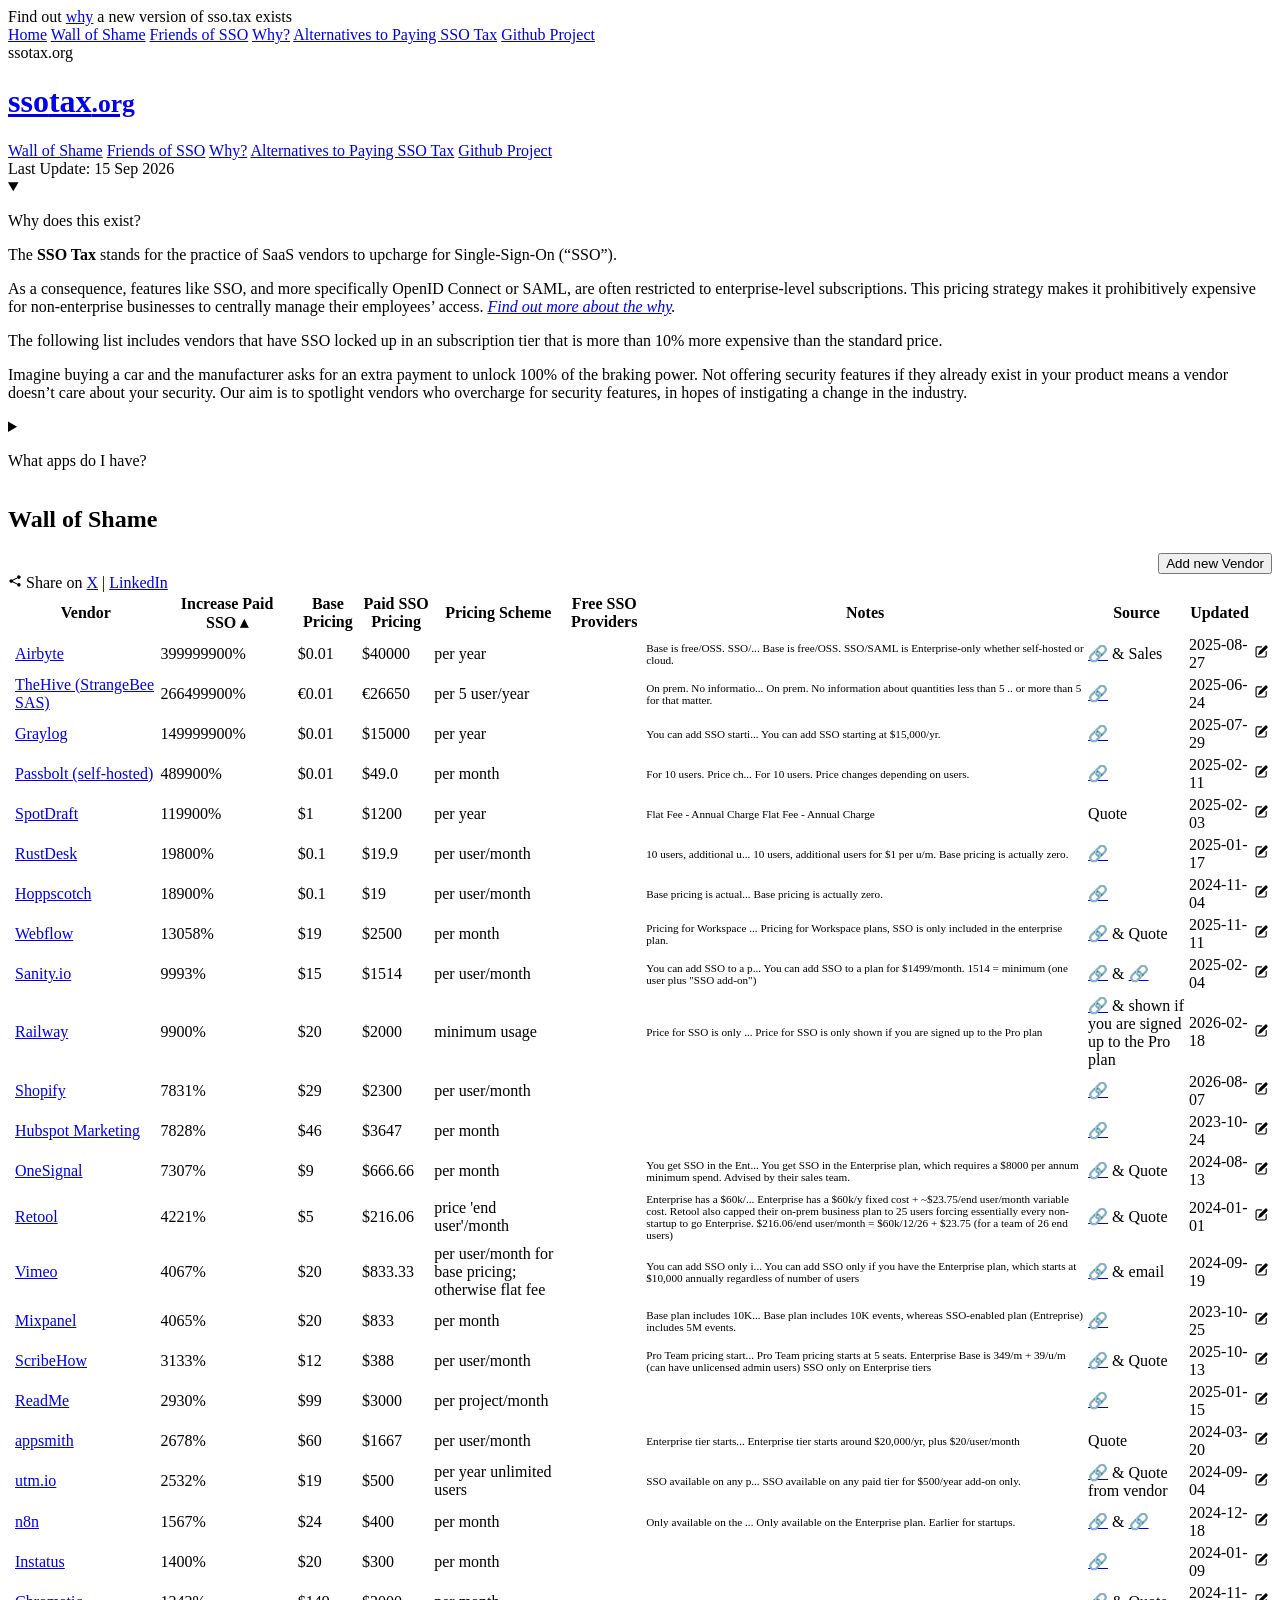
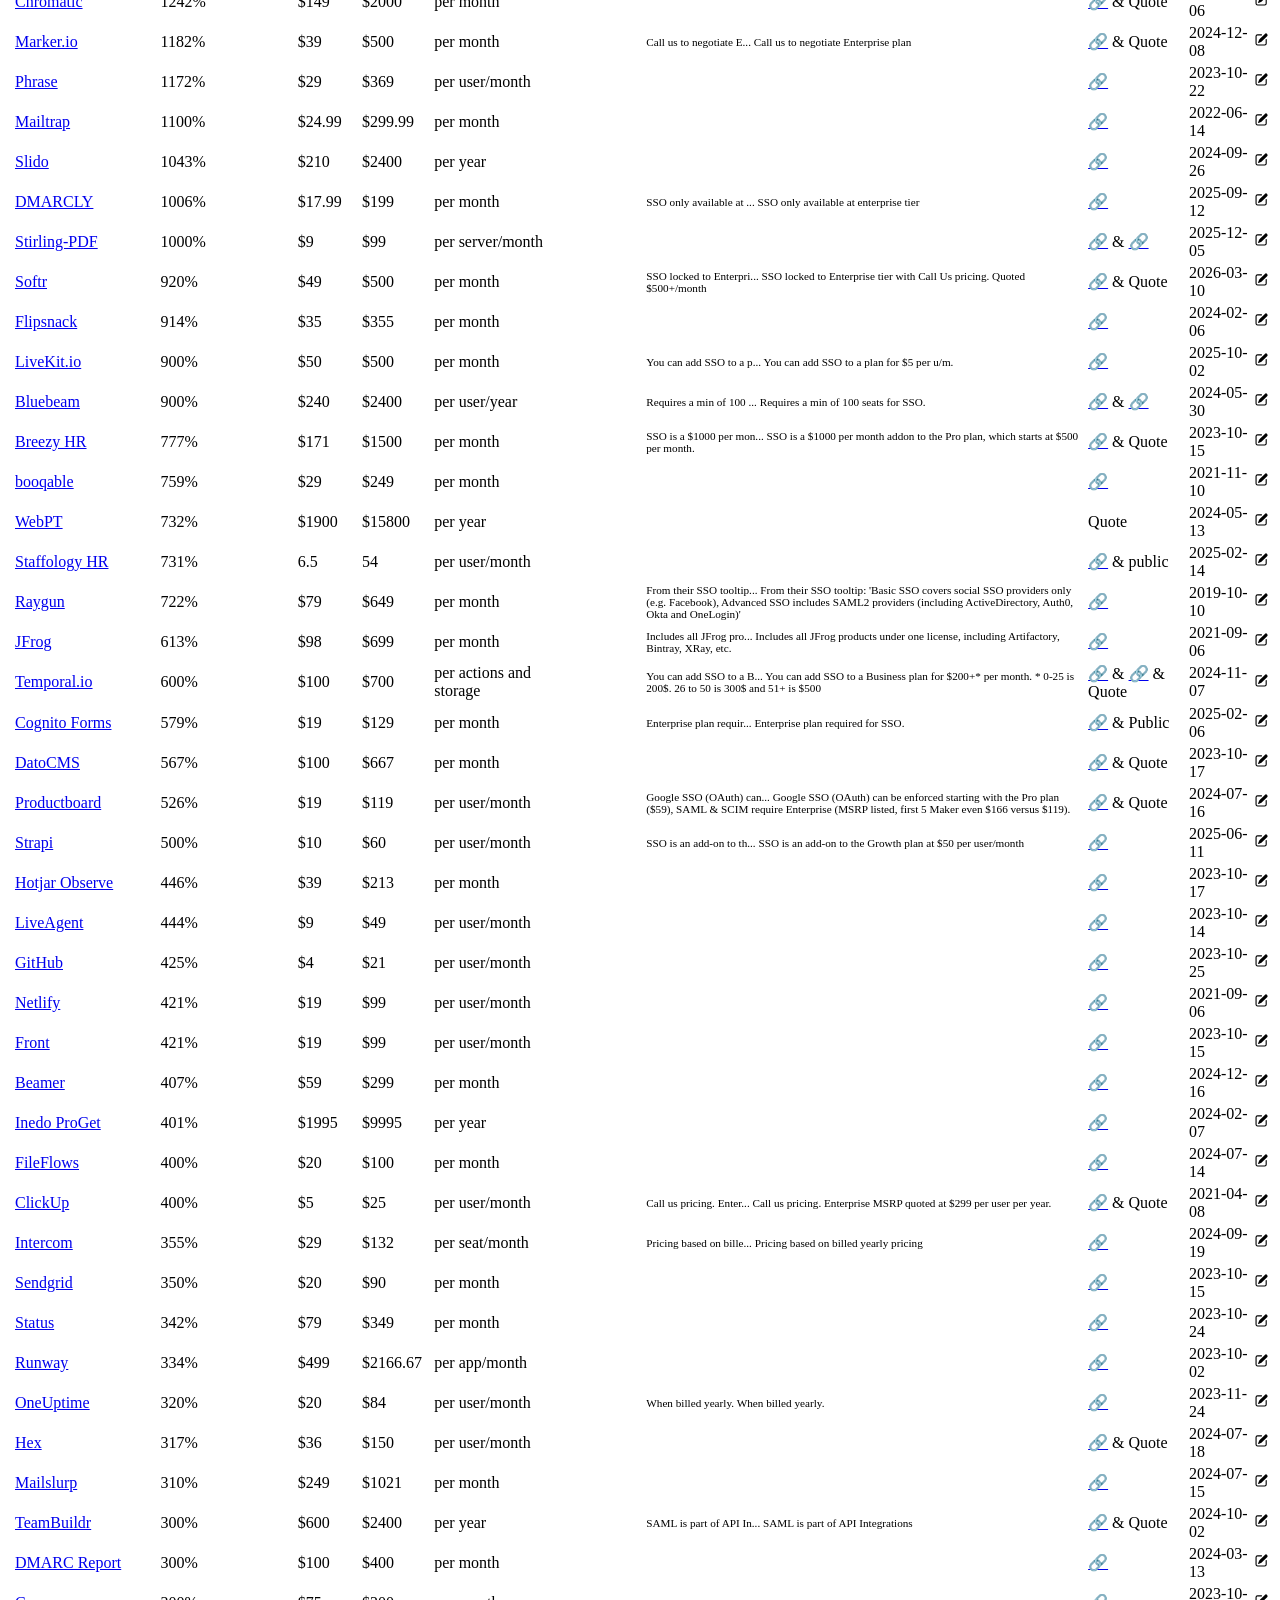
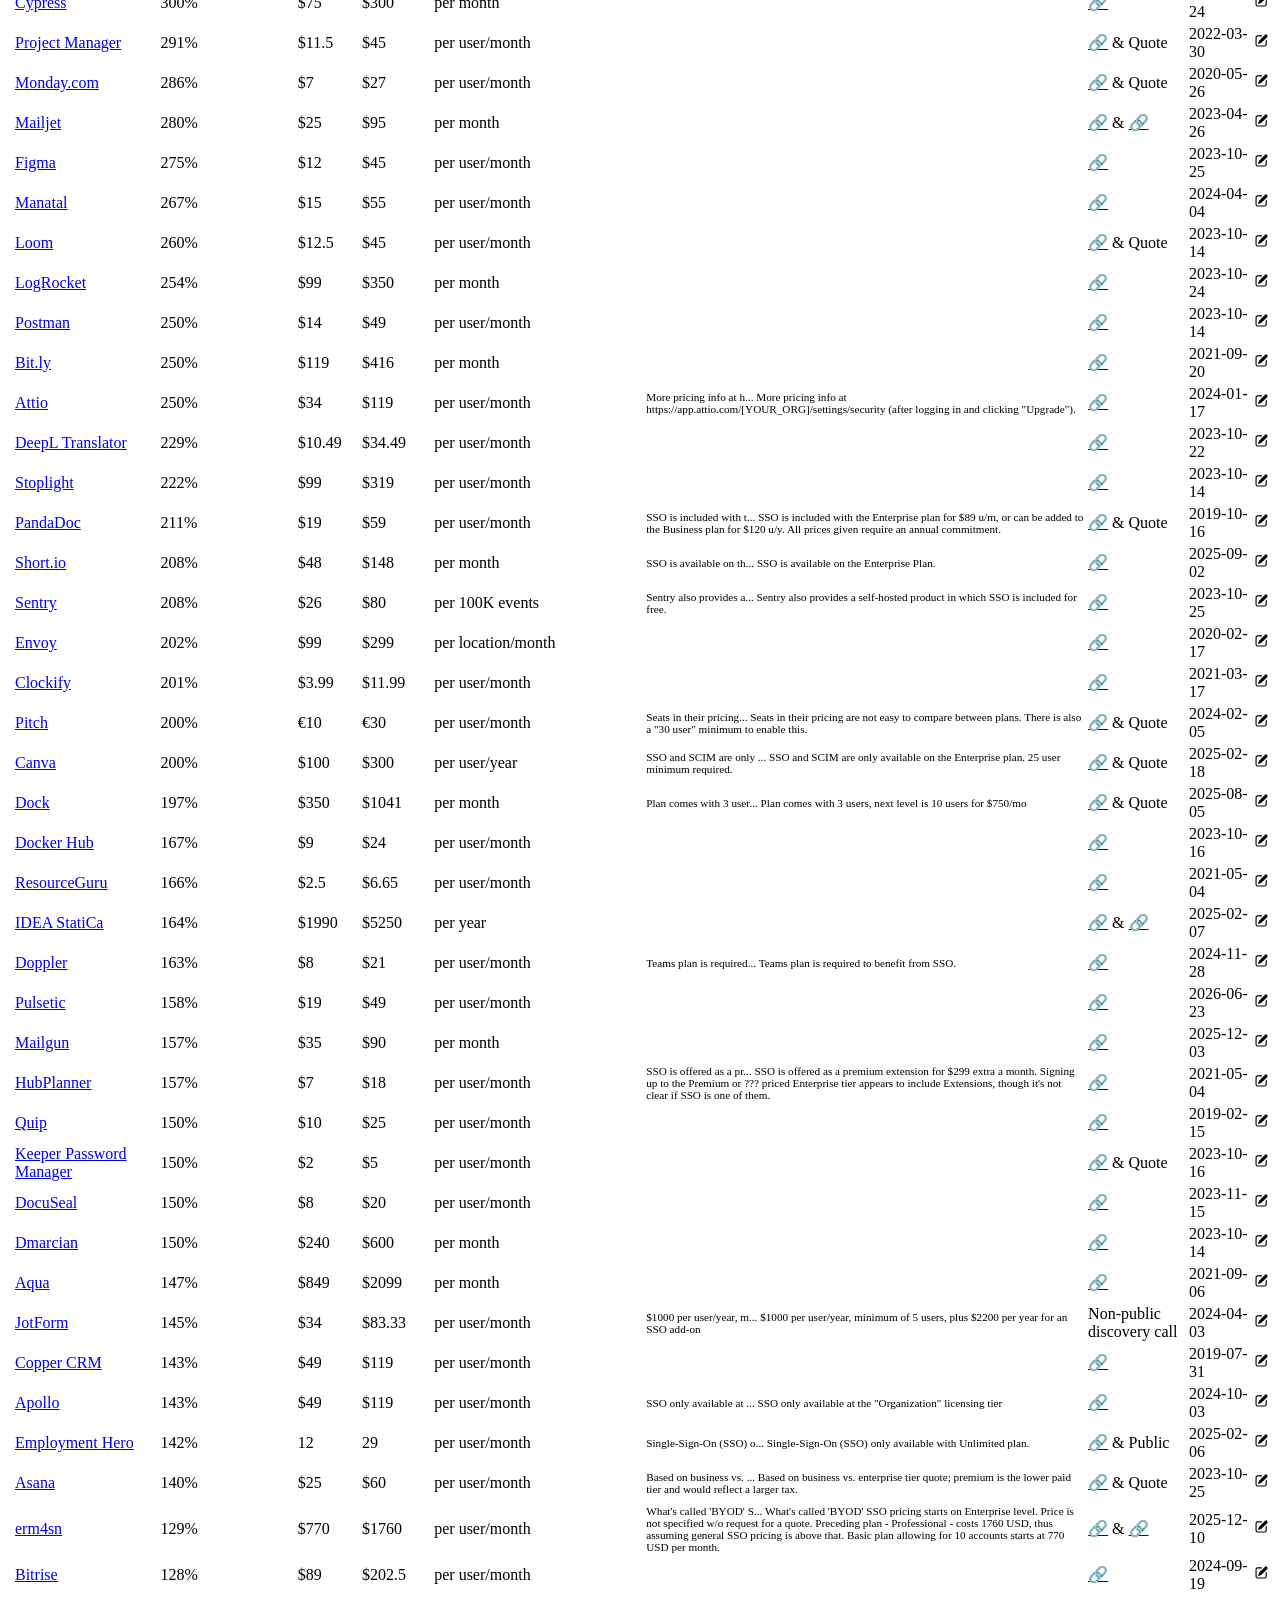
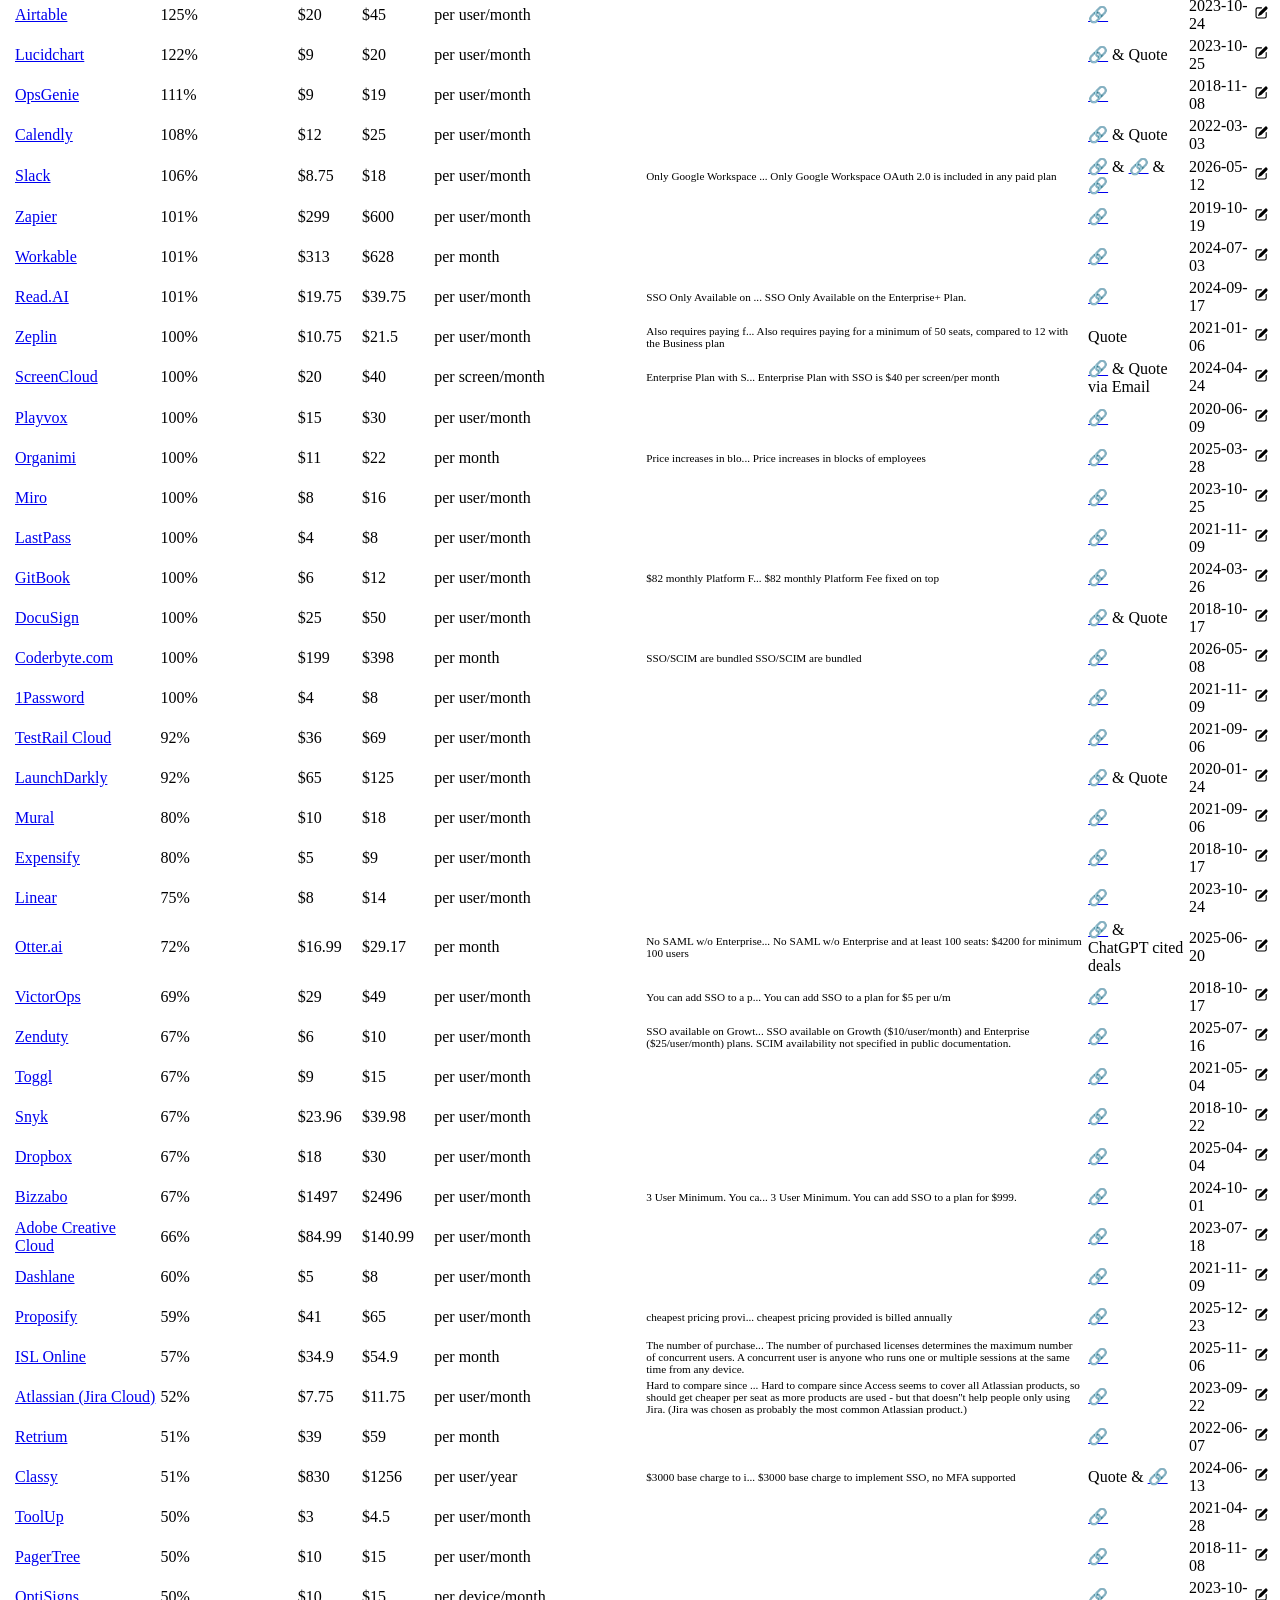
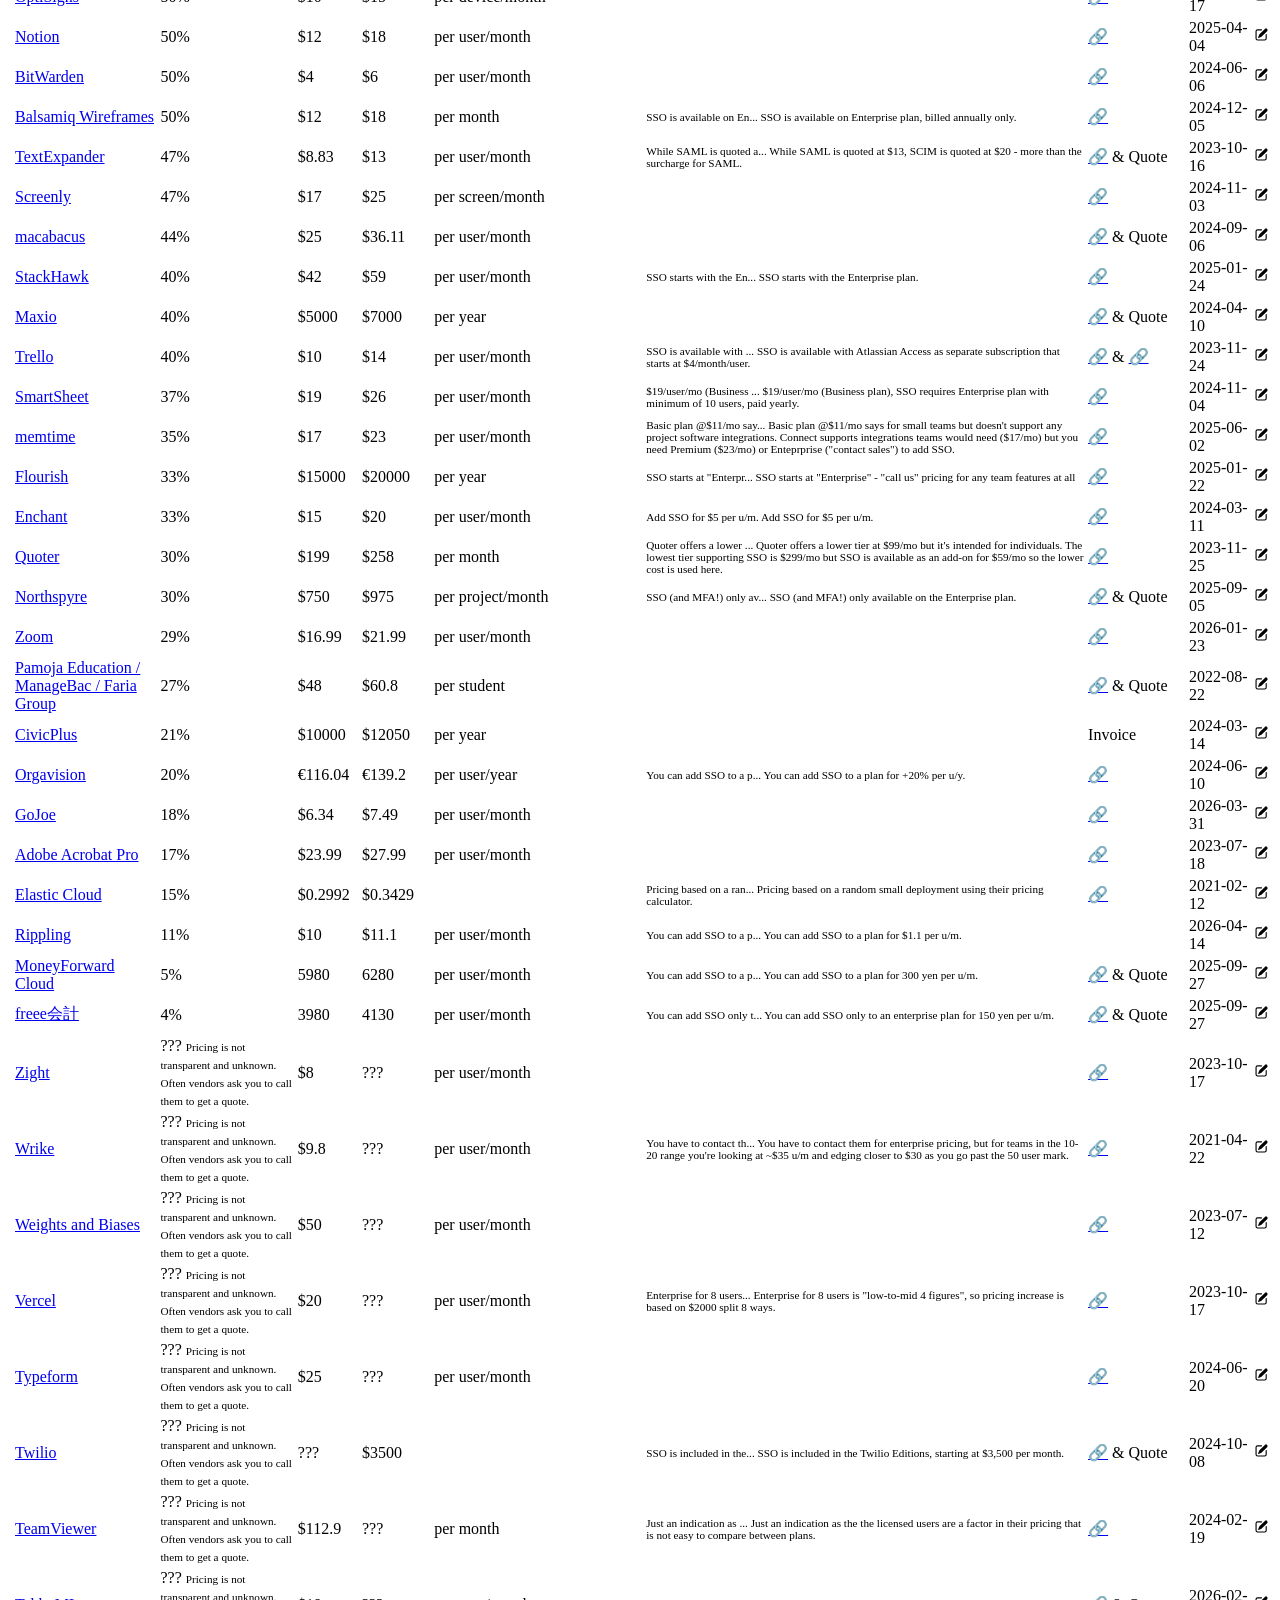
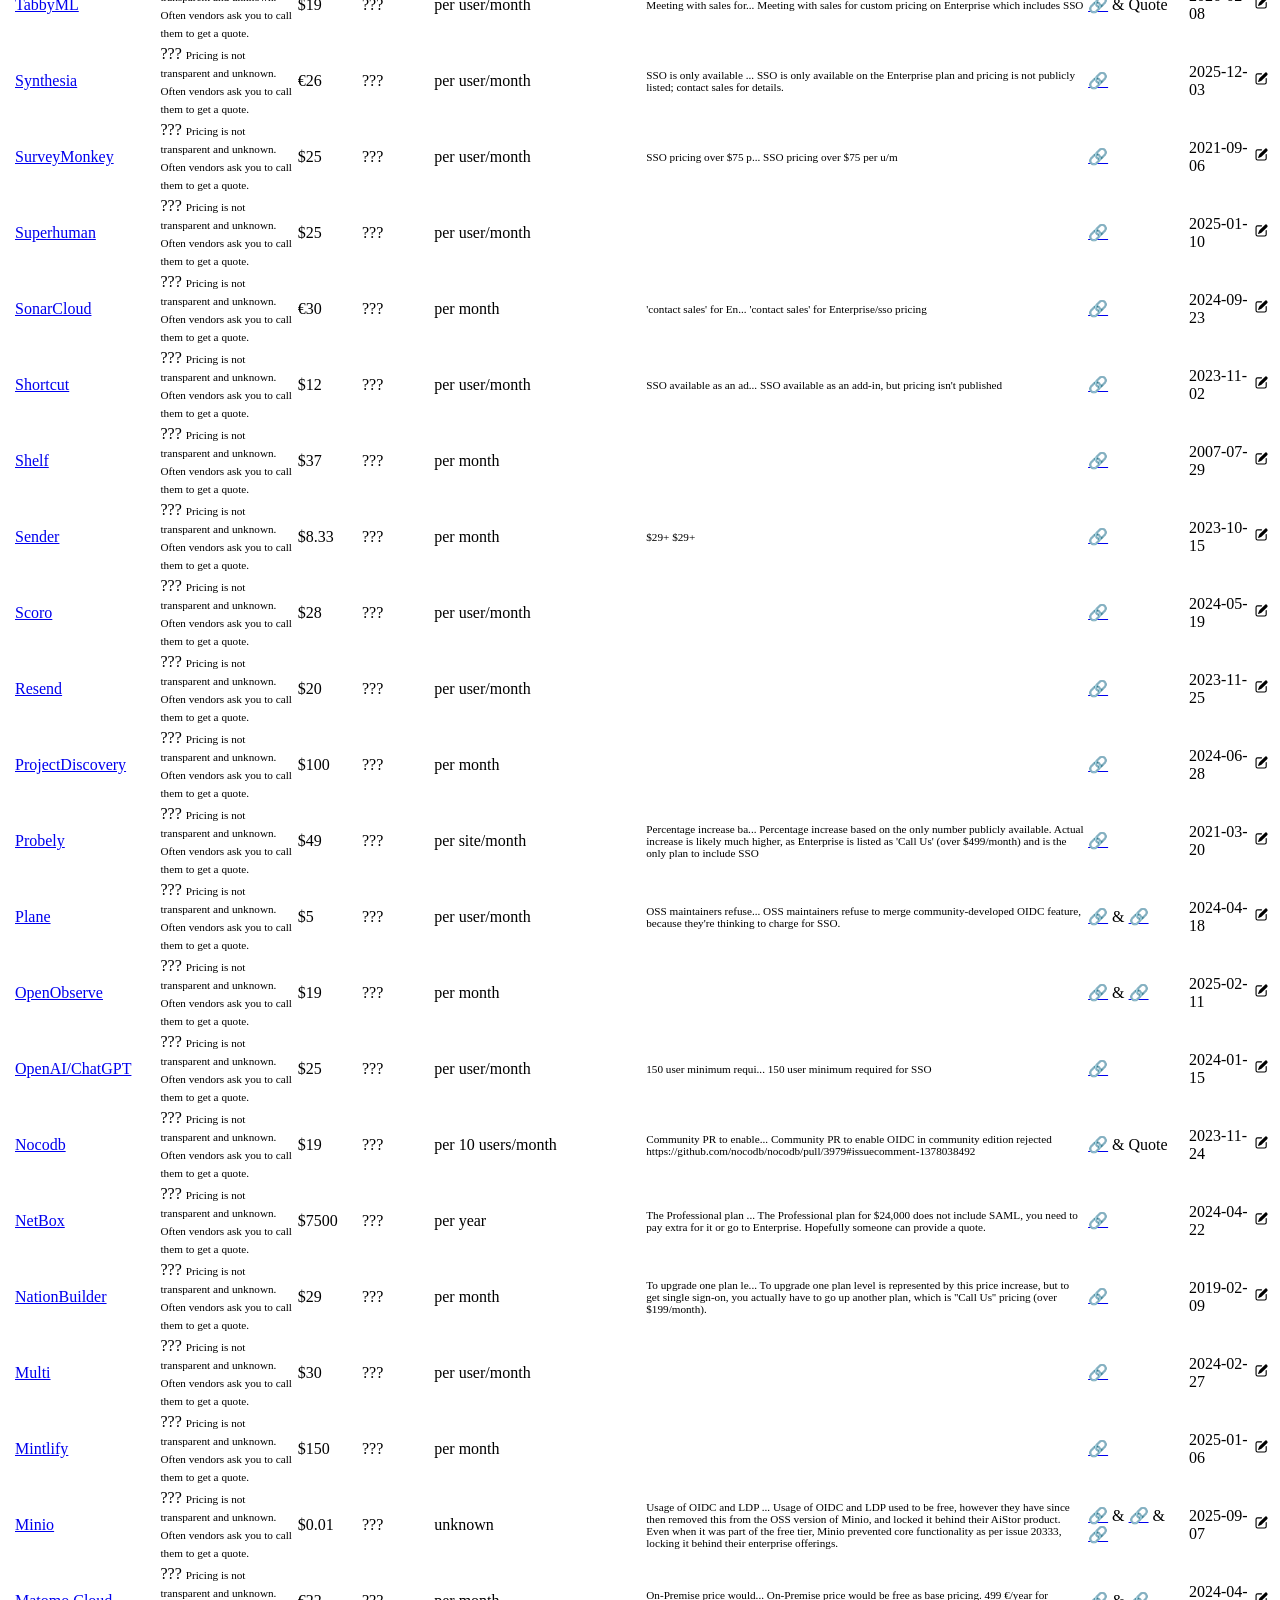
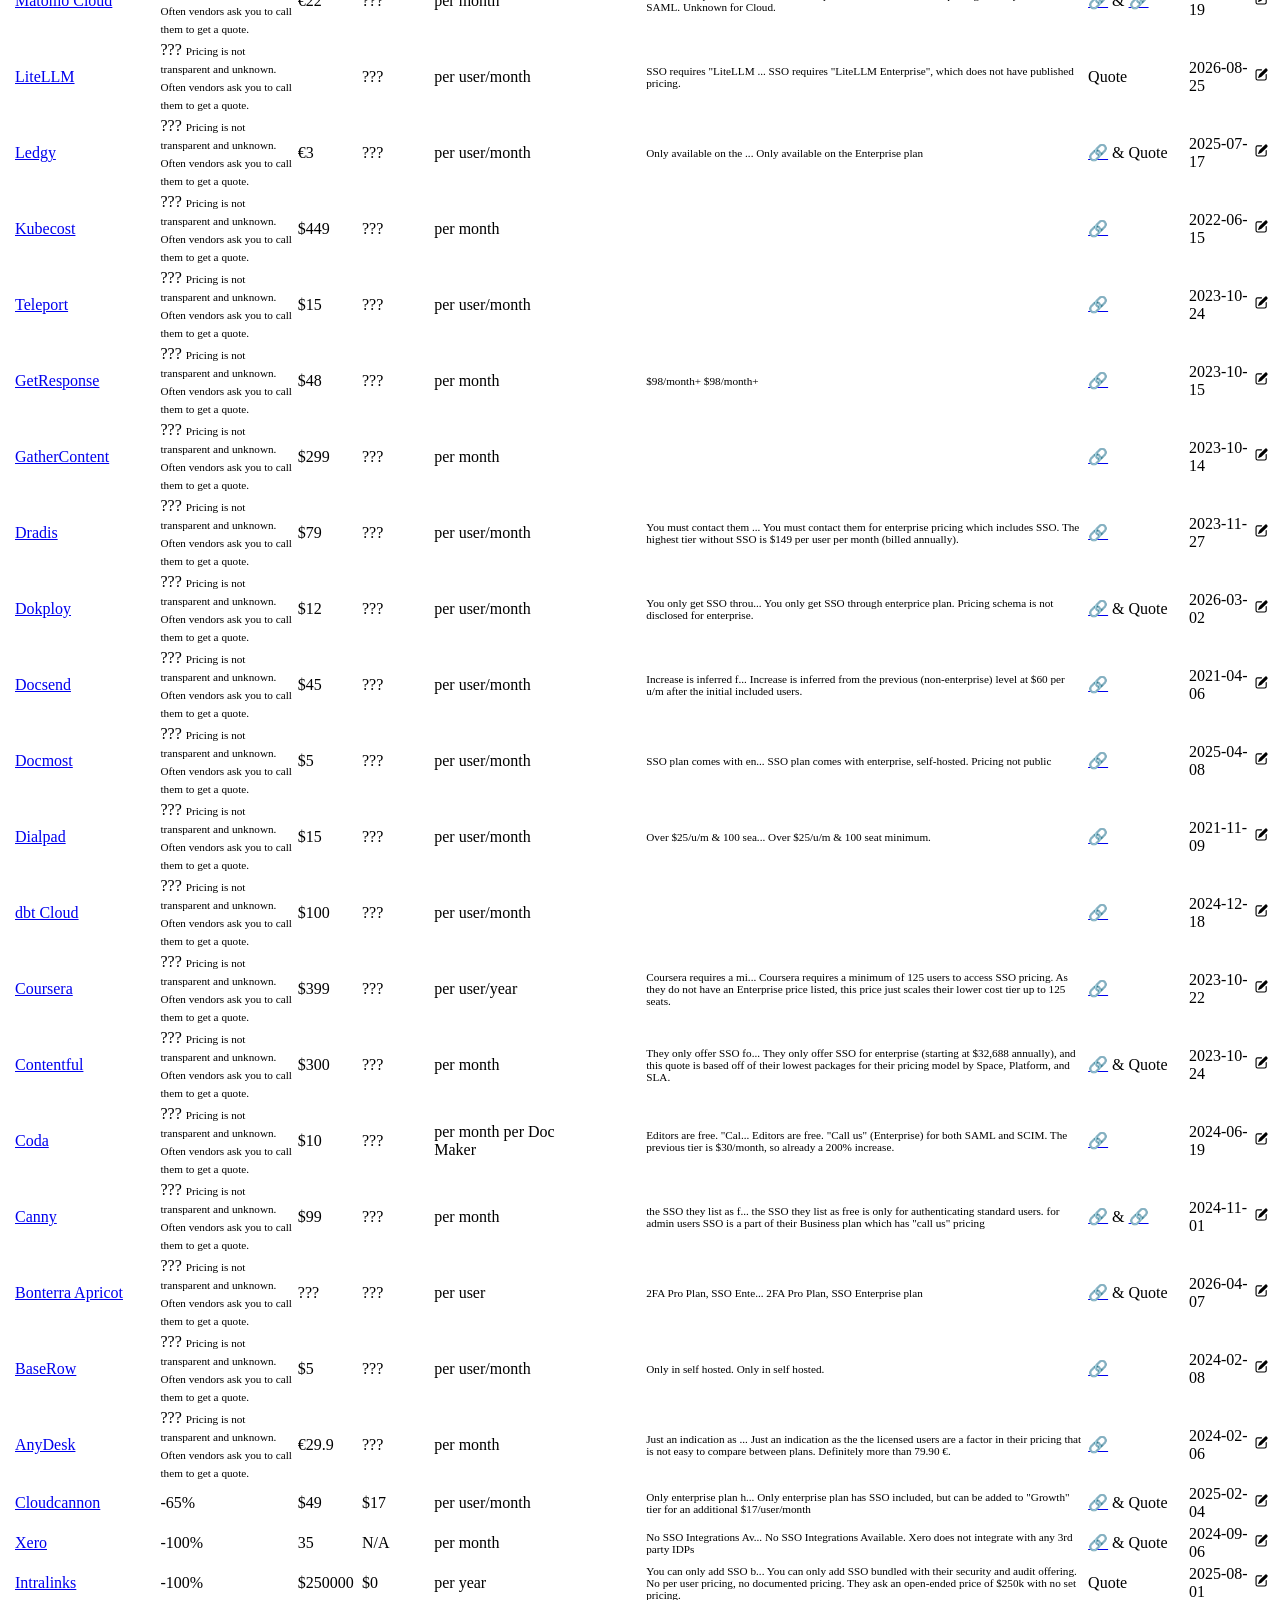
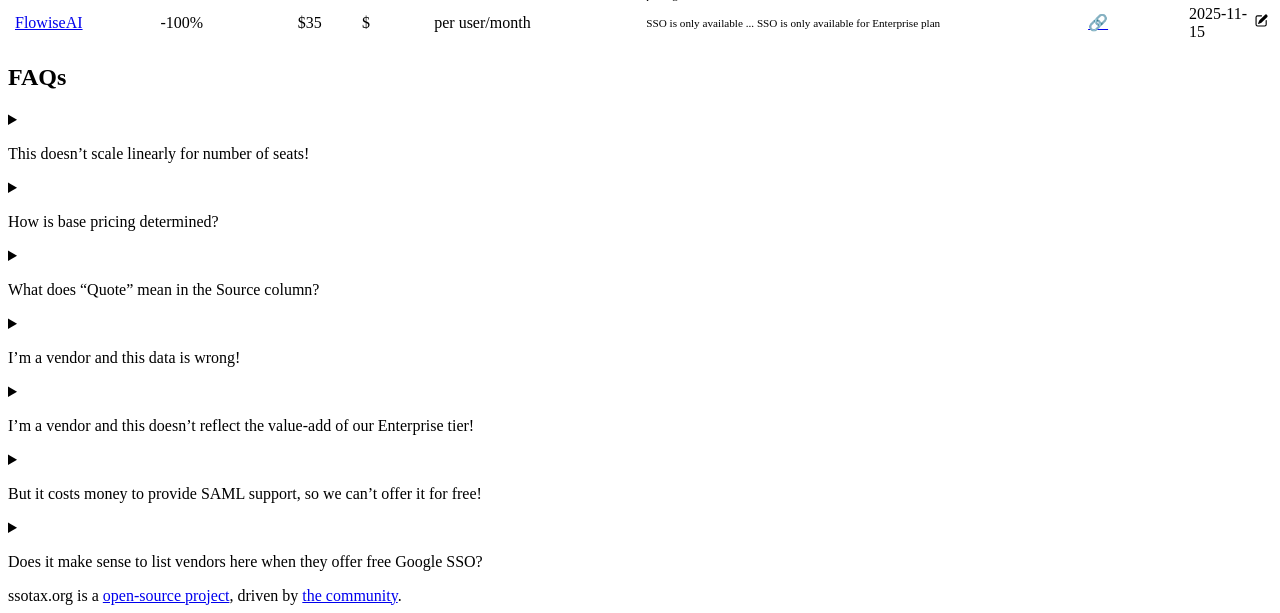
<file: index.html>
<!DOCTYPE html>
<html>

<head>
  <meta charset="UTF-8" />
  <meta name="viewport" content="width=device-width, initial-scale=1.0, maximum-scale=1">
  <meta name="generator" content="Jekyll">

  <title>Wall of Shame &middot; SSOtax.org</title>
  <meta name="description"
    content="A list of vendors that treat single sign-on as a luxury feature, not a core security requirement.">

  <meta property="og:title"
    content="Wall of Shame - SSOtax.org" />
  <meta property="og:description"
    content="A list of vendors that treat single sign-on as a luxury feature, not a core security requirement." />
  <meta property="og:url" content="https://ssotax.org" />
  <meta property="og:type" content="website" />
  <meta property="og:site_name" content="Wall of Shame" />
  <meta property="og:locale" content="en" />
  <meta property="og:image" content="https://ssotax.org/img/social.png" />
  <meta property="og:image:width" content="1200" />
  <meta property="og:image:height" content="630" />
  <meta property="og:image:alt"
    content="A list of vendors that treat single sign-on as a luxury feature, not a core security requirement." />
  <meta name="twitter:title" content="Wall of Shame" />
  <meta name="twitter:description"
    content="A list of vendors that treat single sign-on as a luxury feature, not a core security requirement." />
  <meta name="twitter:url" content="https://ssotax.org" />
  <meta name="twitter:image" content="https://ssotax.org/img/social.png" />
  <meta name="twitter:image:alt"
    content="A list of vendors that treat single sign-on as a luxury feature, not a core security requirement." />
  <meta name="twitter:card" content="summary_large_image" />
  <!-- CSS & fonts -->
  <script src="js/sorttable.js"></script>
  <script src="js/main.js"></script>
  <link rel="stylesheet" href="https://ssotax.org/css/main.css">

  <!-- Favicon -->
  <link rel="apple-touch-icon" sizes="180x180" href="/apple-touch-icon.png">
  <link rel="icon" type="image/png" sizes="32x32" href="/favicon-32x32.png">
  <link rel="icon" type="image/png" sizes="16x16" href="/favicon-16x16.png">
  <link rel="manifest" href="/site.webmanifest">
  <!-- Matomo (without cookies) -->
  <script>
    var _paq = window._paq = window._paq || [];
    /* tracker methods like "setCustomDimension" should be called before "trackPageView" */
    _paq.push(["disableCookies"]);
    _paq.push(['trackPageView']);
    _paq.push(['enableLinkTracking']);
    (function () {
      var u = "https://ssotax.matomo.cloud/";
      _paq.push(['setTrackerUrl', u + 'matomo.php']);
      _paq.push(['setSiteId', '1']);
      var d = document, g = d.createElement('script'), s = d.getElementsByTagName('script')[0];
      g.async = true; g.src = 'https://cdn.matomo.cloud/ssotax.matomo.cloud/matomo.js'; s.parentNode.insertBefore(g, s);
    })();
  </script>
  <!-- End Matomo Code -->
</head>

<body>
  <div class="page-banner">Find out <a href="/why">why</a> a new version of sso.tax exists</div>
	<div id="wrap">
	  	
	  	<!-- Navigation -->
	  	<nav id="nav" >
  <div id="nav-list">
    <a href="/">Home</a>

    <!-- Nav pages -->
    
    
    
    
    
    
    
    <a href="/"
      title="Wall of Shame">Wall of Shame</a>
    
    
    
    <a href="/friends-of-sso.html"
      title="Friends of SSO">Friends of SSO</a>
    
    
    
    <a href="/why.html"
      title="Why?">Why?</a>
    
    
    
    <a href="/alternatives-to-sso.html"
      title="Alternatives to Paying SSO Tax">Alternatives to Paying SSO Tax</a>
    
    

    <!-- Nav links -->
    <a href="https://github.com/ssotax/ssotax" target="_blank">Github Project</a>

  </div>

  <!-- Nav footer -->
  
  <footer>

  <span>ssotax.org</span>

</footer>
  

</nav>
    
    <!-- Icon menu -->
	  <a id="nav-menu">
	  	<div id="menu"></div>
	  </a>

      <!-- Header -->
      
        <header id="header" class="parent justify-spaceBetween">
  <div class="inner w100 relative">
    <span class="f-left">
      <a href="/">
        <h1>
          <span>sso</span>tax<span style="font-size: 0.8em">.org</span>
        </h1>
      </a>
    </span>
    <span id="nav-links" class="absolute right bottom">
      <!-- Nav pages -->
      
      
      
      
      
      
      
      <a href="/"
        title="Wall of Shame">Wall of Shame</a>
      
      
      
      <a href="/friends-of-sso.html"
        title="Friends of SSO">Friends of SSO</a>
      
      
      
      <a href="/why.html"
        title="Why?">Why?</a>
      
      
      
      <a href="/alternatives-to-sso.html"
        title="Alternatives to Paying SSO Tax">Alternatives to Paying SSO Tax</a>
      
      

      <!-- Nav links -->
      <a href="https://github.com/ssotax/ssotax" target="_blank">Github Project</a>
    </span>
    <div class="last-update">Last Update: 15 Sep 2026</div>
  </div>
</header>
      

    <!-- Main content -->
	  <div id="container">
		  
		<main>

			<article id="page">
	
  <script type="text/javascript">
document.addEventListener("DOMContentLoaded", function(event) {
  setTimeout(function() {
    setInitialSortByColumnNo(2);
    setInitialSortByColumnNo(2);
  }, 200);
});
</script>

<details open="">
  <summary>
    <p>Why does this exist?</p>
  </summary>
  <p>The <strong>SSO Tax</strong> stands for the practice of SaaS vendors to upcharge for Single-Sign-On (“SSO”).</p>

  <p>As a consequence, features like SSO, and more specifically OpenID Connect or SAML, are often restricted to enterprise-level subscriptions. This pricing strategy makes it prohibitively expensive for non-enterprise businesses to centrally manage their employees’ access. <em><a href="/why">Find out more about the why</a>.</em></p>

  <p>The following list includes vendors that have SSO locked up in an subscription tier that is more than 10% more expensive than the standard price.</p>

  <p>Imagine buying a car and the manufacturer asks for an extra payment to unlock 100% of the braking power. Not offering security features if they already exist in your product means a vendor doesn’t care about your security. Our aim is to spotlight vendors who overcharge for security features, in hopes of instigating a change in the industry.</p>
</details>

<details>
  <summary>
    <p>What apps do I have?</p>
  </summary>
  <p>Organizations often use more apps than their internal IT departments are aware of. Employees may
start using new apps when they see a benefit, which can lead to sensitive data ending up with
unapproved vendors.</p>

  <p>You can’t protect what you can’t see. To discover all applications used in your organization, try
the free <a href="https://www.accessowl.io/scan" target="_blank_">Shadow IT Scanner</a> powered by AccessOwl.</p>
</details>

<h2 id="wall-of-shame">Wall of Shame</h2>

<div style="text-align: right;">
  <a href="https://github.com/ssotax/ssotax/issues/new?template=add-bad-vendor.md" target="_blank"><button>Add new Vendor</button></a>
</div>

<div class="sharing-links">
  <svg xmlns="http://www.w3.org/2000/svg" viewBox="0 0 20 20" fill="currentColor" width="14" height="14">
    <path d="M13 4.5a2.5 2.5 0 11.702 1.737L6.97 9.604a2.518 2.518 0 010 .792l6.733 3.367a2.5 2.5 0 11-.671 1.341l-6.733-3.367a2.5 2.5 0 110-3.475l6.733-3.366A2.52 2.52 0 0113 4.5z" />
  </svg>

  Share on <a aria-label="Share on X" href="https://twitter.com/intent/tweet?url=https%3A%2F%2Fssotax.org" target="_blank">X</a>
  |
  <a aria-label="Share on LinkedIn" href="https://www.linkedin.com/sharing/share-offsite/?url=https%3A%2F%2Fssotax.org" target="_blank">LinkedIn</a>
</div>
<div class="table-wrapper">
  <table class="sortable">
    <thead>
      <tr>
        <th class="sorttable_nosort"></th>
        <th>Vendor</th>
        <th>Increase Paid SSO</th>
        <th>Base Pricing</th>
        <th>Paid SSO Pricing</th>
        <th>Pricing Scheme</th>
        <th>Free SSO Providers</th>
        <th>Notes</th>
        <th>Source</th>
        <th>Updated</th>
        <th class="sorttable_nosort"></th>
      </tr>
    </thead>
    <tbody>
      
        
        <tr>
          <td class="actions">
            <img src="https://cdn.brandfetch.io/1password.com/w/20/h/20?c=1idfTQBXvpC8fI69GDZ" onerror="this.src='img/vendor_placeholder.svg'" alt="1Password" />
          </td>
          <td><a href="https://1password.com" target="_blank">1Password</a></td>
          <td sorttable_customkey="100" class="centered">
            
              100%
            
          </td>
          <td sorttable_customkey="4" class="centered">
            
              $4
            
          </td>
          <td sorttable_customkey="8" class="centered">
            
              $8
            
          </td>
          <td class="centered small">per user/month</td>
          <td class="centered">
            
          </td>
          <td style="font-size: 0.7em;">
            <div class="tooltip">
              <span class="tooltiptext"></span>
            </div>
          </td>
          <td class="centered">
            


<a href="https://1password.com/teams/pricing/" target="_blank">&#128279;</a>


          </td>
          <td class="small">2021-11-09</td>
          <td class="actions">
            <a href="https://github.com/ssotax/ssotax/edit/main/_vendors_bad/1password.yaml" target="_blank"><img src="img/pencil.svg" width="15" height="15" alt="Edit 1Password" /></a>
          </td>
        </tr>
      
        
        <tr>
          <td class="actions">
            <img src="https://cdn.brandfetch.io/adobe.com/w/20/h/20?c=1idfTQBXvpC8fI69GDZ" onerror="this.src='img/vendor_placeholder.svg'" alt="Adobe Acrobat Pro" />
          </td>
          <td><a href="https://www.adobe.com" target="_blank">Adobe Acrobat Pro</a></td>
          <td sorttable_customkey="17" class="centered">
            
              17%
            
          </td>
          <td sorttable_customkey="23.99" class="centered">
            
              $23.99
            
          </td>
          <td sorttable_customkey="27.99" class="centered">
            
              $27.99
            
          </td>
          <td class="centered small">per user/month</td>
          <td class="centered">
            

<div style="display: inline-block;"><img src="https://cdn.brandfetch.io/
apple.com
/w/20/h/20?c=1idfTQBXvpC8fI69GDZ" onerror="this.src='img/vendor_placeholder.svg'" alt="Apple" /></div>


<div style="display: inline-block;"><img src="https://cdn.brandfetch.io/
facebook.com
/w/20/h/20?c=1idfTQBXvpC8fI69GDZ" onerror="this.src='img/vendor_placeholder.svg'" alt="Facebook" /></div>


<div style="display: inline-block;"><img src="https://cdn.brandfetch.io/
google.com
/w/20/h/20?c=1idfTQBXvpC8fI69GDZ" onerror="this.src='img/vendor_placeholder.svg'" alt="Google" /></div>

          </td>
          <td style="font-size: 0.7em;">
            <div class="tooltip">
              <span class="tooltiptext"></span>
            </div>
          </td>
          <td class="centered">
            


<a href="https://www.adobe.com/acrobat/pricing/business.html" target="_blank">&#128279;</a>


          </td>
          <td class="small">2023-07-18</td>
          <td class="actions">
            <a href="https://github.com/ssotax/ssotax/edit/main/_vendors_bad/adobe-acrobat.yaml" target="_blank"><img src="img/pencil.svg" width="15" height="15" alt="Edit Adobe Acrobat Pro" /></a>
          </td>
        </tr>
      
        
        <tr>
          <td class="actions">
            <img src="https://cdn.brandfetch.io/adobe.com/w/20/h/20?c=1idfTQBXvpC8fI69GDZ" onerror="this.src='img/vendor_placeholder.svg'" alt="Adobe Creative Cloud" />
          </td>
          <td><a href="https://www.adobe.com" target="_blank">Adobe Creative Cloud</a></td>
          <td sorttable_customkey="66" class="centered">
            
              66%
            
          </td>
          <td sorttable_customkey="84.99" class="centered">
            
              $84.99
            
          </td>
          <td sorttable_customkey="140.99" class="centered">
            
              $140.99
            
          </td>
          <td class="centered small">per user/month</td>
          <td class="centered">
            

<div style="display: inline-block;"><img src="https://cdn.brandfetch.io/
apple.com
/w/20/h/20?c=1idfTQBXvpC8fI69GDZ" onerror="this.src='img/vendor_placeholder.svg'" alt="Apple" /></div>


<div style="display: inline-block;"><img src="https://cdn.brandfetch.io/
facebook.com
/w/20/h/20?c=1idfTQBXvpC8fI69GDZ" onerror="this.src='img/vendor_placeholder.svg'" alt="Facebook" /></div>


<div style="display: inline-block;"><img src="https://cdn.brandfetch.io/
google.com
/w/20/h/20?c=1idfTQBXvpC8fI69GDZ" onerror="this.src='img/vendor_placeholder.svg'" alt="Google" /></div>

          </td>
          <td style="font-size: 0.7em;">
            <div class="tooltip">
              <span class="tooltiptext"></span>
            </div>
          </td>
          <td class="centered">
            


<a href="https://www.adobe.com/creativecloud/business-plans.html" target="_blank">&#128279;</a>


          </td>
          <td class="small">2023-07-18</td>
          <td class="actions">
            <a href="https://github.com/ssotax/ssotax/edit/main/_vendors_bad/adobe-creative-cloud-all-apps.yaml" target="_blank"><img src="img/pencil.svg" width="15" height="15" alt="Edit Adobe Creative Cloud" /></a>
          </td>
        </tr>
      
        
        <tr>
          <td class="actions">
            <img src="https://cdn.brandfetch.io/airbyte.com/w/20/h/20?c=1idfTQBXvpC8fI69GDZ" onerror="this.src='img/vendor_placeholder.svg'" alt="Airbyte" />
          </td>
          <td><a href="https://airbyte.com" target="_blank">Airbyte</a></td>
          <td sorttable_customkey="399999900" class="centered">
            
              399999900%
            
          </td>
          <td sorttable_customkey="0.01" class="centered">
            
              $0.01
            
          </td>
          <td sorttable_customkey="40000" class="centered">
            
              $40000
            
          </td>
          <td class="centered small">per year</td>
          <td class="centered">
            

<div style="display: inline-block;"><img src="https://cdn.brandfetch.io/
google.com
/w/20/h/20?c=1idfTQBXvpC8fI69GDZ" onerror="this.src='img/vendor_placeholder.svg'" alt="Google" /></div>


<div style="display: inline-block;"><img src="https://cdn.brandfetch.io/
github.com
/w/20/h/20?c=1idfTQBXvpC8fI69GDZ" onerror="this.src='img/vendor_placeholder.svg'" alt="Github" /></div>

          </td>
          <td style="font-size: 0.7em;">
            <div class="tooltip">Base is free/OSS. SSO/...
              <span class="tooltiptext">Base is free/OSS. SSO/SAML is Enterprise-only whether self-hosted or cloud.</span>
            </div>
          </td>
          <td class="centered">
            


<a href="https://airbyte.com/pricing" target="_blank">&#128279;</a>



&amp;


Sales


          </td>
          <td class="small">2025-08-27</td>
          <td class="actions">
            <a href="https://github.com/ssotax/ssotax/edit/main/_vendors_bad/airbyte.yaml" target="_blank"><img src="img/pencil.svg" width="15" height="15" alt="Edit Airbyte" /></a>
          </td>
        </tr>
      
        
        <tr>
          <td class="actions">
            <img src="https://cdn.brandfetch.io/airtable.com/w/20/h/20?c=1idfTQBXvpC8fI69GDZ" onerror="this.src='img/vendor_placeholder.svg'" alt="Airtable" />
          </td>
          <td><a href="https://airtable.com" target="_blank">Airtable</a></td>
          <td sorttable_customkey="125" class="centered">
            
              125%
            
          </td>
          <td sorttable_customkey="20" class="centered">
            
              $20
            
          </td>
          <td sorttable_customkey="45" class="centered">
            
              $45
            
          </td>
          <td class="centered small">per user/month</td>
          <td class="centered">
            

<div style="display: inline-block;"><img src="https://cdn.brandfetch.io/
apple.com
/w/20/h/20?c=1idfTQBXvpC8fI69GDZ" onerror="this.src='img/vendor_placeholder.svg'" alt="Apple" /></div>


<div style="display: inline-block;"><img src="https://cdn.brandfetch.io/
google.com
/w/20/h/20?c=1idfTQBXvpC8fI69GDZ" onerror="this.src='img/vendor_placeholder.svg'" alt="Google" /></div>

          </td>
          <td style="font-size: 0.7em;">
            <div class="tooltip">
              <span class="tooltiptext"></span>
            </div>
          </td>
          <td class="centered">
            


<a href="https://airtable.com/pricing" target="_blank">&#128279;</a>


          </td>
          <td class="small">2023-10-24</td>
          <td class="actions">
            <a href="https://github.com/ssotax/ssotax/edit/main/_vendors_bad/airtable.yaml" target="_blank"><img src="img/pencil.svg" width="15" height="15" alt="Edit Airtable" /></a>
          </td>
        </tr>
      
        
        <tr>
          <td class="actions">
            <img src="https://cdn.brandfetch.io/anydesk.com/w/20/h/20?c=1idfTQBXvpC8fI69GDZ" onerror="this.src='img/vendor_placeholder.svg'" alt="AnyDesk" />
          </td>
          <td><a href="https://anydesk.com" target="_blank">AnyDesk</a></td>
          <td sorttable_customkey="unknown" class="centered">
            
              <div class="tooltip">???
                <span class="tooltiptext" style="font-size: 0.7em;">Pricing is not transparent and unknown. Often vendors ask you to call them to get a quote.</span>
              </div>
            
          </td>
          <td sorttable_customkey="29.9" class="centered">
            
              €29.9
            
          </td>
          <td sorttable_customkey="unknown" class="centered">
            
              ???
            
          </td>
          <td class="centered small">per month</td>
          <td class="centered">
            

<div style="display: inline-block;"><img src="https://cdn.brandfetch.io/
google.com
/w/20/h/20?c=1idfTQBXvpC8fI69GDZ" onerror="this.src='img/vendor_placeholder.svg'" alt="Google" /></div>

          </td>
          <td style="font-size: 0.7em;">
            <div class="tooltip">Just an indication as ...
              <span class="tooltiptext">Just an indication as the the licensed users are a factor in their pricing that is not easy to compare between plans. Definitely more than 79.90 €.</span>
            </div>
          </td>
          <td class="centered">
            


<a href="https://anydesk.com/en/pricing" target="_blank">&#128279;</a>


          </td>
          <td class="small">2024-02-06</td>
          <td class="actions">
            <a href="https://github.com/ssotax/ssotax/edit/main/_vendors_bad/anydesk.yaml" target="_blank"><img src="img/pencil.svg" width="15" height="15" alt="Edit AnyDesk" /></a>
          </td>
        </tr>
      
        
        <tr>
          <td class="actions">
            <img src="https://cdn.brandfetch.io/apollo.io/w/20/h/20?c=1idfTQBXvpC8fI69GDZ" onerror="this.src='img/vendor_placeholder.svg'" alt="Apollo" />
          </td>
          <td><a href="https://apollo.io" target="_blank">Apollo</a></td>
          <td sorttable_customkey="143" class="centered">
            
              143%
            
          </td>
          <td sorttable_customkey="49" class="centered">
            
              $49
            
          </td>
          <td sorttable_customkey="119" class="centered">
            
              $119
            
          </td>
          <td class="centered small">per user/month</td>
          <td class="centered">
            
          </td>
          <td style="font-size: 0.7em;">
            <div class="tooltip">SSO only available at ...
              <span class="tooltiptext">SSO only available at the "Organization" licensing tier</span>
            </div>
          </td>
          <td class="centered">
            


<a href="https://www.apollo.io/pricing" target="_blank">&#128279;</a>


          </td>
          <td class="small">2024-10-03</td>
          <td class="actions">
            <a href="https://github.com/ssotax/ssotax/edit/main/_vendors_bad/apollo-io.yaml" target="_blank"><img src="img/pencil.svg" width="15" height="15" alt="Edit Apollo" /></a>
          </td>
        </tr>
      
        
        <tr>
          <td class="actions">
            <img src="https://cdn.brandfetch.io/appsmith.com/w/20/h/20?c=1idfTQBXvpC8fI69GDZ" onerror="this.src='img/vendor_placeholder.svg'" alt="appsmith" />
          </td>
          <td><a href="https://www.appsmith.com/pricing" target="_blank">appsmith</a></td>
          <td sorttable_customkey="2678" class="centered">
            
              2678%
            
          </td>
          <td sorttable_customkey="60" class="centered">
            
              $60
            
          </td>
          <td sorttable_customkey="1667" class="centered">
            
              $1667
            
          </td>
          <td class="centered small">per user/month</td>
          <td class="centered">
            

<div style="display: inline-block;"><img src="https://cdn.brandfetch.io/
google.com
/w/20/h/20?c=1idfTQBXvpC8fI69GDZ" onerror="this.src='img/vendor_placeholder.svg'" alt="Google" /></div>


<div style="display: inline-block;"><img src="https://cdn.brandfetch.io/
github.com
/w/20/h/20?c=1idfTQBXvpC8fI69GDZ" onerror="this.src='img/vendor_placeholder.svg'" alt="Github" /></div>

          </td>
          <td style="font-size: 0.7em;">
            <div class="tooltip">Enterprise tier starts...
              <span class="tooltiptext">Enterprise tier starts around $20,000/yr, plus $20/user/month</span>
            </div>
          </td>
          <td class="centered">
            


Quote


          </td>
          <td class="small">2024-03-20</td>
          <td class="actions">
            <a href="https://github.com/ssotax/ssotax/edit/main/_vendors_bad/appsmith.yaml" target="_blank"><img src="img/pencil.svg" width="15" height="15" alt="Edit appsmith" /></a>
          </td>
        </tr>
      
        
        <tr>
          <td class="actions">
            <img src="https://cdn.brandfetch.io/aquasec.com/w/20/h/20?c=1idfTQBXvpC8fI69GDZ" onerror="this.src='img/vendor_placeholder.svg'" alt="Aqua" />
          </td>
          <td><a href="https://aquasec.com" target="_blank">Aqua</a></td>
          <td sorttable_customkey="147" class="centered">
            
              147%
            
          </td>
          <td sorttable_customkey="849" class="centered">
            
              $849
            
          </td>
          <td sorttable_customkey="2099" class="centered">
            
              $2099
            
          </td>
          <td class="centered small">per month</td>
          <td class="centered">
            
          </td>
          <td style="font-size: 0.7em;">
            <div class="tooltip">
              <span class="tooltiptext"></span>
            </div>
          </td>
          <td class="centered">
            


<a href="https://aquasec.com/pricing/" target="_blank">&#128279;</a>


          </td>
          <td class="small">2021-09-06</td>
          <td class="actions">
            <a href="https://github.com/ssotax/ssotax/edit/main/_vendors_bad/aquasec.yaml" target="_blank"><img src="img/pencil.svg" width="15" height="15" alt="Edit Aqua" /></a>
          </td>
        </tr>
      
        
        <tr>
          <td class="actions">
            <img src="https://cdn.brandfetch.io/asana.com/w/20/h/20?c=1idfTQBXvpC8fI69GDZ" onerror="this.src='img/vendor_placeholder.svg'" alt="Asana" />
          </td>
          <td><a href="https://asana.com" target="_blank">Asana</a></td>
          <td sorttable_customkey="140" class="centered">
            
              140%
            
          </td>
          <td sorttable_customkey="25" class="centered">
            
              $25
            
          </td>
          <td sorttable_customkey="60" class="centered">
            
              $60
            
          </td>
          <td class="centered small">per user/month</td>
          <td class="centered">
            

<div style="display: inline-block;"><img src="https://cdn.brandfetch.io/
google.com
/w/20/h/20?c=1idfTQBXvpC8fI69GDZ" onerror="this.src='img/vendor_placeholder.svg'" alt="Google" /></div>

          </td>
          <td style="font-size: 0.7em;">
            <div class="tooltip">Based on business vs. ...
              <span class="tooltiptext">Based on business vs. enterprise tier quote; premium is the lower paid tier and would reflect a larger tax.</span>
            </div>
          </td>
          <td class="centered">
            


<a href="https://asana.com/pricing" target="_blank">&#128279;</a>



&amp;


Quote


          </td>
          <td class="small">2023-10-25</td>
          <td class="actions">
            <a href="https://github.com/ssotax/ssotax/edit/main/_vendors_bad/asana.yaml" target="_blank"><img src="img/pencil.svg" width="15" height="15" alt="Edit Asana" /></a>
          </td>
        </tr>
      
        
        <tr>
          <td class="actions">
            <img src="https://cdn.brandfetch.io/atlassian.com/w/20/h/20?c=1idfTQBXvpC8fI69GDZ" onerror="this.src='img/vendor_placeholder.svg'" alt="Atlassian (Jira Cloud)" />
          </td>
          <td><a href="https://www.atlassian.com" target="_blank">Atlassian (Jira Cloud)</a></td>
          <td sorttable_customkey="52" class="centered">
            
              52%
            
          </td>
          <td sorttable_customkey="7.75" class="centered">
            
              $7.75
            
          </td>
          <td sorttable_customkey="11.75" class="centered">
            
              $11.75
            
          </td>
          <td class="centered small">per user/month</td>
          <td class="centered">
            
          </td>
          <td style="font-size: 0.7em;">
            <div class="tooltip">Hard to compare since ...
              <span class="tooltiptext">Hard to compare since Access seems to cover all Atlassian products, so should get cheaper per seat as more products are used - but that doesn''t help people only using Jira. (Jira was chosen as probably the most common Atlassian product.)</span>
            </div>
          </td>
          <td class="centered">
            


<a href="https://www.atlassian.com/software/access/pricing" target="_blank">&#128279;</a>


          </td>
          <td class="small">2023-09-22</td>
          <td class="actions">
            <a href="https://github.com/ssotax/ssotax/edit/main/_vendors_bad/atlassian-jira.yaml" target="_blank"><img src="img/pencil.svg" width="15" height="15" alt="Edit Atlassian (Jira Cloud)" /></a>
          </td>
        </tr>
      
        
        <tr>
          <td class="actions">
            <img src="https://cdn.brandfetch.io/opsgenie.com/w/20/h/20?c=1idfTQBXvpC8fI69GDZ" onerror="this.src='img/vendor_placeholder.svg'" alt="OpsGenie" />
          </td>
          <td><a href="https://www.opsgenie.com/" target="_blank">OpsGenie</a></td>
          <td sorttable_customkey="111" class="centered">
            
              111%
            
          </td>
          <td sorttable_customkey="9" class="centered">
            
              $9
            
          </td>
          <td sorttable_customkey="19" class="centered">
            
              $19
            
          </td>
          <td class="centered small">per user/month</td>
          <td class="centered">
            
          </td>
          <td style="font-size: 0.7em;">
            <div class="tooltip">
              <span class="tooltiptext"></span>
            </div>
          </td>
          <td class="centered">
            


<a href="https://www.opsgenie.com/pricing" target="_blank">&#128279;</a>


          </td>
          <td class="small">2018-11-08</td>
          <td class="actions">
            <a href="https://github.com/ssotax/ssotax/edit/main/_vendors_bad/atlassian-opsgenie.yaml" target="_blank"><img src="img/pencil.svg" width="15" height="15" alt="Edit OpsGenie" /></a>
          </td>
        </tr>
      
        
        <tr>
          <td class="actions">
            <img src="https://cdn.brandfetch.io/trello.com/w/20/h/20?c=1idfTQBXvpC8fI69GDZ" onerror="this.src='img/vendor_placeholder.svg'" alt="Trello" />
          </td>
          <td><a href="https://trello.com" target="_blank">Trello</a></td>
          <td sorttable_customkey="40" class="centered">
            
              40%
            
          </td>
          <td sorttable_customkey="10" class="centered">
            
              $10
            
          </td>
          <td sorttable_customkey="14" class="centered">
            
              $14
            
          </td>
          <td class="centered small">per user/month</td>
          <td class="centered">
            

<div style="display: inline-block;"><img src="https://cdn.brandfetch.io/
apple.com
/w/20/h/20?c=1idfTQBXvpC8fI69GDZ" onerror="this.src='img/vendor_placeholder.svg'" alt="Apple" /></div>


<div style="display: inline-block;"><img src="https://cdn.brandfetch.io/
google.com
/w/20/h/20?c=1idfTQBXvpC8fI69GDZ" onerror="this.src='img/vendor_placeholder.svg'" alt="Google" /></div>


<div style="display: inline-block;"><img src="https://cdn.brandfetch.io/
microsoft.com
/w/20/h/20?c=1idfTQBXvpC8fI69GDZ" onerror="this.src='img/vendor_placeholder.svg'" alt="Microsoft" /></div>


<div style="display: inline-block;"><img src="https://cdn.brandfetch.io/
slack.com
/w/20/h/20?c=1idfTQBXvpC8fI69GDZ" onerror="this.src='img/vendor_placeholder.svg'" alt="Slack" /></div>

          </td>
          <td style="font-size: 0.7em;">
            <div class="tooltip">SSO is available with ...
              <span class="tooltiptext">SSO is available with Atlassian Access as separate subscription that starts at $4/month/user.</span>
            </div>
          </td>
          <td class="centered">
            


<a href="https://trello.com/pricing" target="_blank">&#128279;</a>



&amp;


<a href="https://www.atlassian.com/software/access/pricing" target="_blank">&#128279;</a>


          </td>
          <td class="small">2023-11-24</td>
          <td class="actions">
            <a href="https://github.com/ssotax/ssotax/edit/main/_vendors_bad/atlassian-trello.yaml" target="_blank"><img src="img/pencil.svg" width="15" height="15" alt="Edit Trello" /></a>
          </td>
        </tr>
      
        
        <tr>
          <td class="actions">
            <img src="https://cdn.brandfetch.io/attio.com/w/20/h/20?c=1idfTQBXvpC8fI69GDZ" onerror="this.src='img/vendor_placeholder.svg'" alt="Attio" />
          </td>
          <td><a href="https://attio.com/" target="_blank">Attio</a></td>
          <td sorttable_customkey="250" class="centered">
            
              250%
            
          </td>
          <td sorttable_customkey="34" class="centered">
            
              $34
            
          </td>
          <td sorttable_customkey="119" class="centered">
            
              $119
            
          </td>
          <td class="centered small">per user/month</td>
          <td class="centered">
            

<div style="display: inline-block;"><img src="https://cdn.brandfetch.io/
google.com
/w/20/h/20?c=1idfTQBXvpC8fI69GDZ" onerror="this.src='img/vendor_placeholder.svg'" alt="Google" /></div>

          </td>
          <td style="font-size: 0.7em;">
            <div class="tooltip">More pricing info at h...
              <span class="tooltiptext">More pricing info at https://app.attio.com/[YOUR_ORG]/settings/security (after logging in and clicking "Upgrade").</span>
            </div>
          </td>
          <td class="centered">
            


<a href="https://attio.com/pricing" target="_blank">&#128279;</a>


          </td>
          <td class="small">2024-01-17</td>
          <td class="actions">
            <a href="https://github.com/ssotax/ssotax/edit/main/_vendors_bad/attio.yaml" target="_blank"><img src="img/pencil.svg" width="15" height="15" alt="Edit Attio" /></a>
          </td>
        </tr>
      
        
        <tr>
          <td class="actions">
            <img src="https://cdn.brandfetch.io/balsamiq.com/w/20/h/20?c=1idfTQBXvpC8fI69GDZ" onerror="this.src='img/vendor_placeholder.svg'" alt="Balsamiq Wireframes" />
          </td>
          <td><a href="https://balsamiq.com/" target="_blank">Balsamiq Wireframes</a></td>
          <td sorttable_customkey="50" class="centered">
            
              50%
            
          </td>
          <td sorttable_customkey="12" class="centered">
            
              $12
            
          </td>
          <td sorttable_customkey="18" class="centered">
            
              $18
            
          </td>
          <td class="centered small">per month</td>
          <td class="centered">
            
          </td>
          <td style="font-size: 0.7em;">
            <div class="tooltip">SSO is available on En...
              <span class="tooltiptext">SSO is available on Enterprise plan, billed annually only.</span>
            </div>
          </td>
          <td class="centered">
            


<a href="https://balsamiq.com/buy" target="_blank">&#128279;</a>


          </td>
          <td class="small">2024-12-05</td>
          <td class="actions">
            <a href="https://github.com/ssotax/ssotax/edit/main/_vendors_bad/balsamiq-cloud.yaml" target="_blank"><img src="img/pencil.svg" width="15" height="15" alt="Edit Balsamiq Wireframes" /></a>
          </td>
        </tr>
      
        
        <tr>
          <td class="actions">
            <img src="https://cdn.brandfetch.io/baserow.io/w/20/h/20?c=1idfTQBXvpC8fI69GDZ" onerror="this.src='img/vendor_placeholder.svg'" alt="BaseRow" />
          </td>
          <td><a href="https://baserow.io" target="_blank">BaseRow</a></td>
          <td sorttable_customkey="unknown" class="centered">
            
              <div class="tooltip">???
                <span class="tooltiptext" style="font-size: 0.7em;">Pricing is not transparent and unknown. Often vendors ask you to call them to get a quote.</span>
              </div>
            
          </td>
          <td sorttable_customkey="5" class="centered">
            
              $5
            
          </td>
          <td sorttable_customkey="unknown" class="centered">
            
              ???
            
          </td>
          <td class="centered small">per user/month</td>
          <td class="centered">
            
          </td>
          <td style="font-size: 0.7em;">
            <div class="tooltip">Only in self hosted.
              <span class="tooltiptext">Only in self hosted.</span>
            </div>
          </td>
          <td class="centered">
            


<a href="https://baserow.io/pricing" target="_blank">&#128279;</a>


          </td>
          <td class="small">2024-02-08</td>
          <td class="actions">
            <a href="https://github.com/ssotax/ssotax/edit/main/_vendors_bad/baserow.yaml" target="_blank"><img src="img/pencil.svg" width="15" height="15" alt="Edit BaseRow" /></a>
          </td>
        </tr>
      
        
        <tr>
          <td class="actions">
            <img src="https://cdn.brandfetch.io/getbeamer.com/w/20/h/20?c=1idfTQBXvpC8fI69GDZ" onerror="this.src='img/vendor_placeholder.svg'" alt="Beamer" />
          </td>
          <td><a href="https://www.getbeamer.com/" target="_blank">Beamer</a></td>
          <td sorttable_customkey="407" class="centered">
            
              407%
            
          </td>
          <td sorttable_customkey="59" class="centered">
            
              $59
            
          </td>
          <td sorttable_customkey="299" class="centered">
            
              $299
            
          </td>
          <td class="centered small">per month</td>
          <td class="centered">
            

<div style="display: inline-block;"><img src="https://cdn.brandfetch.io/
google.com
/w/20/h/20?c=1idfTQBXvpC8fI69GDZ" onerror="this.src='img/vendor_placeholder.svg'" alt="Google" /></div>

          </td>
          <td style="font-size: 0.7em;">
            <div class="tooltip">
              <span class="tooltiptext"></span>
            </div>
          </td>
          <td class="centered">
            


<a href="https://www.getbeamer.com/pricing" target="_blank">&#128279;</a>


          </td>
          <td class="small">2024-12-16</td>
          <td class="actions">
            <a href="https://github.com/ssotax/ssotax/edit/main/_vendors_bad/beamer.yaml" target="_blank"><img src="img/pencil.svg" width="15" height="15" alt="Edit Beamer" /></a>
          </td>
        </tr>
      
        
        <tr>
          <td class="actions">
            <img src="https://cdn.brandfetch.io/bit.ly/w/20/h/20?c=1idfTQBXvpC8fI69GDZ" onerror="this.src='img/vendor_placeholder.svg'" alt="Bit.ly" />
          </td>
          <td><a href="https://www.bit.ly" target="_blank">Bit.ly</a></td>
          <td sorttable_customkey="250" class="centered">
            
              250%
            
          </td>
          <td sorttable_customkey="119" class="centered">
            
              $119
            
          </td>
          <td sorttable_customkey="416" class="centered">
            
              $416
            
          </td>
          <td class="centered small">per month</td>
          <td class="centered">
            
          </td>
          <td style="font-size: 0.7em;">
            <div class="tooltip">
              <span class="tooltiptext"></span>
            </div>
          </td>
          <td class="centered">
            


<a href="https://bitly.com/pages/pricing" target="_blank">&#128279;</a>


          </td>
          <td class="small">2021-09-20</td>
          <td class="actions">
            <a href="https://github.com/ssotax/ssotax/edit/main/_vendors_bad/bitly.yaml" target="_blank"><img src="img/pencil.svg" width="15" height="15" alt="Edit Bit.ly" /></a>
          </td>
        </tr>
      
        
        <tr>
          <td class="actions">
            <img src="https://cdn.brandfetch.io/bitrise.io/w/20/h/20?c=1idfTQBXvpC8fI69GDZ" onerror="this.src='img/vendor_placeholder.svg'" alt="Bitrise" />
          </td>
          <td><a href="https://www.bitrise.io" target="_blank">Bitrise</a></td>
          <td sorttable_customkey="128" class="centered">
            
              128%
            
          </td>
          <td sorttable_customkey="89" class="centered">
            
              $89
            
          </td>
          <td sorttable_customkey="202.5" class="centered">
            
              $202.5
            
          </td>
          <td class="centered small">per user/month</td>
          <td class="centered">
            

<div style="display: inline-block;"><img src="https://cdn.brandfetch.io/
bitbucket.com
/w/20/h/20?c=1idfTQBXvpC8fI69GDZ" onerror="this.src='img/vendor_placeholder.svg'" alt="Bitbucket" /></div>


<div style="display: inline-block;"><img src="https://cdn.brandfetch.io/
github.com
/w/20/h/20?c=1idfTQBXvpC8fI69GDZ" onerror="this.src='img/vendor_placeholder.svg'" alt="Github" /></div>


<div style="display: inline-block;"><img src="https://cdn.brandfetch.io/
gitlab.com
/w/20/h/20?c=1idfTQBXvpC8fI69GDZ" onerror="this.src='img/vendor_placeholder.svg'" alt="Gitlab" /></div>


<div style="display: inline-block;"><img src="https://cdn.brandfetch.io/
google.com
/w/20/h/20?c=1idfTQBXvpC8fI69GDZ" onerror="this.src='img/vendor_placeholder.svg'" alt="Google" /></div>

          </td>
          <td style="font-size: 0.7em;">
            <div class="tooltip">
              <span class="tooltiptext"></span>
            </div>
          </td>
          <td class="centered">
            


<a href="https://www.bitrise.io/plans-pricing" target="_blank">&#128279;</a>


          </td>
          <td class="small">2024-09-19</td>
          <td class="actions">
            <a href="https://github.com/ssotax/ssotax/edit/main/_vendors_bad/bitrise.yaml" target="_blank"><img src="img/pencil.svg" width="15" height="15" alt="Edit Bitrise" /></a>
          </td>
        </tr>
      
        
        <tr>
          <td class="actions">
            <img src="https://cdn.brandfetch.io/bitwarden.com/w/20/h/20?c=1idfTQBXvpC8fI69GDZ" onerror="this.src='img/vendor_placeholder.svg'" alt="BitWarden" />
          </td>
          <td><a href="https://bitwarden.com" target="_blank">BitWarden</a></td>
          <td sorttable_customkey="50" class="centered">
            
              50%
            
          </td>
          <td sorttable_customkey="4" class="centered">
            
              $4
            
          </td>
          <td sorttable_customkey="6" class="centered">
            
              $6
            
          </td>
          <td class="centered small">per user/month</td>
          <td class="centered">
            
          </td>
          <td style="font-size: 0.7em;">
            <div class="tooltip">
              <span class="tooltiptext"></span>
            </div>
          </td>
          <td class="centered">
            


<a href="https://bitwarden.com/pricing/business" target="_blank">&#128279;</a>


          </td>
          <td class="small">2024-06-06</td>
          <td class="actions">
            <a href="https://github.com/ssotax/ssotax/edit/main/_vendors_bad/bitwarden.yaml" target="_blank"><img src="img/pencil.svg" width="15" height="15" alt="Edit BitWarden" /></a>
          </td>
        </tr>
      
        
        <tr>
          <td class="actions">
            <img src="https://cdn.brandfetch.io/bizzabo.com/w/20/h/20?c=1idfTQBXvpC8fI69GDZ" onerror="this.src='img/vendor_placeholder.svg'" alt="Bizzabo" />
          </td>
          <td><a href="https://www.bizzabo.com" target="_blank">Bizzabo</a></td>
          <td sorttable_customkey="67" class="centered">
            
              67%
            
          </td>
          <td sorttable_customkey="1497" class="centered">
            
              $1497
            
          </td>
          <td sorttable_customkey="2496" class="centered">
            
              $2496
            
          </td>
          <td class="centered small">per user/month</td>
          <td class="centered">
            
          </td>
          <td style="font-size: 0.7em;">
            <div class="tooltip">3 User Minimum. You ca...
              <span class="tooltiptext">3 User Minimum. You can add SSO to a plan for $999.</span>
            </div>
          </td>
          <td class="centered">
            


<a href="https://www.bizzabo.com/pricing" target="_blank">&#128279;</a>


          </td>
          <td class="small">2024-10-01</td>
          <td class="actions">
            <a href="https://github.com/ssotax/ssotax/edit/main/_vendors_bad/bizzabo.yaml" target="_blank"><img src="img/pencil.svg" width="15" height="15" alt="Edit Bizzabo" /></a>
          </td>
        </tr>
      
        
        <tr>
          <td class="actions">
            <img src="https://cdn.brandfetch.io/bluebeam.com/w/20/h/20?c=1idfTQBXvpC8fI69GDZ" onerror="this.src='img/vendor_placeholder.svg'" alt="Bluebeam" />
          </td>
          <td><a href="https://bluebeam.com" target="_blank">Bluebeam</a></td>
          <td sorttable_customkey="900" class="centered">
            
              900%
            
          </td>
          <td sorttable_customkey="240" class="centered">
            
              $240
            
          </td>
          <td sorttable_customkey="2400" class="centered">
            
              $2400
            
          </td>
          <td class="centered small">per user/year</td>
          <td class="centered">
            
          </td>
          <td style="font-size: 0.7em;">
            <div class="tooltip">Requires a min of 100 ...
              <span class="tooltiptext">Requires a min of 100 seats for SSO.</span>
            </div>
          </td>
          <td class="centered">
            


<a href="https://www.bluebeam.com/pricing/" target="_blank">&#128279;</a>



&amp;


<a href="https://support.bluebeam.com/articles/sso-process-overview/" target="_blank">&#128279;</a>


          </td>
          <td class="small">2024-05-30</td>
          <td class="actions">
            <a href="https://github.com/ssotax/ssotax/edit/main/_vendors_bad/bluebeam.yaml" target="_blank"><img src="img/pencil.svg" width="15" height="15" alt="Edit Bluebeam" /></a>
          </td>
        </tr>
      
        
        <tr>
          <td class="actions">
            <img src="https://cdn.brandfetch.io/bonterratech.com/w/20/h/20?c=1idfTQBXvpC8fI69GDZ" onerror="this.src='img/vendor_placeholder.svg'" alt="Bonterra Apricot" />
          </td>
          <td><a href="https://www.bonterratech.com" target="_blank">Bonterra Apricot</a></td>
          <td sorttable_customkey="unknown" class="centered">
            
              <div class="tooltip">???
                <span class="tooltiptext" style="font-size: 0.7em;">Pricing is not transparent and unknown. Often vendors ask you to call them to get a quote.</span>
              </div>
            
          </td>
          <td sorttable_customkey="unknown" class="centered">
            
              ???
            
          </td>
          <td sorttable_customkey="unknown" class="centered">
            
              ???
            
          </td>
          <td class="centered small">per user</td>
          <td class="centered">
            

<div style="display: inline-block;"><img src="https://cdn.brandfetch.io/
microsoft.com
/w/20/h/20?c=1idfTQBXvpC8fI69GDZ" onerror="this.src='img/vendor_placeholder.svg'" alt="Microsoft" /></div>

          </td>
          <td style="font-size: 0.7em;">
            <div class="tooltip">2FA Pro Plan, SSO Ente...
              <span class="tooltiptext">2FA Pro Plan, SSO Enterprise plan</span>
            </div>
          </td>
          <td class="centered">
            


<a href="https://www.bonterratech.com/pricing/case-management" target="_blank">&#128279;</a>



&amp;


Quote


          </td>
          <td class="small">2026-04-07</td>
          <td class="actions">
            <a href="https://github.com/ssotax/ssotax/edit/main/_vendors_bad/bonterratech.yaml" target="_blank"><img src="img/pencil.svg" width="15" height="15" alt="Edit Bonterra Apricot" /></a>
          </td>
        </tr>
      
        
        <tr>
          <td class="actions">
            <img src="https://cdn.brandfetch.io/booqable.com/w/20/h/20?c=1idfTQBXvpC8fI69GDZ" onerror="this.src='img/vendor_placeholder.svg'" alt="booqable" />
          </td>
          <td><a href="https://booqable.com/" target="_blank">booqable</a></td>
          <td sorttable_customkey="759" class="centered">
            
              759%
            
          </td>
          <td sorttable_customkey="29" class="centered">
            
              $29
            
          </td>
          <td sorttable_customkey="249" class="centered">
            
              $249
            
          </td>
          <td class="centered small">per month</td>
          <td class="centered">
            
          </td>
          <td style="font-size: 0.7em;">
            <div class="tooltip">
              <span class="tooltiptext"></span>
            </div>
          </td>
          <td class="centered">
            


<a href="https://booqable.com/pricing/" target="_blank">&#128279;</a>


          </td>
          <td class="small">2021-11-10</td>
          <td class="actions">
            <a href="https://github.com/ssotax/ssotax/edit/main/_vendors_bad/booqable.yaml" target="_blank"><img src="img/pencil.svg" width="15" height="15" alt="Edit booqable" /></a>
          </td>
        </tr>
      
        
        <tr>
          <td class="actions">
            <img src="https://cdn.brandfetch.io/breezy.hr/w/20/h/20?c=1idfTQBXvpC8fI69GDZ" onerror="this.src='img/vendor_placeholder.svg'" alt="Breezy HR" />
          </td>
          <td><a href="https://breezy.hr" target="_blank">Breezy HR</a></td>
          <td sorttable_customkey="777" class="centered">
            
              777%
            
          </td>
          <td sorttable_customkey="171" class="centered">
            
              $171
            
          </td>
          <td sorttable_customkey="1500" class="centered">
            
              $1500
            
          </td>
          <td class="centered small">per month</td>
          <td class="centered">
            
          </td>
          <td style="font-size: 0.7em;">
            <div class="tooltip">SSO is a $1000 per mon...
              <span class="tooltiptext">SSO is a $1000 per month addon to the Pro plan, which starts at $500 per month.</span>
            </div>
          </td>
          <td class="centered">
            


<a href="https://breezy.hr/pricing" target="_blank">&#128279;</a>



&amp;


Quote


          </td>
          <td class="small">2023-10-15</td>
          <td class="actions">
            <a href="https://github.com/ssotax/ssotax/edit/main/_vendors_bad/breezy-hr.yaml" target="_blank"><img src="img/pencil.svg" width="15" height="15" alt="Edit Breezy HR" /></a>
          </td>
        </tr>
      
        
        <tr>
          <td class="actions">
            <img src="https://cdn.brandfetch.io/calendly.com/w/20/h/20?c=1idfTQBXvpC8fI69GDZ" onerror="this.src='img/vendor_placeholder.svg'" alt="Calendly" />
          </td>
          <td><a href="https://calendly.com" target="_blank">Calendly</a></td>
          <td sorttable_customkey="108" class="centered">
            
              108%
            
          </td>
          <td sorttable_customkey="12" class="centered">
            
              $12
            
          </td>
          <td sorttable_customkey="25" class="centered">
            
              $25
            
          </td>
          <td class="centered small">per user/month</td>
          <td class="centered">
            
          </td>
          <td style="font-size: 0.7em;">
            <div class="tooltip">
              <span class="tooltiptext"></span>
            </div>
          </td>
          <td class="centered">
            


<a href="https://www.calendly.com/pricing" target="_blank">&#128279;</a>



&amp;


Quote


          </td>
          <td class="small">2022-03-03</td>
          <td class="actions">
            <a href="https://github.com/ssotax/ssotax/edit/main/_vendors_bad/calendly.yaml" target="_blank"><img src="img/pencil.svg" width="15" height="15" alt="Edit Calendly" /></a>
          </td>
        </tr>
      
        
        <tr>
          <td class="actions">
            <img src="https://cdn.brandfetch.io/canny.io/w/20/h/20?c=1idfTQBXvpC8fI69GDZ" onerror="this.src='img/vendor_placeholder.svg'" alt="Canny" />
          </td>
          <td><a href="https://canny.io" target="_blank">Canny</a></td>
          <td sorttable_customkey="unknown" class="centered">
            
              <div class="tooltip">???
                <span class="tooltiptext" style="font-size: 0.7em;">Pricing is not transparent and unknown. Often vendors ask you to call them to get a quote.</span>
              </div>
            
          </td>
          <td sorttable_customkey="99" class="centered">
            
              $99
            
          </td>
          <td sorttable_customkey="unknown" class="centered">
            
              ???
            
          </td>
          <td class="centered small">per month</td>
          <td class="centered">
            

<div style="display: inline-block;"><img src="https://cdn.brandfetch.io/
facebook.com
/w/20/h/20?c=1idfTQBXvpC8fI69GDZ" onerror="this.src='img/vendor_placeholder.svg'" alt="Facebook" /></div>


<div style="display: inline-block;"><img src="https://cdn.brandfetch.io/
github.com
/w/20/h/20?c=1idfTQBXvpC8fI69GDZ" onerror="this.src='img/vendor_placeholder.svg'" alt="GitHub" /></div>


<div style="display: inline-block;"><img src="https://cdn.brandfetch.io/
google.com
/w/20/h/20?c=1idfTQBXvpC8fI69GDZ" onerror="this.src='img/vendor_placeholder.svg'" alt="Google" /></div>

          </td>
          <td style="font-size: 0.7em;">
            <div class="tooltip">the SSO they list as f...
              <span class="tooltiptext">the SSO they list as free is only for authenticating standard users. for admin users SSO is a part of their Business plan which has "call us" pricing</span>
            </div>
          </td>
          <td class="centered">
            


<a href="https://canny.io/pricing" target="_blank">&#128279;</a>



&amp;


<a href="https://help.canny.io/en/collections/2445416-authentication-tools" target="_blank">&#128279;</a>


          </td>
          <td class="small">2024-11-01</td>
          <td class="actions">
            <a href="https://github.com/ssotax/ssotax/edit/main/_vendors_bad/canny.yaml" target="_blank"><img src="img/pencil.svg" width="15" height="15" alt="Edit Canny" /></a>
          </td>
        </tr>
      
        
        <tr>
          <td class="actions">
            <img src="https://cdn.brandfetch.io/canva.com/w/20/h/20?c=1idfTQBXvpC8fI69GDZ" onerror="this.src='img/vendor_placeholder.svg'" alt="Canva" />
          </td>
          <td><a href="https://www.canva.com/" target="_blank">Canva</a></td>
          <td sorttable_customkey="200" class="centered">
            
              200%
            
          </td>
          <td sorttable_customkey="100" class="centered">
            
              $100
            
          </td>
          <td sorttable_customkey="300" class="centered">
            
              $300
            
          </td>
          <td class="centered small">per user/year</td>
          <td class="centered">
            

<div style="display: inline-block;"><img src="https://cdn.brandfetch.io/
apple.com
/w/20/h/20?c=1idfTQBXvpC8fI69GDZ" onerror="this.src='img/vendor_placeholder.svg'" alt="Apple" /></div>


<div style="display: inline-block;"><img src="https://cdn.brandfetch.io/
facebook.com
/w/20/h/20?c=1idfTQBXvpC8fI69GDZ" onerror="this.src='img/vendor_placeholder.svg'" alt="Facebook" /></div>


<div style="display: inline-block;"><img src="https://cdn.brandfetch.io/
google.com
/w/20/h/20?c=1idfTQBXvpC8fI69GDZ" onerror="this.src='img/vendor_placeholder.svg'" alt="Google" /></div>


<div style="display: inline-block;"><img src="https://cdn.brandfetch.io/
microsoft.com
/w/20/h/20?c=1idfTQBXvpC8fI69GDZ" onerror="this.src='img/vendor_placeholder.svg'" alt="Microsoft" /></div>

          </td>
          <td style="font-size: 0.7em;">
            <div class="tooltip">SSO and SCIM are only ...
              <span class="tooltiptext">SSO and SCIM are only available on the Enterprise plan. 25 user minimum required.</span>
            </div>
          </td>
          <td class="centered">
            


<a href="https://www.canva.com/pricing/" target="_blank">&#128279;</a>



&amp;


Quote


          </td>
          <td class="small">2025-02-18</td>
          <td class="actions">
            <a href="https://github.com/ssotax/ssotax/edit/main/_vendors_bad/canva.yaml" target="_blank"><img src="img/pencil.svg" width="15" height="15" alt="Edit Canva" /></a>
          </td>
        </tr>
      
        
        <tr>
          <td class="actions">
            <img src="https://cdn.brandfetch.io/chromatic.com/w/20/h/20?c=1idfTQBXvpC8fI69GDZ" onerror="this.src='img/vendor_placeholder.svg'" alt="Chromatic" />
          </td>
          <td><a href="https://www.chromatic.com" target="_blank">Chromatic</a></td>
          <td sorttable_customkey="1242" class="centered">
            
              1242%
            
          </td>
          <td sorttable_customkey="149" class="centered">
            
              $149
            
          </td>
          <td sorttable_customkey="2000" class="centered">
            
              $2000
            
          </td>
          <td class="centered small">per month</td>
          <td class="centered">
            
          </td>
          <td style="font-size: 0.7em;">
            <div class="tooltip">
              <span class="tooltiptext"></span>
            </div>
          </td>
          <td class="centered">
            


<a href="https://www.chromatic.com/pricing" target="_blank">&#128279;</a>



&amp;


Quote


          </td>
          <td class="small">2024-11-06</td>
          <td class="actions">
            <a href="https://github.com/ssotax/ssotax/edit/main/_vendors_bad/chromatic.yaml" target="_blank"><img src="img/pencil.svg" width="15" height="15" alt="Edit Chromatic" /></a>
          </td>
        </tr>
      
        
        <tr>
          <td class="actions">
            <img src="https://cdn.brandfetch.io/civicplus.com/w/20/h/20?c=1idfTQBXvpC8fI69GDZ" onerror="this.src='img/vendor_placeholder.svg'" alt="CivicPlus" />
          </td>
          <td><a href="https://civicplus.com" target="_blank">CivicPlus</a></td>
          <td sorttable_customkey="21" class="centered">
            
              21%
            
          </td>
          <td sorttable_customkey="10000" class="centered">
            
              $10000
            
          </td>
          <td sorttable_customkey="12050" class="centered">
            
              $12050
            
          </td>
          <td class="centered small">per year</td>
          <td class="centered">
            
          </td>
          <td style="font-size: 0.7em;">
            <div class="tooltip">
              <span class="tooltiptext"></span>
            </div>
          </td>
          <td class="centered">
            


Invoice


          </td>
          <td class="small">2024-03-14</td>
          <td class="actions">
            <a href="https://github.com/ssotax/ssotax/edit/main/_vendors_bad/civicplus.yaml" target="_blank"><img src="img/pencil.svg" width="15" height="15" alt="Edit CivicPlus" /></a>
          </td>
        </tr>
      
        
        <tr>
          <td class="actions">
            <img src="https://cdn.brandfetch.io/classy.org/w/20/h/20?c=1idfTQBXvpC8fI69GDZ" onerror="this.src='img/vendor_placeholder.svg'" alt="Classy" />
          </td>
          <td><a href="https://www.classy.org/" target="_blank">Classy</a></td>
          <td sorttable_customkey="51" class="centered">
            
              51%
            
          </td>
          <td sorttable_customkey="830" class="centered">
            
              $830
            
          </td>
          <td sorttable_customkey="1256" class="centered">
            
              $1256
            
          </td>
          <td class="centered small">per user/year</td>
          <td class="centered">
            
          </td>
          <td style="font-size: 0.7em;">
            <div class="tooltip">$3000 base charge to i...
              <span class="tooltiptext">$3000 base charge to implement SSO, no MFA supported</span>
            </div>
          </td>
          <td class="centered">
            


Quote



&amp;


<a href="https://support.classy.org/s/article/federated-sso" target="_blank">&#128279;</a>


          </td>
          <td class="small">2024-06-13</td>
          <td class="actions">
            <a href="https://github.com/ssotax/ssotax/edit/main/_vendors_bad/classy.yaml" target="_blank"><img src="img/pencil.svg" width="15" height="15" alt="Edit Classy" /></a>
          </td>
        </tr>
      
        
        <tr>
          <td class="actions">
            <img src="https://cdn.brandfetch.io/clickup.com/w/20/h/20?c=1idfTQBXvpC8fI69GDZ" onerror="this.src='img/vendor_placeholder.svg'" alt="ClickUp" />
          </td>
          <td><a href="https://clickup.com" target="_blank">ClickUp</a></td>
          <td sorttable_customkey="400" class="centered">
            
              400%
            
          </td>
          <td sorttable_customkey="5" class="centered">
            
              $5
            
          </td>
          <td sorttable_customkey="25" class="centered">
            
              $25
            
          </td>
          <td class="centered small">per user/month</td>
          <td class="centered">
            
          </td>
          <td style="font-size: 0.7em;">
            <div class="tooltip">Call us pricing. Enter...
              <span class="tooltiptext">Call us pricing. Enterprise MSRP quoted at $299 per user per year.</span>
            </div>
          </td>
          <td class="centered">
            


<a href="https://clickup.com/pricing" target="_blank">&#128279;</a>



&amp;


Quote


          </td>
          <td class="small">2021-04-08</td>
          <td class="actions">
            <a href="https://github.com/ssotax/ssotax/edit/main/_vendors_bad/clickup.yaml" target="_blank"><img src="img/pencil.svg" width="15" height="15" alt="Edit ClickUp" /></a>
          </td>
        </tr>
      
        
        <tr>
          <td class="actions">
            <img src="https://cdn.brandfetch.io/clockify.me/w/20/h/20?c=1idfTQBXvpC8fI69GDZ" onerror="this.src='img/vendor_placeholder.svg'" alt="Clockify" />
          </td>
          <td><a href="https://clockify.me" target="_blank">Clockify</a></td>
          <td sorttable_customkey="201" class="centered">
            
              201%
            
          </td>
          <td sorttable_customkey="3.99" class="centered">
            
              $3.99
            
          </td>
          <td sorttable_customkey="11.99" class="centered">
            
              $11.99
            
          </td>
          <td class="centered small">per user/month</td>
          <td class="centered">
            
          </td>
          <td style="font-size: 0.7em;">
            <div class="tooltip">
              <span class="tooltiptext"></span>
            </div>
          </td>
          <td class="centered">
            


<a href="https://clockify.me/extra-features" target="_blank">&#128279;</a>


          </td>
          <td class="small">2021-03-17</td>
          <td class="actions">
            <a href="https://github.com/ssotax/ssotax/edit/main/_vendors_bad/clockify.yaml" target="_blank"><img src="img/pencil.svg" width="15" height="15" alt="Edit Clockify" /></a>
          </td>
        </tr>
      
        
        <tr>
          <td class="actions">
            <img src="https://cdn.brandfetch.io/cloudcannon.com/w/20/h/20?c=1idfTQBXvpC8fI69GDZ" onerror="this.src='img/vendor_placeholder.svg'" alt="Cloudcannon" />
          </td>
          <td><a href="https://cloudcannon.com" target="_blank">Cloudcannon</a></td>
          <td sorttable_customkey="-65" class="centered">
            
              -65%
            
          </td>
          <td sorttable_customkey="49" class="centered">
            
              $49
            
          </td>
          <td sorttable_customkey="17" class="centered">
            
              $17
            
          </td>
          <td class="centered small">per user/month</td>
          <td class="centered">
            

<div style="display: inline-block;"><img src="https://cdn.brandfetch.io/
bitbucket.com
/w/20/h/20?c=1idfTQBXvpC8fI69GDZ" onerror="this.src='img/vendor_placeholder.svg'" alt="Bitbucket" /></div>


<div style="display: inline-block;"><img src="https://cdn.brandfetch.io/
github.com
/w/20/h/20?c=1idfTQBXvpC8fI69GDZ" onerror="this.src='img/vendor_placeholder.svg'" alt="Github" /></div>


<div style="display: inline-block;"><img src="https://cdn.brandfetch.io/
gitlab.com
/w/20/h/20?c=1idfTQBXvpC8fI69GDZ" onerror="this.src='img/vendor_placeholder.svg'" alt="Gitlab" /></div>

          </td>
          <td style="font-size: 0.7em;">
            <div class="tooltip">Only enterprise plan h...
              <span class="tooltiptext">Only enterprise plan has SSO included, but can be added to "Growth" tier for an additional $17/user/month</span>
            </div>
          </td>
          <td class="centered">
            


<a href="https://cloudcannon.com/pricing/" target="_blank">&#128279;</a>



&amp;


Quote


          </td>
          <td class="small">2025-02-04</td>
          <td class="actions">
            <a href="https://github.com/ssotax/ssotax/edit/main/_vendors_bad/cloudcannon.yaml" target="_blank"><img src="img/pencil.svg" width="15" height="15" alt="Edit Cloudcannon" /></a>
          </td>
        </tr>
      
        
        <tr>
          <td class="actions">
            <img src="https://cdn.brandfetch.io/coda.io/w/20/h/20?c=1idfTQBXvpC8fI69GDZ" onerror="this.src='img/vendor_placeholder.svg'" alt="Coda" />
          </td>
          <td><a href="https://coda.io/" target="_blank">Coda</a></td>
          <td sorttable_customkey="unknown" class="centered">
            
              <div class="tooltip">???
                <span class="tooltiptext" style="font-size: 0.7em;">Pricing is not transparent and unknown. Often vendors ask you to call them to get a quote.</span>
              </div>
            
          </td>
          <td sorttable_customkey="10" class="centered">
            
              $10
            
          </td>
          <td sorttable_customkey="unknown" class="centered">
            
              ???
            
          </td>
          <td class="centered small">per month per Doc Maker</td>
          <td class="centered">
            

<div style="display: inline-block;"><img src="https://cdn.brandfetch.io/
microsoft.com
/w/20/h/20?c=1idfTQBXvpC8fI69GDZ" onerror="this.src='img/vendor_placeholder.svg'" alt="Microsoft" /></div>


<div style="display: inline-block;"><img src="https://cdn.brandfetch.io/
google.com
/w/20/h/20?c=1idfTQBXvpC8fI69GDZ" onerror="this.src='img/vendor_placeholder.svg'" alt="Google" /></div>

          </td>
          <td style="font-size: 0.7em;">
            <div class="tooltip">Editors are free. "Cal...
              <span class="tooltiptext">Editors are free. "Call us" (Enterprise) for both SAML and SCIM. The previous tier is $30/month, so already a 200% increase.</span>
            </div>
          </td>
          <td class="centered">
            


<a href="https://coda.io/pricing" target="_blank">&#128279;</a>


          </td>
          <td class="small">2024-06-19</td>
          <td class="actions">
            <a href="https://github.com/ssotax/ssotax/edit/main/_vendors_bad/coda.yaml" target="_blank"><img src="img/pencil.svg" width="15" height="15" alt="Edit Coda" /></a>
          </td>
        </tr>
      
        
        <tr>
          <td class="actions">
            <img src="https://cdn.brandfetch.io/coberbyte.com/w/20/h/20?c=1idfTQBXvpC8fI69GDZ" onerror="this.src='img/vendor_placeholder.svg'" alt="Coderbyte.com" />
          </td>
          <td><a href="https://coberbyte.com" target="_blank">Coderbyte.com</a></td>
          <td sorttable_customkey="100" class="centered">
            
              100%
            
          </td>
          <td sorttable_customkey="199" class="centered">
            
              $199
            
          </td>
          <td sorttable_customkey="398" class="centered">
            
              $398
            
          </td>
          <td class="centered small">per month</td>
          <td class="centered">
            

<div style="display: inline-block;"><img src="https://cdn.brandfetch.io/
google.com
/w/20/h/20?c=1idfTQBXvpC8fI69GDZ" onerror="this.src='img/vendor_placeholder.svg'" alt="Google" /></div>


<div style="display: inline-block;"><img src="https://cdn.brandfetch.io/
microsoft.com
/w/20/h/20?c=1idfTQBXvpC8fI69GDZ" onerror="this.src='img/vendor_placeholder.svg'" alt="Microsoft" /></div>

          </td>
          <td style="font-size: 0.7em;">
            <div class="tooltip">SSO/SCIM are bundled
              <span class="tooltiptext">SSO/SCIM are bundled</span>
            </div>
          </td>
          <td class="centered">
            


<a href="https://coderbyte.com/#pricing" target="_blank">&#128279;</a>


          </td>
          <td class="small">2026-05-08</td>
          <td class="actions">
            <a href="https://github.com/ssotax/ssotax/edit/main/_vendors_bad/coderbyte.yaml" target="_blank"><img src="img/pencil.svg" width="15" height="15" alt="Edit Coderbyte.com" /></a>
          </td>
        </tr>
      
        
        <tr>
          <td class="actions">
            <img src="https://cdn.brandfetch.io/cognitoforms.com/w/20/h/20?c=1idfTQBXvpC8fI69GDZ" onerror="this.src='img/vendor_placeholder.svg'" alt="Cognito Forms" />
          </td>
          <td><a href="https://www.cognitoforms.com/" target="_blank">Cognito Forms</a></td>
          <td sorttable_customkey="579" class="centered">
            
              579%
            
          </td>
          <td sorttable_customkey="19" class="centered">
            
              $19
            
          </td>
          <td sorttable_customkey="129" class="centered">
            
              $129
            
          </td>
          <td class="centered small">per month</td>
          <td class="centered">
            
          </td>
          <td style="font-size: 0.7em;">
            <div class="tooltip">Enterprise plan requir...
              <span class="tooltiptext">Enterprise plan required for SSO.</span>
            </div>
          </td>
          <td class="centered">
            


<a href="https://www.cognitoforms.com/pricing" target="_blank">&#128279;</a>



&amp;


Public


          </td>
          <td class="small">2025-02-06</td>
          <td class="actions">
            <a href="https://github.com/ssotax/ssotax/edit/main/_vendors_bad/cognitoforms.yaml" target="_blank"><img src="img/pencil.svg" width="15" height="15" alt="Edit Cognito Forms" /></a>
          </td>
        </tr>
      
        
        <tr>
          <td class="actions">
            <img src="https://cdn.brandfetch.io/contentful.com/w/20/h/20?c=1idfTQBXvpC8fI69GDZ" onerror="this.src='img/vendor_placeholder.svg'" alt="Contentful" />
          </td>
          <td><a href="https://www.contentful.com/" target="_blank">Contentful</a></td>
          <td sorttable_customkey="unknown" class="centered">
            
              <div class="tooltip">???
                <span class="tooltiptext" style="font-size: 0.7em;">Pricing is not transparent and unknown. Often vendors ask you to call them to get a quote.</span>
              </div>
            
          </td>
          <td sorttable_customkey="300" class="centered">
            
              $300
            
          </td>
          <td sorttable_customkey="unknown" class="centered">
            
              ???
            
          </td>
          <td class="centered small">per month</td>
          <td class="centered">
            

<div style="display: inline-block;"><img src="https://cdn.brandfetch.io/
github.com
/w/20/h/20?c=1idfTQBXvpC8fI69GDZ" onerror="this.src='img/vendor_placeholder.svg'" alt="Github" /></div>


<div style="display: inline-block;"><img src="https://cdn.brandfetch.io/
google.com
/w/20/h/20?c=1idfTQBXvpC8fI69GDZ" onerror="this.src='img/vendor_placeholder.svg'" alt="Google" /></div>

          </td>
          <td style="font-size: 0.7em;">
            <div class="tooltip">They only offer SSO fo...
              <span class="tooltiptext">They only offer SSO for enterprise (starting at $32,688 annually), and this quote is based off of their lowest packages for their pricing model by Space, Platform, and SLA.</span>
            </div>
          </td>
          <td class="centered">
            


<a href="https://www.contentful.com/pricing/" target="_blank">&#128279;</a>



&amp;


Quote


          </td>
          <td class="small">2023-10-24</td>
          <td class="actions">
            <a href="https://github.com/ssotax/ssotax/edit/main/_vendors_bad/contentful.yaml" target="_blank"><img src="img/pencil.svg" width="15" height="15" alt="Edit Contentful" /></a>
          </td>
        </tr>
      
        
        <tr>
          <td class="actions">
            <img src="https://cdn.brandfetch.io/copper.com/w/20/h/20?c=1idfTQBXvpC8fI69GDZ" onerror="this.src='img/vendor_placeholder.svg'" alt="Copper CRM" />
          </td>
          <td><a href="https://copper.com" target="_blank">Copper CRM</a></td>
          <td sorttable_customkey="143" class="centered">
            
              143%
            
          </td>
          <td sorttable_customkey="49" class="centered">
            
              $49
            
          </td>
          <td sorttable_customkey="119" class="centered">
            
              $119
            
          </td>
          <td class="centered small">per user/month</td>
          <td class="centered">
            
          </td>
          <td style="font-size: 0.7em;">
            <div class="tooltip">
              <span class="tooltiptext"></span>
            </div>
          </td>
          <td class="centered">
            


<a href="https://copper.com/pricing" target="_blank">&#128279;</a>


          </td>
          <td class="small">2019-07-31</td>
          <td class="actions">
            <a href="https://github.com/ssotax/ssotax/edit/main/_vendors_bad/copper.yaml" target="_blank"><img src="img/pencil.svg" width="15" height="15" alt="Edit Copper CRM" /></a>
          </td>
        </tr>
      
        
        <tr>
          <td class="actions">
            <img src="https://cdn.brandfetch.io/coursera.org/w/20/h/20?c=1idfTQBXvpC8fI69GDZ" onerror="this.src='img/vendor_placeholder.svg'" alt="Coursera" />
          </td>
          <td><a href="https://www.coursera.org" target="_blank">Coursera</a></td>
          <td sorttable_customkey="unknown" class="centered">
            
              <div class="tooltip">???
                <span class="tooltiptext" style="font-size: 0.7em;">Pricing is not transparent and unknown. Often vendors ask you to call them to get a quote.</span>
              </div>
            
          </td>
          <td sorttable_customkey="399" class="centered">
            
              $399
            
          </td>
          <td sorttable_customkey="unknown" class="centered">
            
              ???
            
          </td>
          <td class="centered small">per user/year</td>
          <td class="centered">
            
          </td>
          <td style="font-size: 0.7em;">
            <div class="tooltip">Coursera requires a mi...
              <span class="tooltiptext">Coursera requires a minimum of 125 users to access SSO pricing. As they do not have an Enterprise price listed, this price just scales their lower cost tier up to 125 seats.</span>
            </div>
          </td>
          <td class="centered">
            


<a href="https://www.coursera.org/business/compare-plans" target="_blank">&#128279;</a>


          </td>
          <td class="small">2023-10-22</td>
          <td class="actions">
            <a href="https://github.com/ssotax/ssotax/edit/main/_vendors_bad/coursera.yaml" target="_blank"><img src="img/pencil.svg" width="15" height="15" alt="Edit Coursera" /></a>
          </td>
        </tr>
      
        
        <tr>
          <td class="actions">
            <img src="https://cdn.brandfetch.io/cypress.io/w/20/h/20?c=1idfTQBXvpC8fI69GDZ" onerror="this.src='img/vendor_placeholder.svg'" alt="Cypress" />
          </td>
          <td><a href="https://cypress.io/" target="_blank">Cypress</a></td>
          <td sorttable_customkey="300" class="centered">
            
              300%
            
          </td>
          <td sorttable_customkey="75" class="centered">
            
              $75
            
          </td>
          <td sorttable_customkey="300" class="centered">
            
              $300
            
          </td>
          <td class="centered small">per month</td>
          <td class="centered">
            

<div style="display: inline-block;"><img src="https://cdn.brandfetch.io/
github.com
/w/20/h/20?c=1idfTQBXvpC8fI69GDZ" onerror="this.src='img/vendor_placeholder.svg'" alt="Github" /></div>


<div style="display: inline-block;"><img src="https://cdn.brandfetch.io/
google.com
/w/20/h/20?c=1idfTQBXvpC8fI69GDZ" onerror="this.src='img/vendor_placeholder.svg'" alt="Google" /></div>

          </td>
          <td style="font-size: 0.7em;">
            <div class="tooltip">
              <span class="tooltiptext"></span>
            </div>
          </td>
          <td class="centered">
            


<a href="https://www.cypress.io/pricing" target="_blank">&#128279;</a>


          </td>
          <td class="small">2023-10-24</td>
          <td class="actions">
            <a href="https://github.com/ssotax/ssotax/edit/main/_vendors_bad/cypress-io.yaml" target="_blank"><img src="img/pencil.svg" width="15" height="15" alt="Edit Cypress" /></a>
          </td>
        </tr>
      
        
        <tr>
          <td class="actions">
            <img src="https://cdn.brandfetch.io/dashlane.com/w/20/h/20?c=1idfTQBXvpC8fI69GDZ" onerror="this.src='img/vendor_placeholder.svg'" alt="Dashlane" />
          </td>
          <td><a href="https://dashlane.com" target="_blank">Dashlane</a></td>
          <td sorttable_customkey="60" class="centered">
            
              60%
            
          </td>
          <td sorttable_customkey="5" class="centered">
            
              $5
            
          </td>
          <td sorttable_customkey="8" class="centered">
            
              $8
            
          </td>
          <td class="centered small">per user/month</td>
          <td class="centered">
            
          </td>
          <td style="font-size: 0.7em;">
            <div class="tooltip">
              <span class="tooltiptext"></span>
            </div>
          </td>
          <td class="centered">
            


<a href="https://www.dashlane.com/business/pricing" target="_blank">&#128279;</a>


          </td>
          <td class="small">2021-11-09</td>
          <td class="actions">
            <a href="https://github.com/ssotax/ssotax/edit/main/_vendors_bad/dashlane.yaml" target="_blank"><img src="img/pencil.svg" width="15" height="15" alt="Edit Dashlane" /></a>
          </td>
        </tr>
      
        
        <tr>
          <td class="actions">
            <img src="https://cdn.brandfetch.io/datocms.com/w/20/h/20?c=1idfTQBXvpC8fI69GDZ" onerror="this.src='img/vendor_placeholder.svg'" alt="DatoCMS" />
          </td>
          <td><a href="https://datocms.com" target="_blank">DatoCMS</a></td>
          <td sorttable_customkey="567" class="centered">
            
              567%
            
          </td>
          <td sorttable_customkey="100" class="centered">
            
              $100
            
          </td>
          <td sorttable_customkey="667" class="centered">
            
              $667
            
          </td>
          <td class="centered small">per month</td>
          <td class="centered">
            
          </td>
          <td style="font-size: 0.7em;">
            <div class="tooltip">
              <span class="tooltiptext"></span>
            </div>
          </td>
          <td class="centered">
            


<a href="https://www.datocms.com/pricing" target="_blank">&#128279;</a>



&amp;


Quote


          </td>
          <td class="small">2023-10-17</td>
          <td class="actions">
            <a href="https://github.com/ssotax/ssotax/edit/main/_vendors_bad/datocms.yaml" target="_blank"><img src="img/pencil.svg" width="15" height="15" alt="Edit DatoCMS" /></a>
          </td>
        </tr>
      
        
        <tr>
          <td class="actions">
            <img src="https://cdn.brandfetch.io/getdbt.com/w/20/h/20?c=1idfTQBXvpC8fI69GDZ" onerror="this.src='img/vendor_placeholder.svg'" alt="dbt Cloud" />
          </td>
          <td><a href="https://www.getdbt.com" target="_blank">dbt Cloud</a></td>
          <td sorttable_customkey="unknown" class="centered">
            
              <div class="tooltip">???
                <span class="tooltiptext" style="font-size: 0.7em;">Pricing is not transparent and unknown. Often vendors ask you to call them to get a quote.</span>
              </div>
            
          </td>
          <td sorttable_customkey="100" class="centered">
            
              $100
            
          </td>
          <td sorttable_customkey="unknown" class="centered">
            
              ???
            
          </td>
          <td class="centered small">per user/month</td>
          <td class="centered">
            
          </td>
          <td style="font-size: 0.7em;">
            <div class="tooltip">
              <span class="tooltiptext"></span>
            </div>
          </td>
          <td class="centered">
            


<a href="https://www.getdbt.com/pricing" target="_blank">&#128279;</a>


          </td>
          <td class="small">2024-12-18</td>
          <td class="actions">
            <a href="https://github.com/ssotax/ssotax/edit/main/_vendors_bad/dbt.yaml" target="_blank"><img src="img/pencil.svg" width="15" height="15" alt="Edit dbt Cloud" /></a>
          </td>
        </tr>
      
        
        <tr>
          <td class="actions">
            <img src="https://cdn.brandfetch.io/deepl.com/w/20/h/20?c=1idfTQBXvpC8fI69GDZ" onerror="this.src='img/vendor_placeholder.svg'" alt="DeepL Translator" />
          </td>
          <td><a href="https://deepl.com" target="_blank">DeepL Translator</a></td>
          <td sorttable_customkey="229" class="centered">
            
              229%
            
          </td>
          <td sorttable_customkey="10.49" class="centered">
            
              $10.49
            
          </td>
          <td sorttable_customkey="34.49" class="centered">
            
              $34.49
            
          </td>
          <td class="centered small">per user/month</td>
          <td class="centered">
            
          </td>
          <td style="font-size: 0.7em;">
            <div class="tooltip">
              <span class="tooltiptext"></span>
            </div>
          </td>
          <td class="centered">
            


<a href="https://www.deepl.com/pro" target="_blank">&#128279;</a>


          </td>
          <td class="small">2023-10-22</td>
          <td class="actions">
            <a href="https://github.com/ssotax/ssotax/edit/main/_vendors_bad/deepl.yaml" target="_blank"><img src="img/pencil.svg" width="15" height="15" alt="Edit DeepL Translator" /></a>
          </td>
        </tr>
      
        
        <tr>
          <td class="actions">
            <img src="https://cdn.brandfetch.io/dialpad.com/w/20/h/20?c=1idfTQBXvpC8fI69GDZ" onerror="this.src='img/vendor_placeholder.svg'" alt="Dialpad" />
          </td>
          <td><a href="https://www.dialpad.com/" target="_blank">Dialpad</a></td>
          <td sorttable_customkey="unknown" class="centered">
            
              <div class="tooltip">???
                <span class="tooltiptext" style="font-size: 0.7em;">Pricing is not transparent and unknown. Often vendors ask you to call them to get a quote.</span>
              </div>
            
          </td>
          <td sorttable_customkey="15" class="centered">
            
              $15
            
          </td>
          <td sorttable_customkey="unknown" class="centered">
            
              ???
            
          </td>
          <td class="centered small">per user/month</td>
          <td class="centered">
            
          </td>
          <td style="font-size: 0.7em;">
            <div class="tooltip">Over $25/u/m &amp; 100 sea...
              <span class="tooltiptext">Over $25/u/m &amp; 100 seat minimum.</span>
            </div>
          </td>
          <td class="centered">
            


<a href="https://www.dialpad.com/pricing/" target="_blank">&#128279;</a>


          </td>
          <td class="small">2021-11-09</td>
          <td class="actions">
            <a href="https://github.com/ssotax/ssotax/edit/main/_vendors_bad/dialpad.yaml" target="_blank"><img src="img/pencil.svg" width="15" height="15" alt="Edit Dialpad" /></a>
          </td>
        </tr>
      
        
        <tr>
          <td class="actions">
            <img src="https://cdn.brandfetch.io/dmarcian.com/w/20/h/20?c=1idfTQBXvpC8fI69GDZ" onerror="this.src='img/vendor_placeholder.svg'" alt="Dmarcian" />
          </td>
          <td><a href="https://dmarcian.com" target="_blank">Dmarcian</a></td>
          <td sorttable_customkey="150" class="centered">
            
              150%
            
          </td>
          <td sorttable_customkey="240" class="centered">
            
              $240
            
          </td>
          <td sorttable_customkey="600" class="centered">
            
              $600
            
          </td>
          <td class="centered small">per month</td>
          <td class="centered">
            
          </td>
          <td style="font-size: 0.7em;">
            <div class="tooltip">
              <span class="tooltiptext"></span>
            </div>
          </td>
          <td class="centered">
            


<a href="https://dmarcian.com/pricing/" target="_blank">&#128279;</a>


          </td>
          <td class="small">2023-10-14</td>
          <td class="actions">
            <a href="https://github.com/ssotax/ssotax/edit/main/_vendors_bad/dmarcian.yaml" target="_blank"><img src="img/pencil.svg" width="15" height="15" alt="Edit Dmarcian" /></a>
          </td>
        </tr>
      
        
        <tr>
          <td class="actions">
            <img src="https://cdn.brandfetch.io/dmarcly.com/w/20/h/20?c=1idfTQBXvpC8fI69GDZ" onerror="this.src='img/vendor_placeholder.svg'" alt="DMARCLY" />
          </td>
          <td><a href="https://dmarcly.com/" target="_blank">DMARCLY</a></td>
          <td sorttable_customkey="1006" class="centered">
            
              1006%
            
          </td>
          <td sorttable_customkey="17.99" class="centered">
            
              $17.99
            
          </td>
          <td sorttable_customkey="199" class="centered">
            
              $199
            
          </td>
          <td class="centered small">per month</td>
          <td class="centered">
            
          </td>
          <td style="font-size: 0.7em;">
            <div class="tooltip">SSO only available at ...
              <span class="tooltiptext">SSO only available at enterprise tier</span>
            </div>
          </td>
          <td class="centered">
            


<a href="https://dmarcly.com/pricing" target="_blank">&#128279;</a>


          </td>
          <td class="small">2025-09-12</td>
          <td class="actions">
            <a href="https://github.com/ssotax/ssotax/edit/main/_vendors_bad/dmarcly.yaml" target="_blank"><img src="img/pencil.svg" width="15" height="15" alt="Edit DMARCLY" /></a>
          </td>
        </tr>
      
        
        <tr>
          <td class="actions">
            <img src="https://cdn.brandfetch.io/dmarcreport.com/w/20/h/20?c=1idfTQBXvpC8fI69GDZ" onerror="this.src='img/vendor_placeholder.svg'" alt="DMARC Report" />
          </td>
          <td><a href="https://dmarcreport.com" target="_blank">DMARC Report</a></td>
          <td sorttable_customkey="300" class="centered">
            
              300%
            
          </td>
          <td sorttable_customkey="100" class="centered">
            
              $100
            
          </td>
          <td sorttable_customkey="400" class="centered">
            
              $400
            
          </td>
          <td class="centered small">per month</td>
          <td class="centered">
            
          </td>
          <td style="font-size: 0.7em;">
            <div class="tooltip">
              <span class="tooltiptext"></span>
            </div>
          </td>
          <td class="centered">
            


<a href="https://dmarcreport.com/pricing" target="_blank">&#128279;</a>


          </td>
          <td class="small">2024-03-13</td>
          <td class="actions">
            <a href="https://github.com/ssotax/ssotax/edit/main/_vendors_bad/dmarcreport.yaml" target="_blank"><img src="img/pencil.svg" width="15" height="15" alt="Edit DMARC Report" /></a>
          </td>
        </tr>
      
        
        <tr>
          <td class="actions">
            <img src="https://cdn.brandfetch.io/dock.us/w/20/h/20?c=1idfTQBXvpC8fI69GDZ" onerror="this.src='img/vendor_placeholder.svg'" alt="Dock" />
          </td>
          <td><a href="https://www.dock.us" target="_blank">Dock</a></td>
          <td sorttable_customkey="197" class="centered">
            
              197%
            
          </td>
          <td sorttable_customkey="350" class="centered">
            
              $350
            
          </td>
          <td sorttable_customkey="1041" class="centered">
            
              $1041
            
          </td>
          <td class="centered small">per month</td>
          <td class="centered">
            

<div style="display: inline-block;"><img src="https://cdn.brandfetch.io/
microsoft.com
/w/20/h/20?c=1idfTQBXvpC8fI69GDZ" onerror="this.src='img/vendor_placeholder.svg'" alt="Microsoft" /></div>


<div style="display: inline-block;"><img src="https://cdn.brandfetch.io/
google.com
/w/20/h/20?c=1idfTQBXvpC8fI69GDZ" onerror="this.src='img/vendor_placeholder.svg'" alt="Google" /></div>

          </td>
          <td style="font-size: 0.7em;">
            <div class="tooltip">Plan comes with 3 user...
              <span class="tooltiptext">Plan comes with 3 users, next level is 10 users for $750/mo</span>
            </div>
          </td>
          <td class="centered">
            


<a href="https://www.dock.us/pricing" target="_blank">&#128279;</a>



&amp;


Quote


          </td>
          <td class="small">2025-08-05</td>
          <td class="actions">
            <a href="https://github.com/ssotax/ssotax/edit/main/_vendors_bad/dock-us.yaml" target="_blank"><img src="img/pencil.svg" width="15" height="15" alt="Edit Dock" /></a>
          </td>
        </tr>
      
        
        <tr>
          <td class="actions">
            <img src="https://cdn.brandfetch.io/docker.com/w/20/h/20?c=1idfTQBXvpC8fI69GDZ" onerror="this.src='img/vendor_placeholder.svg'" alt="Docker Hub" />
          </td>
          <td><a href="https://www.docker.com/" target="_blank">Docker Hub</a></td>
          <td sorttable_customkey="167" class="centered">
            
              167%
            
          </td>
          <td sorttable_customkey="9" class="centered">
            
              $9
            
          </td>
          <td sorttable_customkey="24" class="centered">
            
              $24
            
          </td>
          <td class="centered small">per user/month</td>
          <td class="centered">
            
          </td>
          <td style="font-size: 0.7em;">
            <div class="tooltip">
              <span class="tooltiptext"></span>
            </div>
          </td>
          <td class="centered">
            


<a href="https://www.docker.com/pricing" target="_blank">&#128279;</a>


          </td>
          <td class="small">2023-10-16</td>
          <td class="actions">
            <a href="https://github.com/ssotax/ssotax/edit/main/_vendors_bad/docker-hub.yaml" target="_blank"><img src="img/pencil.svg" width="15" height="15" alt="Edit Docker Hub" /></a>
          </td>
        </tr>
      
        
        <tr>
          <td class="actions">
            <img src="https://cdn.brandfetch.io/docmost.com/w/20/h/20?c=1idfTQBXvpC8fI69GDZ" onerror="this.src='img/vendor_placeholder.svg'" alt="Docmost" />
          </td>
          <td><a href="https://docmost.com" target="_blank">Docmost</a></td>
          <td sorttable_customkey="unknown" class="centered">
            
              <div class="tooltip">???
                <span class="tooltiptext" style="font-size: 0.7em;">Pricing is not transparent and unknown. Often vendors ask you to call them to get a quote.</span>
              </div>
            
          </td>
          <td sorttable_customkey="5" class="centered">
            
              $5
            
          </td>
          <td sorttable_customkey="unknown" class="centered">
            
              ???
            
          </td>
          <td class="centered small">per user/month</td>
          <td class="centered">
            

<div style="display: inline-block;"><img src="https://cdn.brandfetch.io/
google.com
/w/20/h/20?c=1idfTQBXvpC8fI69GDZ" onerror="this.src='img/vendor_placeholder.svg'" alt="Google" /></div>

          </td>
          <td style="font-size: 0.7em;">
            <div class="tooltip">SSO plan comes with en...
              <span class="tooltiptext">SSO plan comes with enterprise, self-hosted. Pricing not public</span>
            </div>
          </td>
          <td class="centered">
            


<a href="https://docmost.com/pricing" target="_blank">&#128279;</a>


          </td>
          <td class="small">2025-04-08</td>
          <td class="actions">
            <a href="https://github.com/ssotax/ssotax/edit/main/_vendors_bad/docmost.yaml" target="_blank"><img src="img/pencil.svg" width="15" height="15" alt="Edit Docmost" /></a>
          </td>
        </tr>
      
        
        <tr>
          <td class="actions">
            <img src="https://cdn.brandfetch.io/docsend.com/w/20/h/20?c=1idfTQBXvpC8fI69GDZ" onerror="this.src='img/vendor_placeholder.svg'" alt="Docsend" />
          </td>
          <td><a href="https://docsend.com" target="_blank">Docsend</a></td>
          <td sorttable_customkey="unknown" class="centered">
            
              <div class="tooltip">???
                <span class="tooltiptext" style="font-size: 0.7em;">Pricing is not transparent and unknown. Often vendors ask you to call them to get a quote.</span>
              </div>
            
          </td>
          <td sorttable_customkey="45" class="centered">
            
              $45
            
          </td>
          <td sorttable_customkey="unknown" class="centered">
            
              ???
            
          </td>
          <td class="centered small">per user/month</td>
          <td class="centered">
            
          </td>
          <td style="font-size: 0.7em;">
            <div class="tooltip">Increase is inferred f...
              <span class="tooltiptext">Increase is inferred from the previous (non-enterprise) level at $60 per u/m after the initial included users.</span>
            </div>
          </td>
          <td class="centered">
            


<a href="https://www.docsend.com/pricing/" target="_blank">&#128279;</a>


          </td>
          <td class="small">2021-04-06</td>
          <td class="actions">
            <a href="https://github.com/ssotax/ssotax/edit/main/_vendors_bad/docsend.yaml" target="_blank"><img src="img/pencil.svg" width="15" height="15" alt="Edit Docsend" /></a>
          </td>
        </tr>
      
        
        <tr>
          <td class="actions">
            <img src="https://cdn.brandfetch.io/docuseal.co/w/20/h/20?c=1idfTQBXvpC8fI69GDZ" onerror="this.src='img/vendor_placeholder.svg'" alt="DocuSeal" />
          </td>
          <td><a href="https://www.docuseal.co" target="_blank">DocuSeal</a></td>
          <td sorttable_customkey="150" class="centered">
            
              150%
            
          </td>
          <td sorttable_customkey="8" class="centered">
            
              $8
            
          </td>
          <td sorttable_customkey="20" class="centered">
            
              $20
            
          </td>
          <td class="centered small">per user/month</td>
          <td class="centered">
            

<div style="display: inline-block;"><img src="https://cdn.brandfetch.io/
google.com
/w/20/h/20?c=1idfTQBXvpC8fI69GDZ" onerror="this.src='img/vendor_placeholder.svg'" alt="Google" /></div>

          </td>
          <td style="font-size: 0.7em;">
            <div class="tooltip">
              <span class="tooltiptext"></span>
            </div>
          </td>
          <td class="centered">
            


<a href="https://www.docuseal.co/pricing" target="_blank">&#128279;</a>


          </td>
          <td class="small">2023-11-15</td>
          <td class="actions">
            <a href="https://github.com/ssotax/ssotax/edit/main/_vendors_bad/docuseal.yaml" target="_blank"><img src="img/pencil.svg" width="15" height="15" alt="Edit DocuSeal" /></a>
          </td>
        </tr>
      
        
        <tr>
          <td class="actions">
            <img src="https://cdn.brandfetch.io/docusign.com/w/20/h/20?c=1idfTQBXvpC8fI69GDZ" onerror="this.src='img/vendor_placeholder.svg'" alt="DocuSign" />
          </td>
          <td><a href="https://www.docusign.com" target="_blank">DocuSign</a></td>
          <td sorttable_customkey="100" class="centered">
            
              100%
            
          </td>
          <td sorttable_customkey="25" class="centered">
            
              $25
            
          </td>
          <td sorttable_customkey="50" class="centered">
            
              $50
            
          </td>
          <td class="centered small">per user/month</td>
          <td class="centered">
            
          </td>
          <td style="font-size: 0.7em;">
            <div class="tooltip">
              <span class="tooltiptext"></span>
            </div>
          </td>
          <td class="centered">
            


<a href="https://www.docusign.com/products-and-pricing" target="_blank">&#128279;</a>



&amp;


Quote


          </td>
          <td class="small">2018-10-17</td>
          <td class="actions">
            <a href="https://github.com/ssotax/ssotax/edit/main/_vendors_bad/docusign.yaml" target="_blank"><img src="img/pencil.svg" width="15" height="15" alt="Edit DocuSign" /></a>
          </td>
        </tr>
      
        
        <tr>
          <td class="actions">
            <img src="https://cdn.brandfetch.io/dokploy.com/w/20/h/20?c=1idfTQBXvpC8fI69GDZ" onerror="this.src='img/vendor_placeholder.svg'" alt="Dokploy" />
          </td>
          <td><a href="https://dokploy.com" target="_blank">Dokploy</a></td>
          <td sorttable_customkey="unknown" class="centered">
            
              <div class="tooltip">???
                <span class="tooltiptext" style="font-size: 0.7em;">Pricing is not transparent and unknown. Often vendors ask you to call them to get a quote.</span>
              </div>
            
          </td>
          <td sorttable_customkey="12" class="centered">
            
              $12
            
          </td>
          <td sorttable_customkey="unknown" class="centered">
            
              ???
            
          </td>
          <td class="centered small">per user/month</td>
          <td class="centered">
            

<div style="display: inline-block;"><img src="https://cdn.brandfetch.io/
github.com
/w/20/h/20?c=1idfTQBXvpC8fI69GDZ" onerror="this.src='img/vendor_placeholder.svg'" alt="GitHub" /></div>


<div style="display: inline-block;"><img src="https://cdn.brandfetch.io/
gitlab.com
/w/20/h/20?c=1idfTQBXvpC8fI69GDZ" onerror="this.src='img/vendor_placeholder.svg'" alt="GitLab" /></div>


<div style="display: inline-block;"><img src="https://cdn.brandfetch.io/
google.com
/w/20/h/20?c=1idfTQBXvpC8fI69GDZ" onerror="this.src='img/vendor_placeholder.svg'" alt="Google" /></div>

          </td>
          <td style="font-size: 0.7em;">
            <div class="tooltip">You only get SSO throu...
              <span class="tooltiptext">You only get SSO through enterprice plan. Pricing schema is not disclosed for enterprise.</span>
            </div>
          </td>
          <td class="centered">
            


<a href="https://dokploy.com/#pricing" target="_blank">&#128279;</a>



&amp;


Quote


          </td>
          <td class="small">2026-03-02</td>
          <td class="actions">
            <a href="https://github.com/ssotax/ssotax/edit/main/_vendors_bad/dokploy.yaml" target="_blank"><img src="img/pencil.svg" width="15" height="15" alt="Edit Dokploy" /></a>
          </td>
        </tr>
      
        
        <tr>
          <td class="actions">
            <img src="https://cdn.brandfetch.io/doppler.com/w/20/h/20?c=1idfTQBXvpC8fI69GDZ" onerror="this.src='img/vendor_placeholder.svg'" alt="Doppler" />
          </td>
          <td><a href="https://www.doppler.com" target="_blank">Doppler</a></td>
          <td sorttable_customkey="163" class="centered">
            
              163%
            
          </td>
          <td sorttable_customkey="8" class="centered">
            
              $8
            
          </td>
          <td sorttable_customkey="21" class="centered">
            
              $21
            
          </td>
          <td class="centered small">per user/month</td>
          <td class="centered">
            

<div style="display: inline-block;"><img src="https://cdn.brandfetch.io/
google.com
/w/20/h/20?c=1idfTQBXvpC8fI69GDZ" onerror="this.src='img/vendor_placeholder.svg'" alt="Google" /></div>


<div style="display: inline-block;"><img src="https://cdn.brandfetch.io/
github.com
/w/20/h/20?c=1idfTQBXvpC8fI69GDZ" onerror="this.src='img/vendor_placeholder.svg'" alt="Github" /></div>

          </td>
          <td style="font-size: 0.7em;">
            <div class="tooltip">Teams plan is required...
              <span class="tooltiptext">Teams plan is required to benefit from SSO.</span>
            </div>
          </td>
          <td class="centered">
            


<a href="https://www.doppler.com/pricing" target="_blank">&#128279;</a>


          </td>
          <td class="small">2024-11-28</td>
          <td class="actions">
            <a href="https://github.com/ssotax/ssotax/edit/main/_vendors_bad/doppler.yaml" target="_blank"><img src="img/pencil.svg" width="15" height="15" alt="Edit Doppler" /></a>
          </td>
        </tr>
      
        
        <tr>
          <td class="actions">
            <img src="https://cdn.brandfetch.io/dradis.com/w/20/h/20?c=1idfTQBXvpC8fI69GDZ" onerror="this.src='img/vendor_placeholder.svg'" alt="Dradis" />
          </td>
          <td><a href="https://dradis.com" target="_blank">Dradis</a></td>
          <td sorttable_customkey="unknown" class="centered">
            
              <div class="tooltip">???
                <span class="tooltiptext" style="font-size: 0.7em;">Pricing is not transparent and unknown. Often vendors ask you to call them to get a quote.</span>
              </div>
            
          </td>
          <td sorttable_customkey="79" class="centered">
            
              $79
            
          </td>
          <td sorttable_customkey="unknown" class="centered">
            
              ???
            
          </td>
          <td class="centered small">per user/month</td>
          <td class="centered">
            
          </td>
          <td style="font-size: 0.7em;">
            <div class="tooltip">You must contact them ...
              <span class="tooltiptext">You must contact them for enterprise pricing which includes SSO. The highest tier without SSO is $149 per user per month (billed annually).</span>
            </div>
          </td>
          <td class="centered">
            


<a href="https://dradis.com/pricing.html" target="_blank">&#128279;</a>


          </td>
          <td class="small">2023-11-27</td>
          <td class="actions">
            <a href="https://github.com/ssotax/ssotax/edit/main/_vendors_bad/dradis.yaml" target="_blank"><img src="img/pencil.svg" width="15" height="15" alt="Edit Dradis" /></a>
          </td>
        </tr>
      
        
        <tr>
          <td class="actions">
            <img src="https://cdn.brandfetch.io/dropbox.com/w/20/h/20?c=1idfTQBXvpC8fI69GDZ" onerror="this.src='img/vendor_placeholder.svg'" alt="Dropbox" />
          </td>
          <td><a href="https://www.dropbox.com" target="_blank">Dropbox</a></td>
          <td sorttable_customkey="67" class="centered">
            
              67%
            
          </td>
          <td sorttable_customkey="18" class="centered">
            
              $18
            
          </td>
          <td sorttable_customkey="30" class="centered">
            
              $30
            
          </td>
          <td class="centered small">per user/month</td>
          <td class="centered">
            
          </td>
          <td style="font-size: 0.7em;">
            <div class="tooltip">
              <span class="tooltiptext"></span>
            </div>
          </td>
          <td class="centered">
            


<a href="https://www.dropbox.com/business/plans-comparison?billing=monthly" target="_blank">&#128279;</a>


          </td>
          <td class="small">2025-04-04</td>
          <td class="actions">
            <a href="https://github.com/ssotax/ssotax/edit/main/_vendors_bad/dropbox.yaml" target="_blank"><img src="img/pencil.svg" width="15" height="15" alt="Edit Dropbox" /></a>
          </td>
        </tr>
      
        
        <tr>
          <td class="actions">
            <img src="https://cdn.brandfetch.io/elastic.co/w/20/h/20?c=1idfTQBXvpC8fI69GDZ" onerror="this.src='img/vendor_placeholder.svg'" alt="Elastic Cloud" />
          </td>
          <td><a href="https://elastic.co" target="_blank">Elastic Cloud</a></td>
          <td sorttable_customkey="15" class="centered">
            
              15%
            
          </td>
          <td sorttable_customkey="0.2992" class="centered">
            
              $0.2992
            
          </td>
          <td sorttable_customkey="0.3429" class="centered">
            
              $0.3429
            
          </td>
          <td class="centered small"></td>
          <td class="centered">
            
          </td>
          <td style="font-size: 0.7em;">
            <div class="tooltip">Pricing based on a ran...
              <span class="tooltiptext">Pricing based on a random small deployment using their pricing calculator.</span>
            </div>
          </td>
          <td class="centered">
            


<a href="https://www.elastic.co/subscriptions" target="_blank">&#128279;</a>


          </td>
          <td class="small">2021-02-12</td>
          <td class="actions">
            <a href="https://github.com/ssotax/ssotax/edit/main/_vendors_bad/elastic-cloud.yaml" target="_blank"><img src="img/pencil.svg" width="15" height="15" alt="Edit Elastic Cloud" /></a>
          </td>
        </tr>
      
        
        <tr>
          <td class="actions">
            <img src="https://cdn.brandfetch.io/employmenthero.com/w/20/h/20?c=1idfTQBXvpC8fI69GDZ" onerror="this.src='img/vendor_placeholder.svg'" alt="Employment Hero" />
          </td>
          <td><a href="https://employmenthero.com/" target="_blank">Employment Hero</a></td>
          <td sorttable_customkey="142" class="centered">
            
              142%
            
          </td>
          <td sorttable_customkey="12" class="centered">
            
              12
            
          </td>
          <td sorttable_customkey="29" class="centered">
            
              29
            
          </td>
          <td class="centered small">per user/month</td>
          <td class="centered">
            
          </td>
          <td style="font-size: 0.7em;">
            <div class="tooltip">Single-Sign-On (SSO) o...
              <span class="tooltiptext">Single-Sign-On (SSO) only available with Unlimited plan.</span>
            </div>
          </td>
          <td class="centered">
            


<a href="https://employmenthero.com/uk/pricing/" target="_blank">&#128279;</a>



&amp;


Public


          </td>
          <td class="small">2025-02-06</td>
          <td class="actions">
            <a href="https://github.com/ssotax/ssotax/edit/main/_vendors_bad/employmenthero.yaml" target="_blank"><img src="img/pencil.svg" width="15" height="15" alt="Edit Employment Hero" /></a>
          </td>
        </tr>
      
        
        <tr>
          <td class="actions">
            <img src="https://cdn.brandfetch.io/enchant.com/w/20/h/20?c=1idfTQBXvpC8fI69GDZ" onerror="this.src='img/vendor_placeholder.svg'" alt="Enchant" />
          </td>
          <td><a href="https://www.enchant.com" target="_blank">Enchant</a></td>
          <td sorttable_customkey="33" class="centered">
            
              33%
            
          </td>
          <td sorttable_customkey="15" class="centered">
            
              $15
            
          </td>
          <td sorttable_customkey="20" class="centered">
            
              $20
            
          </td>
          <td class="centered small">per user/month</td>
          <td class="centered">
            
          </td>
          <td style="font-size: 0.7em;">
            <div class="tooltip">Add SSO for $5 per u/m.
              <span class="tooltiptext">Add SSO for $5 per u/m.</span>
            </div>
          </td>
          <td class="centered">
            


<a href="https://www.enchant.com/pricing#:~:text=Add%2DOns-,Advanced%20Security,-Single%20Sign%20On" target="_blank">&#128279;</a>


          </td>
          <td class="small">2024-03-11</td>
          <td class="actions">
            <a href="https://github.com/ssotax/ssotax/edit/main/_vendors_bad/enchant.yaml" target="_blank"><img src="img/pencil.svg" width="15" height="15" alt="Edit Enchant" /></a>
          </td>
        </tr>
      
        
        <tr>
          <td class="actions">
            <img src="https://cdn.brandfetch.io/envoy.com/w/20/h/20?c=1idfTQBXvpC8fI69GDZ" onerror="this.src='img/vendor_placeholder.svg'" alt="Envoy" />
          </td>
          <td><a href="https://envoy.com" target="_blank">Envoy</a></td>
          <td sorttable_customkey="202" class="centered">
            
              202%
            
          </td>
          <td sorttable_customkey="99" class="centered">
            
              $99
            
          </td>
          <td sorttable_customkey="299" class="centered">
            
              $299
            
          </td>
          <td class="centered small">per location/month</td>
          <td class="centered">
            
          </td>
          <td style="font-size: 0.7em;">
            <div class="tooltip">
              <span class="tooltiptext"></span>
            </div>
          </td>
          <td class="centered">
            


<a href="https://envoy.com/pricing/" target="_blank">&#128279;</a>


          </td>
          <td class="small">2020-02-17</td>
          <td class="actions">
            <a href="https://github.com/ssotax/ssotax/edit/main/_vendors_bad/envoy.yaml" target="_blank"><img src="img/pencil.svg" width="15" height="15" alt="Edit Envoy" /></a>
          </td>
        </tr>
      
        
        <tr>
          <td class="actions">
            <img src="https://cdn.brandfetch.io/erm4sn.com/w/20/h/20?c=1idfTQBXvpC8fI69GDZ" onerror="this.src='img/vendor_placeholder.svg'" alt="erm4sn" />
          </td>
          <td><a href="https://www.erm4sn.com/" target="_blank">erm4sn</a></td>
          <td sorttable_customkey="129" class="centered">
            
              129%
            
          </td>
          <td sorttable_customkey="770" class="centered">
            
              $770
            
          </td>
          <td sorttable_customkey="1760" class="centered">
            
              $1760
            
          </td>
          <td class="centered small">per user/month</td>
          <td class="centered">
            
          </td>
          <td style="font-size: 0.7em;">
            <div class="tooltip">What's called 'BYOD' S...
              <span class="tooltiptext">What's called 'BYOD' SSO pricing starts on Enterprise level. Price is not specified w/o request for a quote. Preceding plan - Professional - costs 1760 USD, thus assuming general SSO pricing is above that. Basic plan allowing for 10 accounts starts at 770 USD per month.</span>
            </div>
          </td>
          <td class="centered">
            


<a href="https://www.erm4sn.com/pricing/" target="_blank">&#128279;</a>



&amp;


<a href="https://www.erm4sn.com/questions-answers/" target="_blank">&#128279;</a>


          </td>
          <td class="small">2025-12-10</td>
          <td class="actions">
            <a href="https://github.com/ssotax/ssotax/edit/main/_vendors_bad/erm4sn.yaml" target="_blank"><img src="img/pencil.svg" width="15" height="15" alt="Edit erm4sn" /></a>
          </td>
        </tr>
      
        
        <tr>
          <td class="actions">
            <img src="https://cdn.brandfetch.io/expensify.com/w/20/h/20?c=1idfTQBXvpC8fI69GDZ" onerror="this.src='img/vendor_placeholder.svg'" alt="Expensify" />
          </td>
          <td><a href="https://www.expensify.com" target="_blank">Expensify</a></td>
          <td sorttable_customkey="80" class="centered">
            
              80%
            
          </td>
          <td sorttable_customkey="5" class="centered">
            
              $5
            
          </td>
          <td sorttable_customkey="9" class="centered">
            
              $9
            
          </td>
          <td class="centered small">per user/month</td>
          <td class="centered">
            
          </td>
          <td style="font-size: 0.7em;">
            <div class="tooltip">
              <span class="tooltiptext"></span>
            </div>
          </td>
          <td class="centered">
            


<a href="https://www.expensify.com/pricing#features" target="_blank">&#128279;</a>


          </td>
          <td class="small">2018-10-17</td>
          <td class="actions">
            <a href="https://github.com/ssotax/ssotax/edit/main/_vendors_bad/expensify.yaml" target="_blank"><img src="img/pencil.svg" width="15" height="15" alt="Edit Expensify" /></a>
          </td>
        </tr>
      
        
        <tr>
          <td class="actions">
            <img src="https://cdn.brandfetch.io/figma.com/w/20/h/20?c=1idfTQBXvpC8fI69GDZ" onerror="this.src='img/vendor_placeholder.svg'" alt="Figma" />
          </td>
          <td><a href="https://www.figma.com" target="_blank">Figma</a></td>
          <td sorttable_customkey="275" class="centered">
            
              275%
            
          </td>
          <td sorttable_customkey="12" class="centered">
            
              $12
            
          </td>
          <td sorttable_customkey="45" class="centered">
            
              $45
            
          </td>
          <td class="centered small">per user/month</td>
          <td class="centered">
            

<div style="display: inline-block;"><img src="https://cdn.brandfetch.io/
google.com
/w/20/h/20?c=1idfTQBXvpC8fI69GDZ" onerror="this.src='img/vendor_placeholder.svg'" alt="Google" /></div>

          </td>
          <td style="font-size: 0.7em;">
            <div class="tooltip">
              <span class="tooltiptext"></span>
            </div>
          </td>
          <td class="centered">
            


<a href="https://www.figma.com/pricing" target="_blank">&#128279;</a>


          </td>
          <td class="small">2023-10-25</td>
          <td class="actions">
            <a href="https://github.com/ssotax/ssotax/edit/main/_vendors_bad/figma.yaml" target="_blank"><img src="img/pencil.svg" width="15" height="15" alt="Edit Figma" /></a>
          </td>
        </tr>
      
        
        <tr>
          <td class="actions">
            <img src="https://cdn.brandfetch.io/fileflows.com/w/20/h/20?c=1idfTQBXvpC8fI69GDZ" onerror="this.src='img/vendor_placeholder.svg'" alt="FileFlows" />
          </td>
          <td><a href="https://fileflows.com" target="_blank">FileFlows</a></td>
          <td sorttable_customkey="400" class="centered">
            
              400%
            
          </td>
          <td sorttable_customkey="20" class="centered">
            
              $20
            
          </td>
          <td sorttable_customkey="100" class="centered">
            
              $100
            
          </td>
          <td class="centered small">per month</td>
          <td class="centered">
            

<div style="display: inline-block;"><img src="https://cdn.brandfetch.io/
github.com
/w/20/h/20?c=1idfTQBXvpC8fI69GDZ" onerror="this.src='img/vendor_placeholder.svg'" alt="Github" /></div>


<div style="display: inline-block;"><img src="https://cdn.brandfetch.io/
google.com
/w/20/h/20?c=1idfTQBXvpC8fI69GDZ" onerror="this.src='img/vendor_placeholder.svg'" alt="Google" /></div>

          </td>
          <td style="font-size: 0.7em;">
            <div class="tooltip">
              <span class="tooltiptext"></span>
            </div>
          </td>
          <td class="centered">
            


<a href="https://fileflows.com/pricing" target="_blank">&#128279;</a>


          </td>
          <td class="small">2024-07-14</td>
          <td class="actions">
            <a href="https://github.com/ssotax/ssotax/edit/main/_vendors_bad/fileflows.yaml" target="_blank"><img src="img/pencil.svg" width="15" height="15" alt="Edit FileFlows" /></a>
          </td>
        </tr>
      
        
        <tr>
          <td class="actions">
            <img src="https://cdn.brandfetch.io/flipsnack.com/w/20/h/20?c=1idfTQBXvpC8fI69GDZ" onerror="this.src='img/vendor_placeholder.svg'" alt="Flipsnack" />
          </td>
          <td><a href="https://www.flipsnack.com/" target="_blank">Flipsnack</a></td>
          <td sorttable_customkey="914" class="centered">
            
              914%
            
          </td>
          <td sorttable_customkey="35" class="centered">
            
              $35
            
          </td>
          <td sorttable_customkey="355" class="centered">
            
              $355
            
          </td>
          <td class="centered small">per month</td>
          <td class="centered">
            

<div style="display: inline-block;"><img src="https://cdn.brandfetch.io/
google.com
/w/20/h/20?c=1idfTQBXvpC8fI69GDZ" onerror="this.src='img/vendor_placeholder.svg'" alt="Google" /></div>


<div style="display: inline-block;"><img src="https://cdn.brandfetch.io/
microsoft.com
/w/20/h/20?c=1idfTQBXvpC8fI69GDZ" onerror="this.src='img/vendor_placeholder.svg'" alt="Microsoft" /></div>

          </td>
          <td style="font-size: 0.7em;">
            <div class="tooltip">
              <span class="tooltiptext"></span>
            </div>
          </td>
          <td class="centered">
            


<a href="https://www.flipsnack.com/go-premium.html?tab=pricing" target="_blank">&#128279;</a>


          </td>
          <td class="small">2024-02-06</td>
          <td class="actions">
            <a href="https://github.com/ssotax/ssotax/edit/main/_vendors_bad/flipsnack.yaml" target="_blank"><img src="img/pencil.svg" width="15" height="15" alt="Edit Flipsnack" /></a>
          </td>
        </tr>
      
        
        <tr>
          <td class="actions">
            <img src="https://cdn.brandfetch.io/flourish.studio/w/20/h/20?c=1idfTQBXvpC8fI69GDZ" onerror="this.src='img/vendor_placeholder.svg'" alt="Flourish" />
          </td>
          <td><a href="https://flourish.studio" target="_blank">Flourish</a></td>
          <td sorttable_customkey="33" class="centered">
            
              33%
            
          </td>
          <td sorttable_customkey="15000" class="centered">
            
              $15000
            
          </td>
          <td sorttable_customkey="20000" class="centered">
            
              $20000
            
          </td>
          <td class="centered small">per year</td>
          <td class="centered">
            

<div style="display: inline-block;"><img src="https://cdn.brandfetch.io/
google.com
/w/20/h/20?c=1idfTQBXvpC8fI69GDZ" onerror="this.src='img/vendor_placeholder.svg'" alt="Google" /></div>

          </td>
          <td style="font-size: 0.7em;">
            <div class="tooltip">SSO starts at "Enterpr...
              <span class="tooltiptext">SSO starts at "Enterprise" - "call us" pricing for any team features at all</span>
            </div>
          </td>
          <td class="centered">
            


<a href="https://flourish.studio/pricing/" target="_blank">&#128279;</a>


          </td>
          <td class="small">2025-01-22</td>
          <td class="actions">
            <a href="https://github.com/ssotax/ssotax/edit/main/_vendors_bad/flourish.yaml" target="_blank"><img src="img/pencil.svg" width="15" height="15" alt="Edit Flourish" /></a>
          </td>
        </tr>
      
        
        <tr>
          <td class="actions">
            <img src="https://cdn.brandfetch.io/flowiseai.com/w/20/h/20?c=1idfTQBXvpC8fI69GDZ" onerror="this.src='img/vendor_placeholder.svg'" alt="FlowiseAI" />
          </td>
          <td><a href="https://flowiseai.com/" target="_blank">FlowiseAI</a></td>
          <td sorttable_customkey="-100" class="centered">
            
              -100%
            
          </td>
          <td sorttable_customkey="35" class="centered">
            
              $35
            
          </td>
          <td sorttable_customkey="" class="centered">
            
              $
            
          </td>
          <td class="centered small">per user/month</td>
          <td class="centered">
            

<div style="display: inline-block;"><img src="https://cdn.brandfetch.io/
google.com
/w/20/h/20?c=1idfTQBXvpC8fI69GDZ" onerror="this.src='img/vendor_placeholder.svg'" alt="Google" /></div>


<div style="display: inline-block;"><img src="https://cdn.brandfetch.io/
github.com
/w/20/h/20?c=1idfTQBXvpC8fI69GDZ" onerror="this.src='img/vendor_placeholder.svg'" alt="Github" /></div>

          </td>
          <td style="font-size: 0.7em;">
            <div class="tooltip">SSO is only available ...
              <span class="tooltiptext">SSO is only available for Enterprise plan</span>
            </div>
          </td>
          <td class="centered">
            


<a href="https://flowiseai.com/#pricing" target="_blank">&#128279;</a>


          </td>
          <td class="small">2025-11-15</td>
          <td class="actions">
            <a href="https://github.com/ssotax/ssotax/edit/main/_vendors_bad/flowiseai.yaml" target="_blank"><img src="img/pencil.svg" width="15" height="15" alt="Edit FlowiseAI" /></a>
          </td>
        </tr>
      
        
        <tr>
          <td class="actions">
            <img src="https://cdn.brandfetch.io/freee.co.jp/w/20/h/20?c=1idfTQBXvpC8fI69GDZ" onerror="this.src='img/vendor_placeholder.svg'" alt="freee会計" />
          </td>
          <td><a href="https://www.freee.co.jp/accounting/" target="_blank">freee会計</a></td>
          <td sorttable_customkey="4" class="centered">
            
              4%
            
          </td>
          <td sorttable_customkey="3980" class="centered">
            
              3980
            
          </td>
          <td sorttable_customkey="4130" class="centered">
            
              4130
            
          </td>
          <td class="centered small">per user/month</td>
          <td class="centered">
            

<div style="display: inline-block;"><img src="https://cdn.brandfetch.io/
google.com
/w/20/h/20?c=1idfTQBXvpC8fI69GDZ" onerror="this.src='img/vendor_placeholder.svg'" alt="Google" /></div>


<div style="display: inline-block;"><img src="https://cdn.brandfetch.io/
apple.com
/w/20/h/20?c=1idfTQBXvpC8fI69GDZ" onerror="this.src='img/vendor_placeholder.svg'" alt="Apple" /></div>


<div style="display: inline-block;"><img src="https://cdn.brandfetch.io/
microsoft.com
/w/20/h/20?c=1idfTQBXvpC8fI69GDZ" onerror="this.src='img/vendor_placeholder.svg'" alt="Microsoft" /></div>


<div style="display: inline-block;"><img src="https://cdn.brandfetch.io/
airid.com
/w/20/h/20?c=1idfTQBXvpC8fI69GDZ" onerror="this.src='img/vendor_placeholder.svg'" alt="AirID" /></div>

          </td>
          <td style="font-size: 0.7em;">
            <div class="tooltip">You can add SSO only t...
              <span class="tooltiptext">You can add SSO only to an enterprise plan for 150 yen per u/m.</span>
            </div>
          </td>
          <td class="centered">
            


<a href="https://www.freee.co.jp/accounting/small-medium/pricing/" target="_blank">&#128279;</a>



&amp;


Quote


          </td>
          <td class="small">2025-09-27</td>
          <td class="actions">
            <a href="https://github.com/ssotax/ssotax/edit/main/_vendors_bad/freee.yaml" target="_blank"><img src="img/pencil.svg" width="15" height="15" alt="Edit freee会計" /></a>
          </td>
        </tr>
      
        
        <tr>
          <td class="actions">
            <img src="https://cdn.brandfetch.io/front.com/w/20/h/20?c=1idfTQBXvpC8fI69GDZ" onerror="this.src='img/vendor_placeholder.svg'" alt="Front" />
          </td>
          <td><a href="https://www.front.com" target="_blank">Front</a></td>
          <td sorttable_customkey="421" class="centered">
            
              421%
            
          </td>
          <td sorttable_customkey="19" class="centered">
            
              $19
            
          </td>
          <td sorttable_customkey="99" class="centered">
            
              $99
            
          </td>
          <td class="centered small">per user/month</td>
          <td class="centered">
            
          </td>
          <td style="font-size: 0.7em;">
            <div class="tooltip">
              <span class="tooltiptext"></span>
            </div>
          </td>
          <td class="centered">
            


<a href="https://front.com/pricing" target="_blank">&#128279;</a>


          </td>
          <td class="small">2023-10-15</td>
          <td class="actions">
            <a href="https://github.com/ssotax/ssotax/edit/main/_vendors_bad/front.yaml" target="_blank"><img src="img/pencil.svg" width="15" height="15" alt="Edit Front" /></a>
          </td>
        </tr>
      
        
        <tr>
          <td class="actions">
            <img src="https://cdn.brandfetch.io/gathercontent.com/w/20/h/20?c=1idfTQBXvpC8fI69GDZ" onerror="this.src='img/vendor_placeholder.svg'" alt="GatherContent" />
          </td>
          <td><a href="https://gathercontent.com" target="_blank">GatherContent</a></td>
          <td sorttable_customkey="unknown" class="centered">
            
              <div class="tooltip">???
                <span class="tooltiptext" style="font-size: 0.7em;">Pricing is not transparent and unknown. Often vendors ask you to call them to get a quote.</span>
              </div>
            
          </td>
          <td sorttable_customkey="299" class="centered">
            
              $299
            
          </td>
          <td sorttable_customkey="unknown" class="centered">
            
              ???
            
          </td>
          <td class="centered small">per month</td>
          <td class="centered">
            
          </td>
          <td style="font-size: 0.7em;">
            <div class="tooltip">
              <span class="tooltiptext"></span>
            </div>
          </td>
          <td class="centered">
            


<a href="https://gathercontent.com/pricing" target="_blank">&#128279;</a>


          </td>
          <td class="small">2023-10-14</td>
          <td class="actions">
            <a href="https://github.com/ssotax/ssotax/edit/main/_vendors_bad/gathercontent.yaml" target="_blank"><img src="img/pencil.svg" width="15" height="15" alt="Edit GatherContent" /></a>
          </td>
        </tr>
      
        
        <tr>
          <td class="actions">
            <img src="https://cdn.brandfetch.io/getresponse.com/w/20/h/20?c=1idfTQBXvpC8fI69GDZ" onerror="this.src='img/vendor_placeholder.svg'" alt="GetResponse" />
          </td>
          <td><a href="https://www.getresponse.com" target="_blank">GetResponse</a></td>
          <td sorttable_customkey="unknown" class="centered">
            
              <div class="tooltip">???
                <span class="tooltiptext" style="font-size: 0.7em;">Pricing is not transparent and unknown. Often vendors ask you to call them to get a quote.</span>
              </div>
            
          </td>
          <td sorttable_customkey="48" class="centered">
            
              $48
            
          </td>
          <td sorttable_customkey="unknown" class="centered">
            
              ???
            
          </td>
          <td class="centered small">per month</td>
          <td class="centered">
            
          </td>
          <td style="font-size: 0.7em;">
            <div class="tooltip">$98/month+
              <span class="tooltiptext">$98/month+</span>
            </div>
          </td>
          <td class="centered">
            


<a href="https://www.getresponse.com/pricing#max" target="_blank">&#128279;</a>


          </td>
          <td class="small">2023-10-15</td>
          <td class="actions">
            <a href="https://github.com/ssotax/ssotax/edit/main/_vendors_bad/getresponse.yaml" target="_blank"><img src="img/pencil.svg" width="15" height="15" alt="Edit GetResponse" /></a>
          </td>
        </tr>
      
        
        <tr>
          <td class="actions">
            <img src="https://cdn.brandfetch.io/gitbook.com/w/20/h/20?c=1idfTQBXvpC8fI69GDZ" onerror="this.src='img/vendor_placeholder.svg'" alt="GitBook" />
          </td>
          <td><a href="https://www.gitbook.com/" target="_blank">GitBook</a></td>
          <td sorttable_customkey="100" class="centered">
            
              100%
            
          </td>
          <td sorttable_customkey="6" class="centered">
            
              $6
            
          </td>
          <td sorttable_customkey="12" class="centered">
            
              $12
            
          </td>
          <td class="centered small">per user/month</td>
          <td class="centered">
            

<div style="display: inline-block;"><img src="https://cdn.brandfetch.io/
github.com
/w/20/h/20?c=1idfTQBXvpC8fI69GDZ" onerror="this.src='img/vendor_placeholder.svg'" alt="Github" /></div>


<div style="display: inline-block;"><img src="https://cdn.brandfetch.io/
google.com
/w/20/h/20?c=1idfTQBXvpC8fI69GDZ" onerror="this.src='img/vendor_placeholder.svg'" alt="Google" /></div>

          </td>
          <td style="font-size: 0.7em;">
            <div class="tooltip">$82 monthly Platform F...
              <span class="tooltiptext">$82 monthly Platform Fee fixed on top</span>
            </div>
          </td>
          <td class="centered">
            


<a href="https://www.gitbook.com/pricing#compare-plans" target="_blank">&#128279;</a>


          </td>
          <td class="small">2024-03-26</td>
          <td class="actions">
            <a href="https://github.com/ssotax/ssotax/edit/main/_vendors_bad/gitbook.yaml" target="_blank"><img src="img/pencil.svg" width="15" height="15" alt="Edit GitBook" /></a>
          </td>
        </tr>
      
        
        <tr>
          <td class="actions">
            <img src="https://cdn.brandfetch.io/github.com/w/20/h/20?c=1idfTQBXvpC8fI69GDZ" onerror="this.src='img/vendor_placeholder.svg'" alt="GitHub" />
          </td>
          <td><a href="https://www.github.com" target="_blank">GitHub</a></td>
          <td sorttable_customkey="425" class="centered">
            
              425%
            
          </td>
          <td sorttable_customkey="4" class="centered">
            
              $4
            
          </td>
          <td sorttable_customkey="21" class="centered">
            
              $21
            
          </td>
          <td class="centered small">per user/month</td>
          <td class="centered">
            
          </td>
          <td style="font-size: 0.7em;">
            <div class="tooltip">
              <span class="tooltiptext"></span>
            </div>
          </td>
          <td class="centered">
            


<a href="https://github.com/pricing" target="_blank">&#128279;</a>


          </td>
          <td class="small">2023-10-25</td>
          <td class="actions">
            <a href="https://github.com/ssotax/ssotax/edit/main/_vendors_bad/github.yaml" target="_blank"><img src="img/pencil.svg" width="15" height="15" alt="Edit GitHub" /></a>
          </td>
        </tr>
      
        
        <tr>
          <td class="actions">
            <img src="https://cdn.brandfetch.io/gojoe.com/w/20/h/20?c=1idfTQBXvpC8fI69GDZ" onerror="this.src='img/vendor_placeholder.svg'" alt="GoJoe" />
          </td>
          <td><a href="https://www.gojoe.com/" target="_blank">GoJoe</a></td>
          <td sorttable_customkey="18" class="centered">
            
              18%
            
          </td>
          <td sorttable_customkey="6.34" class="centered">
            
              $6.34
            
          </td>
          <td sorttable_customkey="7.49" class="centered">
            
              $7.49
            
          </td>
          <td class="centered small">per user/month</td>
          <td class="centered">
            

<div style="display: inline-block;"><img src="https://cdn.brandfetch.io/
apple.com
/w/20/h/20?c=1idfTQBXvpC8fI69GDZ" onerror="this.src='img/vendor_placeholder.svg'" alt="Apple" /></div>


<div style="display: inline-block;"><img src="https://cdn.brandfetch.io/
google.com
/w/20/h/20?c=1idfTQBXvpC8fI69GDZ" onerror="this.src='img/vendor_placeholder.svg'" alt="Google" /></div>


<div style="display: inline-block;"><img src="https://cdn.brandfetch.io/
facebook.com
/w/20/h/20?c=1idfTQBXvpC8fI69GDZ" onerror="this.src='img/vendor_placeholder.svg'" alt="Facebook" /></div>

          </td>
          <td style="font-size: 0.7em;">
            <div class="tooltip">
              <span class="tooltiptext"></span>
            </div>
          </td>
          <td class="centered">
            


<a href="https://www.gojoe.com/pricing" target="_blank">&#128279;</a>


          </td>
          <td class="small">2026-03-31</td>
          <td class="actions">
            <a href="https://github.com/ssotax/ssotax/edit/main/_vendors_bad/gojoe.yaml" target="_blank"><img src="img/pencil.svg" width="15" height="15" alt="Edit GoJoe" /></a>
          </td>
        </tr>
      
        
        <tr>
          <td class="actions">
            <img src="https://cdn.brandfetch.io/goteleport.com/w/20/h/20?c=1idfTQBXvpC8fI69GDZ" onerror="this.src='img/vendor_placeholder.svg'" alt="Teleport" />
          </td>
          <td><a href="https://goteleport.com/" target="_blank">Teleport</a></td>
          <td sorttable_customkey="unknown" class="centered">
            
              <div class="tooltip">???
                <span class="tooltiptext" style="font-size: 0.7em;">Pricing is not transparent and unknown. Often vendors ask you to call them to get a quote.</span>
              </div>
            
          </td>
          <td sorttable_customkey="15" class="centered">
            
              $15
            
          </td>
          <td sorttable_customkey="unknown" class="centered">
            
              ???
            
          </td>
          <td class="centered small">per user/month</td>
          <td class="centered">
            

<div style="display: inline-block;"><img src="https://cdn.brandfetch.io/
github.com
/w/20/h/20?c=1idfTQBXvpC8fI69GDZ" onerror="this.src='img/vendor_placeholder.svg'" alt="Github" /></div>

          </td>
          <td style="font-size: 0.7em;">
            <div class="tooltip">
              <span class="tooltiptext"></span>
            </div>
          </td>
          <td class="centered">
            


<a href="https://goteleport.com/pricing/" target="_blank">&#128279;</a>


          </td>
          <td class="small">2023-10-24</td>
          <td class="actions">
            <a href="https://github.com/ssotax/ssotax/edit/main/_vendors_bad/goteleport.yaml" target="_blank"><img src="img/pencil.svg" width="15" height="15" alt="Edit Teleport" /></a>
          </td>
        </tr>
      
        
        <tr>
          <td class="actions">
            <img src="https://cdn.brandfetch.io/graylog.org/w/20/h/20?c=1idfTQBXvpC8fI69GDZ" onerror="this.src='img/vendor_placeholder.svg'" alt="Graylog" />
          </td>
          <td><a href="https://graylog.org/" target="_blank">Graylog</a></td>
          <td sorttable_customkey="149999900" class="centered">
            
              149999900%
            
          </td>
          <td sorttable_customkey="0.01" class="centered">
            
              $0.01
            
          </td>
          <td sorttable_customkey="15000" class="centered">
            
              $15000
            
          </td>
          <td class="centered small">per year</td>
          <td class="centered">
            

<div style="display: inline-block;"><img src="https://cdn.brandfetch.io/
google.com
/w/20/h/20?c=1idfTQBXvpC8fI69GDZ" onerror="this.src='img/vendor_placeholder.svg'" alt="Google" /></div>

          </td>
          <td style="font-size: 0.7em;">
            <div class="tooltip">You can add SSO starti...
              <span class="tooltiptext">You can add SSO starting at $15,000/yr.</span>
            </div>
          </td>
          <td class="centered">
            


<a href="https://graylog.org/pricing/" target="_blank">&#128279;</a>


          </td>
          <td class="small">2025-07-29</td>
          <td class="actions">
            <a href="https://github.com/ssotax/ssotax/edit/main/_vendors_bad/graylog.yaml" target="_blank"><img src="img/pencil.svg" width="15" height="15" alt="Edit Graylog" /></a>
          </td>
        </tr>
      
        
        <tr>
          <td class="actions">
            <img src="https://cdn.brandfetch.io/hex.tech/w/20/h/20?c=1idfTQBXvpC8fI69GDZ" onerror="this.src='img/vendor_placeholder.svg'" alt="Hex" />
          </td>
          <td><a href="https://hex.tech/" target="_blank">Hex</a></td>
          <td sorttable_customkey="317" class="centered">
            
              317%
            
          </td>
          <td sorttable_customkey="36" class="centered">
            
              $36
            
          </td>
          <td sorttable_customkey="150" class="centered">
            
              $150
            
          </td>
          <td class="centered small">per user/month</td>
          <td class="centered">
            
          </td>
          <td style="font-size: 0.7em;">
            <div class="tooltip">
              <span class="tooltiptext"></span>
            </div>
          </td>
          <td class="centered">
            


<a href="https://hex.tech/pricing/" target="_blank">&#128279;</a>



&amp;


Quote


          </td>
          <td class="small">2024-07-18</td>
          <td class="actions">
            <a href="https://github.com/ssotax/ssotax/edit/main/_vendors_bad/hex-tech.yaml" target="_blank"><img src="img/pencil.svg" width="15" height="15" alt="Edit Hex" /></a>
          </td>
        </tr>
      
        
        <tr>
          <td class="actions">
            <img src="https://cdn.brandfetch.io/hoppscotch.io/w/20/h/20?c=1idfTQBXvpC8fI69GDZ" onerror="this.src='img/vendor_placeholder.svg'" alt="Hoppscotch" />
          </td>
          <td><a href="https://hoppscotch.io" target="_blank">Hoppscotch</a></td>
          <td sorttable_customkey="18900" class="centered">
            
              18900%
            
          </td>
          <td sorttable_customkey="0.1" class="centered">
            
              $0.1
            
          </td>
          <td sorttable_customkey="19" class="centered">
            
              $19
            
          </td>
          <td class="centered small">per user/month</td>
          <td class="centered">
            

<div style="display: inline-block;"><img src="https://cdn.brandfetch.io/
google.com
/w/20/h/20?c=1idfTQBXvpC8fI69GDZ" onerror="this.src='img/vendor_placeholder.svg'" alt="Google" /></div>


<div style="display: inline-block;"><img src="https://cdn.brandfetch.io/
microsoft.com
/w/20/h/20?c=1idfTQBXvpC8fI69GDZ" onerror="this.src='img/vendor_placeholder.svg'" alt="Microsoft" /></div>


<div style="display: inline-block;"><img src="https://cdn.brandfetch.io/
github.com
/w/20/h/20?c=1idfTQBXvpC8fI69GDZ" onerror="this.src='img/vendor_placeholder.svg'" alt="GitHub" /></div>

          </td>
          <td style="font-size: 0.7em;">
            <div class="tooltip">Base pricing is actual...
              <span class="tooltiptext">Base pricing is actually zero.</span>
            </div>
          </td>
          <td class="centered">
            


<a href="https://docs.hoppscotch.io/documentation/self-host/getting-started" target="_blank">&#128279;</a>


          </td>
          <td class="small">2024-11-04</td>
          <td class="actions">
            <a href="https://github.com/ssotax/ssotax/edit/main/_vendors_bad/hoppscotch.yaml" target="_blank"><img src="img/pencil.svg" width="15" height="15" alt="Edit Hoppscotch" /></a>
          </td>
        </tr>
      
        
        <tr>
          <td class="actions">
            <img src="https://cdn.brandfetch.io/hotjar.com/w/20/h/20?c=1idfTQBXvpC8fI69GDZ" onerror="this.src='img/vendor_placeholder.svg'" alt="Hotjar Observe" />
          </td>
          <td><a href="https://www.hotjar.com" target="_blank">Hotjar Observe</a></td>
          <td sorttable_customkey="446" class="centered">
            
              446%
            
          </td>
          <td sorttable_customkey="39" class="centered">
            
              $39
            
          </td>
          <td sorttable_customkey="213" class="centered">
            
              $213
            
          </td>
          <td class="centered small">per month</td>
          <td class="centered">
            
          </td>
          <td style="font-size: 0.7em;">
            <div class="tooltip">
              <span class="tooltiptext"></span>
            </div>
          </td>
          <td class="centered">
            


<a href="https://www.hotjar.com/pricing/" target="_blank">&#128279;</a>


          </td>
          <td class="small">2023-10-17</td>
          <td class="actions">
            <a href="https://github.com/ssotax/ssotax/edit/main/_vendors_bad/hotjar.yaml" target="_blank"><img src="img/pencil.svg" width="15" height="15" alt="Edit Hotjar Observe" /></a>
          </td>
        </tr>
      
        
        <tr>
          <td class="actions">
            <img src="https://cdn.brandfetch.io/hubplanner.com/w/20/h/20?c=1idfTQBXvpC8fI69GDZ" onerror="this.src='img/vendor_placeholder.svg'" alt="HubPlanner" />
          </td>
          <td><a href="https://hubplanner.com/" target="_blank">HubPlanner</a></td>
          <td sorttable_customkey="157" class="centered">
            
              157%
            
          </td>
          <td sorttable_customkey="7" class="centered">
            
              $7
            
          </td>
          <td sorttable_customkey="18" class="centered">
            
              $18
            
          </td>
          <td class="centered small">per user/month</td>
          <td class="centered">
            
          </td>
          <td style="font-size: 0.7em;">
            <div class="tooltip">SSO is offered as a pr...
              <span class="tooltiptext">SSO is offered as a premium extension for $299 extra a month. Signing up to the Premium or ??? priced Enterprise tier appears to include Extensions, though it's not clear if SSO is one of them.</span>
            </div>
          </td>
          <td class="centered">
            


<a href="https://hubplanner.com/pricing/" target="_blank">&#128279;</a>


          </td>
          <td class="small">2021-05-04</td>
          <td class="actions">
            <a href="https://github.com/ssotax/ssotax/edit/main/_vendors_bad/hubplanner.yaml" target="_blank"><img src="img/pencil.svg" width="15" height="15" alt="Edit HubPlanner" /></a>
          </td>
        </tr>
      
        
        <tr>
          <td class="actions">
            <img src="https://cdn.brandfetch.io/hubspot.com/w/20/h/20?c=1idfTQBXvpC8fI69GDZ" onerror="this.src='img/vendor_placeholder.svg'" alt="Hubspot Marketing" />
          </td>
          <td><a href="https://www.hubspot.com" target="_blank">Hubspot Marketing</a></td>
          <td sorttable_customkey="7828" class="centered">
            
              7828%
            
          </td>
          <td sorttable_customkey="46" class="centered">
            
              $46
            
          </td>
          <td sorttable_customkey="3647" class="centered">
            
              $3647
            
          </td>
          <td class="centered small">per month</td>
          <td class="centered">
            

<div style="display: inline-block;"><img src="https://cdn.brandfetch.io/
google.com
/w/20/h/20?c=1idfTQBXvpC8fI69GDZ" onerror="this.src='img/vendor_placeholder.svg'" alt="Google" /></div>


<div style="display: inline-block;"><img src="https://cdn.brandfetch.io/
microsoft.com
/w/20/h/20?c=1idfTQBXvpC8fI69GDZ" onerror="this.src='img/vendor_placeholder.svg'" alt="Microsoft" /></div>

          </td>
          <td style="font-size: 0.7em;">
            <div class="tooltip">
              <span class="tooltiptext"></span>
            </div>
          </td>
          <td class="centered">
            


<a href="https://www.hubspot.com/pricing/marketing" target="_blank">&#128279;</a>


          </td>
          <td class="small">2023-10-24</td>
          <td class="actions">
            <a href="https://github.com/ssotax/ssotax/edit/main/_vendors_bad/hubspot.yaml" target="_blank"><img src="img/pencil.svg" width="15" height="15" alt="Edit Hubspot Marketing" /></a>
          </td>
        </tr>
      
        
        <tr>
          <td class="actions">
            <img src="https://cdn.brandfetch.io/ideastatica.com/w/20/h/20?c=1idfTQBXvpC8fI69GDZ" onerror="this.src='img/vendor_placeholder.svg'" alt="IDEA StatiCa" />
          </td>
          <td><a href="https://www.ideastatica.com/" target="_blank">IDEA StatiCa</a></td>
          <td sorttable_customkey="164" class="centered">
            
              164%
            
          </td>
          <td sorttable_customkey="1990" class="centered">
            
              $1990
            
          </td>
          <td sorttable_customkey="5250" class="centered">
            
              $5250
            
          </td>
          <td class="centered small">per year</td>
          <td class="centered">
            

<div style="display: inline-block;"><img src="https://cdn.brandfetch.io/
google.com
/w/20/h/20?c=1idfTQBXvpC8fI69GDZ" onerror="this.src='img/vendor_placeholder.svg'" alt="Google" /></div>


<div style="display: inline-block;"><img src="https://cdn.brandfetch.io/
microsoft.com
/w/20/h/20?c=1idfTQBXvpC8fI69GDZ" onerror="this.src='img/vendor_placeholder.svg'" alt="Microsoft" /></div>

          </td>
          <td style="font-size: 0.7em;">
            <div class="tooltip">
              <span class="tooltiptext"></span>
            </div>
          </td>
          <td class="centered">
            


<a href="https://www.ideastatica.com/enterprise-license" target="_blank">&#128279;</a>



&amp;


<a href="https://www.ideastatica.com/pricing" target="_blank">&#128279;</a>


          </td>
          <td class="small">2025-02-07</td>
          <td class="actions">
            <a href="https://github.com/ssotax/ssotax/edit/main/_vendors_bad/ideastatica.yaml" target="_blank"><img src="img/pencil.svg" width="15" height="15" alt="Edit IDEA StatiCa" /></a>
          </td>
        </tr>
      
        
        <tr>
          <td class="actions">
            <img src="https://cdn.brandfetch.io/inedo.com/w/20/h/20?c=1idfTQBXvpC8fI69GDZ" onerror="this.src='img/vendor_placeholder.svg'" alt="Inedo ProGet" />
          </td>
          <td><a href="https://inedo.com" target="_blank">Inedo ProGet</a></td>
          <td sorttable_customkey="401" class="centered">
            
              401%
            
          </td>
          <td sorttable_customkey="1995" class="centered">
            
              $1995
            
          </td>
          <td sorttable_customkey="9995" class="centered">
            
              $9995
            
          </td>
          <td class="centered small">per year</td>
          <td class="centered">
            
          </td>
          <td style="font-size: 0.7em;">
            <div class="tooltip">
              <span class="tooltiptext"></span>
            </div>
          </td>
          <td class="centered">
            


<a href="https://inedo.com/proget/pricing" target="_blank">&#128279;</a>


          </td>
          <td class="small">2024-02-07</td>
          <td class="actions">
            <a href="https://github.com/ssotax/ssotax/edit/main/_vendors_bad/inedo-proget.yaml" target="_blank"><img src="img/pencil.svg" width="15" height="15" alt="Edit Inedo ProGet" /></a>
          </td>
        </tr>
      
        
        <tr>
          <td class="actions">
            <img src="https://cdn.brandfetch.io/instatus.com/w/20/h/20?c=1idfTQBXvpC8fI69GDZ" onerror="this.src='img/vendor_placeholder.svg'" alt="Instatus" />
          </td>
          <td><a href="https://instatus.com" target="_blank">Instatus</a></td>
          <td sorttable_customkey="1400" class="centered">
            
              1400%
            
          </td>
          <td sorttable_customkey="20" class="centered">
            
              $20
            
          </td>
          <td sorttable_customkey="300" class="centered">
            
              $300
            
          </td>
          <td class="centered small">per month</td>
          <td class="centered">
            

<div style="display: inline-block;"><img src="https://cdn.brandfetch.io/
google.com
/w/20/h/20?c=1idfTQBXvpC8fI69GDZ" onerror="this.src='img/vendor_placeholder.svg'" alt="Google" /></div>

          </td>
          <td style="font-size: 0.7em;">
            <div class="tooltip">
              <span class="tooltiptext"></span>
            </div>
          </td>
          <td class="centered">
            


<a href="https://instatus.com/pricing" target="_blank">&#128279;</a>


          </td>
          <td class="small">2024-01-09</td>
          <td class="actions">
            <a href="https://github.com/ssotax/ssotax/edit/main/_vendors_bad/instatus.yaml" target="_blank"><img src="img/pencil.svg" width="15" height="15" alt="Edit Instatus" /></a>
          </td>
        </tr>
      
        
        <tr>
          <td class="actions">
            <img src="https://cdn.brandfetch.io/intercom.com/w/20/h/20?c=1idfTQBXvpC8fI69GDZ" onerror="this.src='img/vendor_placeholder.svg'" alt="Intercom" />
          </td>
          <td><a href="https://intercom.com" target="_blank">Intercom</a></td>
          <td sorttable_customkey="355" class="centered">
            
              355%
            
          </td>
          <td sorttable_customkey="29" class="centered">
            
              $29
            
          </td>
          <td sorttable_customkey="132" class="centered">
            
              $132
            
          </td>
          <td class="centered small">per seat/month</td>
          <td class="centered">
            

<div style="display: inline-block;"><img src="https://cdn.brandfetch.io/
google.com
/w/20/h/20?c=1idfTQBXvpC8fI69GDZ" onerror="this.src='img/vendor_placeholder.svg'" alt="Google" /></div>

          </td>
          <td style="font-size: 0.7em;">
            <div class="tooltip">Pricing based on bille...
              <span class="tooltiptext">Pricing based on billed yearly pricing</span>
            </div>
          </td>
          <td class="centered">
            


<a href="https://intercom.com/pricing" target="_blank">&#128279;</a>


          </td>
          <td class="small">2024-09-19</td>
          <td class="actions">
            <a href="https://github.com/ssotax/ssotax/edit/main/_vendors_bad/intercom.yaml" target="_blank"><img src="img/pencil.svg" width="15" height="15" alt="Edit Intercom" /></a>
          </td>
        </tr>
      
        
        <tr>
          <td class="actions">
            <img src="https://cdn.brandfetch.io/intralinks.com/w/20/h/20?c=1idfTQBXvpC8fI69GDZ" onerror="this.src='img/vendor_placeholder.svg'" alt="Intralinks" />
          </td>
          <td><a href="https://intralinks.com" target="_blank">Intralinks</a></td>
          <td sorttable_customkey="-100" class="centered">
            
              -100%
            
          </td>
          <td sorttable_customkey="250000" class="centered">
            
              $250000
            
          </td>
          <td sorttable_customkey="0" class="centered">
            
              $0
            
          </td>
          <td class="centered small">per year</td>
          <td class="centered">
            
          </td>
          <td style="font-size: 0.7em;">
            <div class="tooltip">You can only add SSO b...
              <span class="tooltiptext">You can only add SSO bundled with their security and audit offering. No per user pricing, no documented pricing. They ask an open-ended price of $250k with no set pricing.</span>
            </div>
          </td>
          <td class="centered">
            


Quote


          </td>
          <td class="small">2025-08-01</td>
          <td class="actions">
            <a href="https://github.com/ssotax/ssotax/edit/main/_vendors_bad/intralinks.yaml" target="_blank"><img src="img/pencil.svg" width="15" height="15" alt="Edit Intralinks" /></a>
          </td>
        </tr>
      
        
        <tr>
          <td class="actions">
            <img src="https://cdn.brandfetch.io/islonline.com/w/20/h/20?c=1idfTQBXvpC8fI69GDZ" onerror="this.src='img/vendor_placeholder.svg'" alt="ISL Online" />
          </td>
          <td><a href="https://www.islonline.com/" target="_blank">ISL Online</a></td>
          <td sorttable_customkey="57" class="centered">
            
              57%
            
          </td>
          <td sorttable_customkey="34.9" class="centered">
            
              $34.9
            
          </td>
          <td sorttable_customkey="54.9" class="centered">
            
              $54.9
            
          </td>
          <td class="centered small">per month</td>
          <td class="centered">
            
          </td>
          <td style="font-size: 0.7em;">
            <div class="tooltip">The number of purchase...
              <span class="tooltiptext">The number of purchased licenses determines the maximum number of concurrent users. A concurrent user is anyone who runs one or multiple sessions at the same time from any device.</span>
            </div>
          </td>
          <td class="centered">
            


<a href="https://www.islonline.com/gb/en/pricing/" target="_blank">&#128279;</a>


          </td>
          <td class="small">2025-11-06</td>
          <td class="actions">
            <a href="https://github.com/ssotax/ssotax/edit/main/_vendors_bad/islonline.yaml" target="_blank"><img src="img/pencil.svg" width="15" height="15" alt="Edit ISL Online" /></a>
          </td>
        </tr>
      
        
        <tr>
          <td class="actions">
            <img src="https://cdn.brandfetch.io/jfrog.com/w/20/h/20?c=1idfTQBXvpC8fI69GDZ" onerror="this.src='img/vendor_placeholder.svg'" alt="JFrog" />
          </td>
          <td><a href="https://jfrog.com/" target="_blank">JFrog</a></td>
          <td sorttable_customkey="613" class="centered">
            
              613%
            
          </td>
          <td sorttable_customkey="98" class="centered">
            
              $98
            
          </td>
          <td sorttable_customkey="699" class="centered">
            
              $699
            
          </td>
          <td class="centered small">per month</td>
          <td class="centered">
            
          </td>
          <td style="font-size: 0.7em;">
            <div class="tooltip">Includes all JFrog pro...
              <span class="tooltiptext">Includes all JFrog products under one license, including Artifactory, Bintray, XRay, etc.</span>
            </div>
          </td>
          <td class="centered">
            


<a href="https://jfrog.com/pricing/" target="_blank">&#128279;</a>


          </td>
          <td class="small">2021-09-06</td>
          <td class="actions">
            <a href="https://github.com/ssotax/ssotax/edit/main/_vendors_bad/jfrog.yaml" target="_blank"><img src="img/pencil.svg" width="15" height="15" alt="Edit JFrog" /></a>
          </td>
        </tr>
      
        
        <tr>
          <td class="actions">
            <img src="https://cdn.brandfetch.io/jotform.com/w/20/h/20?c=1idfTQBXvpC8fI69GDZ" onerror="this.src='img/vendor_placeholder.svg'" alt="JotForm" />
          </td>
          <td><a href="https://www.jotform.com" target="_blank">JotForm</a></td>
          <td sorttable_customkey="145" class="centered">
            
              145%
            
          </td>
          <td sorttable_customkey="34" class="centered">
            
              $34
            
          </td>
          <td sorttable_customkey="83.33" class="centered">
            
              $83.33
            
          </td>
          <td class="centered small">per user/month</td>
          <td class="centered">
            

<div style="display: inline-block;"><img src="https://cdn.brandfetch.io/
apple.com
/w/20/h/20?c=1idfTQBXvpC8fI69GDZ" onerror="this.src='img/vendor_placeholder.svg'" alt="Apple" /></div>


<div style="display: inline-block;"><img src="https://cdn.brandfetch.io/
facebook.com
/w/20/h/20?c=1idfTQBXvpC8fI69GDZ" onerror="this.src='img/vendor_placeholder.svg'" alt="Facebook" /></div>


<div style="display: inline-block;"><img src="https://cdn.brandfetch.io/
google.com
/w/20/h/20?c=1idfTQBXvpC8fI69GDZ" onerror="this.src='img/vendor_placeholder.svg'" alt="Google" /></div>


<div style="display: inline-block;"><img src="https://cdn.brandfetch.io/
microsoft.com
/w/20/h/20?c=1idfTQBXvpC8fI69GDZ" onerror="this.src='img/vendor_placeholder.svg'" alt="Microsoft" /></div>


<div style="display: inline-block;"><img src="https://cdn.brandfetch.io/
salesforce.com
/w/20/h/20?c=1idfTQBXvpC8fI69GDZ" onerror="this.src='img/vendor_placeholder.svg'" alt="Salesforce" /></div>

          </td>
          <td style="font-size: 0.7em;">
            <div class="tooltip">$1000 per user/year, m...
              <span class="tooltiptext">$1000 per user/year, minimum of 5 users, plus $2200 per year for an SSO add-on</span>
            </div>
          </td>
          <td class="centered">
            


Non-public discovery call


          </td>
          <td class="small">2024-04-03</td>
          <td class="actions">
            <a href="https://github.com/ssotax/ssotax/edit/main/_vendors_bad/jotform.yaml" target="_blank"><img src="img/pencil.svg" width="15" height="15" alt="Edit JotForm" /></a>
          </td>
        </tr>
      
        
        <tr>
          <td class="actions">
            <img src="https://cdn.brandfetch.io/keepersecurity.com/w/20/h/20?c=1idfTQBXvpC8fI69GDZ" onerror="this.src='img/vendor_placeholder.svg'" alt="Keeper Password Manager" />
          </td>
          <td><a href="https://www.keepersecurity.com/" target="_blank">Keeper Password Manager</a></td>
          <td sorttable_customkey="150" class="centered">
            
              150%
            
          </td>
          <td sorttable_customkey="2" class="centered">
            
              $2
            
          </td>
          <td sorttable_customkey="5" class="centered">
            
              $5
            
          </td>
          <td class="centered small">per user/month</td>
          <td class="centered">
            
          </td>
          <td style="font-size: 0.7em;">
            <div class="tooltip">
              <span class="tooltiptext"></span>
            </div>
          </td>
          <td class="centered">
            


<a href="https://www.keepersecurity.com/pricing/business-and-enterprise.html" target="_blank">&#128279;</a>



&amp;


Quote


          </td>
          <td class="small">2023-10-16</td>
          <td class="actions">
            <a href="https://github.com/ssotax/ssotax/edit/main/_vendors_bad/keeper-secrets-manager.yaml" target="_blank"><img src="img/pencil.svg" width="15" height="15" alt="Edit Keeper Password Manager" /></a>
          </td>
        </tr>
      
        
        <tr>
          <td class="actions">
            <img src="https://cdn.brandfetch.io/kubecost.com/w/20/h/20?c=1idfTQBXvpC8fI69GDZ" onerror="this.src='img/vendor_placeholder.svg'" alt="Kubecost" />
          </td>
          <td><a href="https://www.kubecost.com" target="_blank">Kubecost</a></td>
          <td sorttable_customkey="unknown" class="centered">
            
              <div class="tooltip">???
                <span class="tooltiptext" style="font-size: 0.7em;">Pricing is not transparent and unknown. Often vendors ask you to call them to get a quote.</span>
              </div>
            
          </td>
          <td sorttable_customkey="449" class="centered">
            
              $449
            
          </td>
          <td sorttable_customkey="unknown" class="centered">
            
              ???
            
          </td>
          <td class="centered small">per month</td>
          <td class="centered">
            
          </td>
          <td style="font-size: 0.7em;">
            <div class="tooltip">
              <span class="tooltiptext"></span>
            </div>
          </td>
          <td class="centered">
            


<a href="https://www.kubecost.com/pricing" target="_blank">&#128279;</a>


          </td>
          <td class="small">2022-06-15</td>
          <td class="actions">
            <a href="https://github.com/ssotax/ssotax/edit/main/_vendors_bad/kubecost.yaml" target="_blank"><img src="img/pencil.svg" width="15" height="15" alt="Edit Kubecost" /></a>
          </td>
        </tr>
      
        
        <tr>
          <td class="actions">
            <img src="https://cdn.brandfetch.io/lastpass.com/w/20/h/20?c=1idfTQBXvpC8fI69GDZ" onerror="this.src='img/vendor_placeholder.svg'" alt="LastPass" />
          </td>
          <td><a href="https://lastpass.com" target="_blank">LastPass</a></td>
          <td sorttable_customkey="100" class="centered">
            
              100%
            
          </td>
          <td sorttable_customkey="4" class="centered">
            
              $4
            
          </td>
          <td sorttable_customkey="8" class="centered">
            
              $8
            
          </td>
          <td class="centered small">per user/month</td>
          <td class="centered">
            
          </td>
          <td style="font-size: 0.7em;">
            <div class="tooltip">
              <span class="tooltiptext"></span>
            </div>
          </td>
          <td class="centered">
            


<a href="https://www.lastpass.com/pricing?pill=business" target="_blank">&#128279;</a>


          </td>
          <td class="small">2021-11-09</td>
          <td class="actions">
            <a href="https://github.com/ssotax/ssotax/edit/main/_vendors_bad/lastpass.yaml" target="_blank"><img src="img/pencil.svg" width="15" height="15" alt="Edit LastPass" /></a>
          </td>
        </tr>
      
        
        <tr>
          <td class="actions">
            <img src="https://cdn.brandfetch.io/launchdarkly.com/w/20/h/20?c=1idfTQBXvpC8fI69GDZ" onerror="this.src='img/vendor_placeholder.svg'" alt="LaunchDarkly" />
          </td>
          <td><a href="https://launchdarkly.com" target="_blank">LaunchDarkly</a></td>
          <td sorttable_customkey="92" class="centered">
            
              92%
            
          </td>
          <td sorttable_customkey="65" class="centered">
            
              $65
            
          </td>
          <td sorttable_customkey="125" class="centered">
            
              $125
            
          </td>
          <td class="centered small">per user/month</td>
          <td class="centered">
            
          </td>
          <td style="font-size: 0.7em;">
            <div class="tooltip">
              <span class="tooltiptext"></span>
            </div>
          </td>
          <td class="centered">
            


<a href="https://launchdarkly.com/pricing/" target="_blank">&#128279;</a>



&amp;


Quote


          </td>
          <td class="small">2020-01-24</td>
          <td class="actions">
            <a href="https://github.com/ssotax/ssotax/edit/main/_vendors_bad/launchdarkly.yaml" target="_blank"><img src="img/pencil.svg" width="15" height="15" alt="Edit LaunchDarkly" /></a>
          </td>
        </tr>
      
        
        <tr>
          <td class="actions">
            <img src="https://cdn.brandfetch.io/ledgy.com/w/20/h/20?c=1idfTQBXvpC8fI69GDZ" onerror="this.src='img/vendor_placeholder.svg'" alt="Ledgy" />
          </td>
          <td><a href="https://ledgy.com/" target="_blank">Ledgy</a></td>
          <td sorttable_customkey="unknown" class="centered">
            
              <div class="tooltip">???
                <span class="tooltiptext" style="font-size: 0.7em;">Pricing is not transparent and unknown. Often vendors ask you to call them to get a quote.</span>
              </div>
            
          </td>
          <td sorttable_customkey="3" class="centered">
            
              €3
            
          </td>
          <td sorttable_customkey="unknown" class="centered">
            
              ???
            
          </td>
          <td class="centered small">per user/month</td>
          <td class="centered">
            

<div style="display: inline-block;"><img src="https://cdn.brandfetch.io/
google.com
/w/20/h/20?c=1idfTQBXvpC8fI69GDZ" onerror="this.src='img/vendor_placeholder.svg'" alt="Google" /></div>

          </td>
          <td style="font-size: 0.7em;">
            <div class="tooltip">Only available on the ...
              <span class="tooltiptext">Only available on the Enterprise plan</span>
            </div>
          </td>
          <td class="centered">
            


<a href="https://ledgy.com/company-pricing" target="_blank">&#128279;</a>



&amp;


Quote


          </td>
          <td class="small">2025-07-17</td>
          <td class="actions">
            <a href="https://github.com/ssotax/ssotax/edit/main/_vendors_bad/ledgy.yaml" target="_blank"><img src="img/pencil.svg" width="15" height="15" alt="Edit Ledgy" /></a>
          </td>
        </tr>
      
        
        <tr>
          <td class="actions">
            <img src="https://cdn.brandfetch.io/linear.app/w/20/h/20?c=1idfTQBXvpC8fI69GDZ" onerror="this.src='img/vendor_placeholder.svg'" alt="Linear" />
          </td>
          <td><a href="https://www.linear.app" target="_blank">Linear</a></td>
          <td sorttable_customkey="75" class="centered">
            
              75%
            
          </td>
          <td sorttable_customkey="8" class="centered">
            
              $8
            
          </td>
          <td sorttable_customkey="14" class="centered">
            
              $14
            
          </td>
          <td class="centered small">per user/month</td>
          <td class="centered">
            

<div style="display: inline-block;"><img src="https://cdn.brandfetch.io/
google.com
/w/20/h/20?c=1idfTQBXvpC8fI69GDZ" onerror="this.src='img/vendor_placeholder.svg'" alt="Google" /></div>

          </td>
          <td style="font-size: 0.7em;">
            <div class="tooltip">
              <span class="tooltiptext"></span>
            </div>
          </td>
          <td class="centered">
            


<a href="https://linear.app/pricing" target="_blank">&#128279;</a>


          </td>
          <td class="small">2023-10-24</td>
          <td class="actions">
            <a href="https://github.com/ssotax/ssotax/edit/main/_vendors_bad/linear.yaml" target="_blank"><img src="img/pencil.svg" width="15" height="15" alt="Edit Linear" /></a>
          </td>
        </tr>
      
        
        <tr>
          <td class="actions">
            <img src="https://cdn.brandfetch.io/docs.litellm.ai/w/20/h/20?c=1idfTQBXvpC8fI69GDZ" onerror="this.src='img/vendor_placeholder.svg'" alt="LiteLLM" />
          </td>
          <td><a href="https://docs.litellm.ai/docs/enterprise" target="_blank">LiteLLM</a></td>
          <td sorttable_customkey="unknown" class="centered">
            
              <div class="tooltip">???
                <span class="tooltiptext" style="font-size: 0.7em;">Pricing is not transparent and unknown. Often vendors ask you to call them to get a quote.</span>
              </div>
            
          </td>
          <td sorttable_customkey="" class="centered">
            
              
            
          </td>
          <td sorttable_customkey="unknown" class="centered">
            
              ???
            
          </td>
          <td class="centered small">per user/month</td>
          <td class="centered">
            
          </td>
          <td style="font-size: 0.7em;">
            <div class="tooltip">SSO requires "LiteLLM ...
              <span class="tooltiptext">SSO requires "LiteLLM Enterprise", which does not have published pricing.</span>
            </div>
          </td>
          <td class="centered">
            


Quote


          </td>
          <td class="small">2026-08-25</td>
          <td class="actions">
            <a href="https://github.com/ssotax/ssotax/edit/main/_vendors_bad/litellm.yaml" target="_blank"><img src="img/pencil.svg" width="15" height="15" alt="Edit LiteLLM" /></a>
          </td>
        </tr>
      
        
        <tr>
          <td class="actions">
            <img src="https://cdn.brandfetch.io/liveagent.com/w/20/h/20?c=1idfTQBXvpC8fI69GDZ" onerror="this.src='img/vendor_placeholder.svg'" alt="LiveAgent" />
          </td>
          <td><a href="https://www.liveagent.com" target="_blank">LiveAgent</a></td>
          <td sorttable_customkey="444" class="centered">
            
              444%
            
          </td>
          <td sorttable_customkey="9" class="centered">
            
              $9
            
          </td>
          <td sorttable_customkey="49" class="centered">
            
              $49
            
          </td>
          <td class="centered small">per user/month</td>
          <td class="centered">
            
          </td>
          <td style="font-size: 0.7em;">
            <div class="tooltip">
              <span class="tooltiptext"></span>
            </div>
          </td>
          <td class="centered">
            


<a href="https://www.liveagent.com/pricing/" target="_blank">&#128279;</a>


          </td>
          <td class="small">2023-10-14</td>
          <td class="actions">
            <a href="https://github.com/ssotax/ssotax/edit/main/_vendors_bad/liveagent.yaml" target="_blank"><img src="img/pencil.svg" width="15" height="15" alt="Edit LiveAgent" /></a>
          </td>
        </tr>
      
        
        <tr>
          <td class="actions">
            <img src="https://cdn.brandfetch.io/cloud.livekit.io/w/20/h/20?c=1idfTQBXvpC8fI69GDZ" onerror="this.src='img/vendor_placeholder.svg'" alt="LiveKit.io" />
          </td>
          <td><a href="https://cloud.livekit.io" target="_blank">LiveKit.io</a></td>
          <td sorttable_customkey="900" class="centered">
            
              900%
            
          </td>
          <td sorttable_customkey="50" class="centered">
            
              $50
            
          </td>
          <td sorttable_customkey="500" class="centered">
            
              $500
            
          </td>
          <td class="centered small">per month</td>
          <td class="centered">
            

<div style="display: inline-block;"><img src="https://cdn.brandfetch.io/
google.com
/w/20/h/20?c=1idfTQBXvpC8fI69GDZ" onerror="this.src='img/vendor_placeholder.svg'" alt="Google" /></div>


<div style="display: inline-block;"><img src="https://cdn.brandfetch.io/
github.com
/w/20/h/20?c=1idfTQBXvpC8fI69GDZ" onerror="this.src='img/vendor_placeholder.svg'" alt="Github" /></div>

          </td>
          <td style="font-size: 0.7em;">
            <div class="tooltip">You can add SSO to a p...
              <span class="tooltiptext">You can add SSO to a plan for $5 per u/m.</span>
            </div>
          </td>
          <td class="centered">
            


<a href="https://livekit.io/pricing" target="_blank">&#128279;</a>


          </td>
          <td class="small">2025-10-02</td>
          <td class="actions">
            <a href="https://github.com/ssotax/ssotax/edit/main/_vendors_bad/livekit.yaml" target="_blank"><img src="img/pencil.svg" width="15" height="15" alt="Edit LiveKit.io" /></a>
          </td>
        </tr>
      
        
        <tr>
          <td class="actions">
            <img src="https://cdn.brandfetch.io/logrocket.com/w/20/h/20?c=1idfTQBXvpC8fI69GDZ" onerror="this.src='img/vendor_placeholder.svg'" alt="LogRocket" />
          </td>
          <td><a href="https://logrocket.com/" target="_blank">LogRocket</a></td>
          <td sorttable_customkey="254" class="centered">
            
              254%
            
          </td>
          <td sorttable_customkey="99" class="centered">
            
              $99
            
          </td>
          <td sorttable_customkey="350" class="centered">
            
              $350
            
          </td>
          <td class="centered small">per month</td>
          <td class="centered">
            

<div style="display: inline-block;"><img src="https://cdn.brandfetch.io/
github.com
/w/20/h/20?c=1idfTQBXvpC8fI69GDZ" onerror="this.src='img/vendor_placeholder.svg'" alt="Github" /></div>


<div style="display: inline-block;"><img src="https://cdn.brandfetch.io/
google.com
/w/20/h/20?c=1idfTQBXvpC8fI69GDZ" onerror="this.src='img/vendor_placeholder.svg'" alt="Google" /></div>


<div style="display: inline-block;"><img src="https://cdn.brandfetch.io/
microsoft.com
/w/20/h/20?c=1idfTQBXvpC8fI69GDZ" onerror="this.src='img/vendor_placeholder.svg'" alt="Microsoft" /></div>

          </td>
          <td style="font-size: 0.7em;">
            <div class="tooltip">
              <span class="tooltiptext"></span>
            </div>
          </td>
          <td class="centered">
            


<a href="https://logrocket.com/pricing" target="_blank">&#128279;</a>


          </td>
          <td class="small">2023-10-24</td>
          <td class="actions">
            <a href="https://github.com/ssotax/ssotax/edit/main/_vendors_bad/logrocket.yaml" target="_blank"><img src="img/pencil.svg" width="15" height="15" alt="Edit LogRocket" /></a>
          </td>
        </tr>
      
        
        <tr>
          <td class="actions">
            <img src="https://cdn.brandfetch.io/loom.com/w/20/h/20?c=1idfTQBXvpC8fI69GDZ" onerror="this.src='img/vendor_placeholder.svg'" alt="Loom" />
          </td>
          <td><a href="https://www.loom.com/" target="_blank">Loom</a></td>
          <td sorttable_customkey="260" class="centered">
            
              260%
            
          </td>
          <td sorttable_customkey="12.5" class="centered">
            
              $12.5
            
          </td>
          <td sorttable_customkey="45" class="centered">
            
              $45
            
          </td>
          <td class="centered small">per user/month</td>
          <td class="centered">
            
          </td>
          <td style="font-size: 0.7em;">
            <div class="tooltip">
              <span class="tooltiptext"></span>
            </div>
          </td>
          <td class="centered">
            


<a href="https://www.loom.com/pricing" target="_blank">&#128279;</a>



&amp;


Quote


          </td>
          <td class="small">2023-10-14</td>
          <td class="actions">
            <a href="https://github.com/ssotax/ssotax/edit/main/_vendors_bad/loom.yaml" target="_blank"><img src="img/pencil.svg" width="15" height="15" alt="Edit Loom" /></a>
          </td>
        </tr>
      
        
        <tr>
          <td class="actions">
            <img src="https://cdn.brandfetch.io/lucidchart.com/w/20/h/20?c=1idfTQBXvpC8fI69GDZ" onerror="this.src='img/vendor_placeholder.svg'" alt="Lucidchart" />
          </td>
          <td><a href="https://www.lucidchart.com" target="_blank">Lucidchart</a></td>
          <td sorttable_customkey="122" class="centered">
            
              122%
            
          </td>
          <td sorttable_customkey="9" class="centered">
            
              $9
            
          </td>
          <td sorttable_customkey="20" class="centered">
            
              $20
            
          </td>
          <td class="centered small">per user/month</td>
          <td class="centered">
            

<div style="display: inline-block;"><img src="https://cdn.brandfetch.io/
google.com
/w/20/h/20?c=1idfTQBXvpC8fI69GDZ" onerror="this.src='img/vendor_placeholder.svg'" alt="Google" /></div>


<div style="display: inline-block;"><img src="https://cdn.brandfetch.io/
microsoft.com
/w/20/h/20?c=1idfTQBXvpC8fI69GDZ" onerror="this.src='img/vendor_placeholder.svg'" alt="Microsoft" /></div>


<div style="display: inline-block;"><img src="https://cdn.brandfetch.io/
slack.com
/w/20/h/20?c=1idfTQBXvpC8fI69GDZ" onerror="this.src='img/vendor_placeholder.svg'" alt="Slack" /></div>

          </td>
          <td style="font-size: 0.7em;">
            <div class="tooltip">
              <span class="tooltiptext"></span>
            </div>
          </td>
          <td class="centered">
            


<a href="https://lucid.app/pricing/lucidchart" target="_blank">&#128279;</a>



&amp;


Quote


          </td>
          <td class="small">2023-10-25</td>
          <td class="actions">
            <a href="https://github.com/ssotax/ssotax/edit/main/_vendors_bad/lucidchart.yaml" target="_blank"><img src="img/pencil.svg" width="15" height="15" alt="Edit Lucidchart" /></a>
          </td>
        </tr>
      
        
        <tr>
          <td class="actions">
            <img src="https://cdn.brandfetch.io/macabacus.com/w/20/h/20?c=1idfTQBXvpC8fI69GDZ" onerror="this.src='img/vendor_placeholder.svg'" alt="macabacus" />
          </td>
          <td><a href="https://macabacus.com/" target="_blank">macabacus</a></td>
          <td sorttable_customkey="44" class="centered">
            
              44%
            
          </td>
          <td sorttable_customkey="25" class="centered">
            
              $25
            
          </td>
          <td sorttable_customkey="36.11" class="centered">
            
              $36.11
            
          </td>
          <td class="centered small">per user/month</td>
          <td class="centered">
            
          </td>
          <td style="font-size: 0.7em;">
            <div class="tooltip">
              <span class="tooltiptext"></span>
            </div>
          </td>
          <td class="centered">
            


<a href="https://macabacus.com/pricing" target="_blank">&#128279;</a>



&amp;


Quote


          </td>
          <td class="small">2024-09-06</td>
          <td class="actions">
            <a href="https://github.com/ssotax/ssotax/edit/main/_vendors_bad/macabacus.yaml" target="_blank"><img src="img/pencil.svg" width="15" height="15" alt="Edit macabacus" /></a>
          </td>
        </tr>
      
        
        <tr>
          <td class="actions">
            <img src="https://cdn.brandfetch.io/mailgun.com/w/20/h/20?c=1idfTQBXvpC8fI69GDZ" onerror="this.src='img/vendor_placeholder.svg'" alt="Mailgun" />
          </td>
          <td><a href="https://www.mailgun.com" target="_blank">Mailgun</a></td>
          <td sorttable_customkey="157" class="centered">
            
              157%
            
          </td>
          <td sorttable_customkey="35" class="centered">
            
              $35
            
          </td>
          <td sorttable_customkey="90" class="centered">
            
              $90
            
          </td>
          <td class="centered small">per month</td>
          <td class="centered">
            
          </td>
          <td style="font-size: 0.7em;">
            <div class="tooltip">
              <span class="tooltiptext"></span>
            </div>
          </td>
          <td class="centered">
            


<a href="https://www.mailgun.com/pricing" target="_blank">&#128279;</a>


          </td>
          <td class="small">2025-12-03</td>
          <td class="actions">
            <a href="https://github.com/ssotax/ssotax/edit/main/_vendors_bad/mailgun.yaml" target="_blank"><img src="img/pencil.svg" width="15" height="15" alt="Edit Mailgun" /></a>
          </td>
        </tr>
      
        
        <tr>
          <td class="actions">
            <img src="https://cdn.brandfetch.io/mailjet.com/w/20/h/20?c=1idfTQBXvpC8fI69GDZ" onerror="this.src='img/vendor_placeholder.svg'" alt="Mailjet" />
          </td>
          <td><a href="https://www.mailjet.com" target="_blank">Mailjet</a></td>
          <td sorttable_customkey="280" class="centered">
            
              280%
            
          </td>
          <td sorttable_customkey="25" class="centered">
            
              $25
            
          </td>
          <td sorttable_customkey="95" class="centered">
            
              $95
            
          </td>
          <td class="centered small">per month</td>
          <td class="centered">
            
          </td>
          <td style="font-size: 0.7em;">
            <div class="tooltip">
              <span class="tooltiptext"></span>
            </div>
          </td>
          <td class="centered">
            


<a href="https://www.mailjet.com/pricing/" target="_blank">&#128279;</a>



&amp;


<a href="https://documentation.mailjet.com/hc/en-us/articles/5216831817499-How-to-enable-SAML-SSO-with-Mailjet#h_01G01MC9HVB5DYRJKSERS9FHTK" target="_blank">&#128279;</a>


          </td>
          <td class="small">2023-04-26</td>
          <td class="actions">
            <a href="https://github.com/ssotax/ssotax/edit/main/_vendors_bad/mailjet.yaml" target="_blank"><img src="img/pencil.svg" width="15" height="15" alt="Edit Mailjet" /></a>
          </td>
        </tr>
      
        
        <tr>
          <td class="actions">
            <img src="https://cdn.brandfetch.io/mailslurp.com/w/20/h/20?c=1idfTQBXvpC8fI69GDZ" onerror="this.src='img/vendor_placeholder.svg'" alt="Mailslurp" />
          </td>
          <td><a href="https://www.mailslurp.com/" target="_blank">Mailslurp</a></td>
          <td sorttable_customkey="310" class="centered">
            
              310%
            
          </td>
          <td sorttable_customkey="249" class="centered">
            
              $249
            
          </td>
          <td sorttable_customkey="1021" class="centered">
            
              $1021
            
          </td>
          <td class="centered small">per month</td>
          <td class="centered">
            

<div style="display: inline-block;"><img src="https://cdn.brandfetch.io/
github.com
/w/20/h/20?c=1idfTQBXvpC8fI69GDZ" onerror="this.src='img/vendor_placeholder.svg'" alt="Github" /></div>


<div style="display: inline-block;"><img src="https://cdn.brandfetch.io/
google.com
/w/20/h/20?c=1idfTQBXvpC8fI69GDZ" onerror="this.src='img/vendor_placeholder.svg'" alt="Google" /></div>


<div style="display: inline-block;"><img src="https://cdn.brandfetch.io/
microsoft.com
/w/20/h/20?c=1idfTQBXvpC8fI69GDZ" onerror="this.src='img/vendor_placeholder.svg'" alt="Microsoft" /></div>

          </td>
          <td style="font-size: 0.7em;">
            <div class="tooltip">
              <span class="tooltiptext"></span>
            </div>
          </td>
          <td class="centered">
            


<a href="https://www.mailslurp.com/pricing" target="_blank">&#128279;</a>


          </td>
          <td class="small">2024-07-15</td>
          <td class="actions">
            <a href="https://github.com/ssotax/ssotax/edit/main/_vendors_bad/mailslurp.yaml" target="_blank"><img src="img/pencil.svg" width="15" height="15" alt="Edit Mailslurp" /></a>
          </td>
        </tr>
      
        
        <tr>
          <td class="actions">
            <img src="https://cdn.brandfetch.io/mailtrap.io/w/20/h/20?c=1idfTQBXvpC8fI69GDZ" onerror="this.src='img/vendor_placeholder.svg'" alt="Mailtrap" />
          </td>
          <td><a href="https://mailtrap.io" target="_blank">Mailtrap</a></td>
          <td sorttable_customkey="1100" class="centered">
            
              1100%
            
          </td>
          <td sorttable_customkey="24.99" class="centered">
            
              $24.99
            
          </td>
          <td sorttable_customkey="299.99" class="centered">
            
              $299.99
            
          </td>
          <td class="centered small">per month</td>
          <td class="centered">
            
          </td>
          <td style="font-size: 0.7em;">
            <div class="tooltip">
              <span class="tooltiptext"></span>
            </div>
          </td>
          <td class="centered">
            


<a href="https://mailtrap.io/pricing/" target="_blank">&#128279;</a>


          </td>
          <td class="small">2022-06-14</td>
          <td class="actions">
            <a href="https://github.com/ssotax/ssotax/edit/main/_vendors_bad/mailtrap.yaml" target="_blank"><img src="img/pencil.svg" width="15" height="15" alt="Edit Mailtrap" /></a>
          </td>
        </tr>
      
        
        <tr>
          <td class="actions">
            <img src="https://cdn.brandfetch.io/managebac.com/w/20/h/20?c=1idfTQBXvpC8fI69GDZ" onerror="this.src='img/vendor_placeholder.svg'" alt="Pamoja Education / ManageBac / Faria Group" />
          </td>
          <td><a href="https://www.managebac.com/passport" target="_blank">Pamoja Education / ManageBac / Faria Group</a></td>
          <td sorttable_customkey="27" class="centered">
            
              27%
            
          </td>
          <td sorttable_customkey="48" class="centered">
            
              $48
            
          </td>
          <td sorttable_customkey="60.8" class="centered">
            
              $60.8
            
          </td>
          <td class="centered small">per student</td>
          <td class="centered">
            
          </td>
          <td style="font-size: 0.7em;">
            <div class="tooltip">
              <span class="tooltiptext"></span>
            </div>
          </td>
          <td class="centered">
            


<a href="https://www.managebac.com/contactsales" target="_blank">&#128279;</a>



&amp;


Quote


          </td>
          <td class="small">2022-08-22</td>
          <td class="actions">
            <a href="https://github.com/ssotax/ssotax/edit/main/_vendors_bad/managebac.yaml" target="_blank"><img src="img/pencil.svg" width="15" height="15" alt="Edit Pamoja Education / ManageBac / Faria Group" /></a>
          </td>
        </tr>
      
        
        <tr>
          <td class="actions">
            <img src="https://cdn.brandfetch.io/manatal.com/w/20/h/20?c=1idfTQBXvpC8fI69GDZ" onerror="this.src='img/vendor_placeholder.svg'" alt="Manatal" />
          </td>
          <td><a href="https://www.manatal.com" target="_blank">Manatal</a></td>
          <td sorttable_customkey="267" class="centered">
            
              267%
            
          </td>
          <td sorttable_customkey="15" class="centered">
            
              $15
            
          </td>
          <td sorttable_customkey="55" class="centered">
            
              $55
            
          </td>
          <td class="centered small">per user/month</td>
          <td class="centered">
            
          </td>
          <td style="font-size: 0.7em;">
            <div class="tooltip">
              <span class="tooltiptext"></span>
            </div>
          </td>
          <td class="centered">
            


<a href="https://www.manatal.com/pricing" target="_blank">&#128279;</a>


          </td>
          <td class="small">2024-04-04</td>
          <td class="actions">
            <a href="https://github.com/ssotax/ssotax/edit/main/_vendors_bad/manatal.yaml" target="_blank"><img src="img/pencil.svg" width="15" height="15" alt="Edit Manatal" /></a>
          </td>
        </tr>
      
        
        <tr>
          <td class="actions">
            <img src="https://cdn.brandfetch.io/marker.io/w/20/h/20?c=1idfTQBXvpC8fI69GDZ" onerror="this.src='img/vendor_placeholder.svg'" alt="Marker.io" />
          </td>
          <td><a href="https://marker.io/" target="_blank">Marker.io</a></td>
          <td sorttable_customkey="1182" class="centered">
            
              1182%
            
          </td>
          <td sorttable_customkey="39" class="centered">
            
              $39
            
          </td>
          <td sorttable_customkey="500" class="centered">
            
              $500
            
          </td>
          <td class="centered small">per month</td>
          <td class="centered">
            
          </td>
          <td style="font-size: 0.7em;">
            <div class="tooltip">Call us to negotiate E...
              <span class="tooltiptext">Call us to negotiate Enterprise plan</span>
            </div>
          </td>
          <td class="centered">
            


<a href="https://marker.io/pricing" target="_blank">&#128279;</a>



&amp;


Quote


          </td>
          <td class="small">2024-12-08</td>
          <td class="actions">
            <a href="https://github.com/ssotax/ssotax/edit/main/_vendors_bad/marker-io.yaml" target="_blank"><img src="img/pencil.svg" width="15" height="15" alt="Edit Marker.io" /></a>
          </td>
        </tr>
      
        
        <tr>
          <td class="actions">
            <img src="https://cdn.brandfetch.io/matomo.org/w/20/h/20?c=1idfTQBXvpC8fI69GDZ" onerror="this.src='img/vendor_placeholder.svg'" alt="Matomo Cloud" />
          </td>
          <td><a href="https://matomo.org" target="_blank">Matomo Cloud</a></td>
          <td sorttable_customkey="unknown" class="centered">
            
              <div class="tooltip">???
                <span class="tooltiptext" style="font-size: 0.7em;">Pricing is not transparent and unknown. Often vendors ask you to call them to get a quote.</span>
              </div>
            
          </td>
          <td sorttable_customkey="22" class="centered">
            
              €22
            
          </td>
          <td sorttable_customkey="unknown" class="centered">
            
              ???
            
          </td>
          <td class="centered small">per month</td>
          <td class="centered">
            
          </td>
          <td style="font-size: 0.7em;">
            <div class="tooltip">On-Premise price would...
              <span class="tooltiptext">On-Premise price would be free as base pricing. 499 €/year for SAML. Unknown for Cloud.</span>
            </div>
          </td>
          <td class="centered">
            


<a href="https://matomo.org/pricing" target="_blank">&#128279;</a>



&amp;


<a href="https://plugins.matomo.org/LoginSaml?currency=EUR&amp;matomoversion=5" target="_blank">&#128279;</a>


          </td>
          <td class="small">2024-04-19</td>
          <td class="actions">
            <a href="https://github.com/ssotax/ssotax/edit/main/_vendors_bad/matomo.yaml" target="_blank"><img src="img/pencil.svg" width="15" height="15" alt="Edit Matomo Cloud" /></a>
          </td>
        </tr>
      
        
        <tr>
          <td class="actions">
            <img src="https://cdn.brandfetch.io/maxio.com/w/20/h/20?c=1idfTQBXvpC8fI69GDZ" onerror="this.src='img/vendor_placeholder.svg'" alt="Maxio" />
          </td>
          <td><a href="https://www.maxio.com/" target="_blank">Maxio</a></td>
          <td sorttable_customkey="40" class="centered">
            
              40%
            
          </td>
          <td sorttable_customkey="5000" class="centered">
            
              $5000
            
          </td>
          <td sorttable_customkey="7000" class="centered">
            
              $7000
            
          </td>
          <td class="centered small">per year</td>
          <td class="centered">
            
          </td>
          <td style="font-size: 0.7em;">
            <div class="tooltip">
              <span class="tooltiptext"></span>
            </div>
          </td>
          <td class="centered">
            


<a href="https://www.maxio.com/pricing" target="_blank">&#128279;</a>



&amp;


Quote


          </td>
          <td class="small">2024-04-10</td>
          <td class="actions">
            <a href="https://github.com/ssotax/ssotax/edit/main/_vendors_bad/maxio.yaml" target="_blank"><img src="img/pencil.svg" width="15" height="15" alt="Edit Maxio" /></a>
          </td>
        </tr>
      
        
        <tr>
          <td class="actions">
            <img src="https://cdn.brandfetch.io/memtime.com/w/20/h/20?c=1idfTQBXvpC8fI69GDZ" onerror="this.src='img/vendor_placeholder.svg'" alt="memtime" />
          </td>
          <td><a href="https://www.memtime.com/" target="_blank">memtime</a></td>
          <td sorttable_customkey="35" class="centered">
            
              35%
            
          </td>
          <td sorttable_customkey="17" class="centered">
            
              $17
            
          </td>
          <td sorttable_customkey="23" class="centered">
            
              $23
            
          </td>
          <td class="centered small">per user/month</td>
          <td class="centered">
            
          </td>
          <td style="font-size: 0.7em;">
            <div class="tooltip">Basic plan @$11/mo say...
              <span class="tooltiptext">Basic plan @$11/mo says for small teams but doesn't support any project software integrations.  Connect supports integrations teams would need ($17/mo) but you need Premium ($23/mo) or Enteprprise ("contact sales") to add SSO.</span>
            </div>
          </td>
          <td class="centered">
            


<a href="https://www.memtime.com/pricing#price-table" target="_blank">&#128279;</a>


          </td>
          <td class="small">2025-06-02</td>
          <td class="actions">
            <a href="https://github.com/ssotax/ssotax/edit/main/_vendors_bad/memtime.yaml" target="_blank"><img src="img/pencil.svg" width="15" height="15" alt="Edit memtime" /></a>
          </td>
        </tr>
      
        
        <tr>
          <td class="actions">
            <img src="https://cdn.brandfetch.io/min.io/w/20/h/20?c=1idfTQBXvpC8fI69GDZ" onerror="this.src='img/vendor_placeholder.svg'" alt="Minio" />
          </td>
          <td><a href="https://min.io" target="_blank">Minio</a></td>
          <td sorttable_customkey="unknown" class="centered">
            
              <div class="tooltip">???
                <span class="tooltiptext" style="font-size: 0.7em;">Pricing is not transparent and unknown. Often vendors ask you to call them to get a quote.</span>
              </div>
            
          </td>
          <td sorttable_customkey="0.01" class="centered">
            
              $0.01
            
          </td>
          <td sorttable_customkey="unknown" class="centered">
            
              ???
            
          </td>
          <td class="centered small">unknown</td>
          <td class="centered">
            
          </td>
          <td style="font-size: 0.7em;">
            <div class="tooltip">Usage of OIDC and LDP ...
              <span class="tooltiptext">Usage of OIDC and LDP used to be free, however they have since then removed this from the OSS version of Minio, and locked it behind their AiStor product. Even when it was part of the free tier, Minio prevented core functionality as per issue 20333, locking it behind their enterprise offerings.</span>
            </div>
          </td>
          <td class="centered">
            


<a href="https://www.min.io/pricing" target="_blank">&#128279;</a>



&amp;


<a href="https://github.com/minio/minio/releases/tag/RELEASE.2025-05-24T17-08-30Z" target="_blank">&#128279;</a>



&amp;


<a href="https://github.com/minio/minio/pull/20333" target="_blank">&#128279;</a>


          </td>
          <td class="small">2025-09-07</td>
          <td class="actions">
            <a href="https://github.com/ssotax/ssotax/edit/main/_vendors_bad/min-io.yaml" target="_blank"><img src="img/pencil.svg" width="15" height="15" alt="Edit Minio" /></a>
          </td>
        </tr>
      
        
        <tr>
          <td class="actions">
            <img src="https://cdn.brandfetch.io/mintlify.com/w/20/h/20?c=1idfTQBXvpC8fI69GDZ" onerror="this.src='img/vendor_placeholder.svg'" alt="Mintlify" />
          </td>
          <td><a href="https://mintlify.com/" target="_blank">Mintlify</a></td>
          <td sorttable_customkey="unknown" class="centered">
            
              <div class="tooltip">???
                <span class="tooltiptext" style="font-size: 0.7em;">Pricing is not transparent and unknown. Often vendors ask you to call them to get a quote.</span>
              </div>
            
          </td>
          <td sorttable_customkey="150" class="centered">
            
              $150
            
          </td>
          <td sorttable_customkey="unknown" class="centered">
            
              ???
            
          </td>
          <td class="centered small">per month</td>
          <td class="centered">
            
          </td>
          <td style="font-size: 0.7em;">
            <div class="tooltip">
              <span class="tooltiptext"></span>
            </div>
          </td>
          <td class="centered">
            


<a href="https://mintlify.com/pricing" target="_blank">&#128279;</a>


          </td>
          <td class="small">2025-01-06</td>
          <td class="actions">
            <a href="https://github.com/ssotax/ssotax/edit/main/_vendors_bad/mintlify.yaml" target="_blank"><img src="img/pencil.svg" width="15" height="15" alt="Edit Mintlify" /></a>
          </td>
        </tr>
      
        
        <tr>
          <td class="actions">
            <img src="https://cdn.brandfetch.io/miro.com/w/20/h/20?c=1idfTQBXvpC8fI69GDZ" onerror="this.src='img/vendor_placeholder.svg'" alt="Miro" />
          </td>
          <td><a href="https://miro.com" target="_blank">Miro</a></td>
          <td sorttable_customkey="100" class="centered">
            
              100%
            
          </td>
          <td sorttable_customkey="8" class="centered">
            
              $8
            
          </td>
          <td sorttable_customkey="16" class="centered">
            
              $16
            
          </td>
          <td class="centered small">per user/month</td>
          <td class="centered">
            

<div style="display: inline-block;"><img src="https://cdn.brandfetch.io/
apple.com
/w/20/h/20?c=1idfTQBXvpC8fI69GDZ" onerror="this.src='img/vendor_placeholder.svg'" alt="Apple" /></div>


<div style="display: inline-block;"><img src="https://cdn.brandfetch.io/
facebook.com
/w/20/h/20?c=1idfTQBXvpC8fI69GDZ" onerror="this.src='img/vendor_placeholder.svg'" alt="Facebook" /></div>


<div style="display: inline-block;"><img src="https://cdn.brandfetch.io/
google.com
/w/20/h/20?c=1idfTQBXvpC8fI69GDZ" onerror="this.src='img/vendor_placeholder.svg'" alt="Google" /></div>


<div style="display: inline-block;"><img src="https://cdn.brandfetch.io/
microsoft.com
/w/20/h/20?c=1idfTQBXvpC8fI69GDZ" onerror="this.src='img/vendor_placeholder.svg'" alt="Microsoft" /></div>


<div style="display: inline-block;"><img src="https://cdn.brandfetch.io/
slack.com
/w/20/h/20?c=1idfTQBXvpC8fI69GDZ" onerror="this.src='img/vendor_placeholder.svg'" alt="Slack" /></div>

          </td>
          <td style="font-size: 0.7em;">
            <div class="tooltip">
              <span class="tooltiptext"></span>
            </div>
          </td>
          <td class="centered">
            


<a href="https://miro.com/pricing/" target="_blank">&#128279;</a>


          </td>
          <td class="small">2023-10-25</td>
          <td class="actions">
            <a href="https://github.com/ssotax/ssotax/edit/main/_vendors_bad/miro.yaml" target="_blank"><img src="img/pencil.svg" width="15" height="15" alt="Edit Miro" /></a>
          </td>
        </tr>
      
        
        <tr>
          <td class="actions">
            <img src="https://cdn.brandfetch.io/mixpanel.com/w/20/h/20?c=1idfTQBXvpC8fI69GDZ" onerror="this.src='img/vendor_placeholder.svg'" alt="Mixpanel" />
          </td>
          <td><a href="https://mixpanel.com" target="_blank">Mixpanel</a></td>
          <td sorttable_customkey="4065" class="centered">
            
              4065%
            
          </td>
          <td sorttable_customkey="20" class="centered">
            
              $20
            
          </td>
          <td sorttable_customkey="833" class="centered">
            
              $833
            
          </td>
          <td class="centered small">per month</td>
          <td class="centered">
            

<div style="display: inline-block;"><img src="https://cdn.brandfetch.io/
google.com
/w/20/h/20?c=1idfTQBXvpC8fI69GDZ" onerror="this.src='img/vendor_placeholder.svg'" alt="Google" /></div>

          </td>
          <td style="font-size: 0.7em;">
            <div class="tooltip">Base plan includes 10K...
              <span class="tooltiptext">Base plan includes 10K events, whereas SSO-enabled plan (Entreprise) includes 5M events.</span>
            </div>
          </td>
          <td class="centered">
            


<a href="https://mixpanel.com/pricing" target="_blank">&#128279;</a>


          </td>
          <td class="small">2023-10-25</td>
          <td class="actions">
            <a href="https://github.com/ssotax/ssotax/edit/main/_vendors_bad/mixpanel.yaml" target="_blank"><img src="img/pencil.svg" width="15" height="15" alt="Edit Mixpanel" /></a>
          </td>
        </tr>
      
        
        <tr>
          <td class="actions">
            <img src="https://cdn.brandfetch.io/monday.com/w/20/h/20?c=1idfTQBXvpC8fI69GDZ" onerror="this.src='img/vendor_placeholder.svg'" alt="Monday.com" />
          </td>
          <td><a href="https://monday.com" target="_blank">Monday.com</a></td>
          <td sorttable_customkey="286" class="centered">
            
              286%
            
          </td>
          <td sorttable_customkey="7" class="centered">
            
              $7
            
          </td>
          <td sorttable_customkey="27" class="centered">
            
              $27
            
          </td>
          <td class="centered small">per user/month</td>
          <td class="centered">
            
          </td>
          <td style="font-size: 0.7em;">
            <div class="tooltip">
              <span class="tooltiptext"></span>
            </div>
          </td>
          <td class="centered">
            


<a href="https://monday.com/pricing/" target="_blank">&#128279;</a>



&amp;


Quote


          </td>
          <td class="small">2020-05-26</td>
          <td class="actions">
            <a href="https://github.com/ssotax/ssotax/edit/main/_vendors_bad/monday.yaml" target="_blank"><img src="img/pencil.svg" width="15" height="15" alt="Edit Monday.com" /></a>
          </td>
        </tr>
      
        
        <tr>
          <td class="actions">
            <img src="https://cdn.brandfetch.io/biz.moneyforward.com/w/20/h/20?c=1idfTQBXvpC8fI69GDZ" onerror="this.src='img/vendor_placeholder.svg'" alt="MoneyForward Cloud" />
          </td>
          <td><a href="https://biz.moneyforward.com/" target="_blank">MoneyForward Cloud</a></td>
          <td sorttable_customkey="5" class="centered">
            
              5%
            
          </td>
          <td sorttable_customkey="5980" class="centered">
            
              5980
            
          </td>
          <td sorttable_customkey="6280" class="centered">
            
              6280
            
          </td>
          <td class="centered small">per user/month</td>
          <td class="centered">
            
          </td>
          <td style="font-size: 0.7em;">
            <div class="tooltip">You can add SSO to a p...
              <span class="tooltiptext">You can add SSO to a plan for 300 yen per u/m.</span>
            </div>
          </td>
          <td class="centered">
            


<a href="https://biz.moneyforward.com/support/plan/news/20250601.html" target="_blank">&#128279;</a>



&amp;


Quote


          </td>
          <td class="small">2025-09-27</td>
          <td class="actions">
            <a href="https://github.com/ssotax/ssotax/edit/main/_vendors_bad/moneyforward.yaml" target="_blank"><img src="img/pencil.svg" width="15" height="15" alt="Edit MoneyForward Cloud" /></a>
          </td>
        </tr>
      
        
        <tr>
          <td class="actions">
            <img src="https://cdn.brandfetch.io/multi.app/w/20/h/20?c=1idfTQBXvpC8fI69GDZ" onerror="this.src='img/vendor_placeholder.svg'" alt="Multi" />
          </td>
          <td><a href="https://multi.app" target="_blank">Multi</a></td>
          <td sorttable_customkey="unknown" class="centered">
            
              <div class="tooltip">???
                <span class="tooltiptext" style="font-size: 0.7em;">Pricing is not transparent and unknown. Often vendors ask you to call them to get a quote.</span>
              </div>
            
          </td>
          <td sorttable_customkey="30" class="centered">
            
              $30
            
          </td>
          <td sorttable_customkey="unknown" class="centered">
            
              ???
            
          </td>
          <td class="centered small">per user/month</td>
          <td class="centered">
            

<div style="display: inline-block;"><img src="https://cdn.brandfetch.io/
google.com
/w/20/h/20?c=1idfTQBXvpC8fI69GDZ" onerror="this.src='img/vendor_placeholder.svg'" alt="Google" /></div>

          </td>
          <td style="font-size: 0.7em;">
            <div class="tooltip">
              <span class="tooltiptext"></span>
            </div>
          </td>
          <td class="centered">
            


<a href="https://multi.app/pricing" target="_blank">&#128279;</a>


          </td>
          <td class="small">2024-02-27</td>
          <td class="actions">
            <a href="https://github.com/ssotax/ssotax/edit/main/_vendors_bad/multi.yaml" target="_blank"><img src="img/pencil.svg" width="15" height="15" alt="Edit Multi" /></a>
          </td>
        </tr>
      
        
        <tr>
          <td class="actions">
            <img src="https://cdn.brandfetch.io/mural.co/w/20/h/20?c=1idfTQBXvpC8fI69GDZ" onerror="this.src='img/vendor_placeholder.svg'" alt="Mural" />
          </td>
          <td><a href="https://www.mural.co/" target="_blank">Mural</a></td>
          <td sorttable_customkey="80" class="centered">
            
              80%
            
          </td>
          <td sorttable_customkey="10" class="centered">
            
              $10
            
          </td>
          <td sorttable_customkey="18" class="centered">
            
              $18
            
          </td>
          <td class="centered small">per user/month</td>
          <td class="centered">
            
          </td>
          <td style="font-size: 0.7em;">
            <div class="tooltip">
              <span class="tooltiptext"></span>
            </div>
          </td>
          <td class="centered">
            


<a href="https://www.mural.co/pricing" target="_blank">&#128279;</a>


          </td>
          <td class="small">2021-09-06</td>
          <td class="actions">
            <a href="https://github.com/ssotax/ssotax/edit/main/_vendors_bad/mural.yaml" target="_blank"><img src="img/pencil.svg" width="15" height="15" alt="Edit Mural" /></a>
          </td>
        </tr>
      
        
        <tr>
          <td class="actions">
            <img src="https://cdn.brandfetch.io/n8n.io/w/20/h/20?c=1idfTQBXvpC8fI69GDZ" onerror="this.src='img/vendor_placeholder.svg'" alt="n8n" />
          </td>
          <td><a href="https://n8n.io/" target="_blank">n8n</a></td>
          <td sorttable_customkey="1567" class="centered">
            
              1567%
            
          </td>
          <td sorttable_customkey="24" class="centered">
            
              $24
            
          </td>
          <td sorttable_customkey="400" class="centered">
            
              $400
            
          </td>
          <td class="centered small">per month</td>
          <td class="centered">
            
          </td>
          <td style="font-size: 0.7em;">
            <div class="tooltip">Only available on the ...
              <span class="tooltiptext">Only available on the Enterprise plan. Earlier for startups.</span>
            </div>
          </td>
          <td class="centered">
            


<a href="https://n8n.io/pricing/" target="_blank">&#128279;</a>



&amp;


<a href="https://plans.n8n.io" target="_blank">&#128279;</a>


          </td>
          <td class="small">2024-12-18</td>
          <td class="actions">
            <a href="https://github.com/ssotax/ssotax/edit/main/_vendors_bad/n8n.yaml" target="_blank"><img src="img/pencil.svg" width="15" height="15" alt="Edit n8n" /></a>
          </td>
        </tr>
      
        
        <tr>
          <td class="actions">
            <img src="https://cdn.brandfetch.io/nationbuilder.com/w/20/h/20?c=1idfTQBXvpC8fI69GDZ" onerror="this.src='img/vendor_placeholder.svg'" alt="NationBuilder" />
          </td>
          <td><a href="https://nationbuilder.com" target="_blank">NationBuilder</a></td>
          <td sorttable_customkey="unknown" class="centered">
            
              <div class="tooltip">???
                <span class="tooltiptext" style="font-size: 0.7em;">Pricing is not transparent and unknown. Often vendors ask you to call them to get a quote.</span>
              </div>
            
          </td>
          <td sorttable_customkey="29" class="centered">
            
              $29
            
          </td>
          <td sorttable_customkey="unknown" class="centered">
            
              ???
            
          </td>
          <td class="centered small">per month</td>
          <td class="centered">
            
          </td>
          <td style="font-size: 0.7em;">
            <div class="tooltip">To upgrade one plan le...
              <span class="tooltiptext">To upgrade one plan level is represented by this price increase, but to get single sign-on, you actually have to go up another plan, which is ''Call Us'' pricing (over $199/month).</span>
            </div>
          </td>
          <td class="centered">
            


<a href="https://nationbuilder.com/pricing" target="_blank">&#128279;</a>


          </td>
          <td class="small">2019-02-09</td>
          <td class="actions">
            <a href="https://github.com/ssotax/ssotax/edit/main/_vendors_bad/nationbuilder.yaml" target="_blank"><img src="img/pencil.svg" width="15" height="15" alt="Edit NationBuilder" /></a>
          </td>
        </tr>
      
        
        <tr>
          <td class="actions">
            <img src="https://cdn.brandfetch.io/netboxlabs.com/w/20/h/20?c=1idfTQBXvpC8fI69GDZ" onerror="this.src='img/vendor_placeholder.svg'" alt="NetBox" />
          </td>
          <td><a href="https://netboxlabs.com" target="_blank">NetBox</a></td>
          <td sorttable_customkey="unknown" class="centered">
            
              <div class="tooltip">???
                <span class="tooltiptext" style="font-size: 0.7em;">Pricing is not transparent and unknown. Often vendors ask you to call them to get a quote.</span>
              </div>
            
          </td>
          <td sorttable_customkey="7500" class="centered">
            
              $7500
            
          </td>
          <td sorttable_customkey="unknown" class="centered">
            
              ???
            
          </td>
          <td class="centered small">per year</td>
          <td class="centered">
            

<div style="display: inline-block;"><img src="https://cdn.brandfetch.io/
google.com
/w/20/h/20?c=1idfTQBXvpC8fI69GDZ" onerror="this.src='img/vendor_placeholder.svg'" alt="Google" /></div>


<div style="display: inline-block;"><img src="https://cdn.brandfetch.io/
azure.com
/w/20/h/20?c=1idfTQBXvpC8fI69GDZ" onerror="this.src='img/vendor_placeholder.svg'" alt="Azure" /></div>

          </td>
          <td style="font-size: 0.7em;">
            <div class="tooltip">The Professional plan ...
              <span class="tooltiptext">The Professional plan for $24,000 does not include SAML, you need to pay extra for it or go to Enterprise. Hopefully someone can provide a quote.</span>
            </div>
          </td>
          <td class="centered">
            


<a href="https://netboxlabs.com/pricing/" target="_blank">&#128279;</a>


          </td>
          <td class="small">2024-04-22</td>
          <td class="actions">
            <a href="https://github.com/ssotax/ssotax/edit/main/_vendors_bad/netboxlabs.yaml" target="_blank"><img src="img/pencil.svg" width="15" height="15" alt="Edit NetBox" /></a>
          </td>
        </tr>
      
        
        <tr>
          <td class="actions">
            <img src="https://cdn.brandfetch.io/netlify.com/w/20/h/20?c=1idfTQBXvpC8fI69GDZ" onerror="this.src='img/vendor_placeholder.svg'" alt="Netlify" />
          </td>
          <td><a href="https://www.netlify.com/" target="_blank">Netlify</a></td>
          <td sorttable_customkey="421" class="centered">
            
              421%
            
          </td>
          <td sorttable_customkey="19" class="centered">
            
              $19
            
          </td>
          <td sorttable_customkey="99" class="centered">
            
              $99
            
          </td>
          <td class="centered small">per user/month</td>
          <td class="centered">
            
          </td>
          <td style="font-size: 0.7em;">
            <div class="tooltip">
              <span class="tooltiptext"></span>
            </div>
          </td>
          <td class="centered">
            


<a href="https://www.netlify.com/pricing/" target="_blank">&#128279;</a>


          </td>
          <td class="small">2021-09-06</td>
          <td class="actions">
            <a href="https://github.com/ssotax/ssotax/edit/main/_vendors_bad/netlify.yaml" target="_blank"><img src="img/pencil.svg" width="15" height="15" alt="Edit Netlify" /></a>
          </td>
        </tr>
      
        
        <tr>
          <td class="actions">
            <img src="https://cdn.brandfetch.io/nocodb.com/w/20/h/20?c=1idfTQBXvpC8fI69GDZ" onerror="this.src='img/vendor_placeholder.svg'" alt="Nocodb" />
          </td>
          <td><a href="https://nocodb.com" target="_blank">Nocodb</a></td>
          <td sorttable_customkey="unknown" class="centered">
            
              <div class="tooltip">???
                <span class="tooltiptext" style="font-size: 0.7em;">Pricing is not transparent and unknown. Often vendors ask you to call them to get a quote.</span>
              </div>
            
          </td>
          <td sorttable_customkey="19" class="centered">
            
              $19
            
          </td>
          <td sorttable_customkey="unknown" class="centered">
            
              ???
            
          </td>
          <td class="centered small">per 10 users/month</td>
          <td class="centered">
            

<div style="display: inline-block;"><img src="https://cdn.brandfetch.io/
google.com
/w/20/h/20?c=1idfTQBXvpC8fI69GDZ" onerror="this.src='img/vendor_placeholder.svg'" alt="Google" /></div>

          </td>
          <td style="font-size: 0.7em;">
            <div class="tooltip">Community PR to enable...
              <span class="tooltiptext">Community PR to enable OIDC in community edition rejected https://github.com/nocodb/nocodb/pull/3979#issuecomment-1378038492</span>
            </div>
          </td>
          <td class="centered">
            


<a href="https://nocodb.com/pricing" target="_blank">&#128279;</a>



&amp;


Quote


          </td>
          <td class="small">2023-11-24</td>
          <td class="actions">
            <a href="https://github.com/ssotax/ssotax/edit/main/_vendors_bad/nocodb.yaml" target="_blank"><img src="img/pencil.svg" width="15" height="15" alt="Edit Nocodb" /></a>
          </td>
        </tr>
      
        
        <tr>
          <td class="actions">
            <img src="https://cdn.brandfetch.io/northspyre.com/w/20/h/20?c=1idfTQBXvpC8fI69GDZ" onerror="this.src='img/vendor_placeholder.svg'" alt="Northspyre" />
          </td>
          <td><a href="https://www.northspyre.com/" target="_blank">Northspyre</a></td>
          <td sorttable_customkey="30" class="centered">
            
              30%
            
          </td>
          <td sorttable_customkey="750" class="centered">
            
              $750
            
          </td>
          <td sorttable_customkey="975" class="centered">
            
              $975
            
          </td>
          <td class="centered small">per project/month</td>
          <td class="centered">
            

<div style="display: inline-block;"><img src="https://cdn.brandfetch.io/
linkedin.com
/w/20/h/20?c=1idfTQBXvpC8fI69GDZ" onerror="this.src='img/vendor_placeholder.svg'" alt="LinkedIn" /></div>

          </td>
          <td style="font-size: 0.7em;">
            <div class="tooltip">SSO (and MFA!) only av...
              <span class="tooltiptext">SSO (and MFA!) only available on the Enterprise plan.</span>
            </div>
          </td>
          <td class="centered">
            


<a href="https://www.northspyre.com/pricing" target="_blank">&#128279;</a>



&amp;


Quote


          </td>
          <td class="small">2025-09-05</td>
          <td class="actions">
            <a href="https://github.com/ssotax/ssotax/edit/main/_vendors_bad/northspyre.yaml" target="_blank"><img src="img/pencil.svg" width="15" height="15" alt="Edit Northspyre" /></a>
          </td>
        </tr>
      
        
        <tr>
          <td class="actions">
            <img src="https://cdn.brandfetch.io/notion.com/w/20/h/20?c=1idfTQBXvpC8fI69GDZ" onerror="this.src='img/vendor_placeholder.svg'" alt="Notion" />
          </td>
          <td><a href="https://www.notion.com" target="_blank">Notion</a></td>
          <td sorttable_customkey="50" class="centered">
            
              50%
            
          </td>
          <td sorttable_customkey="12" class="centered">
            
              $12
            
          </td>
          <td sorttable_customkey="18" class="centered">
            
              $18
            
          </td>
          <td class="centered small">per user/month</td>
          <td class="centered">
            

<div style="display: inline-block;"><img src="https://cdn.brandfetch.io/
apple.com
/w/20/h/20?c=1idfTQBXvpC8fI69GDZ" onerror="this.src='img/vendor_placeholder.svg'" alt="Apple" /></div>


<div style="display: inline-block;"><img src="https://cdn.brandfetch.io/
google.com
/w/20/h/20?c=1idfTQBXvpC8fI69GDZ" onerror="this.src='img/vendor_placeholder.svg'" alt="Google" /></div>

          </td>
          <td style="font-size: 0.7em;">
            <div class="tooltip">
              <span class="tooltiptext"></span>
            </div>
          </td>
          <td class="centered">
            


<a href="https://www.notion.com/pricing" target="_blank">&#128279;</a>


          </td>
          <td class="small">2025-04-04</td>
          <td class="actions">
            <a href="https://github.com/ssotax/ssotax/edit/main/_vendors_bad/notion.yaml" target="_blank"><img src="img/pencil.svg" width="15" height="15" alt="Edit Notion" /></a>
          </td>
        </tr>
      
        
        <tr>
          <td class="actions">
            <img src="https://cdn.brandfetch.io/onesignal.com/w/20/h/20?c=1idfTQBXvpC8fI69GDZ" onerror="this.src='img/vendor_placeholder.svg'" alt="OneSignal" />
          </td>
          <td><a href="https://onesignal.com" target="_blank">OneSignal</a></td>
          <td sorttable_customkey="7307" class="centered">
            
              7307%
            
          </td>
          <td sorttable_customkey="9" class="centered">
            
              $9
            
          </td>
          <td sorttable_customkey="666.66" class="centered">
            
              $666.66
            
          </td>
          <td class="centered small">per month</td>
          <td class="centered">
            

<div style="display: inline-block;"><img src="https://cdn.brandfetch.io/
facebook.com
/w/20/h/20?c=1idfTQBXvpC8fI69GDZ" onerror="this.src='img/vendor_placeholder.svg'" alt="Facebook" /></div>


<div style="display: inline-block;"><img src="https://cdn.brandfetch.io/
github.com
/w/20/h/20?c=1idfTQBXvpC8fI69GDZ" onerror="this.src='img/vendor_placeholder.svg'" alt="Github" /></div>


<div style="display: inline-block;"><img src="https://cdn.brandfetch.io/
google.com
/w/20/h/20?c=1idfTQBXvpC8fI69GDZ" onerror="this.src='img/vendor_placeholder.svg'" alt="Google" /></div>

          </td>
          <td style="font-size: 0.7em;">
            <div class="tooltip">You get SSO in the Ent...
              <span class="tooltiptext">You get SSO in the Enterprise plan, which requires a $8000 per annum minimum spend. Advised by their sales team.</span>
            </div>
          </td>
          <td class="centered">
            


<a href="https://onesignal.com/pricing" target="_blank">&#128279;</a>



&amp;


Quote


          </td>
          <td class="small">2024-08-13</td>
          <td class="actions">
            <a href="https://github.com/ssotax/ssotax/edit/main/_vendors_bad/onesignal.yaml" target="_blank"><img src="img/pencil.svg" width="15" height="15" alt="Edit OneSignal" /></a>
          </td>
        </tr>
      
        
        <tr>
          <td class="actions">
            <img src="https://cdn.brandfetch.io/oneuptime.com/w/20/h/20?c=1idfTQBXvpC8fI69GDZ" onerror="this.src='img/vendor_placeholder.svg'" alt="OneUptime" />
          </td>
          <td><a href="https://oneuptime.com" target="_blank">OneUptime</a></td>
          <td sorttable_customkey="320" class="centered">
            
              320%
            
          </td>
          <td sorttable_customkey="20" class="centered">
            
              $20
            
          </td>
          <td sorttable_customkey="84" class="centered">
            
              $84
            
          </td>
          <td class="centered small">per user/month</td>
          <td class="centered">
            
          </td>
          <td style="font-size: 0.7em;">
            <div class="tooltip">When billed yearly.
              <span class="tooltiptext">When billed yearly.</span>
            </div>
          </td>
          <td class="centered">
            


<a href="https://oneuptime.com/pricing" target="_blank">&#128279;</a>


          </td>
          <td class="small">2023-11-24</td>
          <td class="actions">
            <a href="https://github.com/ssotax/ssotax/edit/main/_vendors_bad/oneuptime.yaml" target="_blank"><img src="img/pencil.svg" width="15" height="15" alt="Edit OneUptime" /></a>
          </td>
        </tr>
      
        
        <tr>
          <td class="actions">
            <img src="https://cdn.brandfetch.io/openai.com/w/20/h/20?c=1idfTQBXvpC8fI69GDZ" onerror="this.src='img/vendor_placeholder.svg'" alt="OpenAI/ChatGPT" />
          </td>
          <td><a href="https://openai.com" target="_blank">OpenAI/ChatGPT</a></td>
          <td sorttable_customkey="unknown" class="centered">
            
              <div class="tooltip">???
                <span class="tooltiptext" style="font-size: 0.7em;">Pricing is not transparent and unknown. Often vendors ask you to call them to get a quote.</span>
              </div>
            
          </td>
          <td sorttable_customkey="25" class="centered">
            
              $25
            
          </td>
          <td sorttable_customkey="unknown" class="centered">
            
              ???
            
          </td>
          <td class="centered small">per user/month</td>
          <td class="centered">
            

<div style="display: inline-block;"><img src="https://cdn.brandfetch.io/
apple.com
/w/20/h/20?c=1idfTQBXvpC8fI69GDZ" onerror="this.src='img/vendor_placeholder.svg'" alt="Apple" /></div>


<div style="display: inline-block;"><img src="https://cdn.brandfetch.io/
google.com
/w/20/h/20?c=1idfTQBXvpC8fI69GDZ" onerror="this.src='img/vendor_placeholder.svg'" alt="Google" /></div>


<div style="display: inline-block;"><img src="https://cdn.brandfetch.io/
microsoft.com
/w/20/h/20?c=1idfTQBXvpC8fI69GDZ" onerror="this.src='img/vendor_placeholder.svg'" alt="Microsoft" /></div>

          </td>
          <td style="font-size: 0.7em;">
            <div class="tooltip">150 user minimum requi...
              <span class="tooltiptext">150 user minimum required for SSO</span>
            </div>
          </td>
          <td class="centered">
            


<a href="https://openai.com/chatgpt/pricing" target="_blank">&#128279;</a>


          </td>
          <td class="small">2024-01-15</td>
          <td class="actions">
            <a href="https://github.com/ssotax/ssotax/edit/main/_vendors_bad/openai.yaml" target="_blank"><img src="img/pencil.svg" width="15" height="15" alt="Edit OpenAI/ChatGPT" /></a>
          </td>
        </tr>
      
        
        <tr>
          <td class="actions">
            <img src="https://cdn.brandfetch.io/openobserve.ai/w/20/h/20?c=1idfTQBXvpC8fI69GDZ" onerror="this.src='img/vendor_placeholder.svg'" alt="OpenObserve" />
          </td>
          <td><a href="https://openobserve.ai" target="_blank">OpenObserve</a></td>
          <td sorttable_customkey="unknown" class="centered">
            
              <div class="tooltip">???
                <span class="tooltiptext" style="font-size: 0.7em;">Pricing is not transparent and unknown. Often vendors ask you to call them to get a quote.</span>
              </div>
            
          </td>
          <td sorttable_customkey="19" class="centered">
            
              $19
            
          </td>
          <td sorttable_customkey="unknown" class="centered">
            
              ???
            
          </td>
          <td class="centered small">per month</td>
          <td class="centered">
            

<div style="display: inline-block;"><img src="https://cdn.brandfetch.io/
github.com
/w/20/h/20?c=1idfTQBXvpC8fI69GDZ" onerror="this.src='img/vendor_placeholder.svg'" alt="GitHub" /></div>


<div style="display: inline-block;"><img src="https://cdn.brandfetch.io/
gitlab.com
/w/20/h/20?c=1idfTQBXvpC8fI69GDZ" onerror="this.src='img/vendor_placeholder.svg'" alt="GitLab" /></div>


<div style="display: inline-block;"><img src="https://cdn.brandfetch.io/
google.com
/w/20/h/20?c=1idfTQBXvpC8fI69GDZ" onerror="this.src='img/vendor_placeholder.svg'" alt="Google" /></div>


<div style="display: inline-block;"><img src="https://cdn.brandfetch.io/
microsoft.com
/w/20/h/20?c=1idfTQBXvpC8fI69GDZ" onerror="this.src='img/vendor_placeholder.svg'" alt="Microsoft" /></div>

          </td>
          <td style="font-size: 0.7em;">
            <div class="tooltip">
              <span class="tooltiptext"></span>
            </div>
          </td>
          <td class="centered">
            


<a href="https://openobserve.ai/pricing" target="_blank">&#128279;</a>



&amp;


<a href="https://openobserve.ai/blog/sso-tax" target="_blank">&#128279;</a>


          </td>
          <td class="small">2025-02-11</td>
          <td class="actions">
            <a href="https://github.com/ssotax/ssotax/edit/main/_vendors_bad/openobserve-ai.yaml" target="_blank"><img src="img/pencil.svg" width="15" height="15" alt="Edit OpenObserve" /></a>
          </td>
        </tr>
      
        
        <tr>
          <td class="actions">
            <img src="https://cdn.brandfetch.io/optisigns.com/w/20/h/20?c=1idfTQBXvpC8fI69GDZ" onerror="this.src='img/vendor_placeholder.svg'" alt="OptiSigns" />
          </td>
          <td><a href="https://www.optisigns.com" target="_blank">OptiSigns</a></td>
          <td sorttable_customkey="50" class="centered">
            
              50%
            
          </td>
          <td sorttable_customkey="10" class="centered">
            
              $10
            
          </td>
          <td sorttable_customkey="15" class="centered">
            
              $15
            
          </td>
          <td class="centered small">per device/month</td>
          <td class="centered">
            
          </td>
          <td style="font-size: 0.7em;">
            <div class="tooltip">
              <span class="tooltiptext"></span>
            </div>
          </td>
          <td class="centered">
            


<a href="https://www.optisigns.com/pricing" target="_blank">&#128279;</a>


          </td>
          <td class="small">2023-10-17</td>
          <td class="actions">
            <a href="https://github.com/ssotax/ssotax/edit/main/_vendors_bad/optisigns.yaml" target="_blank"><img src="img/pencil.svg" width="15" height="15" alt="Edit OptiSigns" /></a>
          </td>
        </tr>
      
        
        <tr>
          <td class="actions">
            <img src="https://cdn.brandfetch.io/organimi.com/w/20/h/20?c=1idfTQBXvpC8fI69GDZ" onerror="this.src='img/vendor_placeholder.svg'" alt="Organimi" />
          </td>
          <td><a href="https://www.organimi.com/" target="_blank">Organimi</a></td>
          <td sorttable_customkey="100" class="centered">
            
              100%
            
          </td>
          <td sorttable_customkey="11" class="centered">
            
              $11
            
          </td>
          <td sorttable_customkey="22" class="centered">
            
              $22
            
          </td>
          <td class="centered small">per month</td>
          <td class="centered">
            

<div style="display: inline-block;"><img src="https://cdn.brandfetch.io/
google.com
/w/20/h/20?c=1idfTQBXvpC8fI69GDZ" onerror="this.src='img/vendor_placeholder.svg'" alt="Google" /></div>


<div style="display: inline-block;"><img src="https://cdn.brandfetch.io/
linkedin.com
/w/20/h/20?c=1idfTQBXvpC8fI69GDZ" onerror="this.src='img/vendor_placeholder.svg'" alt="LinkedIn" /></div>


<div style="display: inline-block;"><img src="https://cdn.brandfetch.io/
microsoft.com
/w/20/h/20?c=1idfTQBXvpC8fI69GDZ" onerror="this.src='img/vendor_placeholder.svg'" alt="Microsoft" /></div>

          </td>
          <td style="font-size: 0.7em;">
            <div class="tooltip">Price increases in blo...
              <span class="tooltiptext">Price increases in blocks of employees</span>
            </div>
          </td>
          <td class="centered">
            


<a href="https://www.organimi.com/pricing-packages/" target="_blank">&#128279;</a>


          </td>
          <td class="small">2025-03-28</td>
          <td class="actions">
            <a href="https://github.com/ssotax/ssotax/edit/main/_vendors_bad/organimi.yaml" target="_blank"><img src="img/pencil.svg" width="15" height="15" alt="Edit Organimi" /></a>
          </td>
        </tr>
      
        
        <tr>
          <td class="actions">
            <img src="https://cdn.brandfetch.io/orgavision.com/w/20/h/20?c=1idfTQBXvpC8fI69GDZ" onerror="this.src='img/vendor_placeholder.svg'" alt="Orgavision" />
          </td>
          <td><a href="https://www.orgavision.com/" target="_blank">Orgavision</a></td>
          <td sorttable_customkey="20" class="centered">
            
              20%
            
          </td>
          <td sorttable_customkey="116.04" class="centered">
            
              €116.04
            
          </td>
          <td sorttable_customkey="139.2" class="centered">
            
              €139.2
            
          </td>
          <td class="centered small">per user/year</td>
          <td class="centered">
            
          </td>
          <td style="font-size: 0.7em;">
            <div class="tooltip">You can add SSO to a p...
              <span class="tooltiptext">You can add SSO to a plan for +20% per u/y.</span>
            </div>
          </td>
          <td class="centered">
            


<a href="https://www.orgavision.com/preise" target="_blank">&#128279;</a>


          </td>
          <td class="small">2024-06-10</td>
          <td class="actions">
            <a href="https://github.com/ssotax/ssotax/edit/main/_vendors_bad/orgavision.yaml" target="_blank"><img src="img/pencil.svg" width="15" height="15" alt="Edit Orgavision" /></a>
          </td>
        </tr>
      
        
        <tr>
          <td class="actions">
            <img src="https://cdn.brandfetch.io/otter.ai/w/20/h/20?c=1idfTQBXvpC8fI69GDZ" onerror="this.src='img/vendor_placeholder.svg'" alt="Otter.ai" />
          </td>
          <td><a href="https://otter.ai" target="_blank">Otter.ai</a></td>
          <td sorttable_customkey="72" class="centered">
            
              72%
            
          </td>
          <td sorttable_customkey="16.99" class="centered">
            
              $16.99
            
          </td>
          <td sorttable_customkey="29.17" class="centered">
            
              $29.17
            
          </td>
          <td class="centered small">per month</td>
          <td class="centered">
            

<div style="display: inline-block;"><img src="https://cdn.brandfetch.io/
apple.com
/w/20/h/20?c=1idfTQBXvpC8fI69GDZ" onerror="this.src='img/vendor_placeholder.svg'" alt="Apple" /></div>


<div style="display: inline-block;"><img src="https://cdn.brandfetch.io/
google.com
/w/20/h/20?c=1idfTQBXvpC8fI69GDZ" onerror="this.src='img/vendor_placeholder.svg'" alt="Google" /></div>


<div style="display: inline-block;"><img src="https://cdn.brandfetch.io/
microsoft.com
/w/20/h/20?c=1idfTQBXvpC8fI69GDZ" onerror="this.src='img/vendor_placeholder.svg'" alt="Microsoft" /></div>

          </td>
          <td style="font-size: 0.7em;">
            <div class="tooltip">No SAML w/o Enterprise...
              <span class="tooltiptext">No SAML w/o Enterprise and at least 100 seats: $4200 for minimum 100 users</span>
            </div>
          </td>
          <td class="centered">
            


<a href="https://otter.ai/pricing" target="_blank">&#128279;</a>



&amp;


ChatGPT cited deals


          </td>
          <td class="small">2025-06-20</td>
          <td class="actions">
            <a href="https://github.com/ssotax/ssotax/edit/main/_vendors_bad/otter-ai.yaml" target="_blank"><img src="img/pencil.svg" width="15" height="15" alt="Edit Otter.ai" /></a>
          </td>
        </tr>
      
        
        <tr>
          <td class="actions">
            <img src="https://cdn.brandfetch.io/pagertree.com/w/20/h/20?c=1idfTQBXvpC8fI69GDZ" onerror="this.src='img/vendor_placeholder.svg'" alt="PagerTree" />
          </td>
          <td><a href="https://pagertree.com" target="_blank">PagerTree</a></td>
          <td sorttable_customkey="50" class="centered">
            
              50%
            
          </td>
          <td sorttable_customkey="10" class="centered">
            
              $10
            
          </td>
          <td sorttable_customkey="15" class="centered">
            
              $15
            
          </td>
          <td class="centered small">per user/month</td>
          <td class="centered">
            
          </td>
          <td style="font-size: 0.7em;">
            <div class="tooltip">
              <span class="tooltiptext"></span>
            </div>
          </td>
          <td class="centered">
            


<a href="https://pagertree.com/pricing/" target="_blank">&#128279;</a>


          </td>
          <td class="small">2018-11-08</td>
          <td class="actions">
            <a href="https://github.com/ssotax/ssotax/edit/main/_vendors_bad/pagertree.yaml" target="_blank"><img src="img/pencil.svg" width="15" height="15" alt="Edit PagerTree" /></a>
          </td>
        </tr>
      
        
        <tr>
          <td class="actions">
            <img src="https://cdn.brandfetch.io/pandadoc.com/w/20/h/20?c=1idfTQBXvpC8fI69GDZ" onerror="this.src='img/vendor_placeholder.svg'" alt="PandaDoc" />
          </td>
          <td><a href="https://www.pandadoc.com" target="_blank">PandaDoc</a></td>
          <td sorttable_customkey="211" class="centered">
            
              211%
            
          </td>
          <td sorttable_customkey="19" class="centered">
            
              $19
            
          </td>
          <td sorttable_customkey="59" class="centered">
            
              $59
            
          </td>
          <td class="centered small">per user/month</td>
          <td class="centered">
            
          </td>
          <td style="font-size: 0.7em;">
            <div class="tooltip">SSO is included with t...
              <span class="tooltiptext">SSO is included with the Enterprise plan for $89 u/m, or can be added to the Business plan for $120 u/y. All prices given require an annual commitment.</span>
            </div>
          </td>
          <td class="centered">
            


<a href="https://www.pandadoc.com/pricing/" target="_blank">&#128279;</a>



&amp;


Quote


          </td>
          <td class="small">2019-10-16</td>
          <td class="actions">
            <a href="https://github.com/ssotax/ssotax/edit/main/_vendors_bad/pandadoc.yaml" target="_blank"><img src="img/pencil.svg" width="15" height="15" alt="Edit PandaDoc" /></a>
          </td>
        </tr>
      
        
        <tr>
          <td class="actions">
            <img src="https://cdn.brandfetch.io/passbolt.com/w/20/h/20?c=1idfTQBXvpC8fI69GDZ" onerror="this.src='img/vendor_placeholder.svg'" alt="Passbolt (self-hosted)" />
          </td>
          <td><a href="https://www.passbolt.com" target="_blank">Passbolt (self-hosted)</a></td>
          <td sorttable_customkey="489900" class="centered">
            
              489900%
            
          </td>
          <td sorttable_customkey="0.01" class="centered">
            
              $0.01
            
          </td>
          <td sorttable_customkey="49.0" class="centered">
            
              $49.0
            
          </td>
          <td class="centered small">per month</td>
          <td class="centered">
            
          </td>
          <td style="font-size: 0.7em;">
            <div class="tooltip">For 10 users. Price ch...
              <span class="tooltiptext">For 10 users. Price changes depending on users.</span>
            </div>
          </td>
          <td class="centered">
            


<a href="https://www.passbolt.com/pricing/pro" target="_blank">&#128279;</a>


          </td>
          <td class="small">2025-02-11</td>
          <td class="actions">
            <a href="https://github.com/ssotax/ssotax/edit/main/_vendors_bad/passbolt.yaml" target="_blank"><img src="img/pencil.svg" width="15" height="15" alt="Edit Passbolt (self-hosted)" /></a>
          </td>
        </tr>
      
        
        <tr>
          <td class="actions">
            <img src="https://cdn.brandfetch.io/phrase.com/w/20/h/20?c=1idfTQBXvpC8fI69GDZ" onerror="this.src='img/vendor_placeholder.svg'" alt="Phrase" />
          </td>
          <td><a href="https://phrase.com" target="_blank">Phrase</a></td>
          <td sorttable_customkey="1172" class="centered">
            
              1172%
            
          </td>
          <td sorttable_customkey="29" class="centered">
            
              $29
            
          </td>
          <td sorttable_customkey="369" class="centered">
            
              $369
            
          </td>
          <td class="centered small">per user/month</td>
          <td class="centered">
            
          </td>
          <td style="font-size: 0.7em;">
            <div class="tooltip">
              <span class="tooltiptext"></span>
            </div>
          </td>
          <td class="centered">
            


<a href="https://phrase.com/pricing/" target="_blank">&#128279;</a>


          </td>
          <td class="small">2023-10-22</td>
          <td class="actions">
            <a href="https://github.com/ssotax/ssotax/edit/main/_vendors_bad/phrase.yaml" target="_blank"><img src="img/pencil.svg" width="15" height="15" alt="Edit Phrase" /></a>
          </td>
        </tr>
      
        
        <tr>
          <td class="actions">
            <img src="https://cdn.brandfetch.io/pitch.com/w/20/h/20?c=1idfTQBXvpC8fI69GDZ" onerror="this.src='img/vendor_placeholder.svg'" alt="Pitch" />
          </td>
          <td><a href="https://pitch.com" target="_blank">Pitch</a></td>
          <td sorttable_customkey="200" class="centered">
            
              200%
            
          </td>
          <td sorttable_customkey="10" class="centered">
            
              €10
            
          </td>
          <td sorttable_customkey="30" class="centered">
            
              €30
            
          </td>
          <td class="centered small">per user/month</td>
          <td class="centered">
            

<div style="display: inline-block;"><img src="https://cdn.brandfetch.io/
apple.com
/w/20/h/20?c=1idfTQBXvpC8fI69GDZ" onerror="this.src='img/vendor_placeholder.svg'" alt="Apple" /></div>


<div style="display: inline-block;"><img src="https://cdn.brandfetch.io/
google.com
/w/20/h/20?c=1idfTQBXvpC8fI69GDZ" onerror="this.src='img/vendor_placeholder.svg'" alt="Google" /></div>

          </td>
          <td style="font-size: 0.7em;">
            <div class="tooltip">Seats in their pricing...
              <span class="tooltiptext">Seats in their pricing are not easy to compare between plans. There is also a "30 user" minimum to enable this.</span>
            </div>
          </td>
          <td class="centered">
            


<a href="https://pitch.com/pricing" target="_blank">&#128279;</a>



&amp;


Quote


          </td>
          <td class="small">2024-02-05</td>
          <td class="actions">
            <a href="https://github.com/ssotax/ssotax/edit/main/_vendors_bad/pitch.yaml" target="_blank"><img src="img/pencil.svg" width="15" height="15" alt="Edit Pitch" /></a>
          </td>
        </tr>
      
        
        <tr>
          <td class="actions">
            <img src="https://cdn.brandfetch.io/plane.so/w/20/h/20?c=1idfTQBXvpC8fI69GDZ" onerror="this.src='img/vendor_placeholder.svg'" alt="Plane" />
          </td>
          <td><a href="https://plane.so" target="_blank">Plane</a></td>
          <td sorttable_customkey="unknown" class="centered">
            
              <div class="tooltip">???
                <span class="tooltiptext" style="font-size: 0.7em;">Pricing is not transparent and unknown. Often vendors ask you to call them to get a quote.</span>
              </div>
            
          </td>
          <td sorttable_customkey="5" class="centered">
            
              $5
            
          </td>
          <td sorttable_customkey="unknown" class="centered">
            
              ???
            
          </td>
          <td class="centered small">per user/month</td>
          <td class="centered">
            

<div style="display: inline-block;"><img src="https://cdn.brandfetch.io/
github.com
/w/20/h/20?c=1idfTQBXvpC8fI69GDZ" onerror="this.src='img/vendor_placeholder.svg'" alt="Github" /></div>


<div style="display: inline-block;"><img src="https://cdn.brandfetch.io/
google.com
/w/20/h/20?c=1idfTQBXvpC8fI69GDZ" onerror="this.src='img/vendor_placeholder.svg'" alt="Google" /></div>

          </td>
          <td style="font-size: 0.7em;">
            <div class="tooltip">OSS maintainers refuse...
              <span class="tooltiptext">OSS maintainers refuse to merge community-developed OIDC feature, because they're thinking to charge for SSO.</span>
            </div>
          </td>
          <td class="centered">
            


<a href="https://plane.so/pricing" target="_blank">&#128279;</a>



&amp;


<a href="https://github.com/makeplane/plane/pull/3341#issuecomment-1887375131" target="_blank">&#128279;</a>


          </td>
          <td class="small">2024-04-18</td>
          <td class="actions">
            <a href="https://github.com/ssotax/ssotax/edit/main/_vendors_bad/plane.yaml" target="_blank"><img src="img/pencil.svg" width="15" height="15" alt="Edit Plane" /></a>
          </td>
        </tr>
      
        
        <tr>
          <td class="actions">
            <img src="https://cdn.brandfetch.io/playvox.com/w/20/h/20?c=1idfTQBXvpC8fI69GDZ" onerror="this.src='img/vendor_placeholder.svg'" alt="Playvox" />
          </td>
          <td><a href="https://www.playvox.com" target="_blank">Playvox</a></td>
          <td sorttable_customkey="100" class="centered">
            
              100%
            
          </td>
          <td sorttable_customkey="15" class="centered">
            
              $15
            
          </td>
          <td sorttable_customkey="30" class="centered">
            
              $30
            
          </td>
          <td class="centered small">per user/month</td>
          <td class="centered">
            
          </td>
          <td style="font-size: 0.7em;">
            <div class="tooltip">
              <span class="tooltiptext"></span>
            </div>
          </td>
          <td class="centered">
            


<a href="https://www.playvox.com/pricing" target="_blank">&#128279;</a>


          </td>
          <td class="small">2020-06-09</td>
          <td class="actions">
            <a href="https://github.com/ssotax/ssotax/edit/main/_vendors_bad/playvox.yaml" target="_blank"><img src="img/pencil.svg" width="15" height="15" alt="Edit Playvox" /></a>
          </td>
        </tr>
      
        
        <tr>
          <td class="actions">
            <img src="https://cdn.brandfetch.io/postman.com/w/20/h/20?c=1idfTQBXvpC8fI69GDZ" onerror="this.src='img/vendor_placeholder.svg'" alt="Postman" />
          </td>
          <td><a href="https://www.postman.com/" target="_blank">Postman</a></td>
          <td sorttable_customkey="250" class="centered">
            
              250%
            
          </td>
          <td sorttable_customkey="14" class="centered">
            
              $14
            
          </td>
          <td sorttable_customkey="49" class="centered">
            
              $49
            
          </td>
          <td class="centered small">per user/month</td>
          <td class="centered">
            
          </td>
          <td style="font-size: 0.7em;">
            <div class="tooltip">
              <span class="tooltiptext"></span>
            </div>
          </td>
          <td class="centered">
            


<a href="https://www.postman.com/pricing" target="_blank">&#128279;</a>


          </td>
          <td class="small">2023-10-14</td>
          <td class="actions">
            <a href="https://github.com/ssotax/ssotax/edit/main/_vendors_bad/postman.yaml" target="_blank"><img src="img/pencil.svg" width="15" height="15" alt="Edit Postman" /></a>
          </td>
        </tr>
      
        
        <tr>
          <td class="actions">
            <img src="https://cdn.brandfetch.io/probely.com/w/20/h/20?c=1idfTQBXvpC8fI69GDZ" onerror="this.src='img/vendor_placeholder.svg'" alt="Probely" />
          </td>
          <td><a href="https://probely.com/" target="_blank">Probely</a></td>
          <td sorttable_customkey="unknown" class="centered">
            
              <div class="tooltip">???
                <span class="tooltiptext" style="font-size: 0.7em;">Pricing is not transparent and unknown. Often vendors ask you to call them to get a quote.</span>
              </div>
            
          </td>
          <td sorttable_customkey="49" class="centered">
            
              $49
            
          </td>
          <td sorttable_customkey="unknown" class="centered">
            
              ???
            
          </td>
          <td class="centered small">per site/month</td>
          <td class="centered">
            
          </td>
          <td style="font-size: 0.7em;">
            <div class="tooltip">Percentage increase ba...
              <span class="tooltiptext">Percentage increase based on the only number publicly available. Actual increase is likely much higher, as Enterprise is listed as 'Call Us' (over $499/month) and is the only plan to include SSO</span>
            </div>
          </td>
          <td class="centered">
            


<a href="https://probely.com/pricing/" target="_blank">&#128279;</a>


          </td>
          <td class="small">2021-03-20</td>
          <td class="actions">
            <a href="https://github.com/ssotax/ssotax/edit/main/_vendors_bad/probely.yaml" target="_blank"><img src="img/pencil.svg" width="15" height="15" alt="Edit Probely" /></a>
          </td>
        </tr>
      
        
        <tr>
          <td class="actions">
            <img src="https://cdn.brandfetch.io/productboard.com/w/20/h/20?c=1idfTQBXvpC8fI69GDZ" onerror="this.src='img/vendor_placeholder.svg'" alt="Productboard" />
          </td>
          <td><a href="https://productboard.com" target="_blank">Productboard</a></td>
          <td sorttable_customkey="526" class="centered">
            
              526%
            
          </td>
          <td sorttable_customkey="19" class="centered">
            
              $19
            
          </td>
          <td sorttable_customkey="119" class="centered">
            
              $119
            
          </td>
          <td class="centered small">per user/month</td>
          <td class="centered">
            

<div style="display: inline-block;"><img src="https://cdn.brandfetch.io/
google.com
/w/20/h/20?c=1idfTQBXvpC8fI69GDZ" onerror="this.src='img/vendor_placeholder.svg'" alt="Google" /></div>

          </td>
          <td style="font-size: 0.7em;">
            <div class="tooltip">Google SSO (OAuth) can...
              <span class="tooltiptext">Google SSO (OAuth) can be enforced starting with the Pro plan ($59), SAML &amp; SCIM require Enterprise (MSRP listed, first 5 Maker even $166 versus $119).</span>
            </div>
          </td>
          <td class="centered">
            


<a href="https://www.productboard.com/pricing" target="_blank">&#128279;</a>



&amp;


Quote


          </td>
          <td class="small">2024-07-16</td>
          <td class="actions">
            <a href="https://github.com/ssotax/ssotax/edit/main/_vendors_bad/productboard.yaml" target="_blank"><img src="img/pencil.svg" width="15" height="15" alt="Edit Productboard" /></a>
          </td>
        </tr>
      
        
        <tr>
          <td class="actions">
            <img src="https://cdn.brandfetch.io/projectdiscovery.io/w/20/h/20?c=1idfTQBXvpC8fI69GDZ" onerror="this.src='img/vendor_placeholder.svg'" alt="ProjectDiscovery" />
          </td>
          <td><a href="https://projectdiscovery.io" target="_blank">ProjectDiscovery</a></td>
          <td sorttable_customkey="unknown" class="centered">
            
              <div class="tooltip">???
                <span class="tooltiptext" style="font-size: 0.7em;">Pricing is not transparent and unknown. Often vendors ask you to call them to get a quote.</span>
              </div>
            
          </td>
          <td sorttable_customkey="100" class="centered">
            
              $100
            
          </td>
          <td sorttable_customkey="unknown" class="centered">
            
              ???
            
          </td>
          <td class="centered small">per month</td>
          <td class="centered">
            

<div style="display: inline-block;"><img src="https://cdn.brandfetch.io/
github.com
/w/20/h/20?c=1idfTQBXvpC8fI69GDZ" onerror="this.src='img/vendor_placeholder.svg'" alt="Github" /></div>


<div style="display: inline-block;"><img src="https://cdn.brandfetch.io/
google.com
/w/20/h/20?c=1idfTQBXvpC8fI69GDZ" onerror="this.src='img/vendor_placeholder.svg'" alt="Google" /></div>

          </td>
          <td style="font-size: 0.7em;">
            <div class="tooltip">
              <span class="tooltiptext"></span>
            </div>
          </td>
          <td class="centered">
            


<a href="https://projectdiscovery.io/pricing" target="_blank">&#128279;</a>


          </td>
          <td class="small">2024-06-28</td>
          <td class="actions">
            <a href="https://github.com/ssotax/ssotax/edit/main/_vendors_bad/projectdiscovery.yaml" target="_blank"><img src="img/pencil.svg" width="15" height="15" alt="Edit ProjectDiscovery" /></a>
          </td>
        </tr>
      
        
        <tr>
          <td class="actions">
            <img src="https://cdn.brandfetch.io/projectmanager.com/w/20/h/20?c=1idfTQBXvpC8fI69GDZ" onerror="this.src='img/vendor_placeholder.svg'" alt="Project Manager" />
          </td>
          <td><a href="https://www.projectmanager.com/" target="_blank">Project Manager</a></td>
          <td sorttable_customkey="291" class="centered">
            
              291%
            
          </td>
          <td sorttable_customkey="11.5" class="centered">
            
              $11.5
            
          </td>
          <td sorttable_customkey="45" class="centered">
            
              $45
            
          </td>
          <td class="centered small">per user/month</td>
          <td class="centered">
            
          </td>
          <td style="font-size: 0.7em;">
            <div class="tooltip">
              <span class="tooltiptext"></span>
            </div>
          </td>
          <td class="centered">
            


<a href="https://www.projectmanager.com/pricing" target="_blank">&#128279;</a>



&amp;


Quote


          </td>
          <td class="small">2022-03-30</td>
          <td class="actions">
            <a href="https://github.com/ssotax/ssotax/edit/main/_vendors_bad/projectmanager.yaml" target="_blank"><img src="img/pencil.svg" width="15" height="15" alt="Edit Project Manager" /></a>
          </td>
        </tr>
      
        
        <tr>
          <td class="actions">
            <img src="https://cdn.brandfetch.io/proposify.com/w/20/h/20?c=1idfTQBXvpC8fI69GDZ" onerror="this.src='img/vendor_placeholder.svg'" alt="Proposify" />
          </td>
          <td><a href="https://www.proposify.com/" target="_blank">Proposify</a></td>
          <td sorttable_customkey="59" class="centered">
            
              59%
            
          </td>
          <td sorttable_customkey="41" class="centered">
            
              $41
            
          </td>
          <td sorttable_customkey="65" class="centered">
            
              $65
            
          </td>
          <td class="centered small">per user/month</td>
          <td class="centered">
            

<div style="display: inline-block;"><img src="https://cdn.brandfetch.io/
google.com
/w/20/h/20?c=1idfTQBXvpC8fI69GDZ" onerror="this.src='img/vendor_placeholder.svg'" alt="Google" /></div>

          </td>
          <td style="font-size: 0.7em;">
            <div class="tooltip">cheapest pricing provi...
              <span class="tooltiptext">cheapest pricing provided is billed annually</span>
            </div>
          </td>
          <td class="centered">
            


<a href="https://www.proposify.com/pricing" target="_blank">&#128279;</a>


          </td>
          <td class="small">2025-12-23</td>
          <td class="actions">
            <a href="https://github.com/ssotax/ssotax/edit/main/_vendors_bad/proposify.yaml" target="_blank"><img src="img/pencil.svg" width="15" height="15" alt="Edit Proposify" /></a>
          </td>
        </tr>
      
        
        <tr>
          <td class="actions">
            <img src="https://cdn.brandfetch.io/pulsetic.com/w/20/h/20?c=1idfTQBXvpC8fI69GDZ" onerror="this.src='img/vendor_placeholder.svg'" alt="Pulsetic" />
          </td>
          <td><a href="https://pulsetic.com/" target="_blank">Pulsetic</a></td>
          <td sorttable_customkey="158" class="centered">
            
              158%
            
          </td>
          <td sorttable_customkey="19" class="centered">
            
              $19
            
          </td>
          <td sorttable_customkey="49" class="centered">
            
              $49
            
          </td>
          <td class="centered small">per user/month</td>
          <td class="centered">
            
          </td>
          <td style="font-size: 0.7em;">
            <div class="tooltip">
              <span class="tooltiptext"></span>
            </div>
          </td>
          <td class="centered">
            


<a href="https://pulsetic.com/pricing/" target="_blank">&#128279;</a>


          </td>
          <td class="small">2026-06-23</td>
          <td class="actions">
            <a href="https://github.com/ssotax/ssotax/edit/main/_vendors_bad/pulsetic.yaml" target="_blank"><img src="img/pencil.svg" width="15" height="15" alt="Edit Pulsetic" /></a>
          </td>
        </tr>
      
        
        <tr>
          <td class="actions">
            <img src="https://cdn.brandfetch.io/quip.com/w/20/h/20?c=1idfTQBXvpC8fI69GDZ" onerror="this.src='img/vendor_placeholder.svg'" alt="Quip" />
          </td>
          <td><a href="https://quip.com/" target="_blank">Quip</a></td>
          <td sorttable_customkey="150" class="centered">
            
              150%
            
          </td>
          <td sorttable_customkey="10" class="centered">
            
              $10
            
          </td>
          <td sorttable_customkey="25" class="centered">
            
              $25
            
          </td>
          <td class="centered small">per user/month</td>
          <td class="centered">
            
          </td>
          <td style="font-size: 0.7em;">
            <div class="tooltip">
              <span class="tooltiptext"></span>
            </div>
          </td>
          <td class="centered">
            


<a href="https://quip.com/about/pricing" target="_blank">&#128279;</a>


          </td>
          <td class="small">2019-02-15</td>
          <td class="actions">
            <a href="https://github.com/ssotax/ssotax/edit/main/_vendors_bad/quip.yaml" target="_blank"><img src="img/pencil.svg" width="15" height="15" alt="Edit Quip" /></a>
          </td>
        </tr>
      
        
        <tr>
          <td class="actions">
            <img src="https://cdn.brandfetch.io/quoter.com/w/20/h/20?c=1idfTQBXvpC8fI69GDZ" onerror="this.src='img/vendor_placeholder.svg'" alt="Quoter" />
          </td>
          <td><a href="https://www.quoter.com" target="_blank">Quoter</a></td>
          <td sorttable_customkey="30" class="centered">
            
              30%
            
          </td>
          <td sorttable_customkey="199" class="centered">
            
              $199
            
          </td>
          <td sorttable_customkey="258" class="centered">
            
              $258
            
          </td>
          <td class="centered small">per month</td>
          <td class="centered">
            
          </td>
          <td style="font-size: 0.7em;">
            <div class="tooltip">Quoter offers a lower ...
              <span class="tooltiptext">Quoter offers a lower tier at $99/mo but it's intended for individuals. The lowest tier supporting SSO is $299/mo but SSO is available as an add-on for $59/mo so the lower cost is used here.</span>
            </div>
          </td>
          <td class="centered">
            


<a href="https://www.quoter.com/pricing" target="_blank">&#128279;</a>


          </td>
          <td class="small">2023-11-25</td>
          <td class="actions">
            <a href="https://github.com/ssotax/ssotax/edit/main/_vendors_bad/quoter.yaml" target="_blank"><img src="img/pencil.svg" width="15" height="15" alt="Edit Quoter" /></a>
          </td>
        </tr>
      
        
        <tr>
          <td class="actions">
            <img src="https://cdn.brandfetch.io/railway.com/w/20/h/20?c=1idfTQBXvpC8fI69GDZ" onerror="this.src='img/vendor_placeholder.svg'" alt="Railway" />
          </td>
          <td><a href="https://railway.com" target="_blank">Railway</a></td>
          <td sorttable_customkey="9900" class="centered">
            
              9900%
            
          </td>
          <td sorttable_customkey="20" class="centered">
            
              $20
            
          </td>
          <td sorttable_customkey="2000" class="centered">
            
              $2000
            
          </td>
          <td class="centered small">minimum usage</td>
          <td class="centered">
            

<div style="display: inline-block;"><img src="https://cdn.brandfetch.io/
github.com
/w/20/h/20?c=1idfTQBXvpC8fI69GDZ" onerror="this.src='img/vendor_placeholder.svg'" alt="Github" /></div>


<div style="display: inline-block;"><img src="https://cdn.brandfetch.io/
google.com
/w/20/h/20?c=1idfTQBXvpC8fI69GDZ" onerror="this.src='img/vendor_placeholder.svg'" alt="Google" /></div>

          </td>
          <td style="font-size: 0.7em;">
            <div class="tooltip">Price for SSO is only ...
              <span class="tooltiptext">Price for SSO is only shown if you are signed up to the Pro plan</span>
            </div>
          </td>
          <td class="centered">
            


<a href="https://railway.com/pricing" target="_blank">&#128279;</a>



&amp;


shown if you are signed up to the Pro plan


          </td>
          <td class="small">2026-02-18</td>
          <td class="actions">
            <a href="https://github.com/ssotax/ssotax/edit/main/_vendors_bad/railway.yaml" target="_blank"><img src="img/pencil.svg" width="15" height="15" alt="Edit Railway" /></a>
          </td>
        </tr>
      
        
        <tr>
          <td class="actions">
            <img src="https://cdn.brandfetch.io/raygun.com/w/20/h/20?c=1idfTQBXvpC8fI69GDZ" onerror="this.src='img/vendor_placeholder.svg'" alt="Raygun" />
          </td>
          <td><a href="https://raygun.com" target="_blank">Raygun</a></td>
          <td sorttable_customkey="722" class="centered">
            
              722%
            
          </td>
          <td sorttable_customkey="79" class="centered">
            
              $79
            
          </td>
          <td sorttable_customkey="649" class="centered">
            
              $649
            
          </td>
          <td class="centered small">per month</td>
          <td class="centered">
            
          </td>
          <td style="font-size: 0.7em;">
            <div class="tooltip">From their SSO tooltip...
              <span class="tooltiptext">From their SSO tooltip: 'Basic SSO covers social SSO providers only (e.g. Facebook), Advanced SSO includes SAML2 providers (including ActiveDirectory, Auth0, Okta and OneLogin)'</span>
            </div>
          </td>
          <td class="centered">
            


<a href="https://raygun.com/platform/crash-reporting" target="_blank">&#128279;</a>


          </td>
          <td class="small">2019-10-10</td>
          <td class="actions">
            <a href="https://github.com/ssotax/ssotax/edit/main/_vendors_bad/raygun.yaml" target="_blank"><img src="img/pencil.svg" width="15" height="15" alt="Edit Raygun" /></a>
          </td>
        </tr>
      
        
        <tr>
          <td class="actions">
            <img src="https://cdn.brandfetch.io/read.ai/w/20/h/20?c=1idfTQBXvpC8fI69GDZ" onerror="this.src='img/vendor_placeholder.svg'" alt="Read.AI" />
          </td>
          <td><a href="https://www.read.ai/" target="_blank">Read.AI</a></td>
          <td sorttable_customkey="101" class="centered">
            
              101%
            
          </td>
          <td sorttable_customkey="19.75" class="centered">
            
              $19.75
            
          </td>
          <td sorttable_customkey="39.75" class="centered">
            
              $39.75
            
          </td>
          <td class="centered small">per user/month</td>
          <td class="centered">
            

<div style="display: inline-block;"><img src="https://cdn.brandfetch.io/
google.com
/w/20/h/20?c=1idfTQBXvpC8fI69GDZ" onerror="this.src='img/vendor_placeholder.svg'" alt="Google" /></div>


<div style="display: inline-block;"><img src="https://cdn.brandfetch.io/
microsoft.com
/w/20/h/20?c=1idfTQBXvpC8fI69GDZ" onerror="this.src='img/vendor_placeholder.svg'" alt="Microsoft" /></div>


<div style="display: inline-block;"><img src="https://cdn.brandfetch.io/
slack.com
/w/20/h/20?c=1idfTQBXvpC8fI69GDZ" onerror="this.src='img/vendor_placeholder.svg'" alt="Slack" /></div>


<div style="display: inline-block;"><img src="https://cdn.brandfetch.io/
webex.com
/w/20/h/20?c=1idfTQBXvpC8fI69GDZ" onerror="this.src='img/vendor_placeholder.svg'" alt="Webex" /></div>


<div style="display: inline-block;"><img src="https://cdn.brandfetch.io/
zoom.com
/w/20/h/20?c=1idfTQBXvpC8fI69GDZ" onerror="this.src='img/vendor_placeholder.svg'" alt="Zoom" /></div>

          </td>
          <td style="font-size: 0.7em;">
            <div class="tooltip">SSO Only Available on ...
              <span class="tooltiptext">SSO Only Available on the Enterprise+ Plan.</span>
            </div>
          </td>
          <td class="centered">
            


<a href="https://www.read.ai/plans-pricing" target="_blank">&#128279;</a>


          </td>
          <td class="small">2024-09-17</td>
          <td class="actions">
            <a href="https://github.com/ssotax/ssotax/edit/main/_vendors_bad/read-ai.yaml" target="_blank"><img src="img/pencil.svg" width="15" height="15" alt="Edit Read.AI" /></a>
          </td>
        </tr>
      
        
        <tr>
          <td class="actions">
            <img src="https://cdn.brandfetch.io/readme.com/w/20/h/20?c=1idfTQBXvpC8fI69GDZ" onerror="this.src='img/vendor_placeholder.svg'" alt="ReadMe" />
          </td>
          <td><a href="https://readme.com" target="_blank">ReadMe</a></td>
          <td sorttable_customkey="2930" class="centered">
            
              2930%
            
          </td>
          <td sorttable_customkey="99" class="centered">
            
              $99
            
          </td>
          <td sorttable_customkey="3000" class="centered">
            
              $3000
            
          </td>
          <td class="centered small">per project/month</td>
          <td class="centered">
            
          </td>
          <td style="font-size: 0.7em;">
            <div class="tooltip">
              <span class="tooltiptext"></span>
            </div>
          </td>
          <td class="centered">
            


<a href="https://readme.com/pricing" target="_blank">&#128279;</a>


          </td>
          <td class="small">2025-01-15</td>
          <td class="actions">
            <a href="https://github.com/ssotax/ssotax/edit/main/_vendors_bad/readme.yaml" target="_blank"><img src="img/pencil.svg" width="15" height="15" alt="Edit ReadMe" /></a>
          </td>
        </tr>
      
        
        <tr>
          <td class="actions">
            <img src="https://cdn.brandfetch.io/resend.com/w/20/h/20?c=1idfTQBXvpC8fI69GDZ" onerror="this.src='img/vendor_placeholder.svg'" alt="Resend" />
          </td>
          <td><a href="https://resend.com" target="_blank">Resend</a></td>
          <td sorttable_customkey="unknown" class="centered">
            
              <div class="tooltip">???
                <span class="tooltiptext" style="font-size: 0.7em;">Pricing is not transparent and unknown. Often vendors ask you to call them to get a quote.</span>
              </div>
            
          </td>
          <td sorttable_customkey="20" class="centered">
            
              $20
            
          </td>
          <td sorttable_customkey="unknown" class="centered">
            
              ???
            
          </td>
          <td class="centered small">per user/month</td>
          <td class="centered">
            

<div style="display: inline-block;"><img src="https://cdn.brandfetch.io/
github.com
/w/20/h/20?c=1idfTQBXvpC8fI69GDZ" onerror="this.src='img/vendor_placeholder.svg'" alt="Github" /></div>


<div style="display: inline-block;"><img src="https://cdn.brandfetch.io/
google.com
/w/20/h/20?c=1idfTQBXvpC8fI69GDZ" onerror="this.src='img/vendor_placeholder.svg'" alt="Google" /></div>

          </td>
          <td style="font-size: 0.7em;">
            <div class="tooltip">
              <span class="tooltiptext"></span>
            </div>
          </td>
          <td class="centered">
            


<a href="https://resend.com/pricing" target="_blank">&#128279;</a>


          </td>
          <td class="small">2023-11-25</td>
          <td class="actions">
            <a href="https://github.com/ssotax/ssotax/edit/main/_vendors_bad/resend.yaml" target="_blank"><img src="img/pencil.svg" width="15" height="15" alt="Edit Resend" /></a>
          </td>
        </tr>
      
        
        <tr>
          <td class="actions">
            <img src="https://cdn.brandfetch.io/resourceguruapp.com/w/20/h/20?c=1idfTQBXvpC8fI69GDZ" onerror="this.src='img/vendor_placeholder.svg'" alt="ResourceGuru" />
          </td>
          <td><a href="https://resourceguruapp.com/" target="_blank">ResourceGuru</a></td>
          <td sorttable_customkey="166" class="centered">
            
              166%
            
          </td>
          <td sorttable_customkey="2.5" class="centered">
            
              $2.5
            
          </td>
          <td sorttable_customkey="6.65" class="centered">
            
              $6.65
            
          </td>
          <td class="centered small">per user/month</td>
          <td class="centered">
            
          </td>
          <td style="font-size: 0.7em;">
            <div class="tooltip">
              <span class="tooltiptext"></span>
            </div>
          </td>
          <td class="centered">
            


<a href="https://resourceguruapp.com/pricing" target="_blank">&#128279;</a>


          </td>
          <td class="small">2021-05-04</td>
          <td class="actions">
            <a href="https://github.com/ssotax/ssotax/edit/main/_vendors_bad/resourceguruapp.yaml" target="_blank"><img src="img/pencil.svg" width="15" height="15" alt="Edit ResourceGuru" /></a>
          </td>
        </tr>
      
        
        <tr>
          <td class="actions">
            <img src="https://cdn.brandfetch.io/retool.com/w/20/h/20?c=1idfTQBXvpC8fI69GDZ" onerror="this.src='img/vendor_placeholder.svg'" alt="Retool" />
          </td>
          <td><a href="https://retool.com" target="_blank">Retool</a></td>
          <td sorttable_customkey="4221" class="centered">
            
              4221%
            
          </td>
          <td sorttable_customkey="5" class="centered">
            
              $5
            
          </td>
          <td sorttable_customkey="216.06" class="centered">
            
              $216.06
            
          </td>
          <td class="centered small">price 'end user'/month</td>
          <td class="centered">
            

<div style="display: inline-block;"><img src="https://cdn.brandfetch.io/
google.com
/w/20/h/20?c=1idfTQBXvpC8fI69GDZ" onerror="this.src='img/vendor_placeholder.svg'" alt="Google" /></div>

          </td>
          <td style="font-size: 0.7em;">
            <div class="tooltip">Enterprise has a $60k/...
              <span class="tooltiptext">Enterprise has a $60k/y fixed cost + ~$23.75/end user/month variable cost. Retool also capped their on-prem business plan to 25 users forcing essentially every non-startup to go Enterprise. $216.06/end user/month = $60k/12/26 + $23.75 (for a team of 26 end users)</span>
            </div>
          </td>
          <td class="centered">
            


<a href="https://retool.com/pricing" target="_blank">&#128279;</a>



&amp;


Quote


          </td>
          <td class="small">2024-01-01</td>
          <td class="actions">
            <a href="https://github.com/ssotax/ssotax/edit/main/_vendors_bad/retool.yaml" target="_blank"><img src="img/pencil.svg" width="15" height="15" alt="Edit Retool" /></a>
          </td>
        </tr>
      
        
        <tr>
          <td class="actions">
            <img src="https://cdn.brandfetch.io/retrium.com/w/20/h/20?c=1idfTQBXvpC8fI69GDZ" onerror="this.src='img/vendor_placeholder.svg'" alt="Retrium" />
          </td>
          <td><a href="https://www.retrium.com" target="_blank">Retrium</a></td>
          <td sorttable_customkey="51" class="centered">
            
              51%
            
          </td>
          <td sorttable_customkey="39" class="centered">
            
              $39
            
          </td>
          <td sorttable_customkey="59" class="centered">
            
              $59
            
          </td>
          <td class="centered small">per month</td>
          <td class="centered">
            
          </td>
          <td style="font-size: 0.7em;">
            <div class="tooltip">
              <span class="tooltiptext"></span>
            </div>
          </td>
          <td class="centered">
            


<a href="https://www.retrium.com/pricing" target="_blank">&#128279;</a>


          </td>
          <td class="small">2022-06-07</td>
          <td class="actions">
            <a href="https://github.com/ssotax/ssotax/edit/main/_vendors_bad/retrium.yaml" target="_blank"><img src="img/pencil.svg" width="15" height="15" alt="Edit Retrium" /></a>
          </td>
        </tr>
      
        
        <tr>
          <td class="actions">
            <img src="https://cdn.brandfetch.io/rippling.com/w/20/h/20?c=1idfTQBXvpC8fI69GDZ" onerror="this.src='img/vendor_placeholder.svg'" alt="Rippling" />
          </td>
          <td><a href="https://rippling.com" target="_blank">Rippling</a></td>
          <td sorttable_customkey="11" class="centered">
            
              11%
            
          </td>
          <td sorttable_customkey="10" class="centered">
            
              $10
            
          </td>
          <td sorttable_customkey="11.1" class="centered">
            
              $11.1
            
          </td>
          <td class="centered small">per user/month</td>
          <td class="centered">
            
          </td>
          <td style="font-size: 0.7em;">
            <div class="tooltip">You can add SSO to a p...
              <span class="tooltiptext">You can add SSO to a plan for $1.1 per u/m.</span>
            </div>
          </td>
          <td class="centered">
            
          </td>
          <td class="small">2026-04-14</td>
          <td class="actions">
            <a href="https://github.com/ssotax/ssotax/edit/main/_vendors_bad/rippling.yaml" target="_blank"><img src="img/pencil.svg" width="15" height="15" alt="Edit Rippling" /></a>
          </td>
        </tr>
      
        
        <tr>
          <td class="actions">
            <img src="https://cdn.brandfetch.io/runway.team/w/20/h/20?c=1idfTQBXvpC8fI69GDZ" onerror="this.src='img/vendor_placeholder.svg'" alt="Runway" />
          </td>
          <td><a href="https://runway.team" target="_blank">Runway</a></td>
          <td sorttable_customkey="334" class="centered">
            
              334%
            
          </td>
          <td sorttable_customkey="499" class="centered">
            
              $499
            
          </td>
          <td sorttable_customkey="2166.67" class="centered">
            
              $2166.67
            
          </td>
          <td class="centered small">per app/month</td>
          <td class="centered">
            
          </td>
          <td style="font-size: 0.7em;">
            <div class="tooltip">
              <span class="tooltiptext"></span>
            </div>
          </td>
          <td class="centered">
            


<a href="https://www.runway.team/pricing" target="_blank">&#128279;</a>


          </td>
          <td class="small">2023-10-02</td>
          <td class="actions">
            <a href="https://github.com/ssotax/ssotax/edit/main/_vendors_bad/runway.yaml" target="_blank"><img src="img/pencil.svg" width="15" height="15" alt="Edit Runway" /></a>
          </td>
        </tr>
      
        
        <tr>
          <td class="actions">
            <img src="https://cdn.brandfetch.io/rustdesk.com/w/20/h/20?c=1idfTQBXvpC8fI69GDZ" onerror="this.src='img/vendor_placeholder.svg'" alt="RustDesk" />
          </td>
          <td><a href="https://rustdesk.com/" target="_blank">RustDesk</a></td>
          <td sorttable_customkey="19800" class="centered">
            
              19800%
            
          </td>
          <td sorttable_customkey="0.1" class="centered">
            
              $0.1
            
          </td>
          <td sorttable_customkey="19.9" class="centered">
            
              $19.9
            
          </td>
          <td class="centered small">per user/month</td>
          <td class="centered">
            
          </td>
          <td style="font-size: 0.7em;">
            <div class="tooltip">10 users, additional u...
              <span class="tooltiptext">10 users, additional users for $1 per u/m. Base pricing is actually zero.</span>
            </div>
          </td>
          <td class="centered">
            


<a href="https://rustdesk.com/pricing/?lang=en" target="_blank">&#128279;</a>


          </td>
          <td class="small">2025-01-17</td>
          <td class="actions">
            <a href="https://github.com/ssotax/ssotax/edit/main/_vendors_bad/rustdesk.yaml" target="_blank"><img src="img/pencil.svg" width="15" height="15" alt="Edit RustDesk" /></a>
          </td>
        </tr>
      
        
        <tr>
          <td class="actions">
            <img src="https://cdn.brandfetch.io/sanity.io/w/20/h/20?c=1idfTQBXvpC8fI69GDZ" onerror="this.src='img/vendor_placeholder.svg'" alt="Sanity.io" />
          </td>
          <td><a href="https://www.sanity.io" target="_blank">Sanity.io</a></td>
          <td sorttable_customkey="9993" class="centered">
            
              9993%
            
          </td>
          <td sorttable_customkey="15" class="centered">
            
              $15
            
          </td>
          <td sorttable_customkey="1514" class="centered">
            
              $1514
            
          </td>
          <td class="centered small">per user/month</td>
          <td class="centered">
            

<div style="display: inline-block;"><img src="https://cdn.brandfetch.io/
github.com
/w/20/h/20?c=1idfTQBXvpC8fI69GDZ" onerror="this.src='img/vendor_placeholder.svg'" alt="Github" /></div>


<div style="display: inline-block;"><img src="https://cdn.brandfetch.io/
google.com
/w/20/h/20?c=1idfTQBXvpC8fI69GDZ" onerror="this.src='img/vendor_placeholder.svg'" alt="Google" /></div>

          </td>
          <td style="font-size: 0.7em;">
            <div class="tooltip">You can add SSO to a p...
              <span class="tooltiptext">You can add SSO to a plan for $1499/month. 1514 = minimum (one user plus "SSO add-on")</span>
            </div>
          </td>
          <td class="centered">
            


<a href="https://www.sanity.io/pricing" target="_blank">&#128279;</a>



&amp;


<a href="https://www.sanity.io/pricing#add-ons" target="_blank">&#128279;</a>


          </td>
          <td class="small">2025-02-04</td>
          <td class="actions">
            <a href="https://github.com/ssotax/ssotax/edit/main/_vendors_bad/sanity.yaml" target="_blank"><img src="img/pencil.svg" width="15" height="15" alt="Edit Sanity.io" /></a>
          </td>
        </tr>
      
        
        <tr>
          <td class="actions">
            <img src="https://cdn.brandfetch.io/scoro.com/w/20/h/20?c=1idfTQBXvpC8fI69GDZ" onerror="this.src='img/vendor_placeholder.svg'" alt="Scoro" />
          </td>
          <td><a href="https://www.scoro.com" target="_blank">Scoro</a></td>
          <td sorttable_customkey="unknown" class="centered">
            
              <div class="tooltip">???
                <span class="tooltiptext" style="font-size: 0.7em;">Pricing is not transparent and unknown. Often vendors ask you to call them to get a quote.</span>
              </div>
            
          </td>
          <td sorttable_customkey="28" class="centered">
            
              $28
            
          </td>
          <td sorttable_customkey="unknown" class="centered">
            
              ???
            
          </td>
          <td class="centered small">per user/month</td>
          <td class="centered">
            

<div style="display: inline-block;"><img src="https://cdn.brandfetch.io/
google.com
/w/20/h/20?c=1idfTQBXvpC8fI69GDZ" onerror="this.src='img/vendor_placeholder.svg'" alt="Google" /></div>


<div style="display: inline-block;"><img src="https://cdn.brandfetch.io/
microsoft.com
/w/20/h/20?c=1idfTQBXvpC8fI69GDZ" onerror="this.src='img/vendor_placeholder.svg'" alt="Microsoft" /></div>

          </td>
          <td style="font-size: 0.7em;">
            <div class="tooltip">
              <span class="tooltiptext"></span>
            </div>
          </td>
          <td class="centered">
            


<a href="https://www.scoro.com/pricing" target="_blank">&#128279;</a>


          </td>
          <td class="small">2024-05-19</td>
          <td class="actions">
            <a href="https://github.com/ssotax/ssotax/edit/main/_vendors_bad/scoro.yaml" target="_blank"><img src="img/pencil.svg" width="15" height="15" alt="Edit Scoro" /></a>
          </td>
        </tr>
      
        
        <tr>
          <td class="actions">
            <img src="https://cdn.brandfetch.io/screencloud.com/w/20/h/20?c=1idfTQBXvpC8fI69GDZ" onerror="this.src='img/vendor_placeholder.svg'" alt="ScreenCloud" />
          </td>
          <td><a href="https://screencloud.com" target="_blank">ScreenCloud</a></td>
          <td sorttable_customkey="100" class="centered">
            
              100%
            
          </td>
          <td sorttable_customkey="20" class="centered">
            
              $20
            
          </td>
          <td sorttable_customkey="40" class="centered">
            
              $40
            
          </td>
          <td class="centered small">per screen/month</td>
          <td class="centered">
            

<div style="display: inline-block;"><img src="https://cdn.brandfetch.io/
google.com
/w/20/h/20?c=1idfTQBXvpC8fI69GDZ" onerror="this.src='img/vendor_placeholder.svg'" alt="Google" /></div>


<div style="display: inline-block;"><img src="https://cdn.brandfetch.io/
linkedin.com
/w/20/h/20?c=1idfTQBXvpC8fI69GDZ" onerror="this.src='img/vendor_placeholder.svg'" alt="LinkedIn" /></div>


<div style="display: inline-block;"><img src="https://cdn.brandfetch.io/
microsoft.com
/w/20/h/20?c=1idfTQBXvpC8fI69GDZ" onerror="this.src='img/vendor_placeholder.svg'" alt="Microsoft" /></div>

          </td>
          <td style="font-size: 0.7em;">
            <div class="tooltip">Enterprise Plan with S...
              <span class="tooltiptext">Enterprise Plan with SSO is $40 per screen/per month</span>
            </div>
          </td>
          <td class="centered">
            


<a href="https://screencloud.com/pricing" target="_blank">&#128279;</a>



&amp;


Quote via Email


          </td>
          <td class="small">2024-04-24</td>
          <td class="actions">
            <a href="https://github.com/ssotax/ssotax/edit/main/_vendors_bad/screencloud.yaml" target="_blank"><img src="img/pencil.svg" width="15" height="15" alt="Edit ScreenCloud" /></a>
          </td>
        </tr>
      
        
        <tr>
          <td class="actions">
            <img src="https://cdn.brandfetch.io/screenly.io/w/20/h/20?c=1idfTQBXvpC8fI69GDZ" onerror="this.src='img/vendor_placeholder.svg'" alt="Screenly" />
          </td>
          <td><a href="https://www.screenly.io/" target="_blank">Screenly</a></td>
          <td sorttable_customkey="47" class="centered">
            
              47%
            
          </td>
          <td sorttable_customkey="17" class="centered">
            
              $17
            
          </td>
          <td sorttable_customkey="25" class="centered">
            
              $25
            
          </td>
          <td class="centered small">per screen/month</td>
          <td class="centered">
            

<div style="display: inline-block;"><img src="https://cdn.brandfetch.io/
github.com
/w/20/h/20?c=1idfTQBXvpC8fI69GDZ" onerror="this.src='img/vendor_placeholder.svg'" alt="Github" /></div>


<div style="display: inline-block;"><img src="https://cdn.brandfetch.io/
google.com
/w/20/h/20?c=1idfTQBXvpC8fI69GDZ" onerror="this.src='img/vendor_placeholder.svg'" alt="Google" /></div>


<div style="display: inline-block;"><img src="https://cdn.brandfetch.io/
microsoft.com
/w/20/h/20?c=1idfTQBXvpC8fI69GDZ" onerror="this.src='img/vendor_placeholder.svg'" alt="Microsoft" /></div>

          </td>
          <td style="font-size: 0.7em;">
            <div class="tooltip">
              <span class="tooltiptext"></span>
            </div>
          </td>
          <td class="centered">
            


<a href="https://www.screenly.io/pricing/" target="_blank">&#128279;</a>


          </td>
          <td class="small">2024-11-03</td>
          <td class="actions">
            <a href="https://github.com/ssotax/ssotax/edit/main/_vendors_bad/screenly.yaml" target="_blank"><img src="img/pencil.svg" width="15" height="15" alt="Edit Screenly" /></a>
          </td>
        </tr>
      
        
        <tr>
          <td class="actions">
            <img src="https://cdn.brandfetch.io/scribehow.com/w/20/h/20?c=1idfTQBXvpC8fI69GDZ" onerror="this.src='img/vendor_placeholder.svg'" alt="ScribeHow" />
          </td>
          <td><a href="https://scribehow.com" target="_blank">ScribeHow</a></td>
          <td sorttable_customkey="3133" class="centered">
            
              3133%
            
          </td>
          <td sorttable_customkey="12" class="centered">
            
              $12
            
          </td>
          <td sorttable_customkey="388" class="centered">
            
              $388
            
          </td>
          <td class="centered small">per user/month</td>
          <td class="centered">
            

<div style="display: inline-block;"><img src="https://cdn.brandfetch.io/
google.com
/w/20/h/20?c=1idfTQBXvpC8fI69GDZ" onerror="this.src='img/vendor_placeholder.svg'" alt="Google" /></div>

          </td>
          <td style="font-size: 0.7em;">
            <div class="tooltip">Pro Team pricing start...
              <span class="tooltiptext">Pro Team pricing starts at 5 seats. Enterprise Base is 349/m + 39/u/m (can have unlicensed admin users) SSO only on Enterprise tiers</span>
            </div>
          </td>
          <td class="centered">
            


<a href="https://scribehow.com/pricing" target="_blank">&#128279;</a>



&amp;


Quote


          </td>
          <td class="small">2025-10-13</td>
          <td class="actions">
            <a href="https://github.com/ssotax/ssotax/edit/main/_vendors_bad/scribehow.yaml" target="_blank"><img src="img/pencil.svg" width="15" height="15" alt="Edit ScribeHow" /></a>
          </td>
        </tr>
      
        
        <tr>
          <td class="actions">
            <img src="https://cdn.brandfetch.io/sender.net/w/20/h/20?c=1idfTQBXvpC8fI69GDZ" onerror="this.src='img/vendor_placeholder.svg'" alt="Sender" />
          </td>
          <td><a href="https://www.sender.net" target="_blank">Sender</a></td>
          <td sorttable_customkey="unknown" class="centered">
            
              <div class="tooltip">???
                <span class="tooltiptext" style="font-size: 0.7em;">Pricing is not transparent and unknown. Often vendors ask you to call them to get a quote.</span>
              </div>
            
          </td>
          <td sorttable_customkey="8.33" class="centered">
            
              $8.33
            
          </td>
          <td sorttable_customkey="unknown" class="centered">
            
              ???
            
          </td>
          <td class="centered small">per month</td>
          <td class="centered">
            
          </td>
          <td style="font-size: 0.7em;">
            <div class="tooltip">$29+
              <span class="tooltiptext">$29+</span>
            </div>
          </td>
          <td class="centered">
            


<a href="https://www.sender.net/pricing/" target="_blank">&#128279;</a>


          </td>
          <td class="small">2023-10-15</td>
          <td class="actions">
            <a href="https://github.com/ssotax/ssotax/edit/main/_vendors_bad/sender.yaml" target="_blank"><img src="img/pencil.svg" width="15" height="15" alt="Edit Sender" /></a>
          </td>
        </tr>
      
        
        <tr>
          <td class="actions">
            <img src="https://cdn.brandfetch.io/sendgrid.com/w/20/h/20?c=1idfTQBXvpC8fI69GDZ" onerror="this.src='img/vendor_placeholder.svg'" alt="Sendgrid" />
          </td>
          <td><a href="https://sendgrid.com" target="_blank">Sendgrid</a></td>
          <td sorttable_customkey="350" class="centered">
            
              350%
            
          </td>
          <td sorttable_customkey="20" class="centered">
            
              $20
            
          </td>
          <td sorttable_customkey="90" class="centered">
            
              $90
            
          </td>
          <td class="centered small">per month</td>
          <td class="centered">
            
          </td>
          <td style="font-size: 0.7em;">
            <div class="tooltip">
              <span class="tooltiptext"></span>
            </div>
          </td>
          <td class="centered">
            


<a href="https://sendgrid.com/pricing/" target="_blank">&#128279;</a>


          </td>
          <td class="small">2023-10-15</td>
          <td class="actions">
            <a href="https://github.com/ssotax/ssotax/edit/main/_vendors_bad/sendgrid.yaml" target="_blank"><img src="img/pencil.svg" width="15" height="15" alt="Edit Sendgrid" /></a>
          </td>
        </tr>
      
        
        <tr>
          <td class="actions">
            <img src="https://cdn.brandfetch.io/sentry.io/w/20/h/20?c=1idfTQBXvpC8fI69GDZ" onerror="this.src='img/vendor_placeholder.svg'" alt="Sentry" />
          </td>
          <td><a href="https://sentry.io" target="_blank">Sentry</a></td>
          <td sorttable_customkey="208" class="centered">
            
              208%
            
          </td>
          <td sorttable_customkey="26" class="centered">
            
              $26
            
          </td>
          <td sorttable_customkey="80" class="centered">
            
              $80
            
          </td>
          <td class="centered small">per 100K events</td>
          <td class="centered">
            

<div style="display: inline-block;"><img src="https://cdn.brandfetch.io/
github.com
/w/20/h/20?c=1idfTQBXvpC8fI69GDZ" onerror="this.src='img/vendor_placeholder.svg'" alt="Github" /></div>


<div style="display: inline-block;"><img src="https://cdn.brandfetch.io/
google.com
/w/20/h/20?c=1idfTQBXvpC8fI69GDZ" onerror="this.src='img/vendor_placeholder.svg'" alt="Google" /></div>

          </td>
          <td style="font-size: 0.7em;">
            <div class="tooltip">Sentry also provides a...
              <span class="tooltiptext">Sentry also provides a self-hosted product in which SSO is included for free.</span>
            </div>
          </td>
          <td class="centered">
            


<a href="https://sentry.io/pricing/" target="_blank">&#128279;</a>


          </td>
          <td class="small">2023-10-25</td>
          <td class="actions">
            <a href="https://github.com/ssotax/ssotax/edit/main/_vendors_bad/sentry.yaml" target="_blank"><img src="img/pencil.svg" width="15" height="15" alt="Edit Sentry" /></a>
          </td>
        </tr>
      
        
        <tr>
          <td class="actions">
            <img src="https://cdn.brandfetch.io/shelf.nu/w/20/h/20?c=1idfTQBXvpC8fI69GDZ" onerror="this.src='img/vendor_placeholder.svg'" alt="Shelf" />
          </td>
          <td><a href="https://www.shelf.nu/" target="_blank">Shelf</a></td>
          <td sorttable_customkey="unknown" class="centered">
            
              <div class="tooltip">???
                <span class="tooltiptext" style="font-size: 0.7em;">Pricing is not transparent and unknown. Often vendors ask you to call them to get a quote.</span>
              </div>
            
          </td>
          <td sorttable_customkey="37" class="centered">
            
              $37
            
          </td>
          <td sorttable_customkey="unknown" class="centered">
            
              ???
            
          </td>
          <td class="centered small">per month</td>
          <td class="centered">
            
          </td>
          <td style="font-size: 0.7em;">
            <div class="tooltip">
              <span class="tooltiptext"></span>
            </div>
          </td>
          <td class="centered">
            


<a href="https://www.shelf.nu/pricing" target="_blank">&#128279;</a>


          </td>
          <td class="small">2007-07-29</td>
          <td class="actions">
            <a href="https://github.com/ssotax/ssotax/edit/main/_vendors_bad/shelf.yaml" target="_blank"><img src="img/pencil.svg" width="15" height="15" alt="Edit Shelf" /></a>
          </td>
        </tr>
      
        
        <tr>
          <td class="actions">
            <img src="https://cdn.brandfetch.io/shopify.com/w/20/h/20?c=1idfTQBXvpC8fI69GDZ" onerror="this.src='img/vendor_placeholder.svg'" alt="Shopify" />
          </td>
          <td><a href="https://www.shopify.com" target="_blank">Shopify</a></td>
          <td sorttable_customkey="7831" class="centered">
            
              7831%
            
          </td>
          <td sorttable_customkey="29" class="centered">
            
              $29
            
          </td>
          <td sorttable_customkey="2300" class="centered">
            
              $2300
            
          </td>
          <td class="centered small">per user/month</td>
          <td class="centered">
            

<div style="display: inline-block;"><img src="https://cdn.brandfetch.io/
apple.com
/w/20/h/20?c=1idfTQBXvpC8fI69GDZ" onerror="this.src='img/vendor_placeholder.svg'" alt="Apple" /></div>


<div style="display: inline-block;"><img src="https://cdn.brandfetch.io/
google.com
/w/20/h/20?c=1idfTQBXvpC8fI69GDZ" onerror="this.src='img/vendor_placeholder.svg'" alt="Google" /></div>


<div style="display: inline-block;"><img src="https://cdn.brandfetch.io/
facebook.com
/w/20/h/20?c=1idfTQBXvpC8fI69GDZ" onerror="this.src='img/vendor_placeholder.svg'" alt="Facebook" /></div>

          </td>
          <td style="font-size: 0.7em;">
            <div class="tooltip">
              <span class="tooltiptext"></span>
            </div>
          </td>
          <td class="centered">
            


<a href="https://www.shopify.com/pricing" target="_blank">&#128279;</a>


          </td>
          <td class="small">2026-08-07</td>
          <td class="actions">
            <a href="https://github.com/ssotax/ssotax/edit/main/_vendors_bad/shopify.yaml" target="_blank"><img src="img/pencil.svg" width="15" height="15" alt="Edit Shopify" /></a>
          </td>
        </tr>
      
        
        <tr>
          <td class="actions">
            <img src="https://cdn.brandfetch.io/short.io/w/20/h/20?c=1idfTQBXvpC8fI69GDZ" onerror="this.src='img/vendor_placeholder.svg'" alt="Short.io" />
          </td>
          <td><a href="https://short.io/" target="_blank">Short.io</a></td>
          <td sorttable_customkey="208" class="centered">
            
              208%
            
          </td>
          <td sorttable_customkey="48" class="centered">
            
              $48
            
          </td>
          <td sorttable_customkey="148" class="centered">
            
              $148
            
          </td>
          <td class="centered small">per month</td>
          <td class="centered">
            

<div style="display: inline-block;"><img src="https://cdn.brandfetch.io/
google.com
/w/20/h/20?c=1idfTQBXvpC8fI69GDZ" onerror="this.src='img/vendor_placeholder.svg'" alt="Google" /></div>


<div style="display: inline-block;"><img src="https://cdn.brandfetch.io/
facebook.com
/w/20/h/20?c=1idfTQBXvpC8fI69GDZ" onerror="this.src='img/vendor_placeholder.svg'" alt="Facebook" /></div>


<div style="display: inline-block;"><img src="https://cdn.brandfetch.io/
apple.com
/w/20/h/20?c=1idfTQBXvpC8fI69GDZ" onerror="this.src='img/vendor_placeholder.svg'" alt="Apple" /></div>

          </td>
          <td style="font-size: 0.7em;">
            <div class="tooltip">SSO is available on th...
              <span class="tooltiptext">SSO is available on the Enterprise Plan.</span>
            </div>
          </td>
          <td class="centered">
            


<a href="https://short.io/us/pricing/?currency=USD" target="_blank">&#128279;</a>


          </td>
          <td class="small">2025-09-02</td>
          <td class="actions">
            <a href="https://github.com/ssotax/ssotax/edit/main/_vendors_bad/short-io.yaml" target="_blank"><img src="img/pencil.svg" width="15" height="15" alt="Edit Short.io" /></a>
          </td>
        </tr>
      
        
        <tr>
          <td class="actions">
            <img src="https://cdn.brandfetch.io/shortcut.com/w/20/h/20?c=1idfTQBXvpC8fI69GDZ" onerror="this.src='img/vendor_placeholder.svg'" alt="Shortcut" />
          </td>
          <td><a href="https://www.shortcut.com" target="_blank">Shortcut</a></td>
          <td sorttable_customkey="unknown" class="centered">
            
              <div class="tooltip">???
                <span class="tooltiptext" style="font-size: 0.7em;">Pricing is not transparent and unknown. Often vendors ask you to call them to get a quote.</span>
              </div>
            
          </td>
          <td sorttable_customkey="12" class="centered">
            
              $12
            
          </td>
          <td sorttable_customkey="unknown" class="centered">
            
              ???
            
          </td>
          <td class="centered small">per user/month</td>
          <td class="centered">
            

<div style="display: inline-block;"><img src="https://cdn.brandfetch.io/
google.com
/w/20/h/20?c=1idfTQBXvpC8fI69GDZ" onerror="this.src='img/vendor_placeholder.svg'" alt="Google" /></div>

          </td>
          <td style="font-size: 0.7em;">
            <div class="tooltip">SSO available as an ad...
              <span class="tooltiptext">SSO available as an add-in, but pricing isn't published</span>
            </div>
          </td>
          <td class="centered">
            


<a href="https://www.shortcut.com/pricing" target="_blank">&#128279;</a>


          </td>
          <td class="small">2023-11-02</td>
          <td class="actions">
            <a href="https://github.com/ssotax/ssotax/edit/main/_vendors_bad/shortcut.yaml" target="_blank"><img src="img/pencil.svg" width="15" height="15" alt="Edit Shortcut" /></a>
          </td>
        </tr>
      
        
        <tr>
          <td class="actions">
            <img src="https://cdn.brandfetch.io/slack.com/w/20/h/20?c=1idfTQBXvpC8fI69GDZ" onerror="this.src='img/vendor_placeholder.svg'" alt="Slack" />
          </td>
          <td><a href="https://slack.com" target="_blank">Slack</a></td>
          <td sorttable_customkey="106" class="centered">
            
              106%
            
          </td>
          <td sorttable_customkey="8.75" class="centered">
            
              $8.75
            
          </td>
          <td sorttable_customkey="18" class="centered">
            
              $18
            
          </td>
          <td class="centered small">per user/month</td>
          <td class="centered">
            

<div style="display: inline-block;"><img src="https://cdn.brandfetch.io/
google.com
/w/20/h/20?c=1idfTQBXvpC8fI69GDZ" onerror="this.src='img/vendor_placeholder.svg'" alt="Google" /></div>

          </td>
          <td style="font-size: 0.7em;">
            <div class="tooltip">Only Google Workspace ...
              <span class="tooltiptext">Only Google Workspace OAuth 2.0 is included in any paid plan</span>
            </div>
          </td>
          <td class="centered">
            


<a href="https://slack.com/pricing" target="_blank">&#128279;</a>



&amp;


<a href="https://slack.com/help/articles/204078066-Google-Workspace-single-sign-on" target="_blank">&#128279;</a>



&amp;


<a href="https://slack.com/help/articles/205168057-Custom-SAML-single-sign-on" target="_blank">&#128279;</a>


          </td>
          <td class="small">2026-05-12</td>
          <td class="actions">
            <a href="https://github.com/ssotax/ssotax/edit/main/_vendors_bad/slack.yaml" target="_blank"><img src="img/pencil.svg" width="15" height="15" alt="Edit Slack" /></a>
          </td>
        </tr>
      
        
        <tr>
          <td class="actions">
            <img src="https://cdn.brandfetch.io/slido.com/w/20/h/20?c=1idfTQBXvpC8fI69GDZ" onerror="this.src='img/vendor_placeholder.svg'" alt="Slido" />
          </td>
          <td><a href="https://slido.com" target="_blank">Slido</a></td>
          <td sorttable_customkey="1043" class="centered">
            
              1043%
            
          </td>
          <td sorttable_customkey="210" class="centered">
            
              $210
            
          </td>
          <td sorttable_customkey="2400" class="centered">
            
              $2400
            
          </td>
          <td class="centered small">per year</td>
          <td class="centered">
            

<div style="display: inline-block;"><img src="https://cdn.brandfetch.io/
google.com
/w/20/h/20?c=1idfTQBXvpC8fI69GDZ" onerror="this.src='img/vendor_placeholder.svg'" alt="Google" /></div>


<div style="display: inline-block;"><img src="https://cdn.brandfetch.io/
webex.com
/w/20/h/20?c=1idfTQBXvpC8fI69GDZ" onerror="this.src='img/vendor_placeholder.svg'" alt="Webex" /></div>

          </td>
          <td style="font-size: 0.7em;">
            <div class="tooltip">
              <span class="tooltiptext"></span>
            </div>
          </td>
          <td class="centered">
            


<a href="https://www.slido.com/pricing?plan=annual" target="_blank">&#128279;</a>


          </td>
          <td class="small">2024-09-26</td>
          <td class="actions">
            <a href="https://github.com/ssotax/ssotax/edit/main/_vendors_bad/slido.yaml" target="_blank"><img src="img/pencil.svg" width="15" height="15" alt="Edit Slido" /></a>
          </td>
        </tr>
      
        
        <tr>
          <td class="actions">
            <img src="https://cdn.brandfetch.io/smartsheet.com/w/20/h/20?c=1idfTQBXvpC8fI69GDZ" onerror="this.src='img/vendor_placeholder.svg'" alt="SmartSheet" />
          </td>
          <td><a href="https://smartsheet.com" target="_blank">SmartSheet</a></td>
          <td sorttable_customkey="37" class="centered">
            
              37%
            
          </td>
          <td sorttable_customkey="19" class="centered">
            
              $19
            
          </td>
          <td sorttable_customkey="26" class="centered">
            
              $26
            
          </td>
          <td class="centered small">per user/month</td>
          <td class="centered">
            
          </td>
          <td style="font-size: 0.7em;">
            <div class="tooltip">$19/user/mo (Business ...
              <span class="tooltiptext">$19/user/mo (Business plan), SSO requires Enterprise plan with minimum of 10 users, paid yearly.</span>
            </div>
          </td>
          <td class="centered">
            


<a href="https://www.smartsheet.com/pricing" target="_blank">&#128279;</a>


          </td>
          <td class="small">2024-11-04</td>
          <td class="actions">
            <a href="https://github.com/ssotax/ssotax/edit/main/_vendors_bad/smartsheet.yaml" target="_blank"><img src="img/pencil.svg" width="15" height="15" alt="Edit SmartSheet" /></a>
          </td>
        </tr>
      
        
        <tr>
          <td class="actions">
            <img src="https://cdn.brandfetch.io/snyk.io/w/20/h/20?c=1idfTQBXvpC8fI69GDZ" onerror="this.src='img/vendor_placeholder.svg'" alt="Snyk" />
          </td>
          <td><a href="https://snyk.io" target="_blank">Snyk</a></td>
          <td sorttable_customkey="67" class="centered">
            
              67%
            
          </td>
          <td sorttable_customkey="23.96" class="centered">
            
              $23.96
            
          </td>
          <td sorttable_customkey="39.98" class="centered">
            
              $39.98
            
          </td>
          <td class="centered small">per user/month</td>
          <td class="centered">
            
          </td>
          <td style="font-size: 0.7em;">
            <div class="tooltip">
              <span class="tooltiptext"></span>
            </div>
          </td>
          <td class="centered">
            


<a href="https://snyk.io/plans" target="_blank">&#128279;</a>


          </td>
          <td class="small">2018-10-22</td>
          <td class="actions">
            <a href="https://github.com/ssotax/ssotax/edit/main/_vendors_bad/snyk.yaml" target="_blank"><img src="img/pencil.svg" width="15" height="15" alt="Edit Snyk" /></a>
          </td>
        </tr>
      
        
        <tr>
          <td class="actions">
            <img src="https://cdn.brandfetch.io/softr.io/w/20/h/20?c=1idfTQBXvpC8fI69GDZ" onerror="this.src='img/vendor_placeholder.svg'" alt="Softr" />
          </td>
          <td><a href="https://www.softr.io/" target="_blank">Softr</a></td>
          <td sorttable_customkey="920" class="centered">
            
              920%
            
          </td>
          <td sorttable_customkey="49" class="centered">
            
              $49
            
          </td>
          <td sorttable_customkey="500" class="centered">
            
              $500
            
          </td>
          <td class="centered small">per month</td>
          <td class="centered">
            
          </td>
          <td style="font-size: 0.7em;">
            <div class="tooltip">SSO locked to Enterpri...
              <span class="tooltiptext">SSO locked to Enterprise tier with Call Us pricing. Quoted $500+/month</span>
            </div>
          </td>
          <td class="centered">
            


<a href="https://www.softr.io/pricing" target="_blank">&#128279;</a>



&amp;


Quote


          </td>
          <td class="small">2026-03-10</td>
          <td class="actions">
            <a href="https://github.com/ssotax/ssotax/edit/main/_vendors_bad/softr.yaml" target="_blank"><img src="img/pencil.svg" width="15" height="15" alt="Edit Softr" /></a>
          </td>
        </tr>
      
        
        <tr>
          <td class="actions">
            <img src="https://cdn.brandfetch.io/sonarsource.com/w/20/h/20?c=1idfTQBXvpC8fI69GDZ" onerror="this.src='img/vendor_placeholder.svg'" alt="SonarCloud" />
          </td>
          <td><a href="https://www.sonarsource.com/" target="_blank">SonarCloud</a></td>
          <td sorttable_customkey="unknown" class="centered">
            
              <div class="tooltip">???
                <span class="tooltiptext" style="font-size: 0.7em;">Pricing is not transparent and unknown. Often vendors ask you to call them to get a quote.</span>
              </div>
            
          </td>
          <td sorttable_customkey="30" class="centered">
            
              €30
            
          </td>
          <td sorttable_customkey="unknown" class="centered">
            
              ???
            
          </td>
          <td class="centered small">per month</td>
          <td class="centered">
            
          </td>
          <td style="font-size: 0.7em;">
            <div class="tooltip">'contact sales' for En...
              <span class="tooltiptext">'contact sales' for Enterprise/sso pricing</span>
            </div>
          </td>
          <td class="centered">
            


<a href="https://www.sonarsource.com/plans-and-pricing/sonarcloud/" target="_blank">&#128279;</a>


          </td>
          <td class="small">2024-09-23</td>
          <td class="actions">
            <a href="https://github.com/ssotax/ssotax/edit/main/_vendors_bad/sonarsource.yaml" target="_blank"><img src="img/pencil.svg" width="15" height="15" alt="Edit SonarCloud" /></a>
          </td>
        </tr>
      
        
        <tr>
          <td class="actions">
            <img src="https://cdn.brandfetch.io/spotdraft.com/w/20/h/20?c=1idfTQBXvpC8fI69GDZ" onerror="this.src='img/vendor_placeholder.svg'" alt="SpotDraft" />
          </td>
          <td><a href="https://www.spotdraft.com" target="_blank">SpotDraft</a></td>
          <td sorttable_customkey="119900" class="centered">
            
              119900%
            
          </td>
          <td sorttable_customkey="1" class="centered">
            
              $1
            
          </td>
          <td sorttable_customkey="1200" class="centered">
            
              $1200
            
          </td>
          <td class="centered small">per year</td>
          <td class="centered">
            
          </td>
          <td style="font-size: 0.7em;">
            <div class="tooltip">Flat Fee - Annual Charge
              <span class="tooltiptext">Flat Fee - Annual Charge</span>
            </div>
          </td>
          <td class="centered">
            


Quote


          </td>
          <td class="small">2025-02-03</td>
          <td class="actions">
            <a href="https://github.com/ssotax/ssotax/edit/main/_vendors_bad/spotdraft.yaml" target="_blank"><img src="img/pencil.svg" width="15" height="15" alt="Edit SpotDraft" /></a>
          </td>
        </tr>
      
        
        <tr>
          <td class="actions">
            <img src="https://cdn.brandfetch.io/stackhawk.com/w/20/h/20?c=1idfTQBXvpC8fI69GDZ" onerror="this.src='img/vendor_placeholder.svg'" alt="StackHawk" />
          </td>
          <td><a href="https://www.stackhawk.com/" target="_blank">StackHawk</a></td>
          <td sorttable_customkey="40" class="centered">
            
              40%
            
          </td>
          <td sorttable_customkey="42" class="centered">
            
              $42
            
          </td>
          <td sorttable_customkey="59" class="centered">
            
              $59
            
          </td>
          <td class="centered small">per user/month</td>
          <td class="centered">
            

<div style="display: inline-block;"><img src="https://cdn.brandfetch.io/
github.com
/w/20/h/20?c=1idfTQBXvpC8fI69GDZ" onerror="this.src='img/vendor_placeholder.svg'" alt="Github" /></div>


<div style="display: inline-block;"><img src="https://cdn.brandfetch.io/
google.com
/w/20/h/20?c=1idfTQBXvpC8fI69GDZ" onerror="this.src='img/vendor_placeholder.svg'" alt="Google" /></div>

          </td>
          <td style="font-size: 0.7em;">
            <div class="tooltip">SSO starts with the En...
              <span class="tooltiptext">SSO starts with the Enterprise plan.</span>
            </div>
          </td>
          <td class="centered">
            


<a href="https://www.stackhawk.com/pricing/" target="_blank">&#128279;</a>


          </td>
          <td class="small">2025-01-24</td>
          <td class="actions">
            <a href="https://github.com/ssotax/ssotax/edit/main/_vendors_bad/stackhawk.yaml" target="_blank"><img src="img/pencil.svg" width="15" height="15" alt="Edit StackHawk" /></a>
          </td>
        </tr>
      
        
        <tr>
          <td class="actions">
            <img src="https://cdn.brandfetch.io/staffology.co.uk/w/20/h/20?c=1idfTQBXvpC8fI69GDZ" onerror="this.src='img/vendor_placeholder.svg'" alt="Staffology HR" />
          </td>
          <td><a href="https://www.staffology.co.uk/hr-software/" target="_blank">Staffology HR</a></td>
          <td sorttable_customkey="731" class="centered">
            
              731%
            
          </td>
          <td sorttable_customkey="6.5" class="centered">
            
              6.5
            
          </td>
          <td sorttable_customkey="54" class="centered">
            
              54
            
          </td>
          <td class="centered small">per user/month</td>
          <td class="centered">
            
          </td>
          <td style="font-size: 0.7em;">
            <div class="tooltip">
              <span class="tooltiptext"></span>
            </div>
          </td>
          <td class="centered">
            


<a href="https://www.staffology.co.uk/hr-software/" target="_blank">&#128279;</a>



&amp;


public


          </td>
          <td class="small">2025-02-14</td>
          <td class="actions">
            <a href="https://github.com/ssotax/ssotax/edit/main/_vendors_bad/staffology.yaml" target="_blank"><img src="img/pencil.svg" width="15" height="15" alt="Edit Staffology HR" /></a>
          </td>
        </tr>
      
        
        <tr>
          <td class="actions">
            <img src="https://cdn.brandfetch.io/status.io/w/20/h/20?c=1idfTQBXvpC8fI69GDZ" onerror="this.src='img/vendor_placeholder.svg'" alt="Status" />
          </td>
          <td><a href="https://status.io" target="_blank">Status</a></td>
          <td sorttable_customkey="342" class="centered">
            
              342%
            
          </td>
          <td sorttable_customkey="79" class="centered">
            
              $79
            
          </td>
          <td sorttable_customkey="349" class="centered">
            
              $349
            
          </td>
          <td class="centered small">per month</td>
          <td class="centered">
            
          </td>
          <td style="font-size: 0.7em;">
            <div class="tooltip">
              <span class="tooltiptext"></span>
            </div>
          </td>
          <td class="centered">
            


<a href="https://status.io/pricing" target="_blank">&#128279;</a>


          </td>
          <td class="small">2023-10-24</td>
          <td class="actions">
            <a href="https://github.com/ssotax/ssotax/edit/main/_vendors_bad/status-io.yaml" target="_blank"><img src="img/pencil.svg" width="15" height="15" alt="Edit Status" /></a>
          </td>
        </tr>
      
        
        <tr>
          <td class="actions">
            <img src="https://cdn.brandfetch.io/stirling.com/w/20/h/20?c=1idfTQBXvpC8fI69GDZ" onerror="this.src='img/vendor_placeholder.svg'" alt="Stirling-PDF" />
          </td>
          <td><a href="https://www.stirling.com" target="_blank">Stirling-PDF</a></td>
          <td sorttable_customkey="1000" class="centered">
            
              1000%
            
          </td>
          <td sorttable_customkey="9" class="centered">
            
              $9
            
          </td>
          <td sorttable_customkey="99" class="centered">
            
              $99
            
          </td>
          <td class="centered small">per server/month</td>
          <td class="centered">
            

<div style="display: inline-block;"><img src="https://cdn.brandfetch.io/
google.com
/w/20/h/20?c=1idfTQBXvpC8fI69GDZ" onerror="this.src='img/vendor_placeholder.svg'" alt="Google" /></div>


<div style="display: inline-block;"><img src="https://cdn.brandfetch.io/
github.com
/w/20/h/20?c=1idfTQBXvpC8fI69GDZ" onerror="this.src='img/vendor_placeholder.svg'" alt="Github" /></div>

          </td>
          <td style="font-size: 0.7em;">
            <div class="tooltip">
              <span class="tooltiptext"></span>
            </div>
          </td>
          <td class="centered">
            


<a href="https://www.stirling.com/pricing" target="_blank">&#128279;</a>



&amp;


<a href="https://github.com/Stirling-Tools/Stirling-PDF/releases/tag/v2.0.0" target="_blank">&#128279;</a>


          </td>
          <td class="small">2025-12-05</td>
          <td class="actions">
            <a href="https://github.com/ssotax/ssotax/edit/main/_vendors_bad/stirling.yaml" target="_blank"><img src="img/pencil.svg" width="15" height="15" alt="Edit Stirling-PDF" /></a>
          </td>
        </tr>
      
        
        <tr>
          <td class="actions">
            <img src="https://cdn.brandfetch.io/stoplight.io/w/20/h/20?c=1idfTQBXvpC8fI69GDZ" onerror="this.src='img/vendor_placeholder.svg'" alt="Stoplight" />
          </td>
          <td><a href="https://stoplight.io" target="_blank">Stoplight</a></td>
          <td sorttable_customkey="222" class="centered">
            
              222%
            
          </td>
          <td sorttable_customkey="99" class="centered">
            
              $99
            
          </td>
          <td sorttable_customkey="319" class="centered">
            
              $319
            
          </td>
          <td class="centered small">per user/month</td>
          <td class="centered">
            
          </td>
          <td style="font-size: 0.7em;">
            <div class="tooltip">
              <span class="tooltiptext"></span>
            </div>
          </td>
          <td class="centered">
            


<a href="https://stoplight.io/pricing" target="_blank">&#128279;</a>


          </td>
          <td class="small">2023-10-14</td>
          <td class="actions">
            <a href="https://github.com/ssotax/ssotax/edit/main/_vendors_bad/stoplight.yaml" target="_blank"><img src="img/pencil.svg" width="15" height="15" alt="Edit Stoplight" /></a>
          </td>
        </tr>
      
        
        <tr>
          <td class="actions">
            <img src="https://cdn.brandfetch.io/strangebee.com/w/20/h/20?c=1idfTQBXvpC8fI69GDZ" onerror="this.src='img/vendor_placeholder.svg'" alt="TheHive (StrangeBee SAS)" />
          </td>
          <td><a href="https://strangebee.com/thehive/" target="_blank">TheHive (StrangeBee SAS)</a></td>
          <td sorttable_customkey="266499900" class="centered">
            
              266499900%
            
          </td>
          <td sorttable_customkey="0.01" class="centered">
            
              €0.01
            
          </td>
          <td sorttable_customkey="26650" class="centered">
            
              €26650
            
          </td>
          <td class="centered small">per 5 user/year</td>
          <td class="centered">
            
          </td>
          <td style="font-size: 0.7em;">
            <div class="tooltip">On prem. No informatio...
              <span class="tooltiptext">On prem. No information about quantities less than 5 .. or more than 5 for that matter.</span>
            </div>
          </td>
          <td class="centered">
            


<a href="https://strangebee.com/thehive-pricing-on-prem/" target="_blank">&#128279;</a>


          </td>
          <td class="small">2025-06-24</td>
          <td class="actions">
            <a href="https://github.com/ssotax/ssotax/edit/main/_vendors_bad/strangebee-com.yaml" target="_blank"><img src="img/pencil.svg" width="15" height="15" alt="Edit TheHive (StrangeBee SAS)" /></a>
          </td>
        </tr>
      
        
        <tr>
          <td class="actions">
            <img src="https://cdn.brandfetch.io/strapi.io/w/20/h/20?c=1idfTQBXvpC8fI69GDZ" onerror="this.src='img/vendor_placeholder.svg'" alt="Strapi" />
          </td>
          <td><a href="https://strapi.io/" target="_blank">Strapi</a></td>
          <td sorttable_customkey="500" class="centered">
            
              500%
            
          </td>
          <td sorttable_customkey="10" class="centered">
            
              $10
            
          </td>
          <td sorttable_customkey="60" class="centered">
            
              $60
            
          </td>
          <td class="centered small">per user/month</td>
          <td class="centered">
            
          </td>
          <td style="font-size: 0.7em;">
            <div class="tooltip">SSO is an add-on to th...
              <span class="tooltiptext">SSO is an add-on to the Growth plan at $50 per user/month</span>
            </div>
          </td>
          <td class="centered">
            


<a href="https://strapi.io/pricing-self-hosted" target="_blank">&#128279;</a>


          </td>
          <td class="small">2025-06-11</td>
          <td class="actions">
            <a href="https://github.com/ssotax/ssotax/edit/main/_vendors_bad/strapi.yaml" target="_blank"><img src="img/pencil.svg" width="15" height="15" alt="Edit Strapi" /></a>
          </td>
        </tr>
      
        
        <tr>
          <td class="actions">
            <img src="https://cdn.brandfetch.io/superhuman.com/w/20/h/20?c=1idfTQBXvpC8fI69GDZ" onerror="this.src='img/vendor_placeholder.svg'" alt="Superhuman" />
          </td>
          <td><a href="https://superhuman.com/" target="_blank">Superhuman</a></td>
          <td sorttable_customkey="unknown" class="centered">
            
              <div class="tooltip">???
                <span class="tooltiptext" style="font-size: 0.7em;">Pricing is not transparent and unknown. Often vendors ask you to call them to get a quote.</span>
              </div>
            
          </td>
          <td sorttable_customkey="25" class="centered">
            
              $25
            
          </td>
          <td sorttable_customkey="unknown" class="centered">
            
              ???
            
          </td>
          <td class="centered small">per user/month</td>
          <td class="centered">
            
          </td>
          <td style="font-size: 0.7em;">
            <div class="tooltip">
              <span class="tooltiptext"></span>
            </div>
          </td>
          <td class="centered">
            


<a href="https://superhuman.com/pricing" target="_blank">&#128279;</a>


          </td>
          <td class="small">2025-01-10</td>
          <td class="actions">
            <a href="https://github.com/ssotax/ssotax/edit/main/_vendors_bad/superhuman.yaml" target="_blank"><img src="img/pencil.svg" width="15" height="15" alt="Edit Superhuman" /></a>
          </td>
        </tr>
      
        
        <tr>
          <td class="actions">
            <img src="https://cdn.brandfetch.io/surveymonkey.com/w/20/h/20?c=1idfTQBXvpC8fI69GDZ" onerror="this.src='img/vendor_placeholder.svg'" alt="SurveyMonkey" />
          </td>
          <td><a href="https://www.surveymonkey.com" target="_blank">SurveyMonkey</a></td>
          <td sorttable_customkey="unknown" class="centered">
            
              <div class="tooltip">???
                <span class="tooltiptext" style="font-size: 0.7em;">Pricing is not transparent and unknown. Often vendors ask you to call them to get a quote.</span>
              </div>
            
          </td>
          <td sorttable_customkey="25" class="centered">
            
              $25
            
          </td>
          <td sorttable_customkey="unknown" class="centered">
            
              ???
            
          </td>
          <td class="centered small">per user/month</td>
          <td class="centered">
            
          </td>
          <td style="font-size: 0.7em;">
            <div class="tooltip">SSO pricing over $75 p...
              <span class="tooltiptext">SSO pricing over $75 per u/m</span>
            </div>
          </td>
          <td class="centered">
            


<a href="https://www.surveymonkey.com/pricing/details/" target="_blank">&#128279;</a>


          </td>
          <td class="small">2021-09-06</td>
          <td class="actions">
            <a href="https://github.com/ssotax/ssotax/edit/main/_vendors_bad/surveymonkey.yaml" target="_blank"><img src="img/pencil.svg" width="15" height="15" alt="Edit SurveyMonkey" /></a>
          </td>
        </tr>
      
        
        <tr>
          <td class="actions">
            <img src="https://cdn.brandfetch.io/synthesia.io/w/20/h/20?c=1idfTQBXvpC8fI69GDZ" onerror="this.src='img/vendor_placeholder.svg'" alt="Synthesia" />
          </td>
          <td><a href="https://www.synthesia.io" target="_blank">Synthesia</a></td>
          <td sorttable_customkey="unknown" class="centered">
            
              <div class="tooltip">???
                <span class="tooltiptext" style="font-size: 0.7em;">Pricing is not transparent and unknown. Often vendors ask you to call them to get a quote.</span>
              </div>
            
          </td>
          <td sorttable_customkey="26" class="centered">
            
              €26
            
          </td>
          <td sorttable_customkey="unknown" class="centered">
            
              ???
            
          </td>
          <td class="centered small">per user/month</td>
          <td class="centered">
            

<div style="display: inline-block;"><img src="https://cdn.brandfetch.io/
google.com
/w/20/h/20?c=1idfTQBXvpC8fI69GDZ" onerror="this.src='img/vendor_placeholder.svg'" alt="Google" /></div>

          </td>
          <td style="font-size: 0.7em;">
            <div class="tooltip">SSO is only available ...
              <span class="tooltiptext">SSO is only available on the Enterprise plan and pricing is not publicly listed; contact sales for details.</span>
            </div>
          </td>
          <td class="centered">
            


<a href="https://www.synthesia.io/pricing" target="_blank">&#128279;</a>


          </td>
          <td class="small">2025-12-03</td>
          <td class="actions">
            <a href="https://github.com/ssotax/ssotax/edit/main/_vendors_bad/synthesia.yaml" target="_blank"><img src="img/pencil.svg" width="15" height="15" alt="Edit Synthesia" /></a>
          </td>
        </tr>
      
        
        <tr>
          <td class="actions">
            <img src="https://cdn.brandfetch.io/tabbyml.com/w/20/h/20?c=1idfTQBXvpC8fI69GDZ" onerror="this.src='img/vendor_placeholder.svg'" alt="TabbyML" />
          </td>
          <td><a href="https://www.tabbyml.com/" target="_blank">TabbyML</a></td>
          <td sorttable_customkey="unknown" class="centered">
            
              <div class="tooltip">???
                <span class="tooltiptext" style="font-size: 0.7em;">Pricing is not transparent and unknown. Often vendors ask you to call them to get a quote.</span>
              </div>
            
          </td>
          <td sorttable_customkey="19" class="centered">
            
              $19
            
          </td>
          <td sorttable_customkey="unknown" class="centered">
            
              ???
            
          </td>
          <td class="centered small">per user/month</td>
          <td class="centered">
            
          </td>
          <td style="font-size: 0.7em;">
            <div class="tooltip">Meeting with sales for...
              <span class="tooltiptext">Meeting with sales for custom pricing on Enterprise which includes SSO</span>
            </div>
          </td>
          <td class="centered">
            


<a href="https://www.tabbyml.com/pricing" target="_blank">&#128279;</a>



&amp;


Quote


          </td>
          <td class="small">2026-02-08</td>
          <td class="actions">
            <a href="https://github.com/ssotax/ssotax/edit/main/_vendors_bad/tabbyml.yaml" target="_blank"><img src="img/pencil.svg" width="15" height="15" alt="Edit TabbyML" /></a>
          </td>
        </tr>
      
        
        <tr>
          <td class="actions">
            <img src="https://cdn.brandfetch.io/teambuildr.com/w/20/h/20?c=1idfTQBXvpC8fI69GDZ" onerror="this.src='img/vendor_placeholder.svg'" alt="TeamBuildr" />
          </td>
          <td><a href="https://www.teambuildr.com" target="_blank">TeamBuildr</a></td>
          <td sorttable_customkey="300" class="centered">
            
              300%
            
          </td>
          <td sorttable_customkey="600" class="centered">
            
              $600
            
          </td>
          <td sorttable_customkey="2400" class="centered">
            
              $2400
            
          </td>
          <td class="centered small">per year</td>
          <td class="centered">
            
          </td>
          <td style="font-size: 0.7em;">
            <div class="tooltip">SAML is part of API In...
              <span class="tooltiptext">SAML is part of API Integrations</span>
            </div>
          </td>
          <td class="centered">
            


<a href="https://www.teambuildr.com/pricing" target="_blank">&#128279;</a>



&amp;


Quote


          </td>
          <td class="small">2024-10-02</td>
          <td class="actions">
            <a href="https://github.com/ssotax/ssotax/edit/main/_vendors_bad/teambuildr.yaml" target="_blank"><img src="img/pencil.svg" width="15" height="15" alt="Edit TeamBuildr" /></a>
          </td>
        </tr>
      
        
        <tr>
          <td class="actions">
            <img src="https://cdn.brandfetch.io/teamviewer.com/w/20/h/20?c=1idfTQBXvpC8fI69GDZ" onerror="this.src='img/vendor_placeholder.svg'" alt="TeamViewer" />
          </td>
          <td><a href="https://www.teamviewer.com" target="_blank">TeamViewer</a></td>
          <td sorttable_customkey="unknown" class="centered">
            
              <div class="tooltip">???
                <span class="tooltiptext" style="font-size: 0.7em;">Pricing is not transparent and unknown. Often vendors ask you to call them to get a quote.</span>
              </div>
            
          </td>
          <td sorttable_customkey="112.9" class="centered">
            
              $112.9
            
          </td>
          <td sorttable_customkey="unknown" class="centered">
            
              ???
            
          </td>
          <td class="centered small">per month</td>
          <td class="centered">
            

<div style="display: inline-block;"><img src="https://cdn.brandfetch.io/
apple.com
/w/20/h/20?c=1idfTQBXvpC8fI69GDZ" onerror="this.src='img/vendor_placeholder.svg'" alt="Apple" /></div>


<div style="display: inline-block;"><img src="https://cdn.brandfetch.io/
google.com
/w/20/h/20?c=1idfTQBXvpC8fI69GDZ" onerror="this.src='img/vendor_placeholder.svg'" alt="Google" /></div>


<div style="display: inline-block;"><img src="https://cdn.brandfetch.io/
microsoft.com
/w/20/h/20?c=1idfTQBXvpC8fI69GDZ" onerror="this.src='img/vendor_placeholder.svg'" alt="Microsoft" /></div>

          </td>
          <td style="font-size: 0.7em;">
            <div class="tooltip">Just an indication as ...
              <span class="tooltiptext">Just an indication as the the licensed users are a factor in their pricing that is not easy to compare between plans.</span>
            </div>
          </td>
          <td class="centered">
            


<a href="https://service.teamviewer.com/en-us/overview" target="_blank">&#128279;</a>


          </td>
          <td class="small">2024-02-19</td>
          <td class="actions">
            <a href="https://github.com/ssotax/ssotax/edit/main/_vendors_bad/teamviewer.yaml" target="_blank"><img src="img/pencil.svg" width="15" height="15" alt="Edit TeamViewer" /></a>
          </td>
        </tr>
      
        
        <tr>
          <td class="actions">
            <img src="https://cdn.brandfetch.io/temporal.io/w/20/h/20?c=1idfTQBXvpC8fI69GDZ" onerror="this.src='img/vendor_placeholder.svg'" alt="Temporal.io" />
          </td>
          <td><a href="https://temporal.io" target="_blank">Temporal.io</a></td>
          <td sorttable_customkey="600" class="centered">
            
              600%
            
          </td>
          <td sorttable_customkey="100" class="centered">
            
              $100
            
          </td>
          <td sorttable_customkey="700" class="centered">
            
              $700
            
          </td>
          <td class="centered small">per actions and storage</td>
          <td class="centered">
            

<div style="display: inline-block;"><img src="https://cdn.brandfetch.io/
google.com
/w/20/h/20?c=1idfTQBXvpC8fI69GDZ" onerror="this.src='img/vendor_placeholder.svg'" alt="Google" /></div>


<div style="display: inline-block;"><img src="https://cdn.brandfetch.io/
microsoft.com
/w/20/h/20?c=1idfTQBXvpC8fI69GDZ" onerror="this.src='img/vendor_placeholder.svg'" alt="Microsoft" /></div>

          </td>
          <td style="font-size: 0.7em;">
            <div class="tooltip">You can add SSO to a B...
              <span class="tooltiptext">You can add SSO to a Business plan for $200+* per month. * 0-25 is 200$. 26 to 50 is 300$ and 51+ is $500</span>
            </div>
          </td>
          <td class="centered">
            


<a href="https://temporal.io/pricing" target="_blank">&#128279;</a>



&amp;


<a href="https://temporal.io/blog/temporal-cloud-pricing-update" target="_blank">&#128279;</a>



&amp;


Quote


          </td>
          <td class="small">2024-11-07</td>
          <td class="actions">
            <a href="https://github.com/ssotax/ssotax/edit/main/_vendors_bad/temporal.yaml" target="_blank"><img src="img/pencil.svg" width="15" height="15" alt="Edit Temporal.io" /></a>
          </td>
        </tr>
      
        
        <tr>
          <td class="actions">
            <img src="https://cdn.brandfetch.io/testrail.com/w/20/h/20?c=1idfTQBXvpC8fI69GDZ" onerror="this.src='img/vendor_placeholder.svg'" alt="TestRail Cloud" />
          </td>
          <td><a href="https://www.testrail.com" target="_blank">TestRail Cloud</a></td>
          <td sorttable_customkey="92" class="centered">
            
              92%
            
          </td>
          <td sorttable_customkey="36" class="centered">
            
              $36
            
          </td>
          <td sorttable_customkey="69" class="centered">
            
              $69
            
          </td>
          <td class="centered small">per user/month</td>
          <td class="centered">
            
          </td>
          <td style="font-size: 0.7em;">
            <div class="tooltip">
              <span class="tooltiptext"></span>
            </div>
          </td>
          <td class="centered">
            


<a href="https://www.testrail.com/pricing/" target="_blank">&#128279;</a>


          </td>
          <td class="small">2021-09-06</td>
          <td class="actions">
            <a href="https://github.com/ssotax/ssotax/edit/main/_vendors_bad/testrail.yaml" target="_blank"><img src="img/pencil.svg" width="15" height="15" alt="Edit TestRail Cloud" /></a>
          </td>
        </tr>
      
        
        <tr>
          <td class="actions">
            <img src="https://cdn.brandfetch.io/textexpander.com/w/20/h/20?c=1idfTQBXvpC8fI69GDZ" onerror="this.src='img/vendor_placeholder.svg'" alt="TextExpander" />
          </td>
          <td><a href="https://textexpander.com" target="_blank">TextExpander</a></td>
          <td sorttable_customkey="47" class="centered">
            
              47%
            
          </td>
          <td sorttable_customkey="8.83" class="centered">
            
              $8.83
            
          </td>
          <td sorttable_customkey="13" class="centered">
            
              $13
            
          </td>
          <td class="centered small">per user/month</td>
          <td class="centered">
            
          </td>
          <td style="font-size: 0.7em;">
            <div class="tooltip">While SAML is quoted a...
              <span class="tooltiptext">While SAML is quoted at $13, SCIM is quoted at $20 - more than the surcharge for SAML.</span>
            </div>
          </td>
          <td class="centered">
            


<a href="https://textexpander.com/pricing" target="_blank">&#128279;</a>



&amp;


Quote


          </td>
          <td class="small">2023-10-16</td>
          <td class="actions">
            <a href="https://github.com/ssotax/ssotax/edit/main/_vendors_bad/textexpander.yaml" target="_blank"><img src="img/pencil.svg" width="15" height="15" alt="Edit TextExpander" /></a>
          </td>
        </tr>
      
        
        <tr>
          <td class="actions">
            <img src="https://cdn.brandfetch.io/toggl.com/w/20/h/20?c=1idfTQBXvpC8fI69GDZ" onerror="this.src='img/vendor_placeholder.svg'" alt="Toggl" />
          </td>
          <td><a href="https://toggl.com/" target="_blank">Toggl</a></td>
          <td sorttable_customkey="67" class="centered">
            
              67%
            
          </td>
          <td sorttable_customkey="9" class="centered">
            
              $9
            
          </td>
          <td sorttable_customkey="15" class="centered">
            
              $15
            
          </td>
          <td class="centered small">per user/month</td>
          <td class="centered">
            
          </td>
          <td style="font-size: 0.7em;">
            <div class="tooltip">
              <span class="tooltiptext"></span>
            </div>
          </td>
          <td class="centered">
            


<a href="https://toggl.com/plan/pricing" target="_blank">&#128279;</a>


          </td>
          <td class="small">2021-05-04</td>
          <td class="actions">
            <a href="https://github.com/ssotax/ssotax/edit/main/_vendors_bad/toggl.yaml" target="_blank"><img src="img/pencil.svg" width="15" height="15" alt="Edit Toggl" /></a>
          </td>
        </tr>
      
        
        <tr>
          <td class="actions">
            <img src="https://cdn.brandfetch.io/toolup.io/w/20/h/20?c=1idfTQBXvpC8fI69GDZ" onerror="this.src='img/vendor_placeholder.svg'" alt="ToolUp" />
          </td>
          <td><a href="https://www.toolup.io/" target="_blank">ToolUp</a></td>
          <td sorttable_customkey="50" class="centered">
            
              50%
            
          </td>
          <td sorttable_customkey="3" class="centered">
            
              $3
            
          </td>
          <td sorttable_customkey="4.5" class="centered">
            
              $4.5
            
          </td>
          <td class="centered small">per user/month</td>
          <td class="centered">
            
          </td>
          <td style="font-size: 0.7em;">
            <div class="tooltip">
              <span class="tooltiptext"></span>
            </div>
          </td>
          <td class="centered">
            


<a href="https://www.toolup.io/pricing" target="_blank">&#128279;</a>


          </td>
          <td class="small">2021-04-28</td>
          <td class="actions">
            <a href="https://github.com/ssotax/ssotax/edit/main/_vendors_bad/toolup.yaml" target="_blank"><img src="img/pencil.svg" width="15" height="15" alt="Edit ToolUp" /></a>
          </td>
        </tr>
      
        
        <tr>
          <td class="actions">
            <img src="https://cdn.brandfetch.io/twilio.com/w/20/h/20?c=1idfTQBXvpC8fI69GDZ" onerror="this.src='img/vendor_placeholder.svg'" alt="Twilio" />
          </td>
          <td><a href="https://twilio.com" target="_blank">Twilio</a></td>
          <td sorttable_customkey="unknown" class="centered">
            
              <div class="tooltip">???
                <span class="tooltiptext" style="font-size: 0.7em;">Pricing is not transparent and unknown. Often vendors ask you to call them to get a quote.</span>
              </div>
            
          </td>
          <td sorttable_customkey="unknown" class="centered">
            
              ???
            
          </td>
          <td sorttable_customkey="3500" class="centered">
            
              $3500
            
          </td>
          <td class="centered small"></td>
          <td class="centered">
            
          </td>
          <td style="font-size: 0.7em;">
            <div class="tooltip">SSO is included in the...
              <span class="tooltiptext">SSO is included in the Twilio Editions, starting at $3,500 per month.</span>
            </div>
          </td>
          <td class="centered">
            


<a href="https://www.twilio.com/editions" target="_blank">&#128279;</a>



&amp;


Quote


          </td>
          <td class="small">2024-10-08</td>
          <td class="actions">
            <a href="https://github.com/ssotax/ssotax/edit/main/_vendors_bad/twilio.yaml" target="_blank"><img src="img/pencil.svg" width="15" height="15" alt="Edit Twilio" /></a>
          </td>
        </tr>
      
        
        <tr>
          <td class="actions">
            <img src="https://cdn.brandfetch.io/typeform.com/w/20/h/20?c=1idfTQBXvpC8fI69GDZ" onerror="this.src='img/vendor_placeholder.svg'" alt="Typeform" />
          </td>
          <td><a href="https://typeform.com" target="_blank">Typeform</a></td>
          <td sorttable_customkey="unknown" class="centered">
            
              <div class="tooltip">???
                <span class="tooltiptext" style="font-size: 0.7em;">Pricing is not transparent and unknown. Often vendors ask you to call them to get a quote.</span>
              </div>
            
          </td>
          <td sorttable_customkey="25" class="centered">
            
              $25
            
          </td>
          <td sorttable_customkey="unknown" class="centered">
            
              ???
            
          </td>
          <td class="centered small">per user/month</td>
          <td class="centered">
            

<div style="display: inline-block;"><img src="https://cdn.brandfetch.io/
google.com
/w/20/h/20?c=1idfTQBXvpC8fI69GDZ" onerror="this.src='img/vendor_placeholder.svg'" alt="Google" /></div>


<div style="display: inline-block;"><img src="https://cdn.brandfetch.io/
microsoft.com
/w/20/h/20?c=1idfTQBXvpC8fI69GDZ" onerror="this.src='img/vendor_placeholder.svg'" alt="Microsoft" /></div>

          </td>
          <td style="font-size: 0.7em;">
            <div class="tooltip">
              <span class="tooltiptext"></span>
            </div>
          </td>
          <td class="centered">
            


<a href="https://www.typeform.com/pricing" target="_blank">&#128279;</a>


          </td>
          <td class="small">2024-06-20</td>
          <td class="actions">
            <a href="https://github.com/ssotax/ssotax/edit/main/_vendors_bad/typeform.yaml" target="_blank"><img src="img/pencil.svg" width="15" height="15" alt="Edit Typeform" /></a>
          </td>
        </tr>
      
        
        <tr>
          <td class="actions">
            <img src="https://cdn.brandfetch.io/web.utm.io/w/20/h/20?c=1idfTQBXvpC8fI69GDZ" onerror="this.src='img/vendor_placeholder.svg'" alt="utm.io" />
          </td>
          <td><a href="https://web.utm.io/" target="_blank">utm.io</a></td>
          <td sorttable_customkey="2532" class="centered">
            
              2532%
            
          </td>
          <td sorttable_customkey="19" class="centered">
            
              $19
            
          </td>
          <td sorttable_customkey="500" class="centered">
            
              $500
            
          </td>
          <td class="centered small">per year unlimited users</td>
          <td class="centered">
            

<div style="display: inline-block;"><img src="https://cdn.brandfetch.io/
google.com
/w/20/h/20?c=1idfTQBXvpC8fI69GDZ" onerror="this.src='img/vendor_placeholder.svg'" alt="Google" /></div>

          </td>
          <td style="font-size: 0.7em;">
            <div class="tooltip">SSO available on any p...
              <span class="tooltiptext">SSO available on any paid tier for $500/year add-on only.</span>
            </div>
          </td>
          <td class="centered">
            


<a href="https://web.utm.io/pricing/" target="_blank">&#128279;</a>



&amp;


Quote from vendor


          </td>
          <td class="small">2024-09-04</td>
          <td class="actions">
            <a href="https://github.com/ssotax/ssotax/edit/main/_vendors_bad/utm.yaml" target="_blank"><img src="img/pencil.svg" width="15" height="15" alt="Edit utm.io" /></a>
          </td>
        </tr>
      
        
        <tr>
          <td class="actions">
            <img src="https://cdn.brandfetch.io/vercel.com/w/20/h/20?c=1idfTQBXvpC8fI69GDZ" onerror="this.src='img/vendor_placeholder.svg'" alt="Vercel" />
          </td>
          <td><a href="https://vercel.com" target="_blank">Vercel</a></td>
          <td sorttable_customkey="unknown" class="centered">
            
              <div class="tooltip">???
                <span class="tooltiptext" style="font-size: 0.7em;">Pricing is not transparent and unknown. Often vendors ask you to call them to get a quote.</span>
              </div>
            
          </td>
          <td sorttable_customkey="20" class="centered">
            
              $20
            
          </td>
          <td sorttable_customkey="unknown" class="centered">
            
              ???
            
          </td>
          <td class="centered small">per user/month</td>
          <td class="centered">
            

<div style="display: inline-block;"><img src="https://cdn.brandfetch.io/
bitbucket.com
/w/20/h/20?c=1idfTQBXvpC8fI69GDZ" onerror="this.src='img/vendor_placeholder.svg'" alt="Bitbucket" /></div>


<div style="display: inline-block;"><img src="https://cdn.brandfetch.io/
github.com
/w/20/h/20?c=1idfTQBXvpC8fI69GDZ" onerror="this.src='img/vendor_placeholder.svg'" alt="Github" /></div>


<div style="display: inline-block;"><img src="https://cdn.brandfetch.io/
gitlab.com
/w/20/h/20?c=1idfTQBXvpC8fI69GDZ" onerror="this.src='img/vendor_placeholder.svg'" alt="Gitlab" /></div>

          </td>
          <td style="font-size: 0.7em;">
            <div class="tooltip">Enterprise for 8 users...
              <span class="tooltiptext">Enterprise for 8 users is "low-to-mid 4 figures", so pricing increase is based on $2000 split 8 ways.</span>
            </div>
          </td>
          <td class="centered">
            


<a href="https://vercel.com/pricing" target="_blank">&#128279;</a>


          </td>
          <td class="small">2023-10-17</td>
          <td class="actions">
            <a href="https://github.com/ssotax/ssotax/edit/main/_vendors_bad/vercel.yaml" target="_blank"><img src="img/pencil.svg" width="15" height="15" alt="Edit Vercel" /></a>
          </td>
        </tr>
      
        
        <tr>
          <td class="actions">
            <img src="https://cdn.brandfetch.io/victorops.com/w/20/h/20?c=1idfTQBXvpC8fI69GDZ" onerror="this.src='img/vendor_placeholder.svg'" alt="VictorOps" />
          </td>
          <td><a href="https://victorops.com" target="_blank">VictorOps</a></td>
          <td sorttable_customkey="69" class="centered">
            
              69%
            
          </td>
          <td sorttable_customkey="29" class="centered">
            
              $29
            
          </td>
          <td sorttable_customkey="49" class="centered">
            
              $49
            
          </td>
          <td class="centered small">per user/month</td>
          <td class="centered">
            
          </td>
          <td style="font-size: 0.7em;">
            <div class="tooltip">You can add SSO to a p...
              <span class="tooltiptext">You can add SSO to a plan for $5 per u/m</span>
            </div>
          </td>
          <td class="centered">
            


<a href="https://victorops.com/pricing" target="_blank">&#128279;</a>


          </td>
          <td class="small">2018-10-17</td>
          <td class="actions">
            <a href="https://github.com/ssotax/ssotax/edit/main/_vendors_bad/victorops.yaml" target="_blank"><img src="img/pencil.svg" width="15" height="15" alt="Edit VictorOps" /></a>
          </td>
        </tr>
      
        
        <tr>
          <td class="actions">
            <img src="https://cdn.brandfetch.io/vimeo.com/w/20/h/20?c=1idfTQBXvpC8fI69GDZ" onerror="this.src='img/vendor_placeholder.svg'" alt="Vimeo" />
          </td>
          <td><a href="https://vimeo.com/" target="_blank">Vimeo</a></td>
          <td sorttable_customkey="4067" class="centered">
            
              4067%
            
          </td>
          <td sorttable_customkey="20" class="centered">
            
              $20
            
          </td>
          <td sorttable_customkey="833.33" class="centered">
            
              $833.33
            
          </td>
          <td class="centered small">per user/month for base pricing; otherwise flat fee</td>
          <td class="centered">
            

<div style="display: inline-block;"><img src="https://cdn.brandfetch.io/
apple.com
/w/20/h/20?c=1idfTQBXvpC8fI69GDZ" onerror="this.src='img/vendor_placeholder.svg'" alt="Apple" /></div>


<div style="display: inline-block;"><img src="https://cdn.brandfetch.io/
facebook.com
/w/20/h/20?c=1idfTQBXvpC8fI69GDZ" onerror="this.src='img/vendor_placeholder.svg'" alt="Facebook" /></div>


<div style="display: inline-block;"><img src="https://cdn.brandfetch.io/
google.com
/w/20/h/20?c=1idfTQBXvpC8fI69GDZ" onerror="this.src='img/vendor_placeholder.svg'" alt="Google" /></div>

          </td>
          <td style="font-size: 0.7em;">
            <div class="tooltip">You can add SSO only i...
              <span class="tooltiptext">You can add SSO only if you have the Enterprise plan, which starts at $10,000 annually regardless of number of users</span>
            </div>
          </td>
          <td class="centered">
            


<a href="https://vimeo.com/upgrade-plan" target="_blank">&#128279;</a>



&amp;


email


          </td>
          <td class="small">2024-09-19</td>
          <td class="actions">
            <a href="https://github.com/ssotax/ssotax/edit/main/_vendors_bad/vimeo.yaml" target="_blank"><img src="img/pencil.svg" width="15" height="15" alt="Edit Vimeo" /></a>
          </td>
        </tr>
      
        
        <tr>
          <td class="actions">
            <img src="https://cdn.brandfetch.io/wandb.ai/w/20/h/20?c=1idfTQBXvpC8fI69GDZ" onerror="this.src='img/vendor_placeholder.svg'" alt="Weights and Biases" />
          </td>
          <td><a href="https://wandb.ai/" target="_blank">Weights and Biases</a></td>
          <td sorttable_customkey="unknown" class="centered">
            
              <div class="tooltip">???
                <span class="tooltiptext" style="font-size: 0.7em;">Pricing is not transparent and unknown. Often vendors ask you to call them to get a quote.</span>
              </div>
            
          </td>
          <td sorttable_customkey="50" class="centered">
            
              $50
            
          </td>
          <td sorttable_customkey="unknown" class="centered">
            
              ???
            
          </td>
          <td class="centered small">per user/month</td>
          <td class="centered">
            
          </td>
          <td style="font-size: 0.7em;">
            <div class="tooltip">
              <span class="tooltiptext"></span>
            </div>
          </td>
          <td class="centered">
            


<a href="https://wandb.ai/site/pricing" target="_blank">&#128279;</a>


          </td>
          <td class="small">2023-07-12</td>
          <td class="actions">
            <a href="https://github.com/ssotax/ssotax/edit/main/_vendors_bad/wandb.yaml" target="_blank"><img src="img/pencil.svg" width="15" height="15" alt="Edit Weights and Biases" /></a>
          </td>
        </tr>
      
        
        <tr>
          <td class="actions">
            <img src="https://cdn.brandfetch.io/webflow.com/w/20/h/20?c=1idfTQBXvpC8fI69GDZ" onerror="this.src='img/vendor_placeholder.svg'" alt="Webflow" />
          </td>
          <td><a href="https://webflow.com" target="_blank">Webflow</a></td>
          <td sorttable_customkey="13058" class="centered">
            
              13058%
            
          </td>
          <td sorttable_customkey="19" class="centered">
            
              $19
            
          </td>
          <td sorttable_customkey="2500" class="centered">
            
              $2500
            
          </td>
          <td class="centered small">per month</td>
          <td class="centered">
            
          </td>
          <td style="font-size: 0.7em;">
            <div class="tooltip">Pricing for Workspace ...
              <span class="tooltiptext">Pricing for Workspace plans, SSO is only included in the enterprise plan.</span>
            </div>
          </td>
          <td class="centered">
            


<a href="https://webflow.com/pricing" target="_blank">&#128279;</a>



&amp;


Quote


          </td>
          <td class="small">2025-11-11</td>
          <td class="actions">
            <a href="https://github.com/ssotax/ssotax/edit/main/_vendors_bad/webflow.yaml" target="_blank"><img src="img/pencil.svg" width="15" height="15" alt="Edit Webflow" /></a>
          </td>
        </tr>
      
        
        <tr>
          <td class="actions">
            <img src="https://cdn.brandfetch.io/webpt.com/w/20/h/20?c=1idfTQBXvpC8fI69GDZ" onerror="this.src='img/vendor_placeholder.svg'" alt="WebPT" />
          </td>
          <td><a href="https://webpt.com" target="_blank">WebPT</a></td>
          <td sorttable_customkey="732" class="centered">
            
              732%
            
          </td>
          <td sorttable_customkey="1900" class="centered">
            
              $1900
            
          </td>
          <td sorttable_customkey="15800" class="centered">
            
              $15800
            
          </td>
          <td class="centered small">per year</td>
          <td class="centered">
            
          </td>
          <td style="font-size: 0.7em;">
            <div class="tooltip">
              <span class="tooltiptext"></span>
            </div>
          </td>
          <td class="centered">
            


Quote


          </td>
          <td class="small">2024-05-13</td>
          <td class="actions">
            <a href="https://github.com/ssotax/ssotax/edit/main/_vendors_bad/webpt.yaml" target="_blank"><img src="img/pencil.svg" width="15" height="15" alt="Edit WebPT" /></a>
          </td>
        </tr>
      
        
        <tr>
          <td class="actions">
            <img src="https://cdn.brandfetch.io/workable.com/w/20/h/20?c=1idfTQBXvpC8fI69GDZ" onerror="this.src='img/vendor_placeholder.svg'" alt="Workable" />
          </td>
          <td><a href="https://www.workable.com" target="_blank">Workable</a></td>
          <td sorttable_customkey="101" class="centered">
            
              101%
            
          </td>
          <td sorttable_customkey="313" class="centered">
            
              $313
            
          </td>
          <td sorttable_customkey="628" class="centered">
            
              $628
            
          </td>
          <td class="centered small">per month</td>
          <td class="centered">
            

<div style="display: inline-block;"><img src="https://cdn.brandfetch.io/
google.com
/w/20/h/20?c=1idfTQBXvpC8fI69GDZ" onerror="this.src='img/vendor_placeholder.svg'" alt="Google" /></div>


<div style="display: inline-block;"><img src="https://cdn.brandfetch.io/
linkedin.com
/w/20/h/20?c=1idfTQBXvpC8fI69GDZ" onerror="this.src='img/vendor_placeholder.svg'" alt="LinkedIn" /></div>


<div style="display: inline-block;"><img src="https://cdn.brandfetch.io/
microsoft.com
/w/20/h/20?c=1idfTQBXvpC8fI69GDZ" onerror="this.src='img/vendor_placeholder.svg'" alt="Microsoft" /></div>

          </td>
          <td style="font-size: 0.7em;">
            <div class="tooltip">
              <span class="tooltiptext"></span>
            </div>
          </td>
          <td class="centered">
            


<a href="https://www.workable.com/pricing" target="_blank">&#128279;</a>


          </td>
          <td class="small">2024-07-03</td>
          <td class="actions">
            <a href="https://github.com/ssotax/ssotax/edit/main/_vendors_bad/workable.yaml" target="_blank"><img src="img/pencil.svg" width="15" height="15" alt="Edit Workable" /></a>
          </td>
        </tr>
      
        
        <tr>
          <td class="actions">
            <img src="https://cdn.brandfetch.io/wrike.com/w/20/h/20?c=1idfTQBXvpC8fI69GDZ" onerror="this.src='img/vendor_placeholder.svg'" alt="Wrike" />
          </td>
          <td><a href="https://www.wrike.com/price/" target="_blank">Wrike</a></td>
          <td sorttable_customkey="unknown" class="centered">
            
              <div class="tooltip">???
                <span class="tooltiptext" style="font-size: 0.7em;">Pricing is not transparent and unknown. Often vendors ask you to call them to get a quote.</span>
              </div>
            
          </td>
          <td sorttable_customkey="9.8" class="centered">
            
              $9.8
            
          </td>
          <td sorttable_customkey="unknown" class="centered">
            
              ???
            
          </td>
          <td class="centered small">per user/month</td>
          <td class="centered">
            
          </td>
          <td style="font-size: 0.7em;">
            <div class="tooltip">You have to contact th...
              <span class="tooltiptext">You have to contact them for enterprise pricing, but for teams in the 10-20 range you're looking at ~$35 u/m and edging closer to $30 as you go past the 50 user mark.</span>
            </div>
          </td>
          <td class="centered">
            


<a href="https://www.wrike.com/price/" target="_blank">&#128279;</a>


          </td>
          <td class="small">2021-04-22</td>
          <td class="actions">
            <a href="https://github.com/ssotax/ssotax/edit/main/_vendors_bad/wrike.yaml" target="_blank"><img src="img/pencil.svg" width="15" height="15" alt="Edit Wrike" /></a>
          </td>
        </tr>
      
        
        <tr>
          <td class="actions">
            <img src="https://cdn.brandfetch.io/xero.com/w/20/h/20?c=1idfTQBXvpC8fI69GDZ" onerror="this.src='img/vendor_placeholder.svg'" alt="Xero" />
          </td>
          <td><a href="https://www.xero.com" target="_blank">Xero</a></td>
          <td sorttable_customkey="-100" class="centered">
            
              -100%
            
          </td>
          <td sorttable_customkey="35" class="centered">
            
              35
            
          </td>
          <td sorttable_customkey="N/A" class="centered">
            
              N/A
            
          </td>
          <td class="centered small">per month</td>
          <td class="centered">
            
          </td>
          <td style="font-size: 0.7em;">
            <div class="tooltip">No SSO Integrations Av...
              <span class="tooltiptext">No SSO Integrations Available. Xero does not integrate with any 3rd party IDPs</span>
            </div>
          </td>
          <td class="centered">
            


<a href="https://www.xero.com/au/pricing-plans/" target="_blank">&#128279;</a>



&amp;


Quote


          </td>
          <td class="small">2024-09-06</td>
          <td class="actions">
            <a href="https://github.com/ssotax/ssotax/edit/main/_vendors_bad/xero.yaml" target="_blank"><img src="img/pencil.svg" width="15" height="15" alt="Edit Xero" /></a>
          </td>
        </tr>
      
        
        <tr>
          <td class="actions">
            <img src="https://cdn.brandfetch.io/zapier.com/w/20/h/20?c=1idfTQBXvpC8fI69GDZ" onerror="this.src='img/vendor_placeholder.svg'" alt="Zapier" />
          </td>
          <td><a href="https://zapier.com/" target="_blank">Zapier</a></td>
          <td sorttable_customkey="101" class="centered">
            
              101%
            
          </td>
          <td sorttable_customkey="299" class="centered">
            
              $299
            
          </td>
          <td sorttable_customkey="600" class="centered">
            
              $600
            
          </td>
          <td class="centered small">per user/month</td>
          <td class="centered">
            
          </td>
          <td style="font-size: 0.7em;">
            <div class="tooltip">
              <span class="tooltiptext"></span>
            </div>
          </td>
          <td class="centered">
            


<a href="https://zapier.com/app/billing/plans/" target="_blank">&#128279;</a>


          </td>
          <td class="small">2019-10-19</td>
          <td class="actions">
            <a href="https://github.com/ssotax/ssotax/edit/main/_vendors_bad/zapier.yaml" target="_blank"><img src="img/pencil.svg" width="15" height="15" alt="Edit Zapier" /></a>
          </td>
        </tr>
      
        
        <tr>
          <td class="actions">
            <img src="https://cdn.brandfetch.io/zenduty.com/w/20/h/20?c=1idfTQBXvpC8fI69GDZ" onerror="this.src='img/vendor_placeholder.svg'" alt="Zenduty" />
          </td>
          <td><a href="https://zenduty.com" target="_blank">Zenduty</a></td>
          <td sorttable_customkey="67" class="centered">
            
              67%
            
          </td>
          <td sorttable_customkey="6" class="centered">
            
              $6
            
          </td>
          <td sorttable_customkey="10" class="centered">
            
              $10
            
          </td>
          <td class="centered small">per user/month</td>
          <td class="centered">
            
          </td>
          <td style="font-size: 0.7em;">
            <div class="tooltip">SSO available on Growt...
              <span class="tooltiptext">SSO available on Growth ($10/user/month) and Enterprise ($25/user/month) plans. SCIM availability not specified in public documentation.</span>
            </div>
          </td>
          <td class="centered">
            


<a href="https://zenduty.com/pricing/" target="_blank">&#128279;</a>


          </td>
          <td class="small">2025-07-16</td>
          <td class="actions">
            <a href="https://github.com/ssotax/ssotax/edit/main/_vendors_bad/zenduty.yaml" target="_blank"><img src="img/pencil.svg" width="15" height="15" alt="Edit Zenduty" /></a>
          </td>
        </tr>
      
        
        <tr>
          <td class="actions">
            <img src="https://cdn.brandfetch.io/zeplin.io/w/20/h/20?c=1idfTQBXvpC8fI69GDZ" onerror="this.src='img/vendor_placeholder.svg'" alt="Zeplin" />
          </td>
          <td><a href="https://zeplin.io/" target="_blank">Zeplin</a></td>
          <td sorttable_customkey="100" class="centered">
            
              100%
            
          </td>
          <td sorttable_customkey="10.75" class="centered">
            
              $10.75
            
          </td>
          <td sorttable_customkey="21.5" class="centered">
            
              $21.5
            
          </td>
          <td class="centered small">per user/month</td>
          <td class="centered">
            
          </td>
          <td style="font-size: 0.7em;">
            <div class="tooltip">Also requires paying f...
              <span class="tooltiptext">Also requires paying for a minimum of 50 seats, compared to 12 with the Business plan</span>
            </div>
          </td>
          <td class="centered">
            


Quote


          </td>
          <td class="small">2021-01-06</td>
          <td class="actions">
            <a href="https://github.com/ssotax/ssotax/edit/main/_vendors_bad/zeplin.yaml" target="_blank"><img src="img/pencil.svg" width="15" height="15" alt="Edit Zeplin" /></a>
          </td>
        </tr>
      
        
        <tr>
          <td class="actions">
            <img src="https://cdn.brandfetch.io/zight.com/w/20/h/20?c=1idfTQBXvpC8fI69GDZ" onerror="this.src='img/vendor_placeholder.svg'" alt="Zight" />
          </td>
          <td><a href="https://www.zight.com" target="_blank">Zight</a></td>
          <td sorttable_customkey="unknown" class="centered">
            
              <div class="tooltip">???
                <span class="tooltiptext" style="font-size: 0.7em;">Pricing is not transparent and unknown. Often vendors ask you to call them to get a quote.</span>
              </div>
            
          </td>
          <td sorttable_customkey="8" class="centered">
            
              $8
            
          </td>
          <td sorttable_customkey="unknown" class="centered">
            
              ???
            
          </td>
          <td class="centered small">per user/month</td>
          <td class="centered">
            
          </td>
          <td style="font-size: 0.7em;">
            <div class="tooltip">
              <span class="tooltiptext"></span>
            </div>
          </td>
          <td class="centered">
            


<a href="https://zight.com/plans/" target="_blank">&#128279;</a>


          </td>
          <td class="small">2023-10-17</td>
          <td class="actions">
            <a href="https://github.com/ssotax/ssotax/edit/main/_vendors_bad/zight.yaml" target="_blank"><img src="img/pencil.svg" width="15" height="15" alt="Edit Zight" /></a>
          </td>
        </tr>
      
        
        <tr>
          <td class="actions">
            <img src="https://cdn.brandfetch.io/zoom.us/w/20/h/20?c=1idfTQBXvpC8fI69GDZ" onerror="this.src='img/vendor_placeholder.svg'" alt="Zoom" />
          </td>
          <td><a href="https://zoom.us/" target="_blank">Zoom</a></td>
          <td sorttable_customkey="29" class="centered">
            
              29%
            
          </td>
          <td sorttable_customkey="16.99" class="centered">
            
              $16.99
            
          </td>
          <td sorttable_customkey="21.99" class="centered">
            
              $21.99
            
          </td>
          <td class="centered small">per user/month</td>
          <td class="centered">
            
          </td>
          <td style="font-size: 0.7em;">
            <div class="tooltip">
              <span class="tooltiptext"></span>
            </div>
          </td>
          <td class="centered">
            


<a href="https://zoom.us/pricing" target="_blank">&#128279;</a>


          </td>
          <td class="small">2026-01-23</td>
          <td class="actions">
            <a href="https://github.com/ssotax/ssotax/edit/main/_vendors_bad/zoom.yaml" target="_blank"><img src="img/pencil.svg" width="15" height="15" alt="Edit Zoom" /></a>
          </td>
        </tr>
      
    </tbody>
  </table>
</div>

<h2 id="faqs">FAQs</h2>

<details>
  <summary>
    <p>This doesn’t scale linearly for number of seats!</p>
  </summary>
  <p>Correct. Since we don’t know who’s reading the page, it’s easiest to just assume a team with no volume discount.</p>
</details>

<details>
  <summary>
    <p>How is base pricing determined?</p>
  </summary>
  <p>We disregard free tier pricing, as we can assume these aren’t intended for long term business customer use. We also disregard “single person” pricing, under the assumption that we’re looking on behalf of a team of 5, 10, or more people.</p>
</details>

<details>
  <summary>
    <p>What does “Quote” mean in the Source column?</p>
  </summary>
  <p>If a vendor doesn’t list pricing but a user has submitted pricing based on a quote, it can be included here. If a vendor feels that their actual pricing is inaccurately reflected by this quote, feel free open an issue on Github.</p>
</details>

<details>
  <summary>
    <p>I’m a vendor and this data is wrong!</p>
  </summary>
  <p>Please feel free to submit a PR to this page.</p>
</details>

<details>
  <summary>
    <p>I’m a vendor and this doesn’t reflect the value-add of our Enterprise tier!</p>
  </summary>
  <p>That’s the point. Decouple your security features from your value-added services. They should be priced separately.</p>
</details>

<details>
  <summary>
    <p>But it costs money to provide SAML support, so we can’t offer it for free!</p>
  </summary>
  <p>While I’d like people to really consider it a <em>bare minimum</em> feature for business SaaS, I’m OK with it costing a little extra to cover maintenance costs. If your SSO support is a 10% price hike, you’re not on this list. But these percentage increases are not maintenance costs, they’re revenue generation because you know your customers have no good options.</p>
</details>

<details>
  <summary>
    <p>Does it make sense to list vendors here when they offer free Google SSO?</p>
  </summary>
  <p>Yes, it’s about all vendors that lock up any SSO. Because SSO should be available for everybody not just for Google users.</p>
</details>


</article>

	  </main>
		
		  <!-- Pagination links -->
      

	  </div>
	    
	    <!-- Footer -->
	    <footer>ssotax.org is a <a href="https://github.com/ssotax/ssotax" target="_blank">open-source project</a>, driven by
  <a href="/why">the community</a>.
</footer>

	    <!-- Script -->
      <script src="/js/menu.js"></script>

	</div>
</body>
</html>
</file>
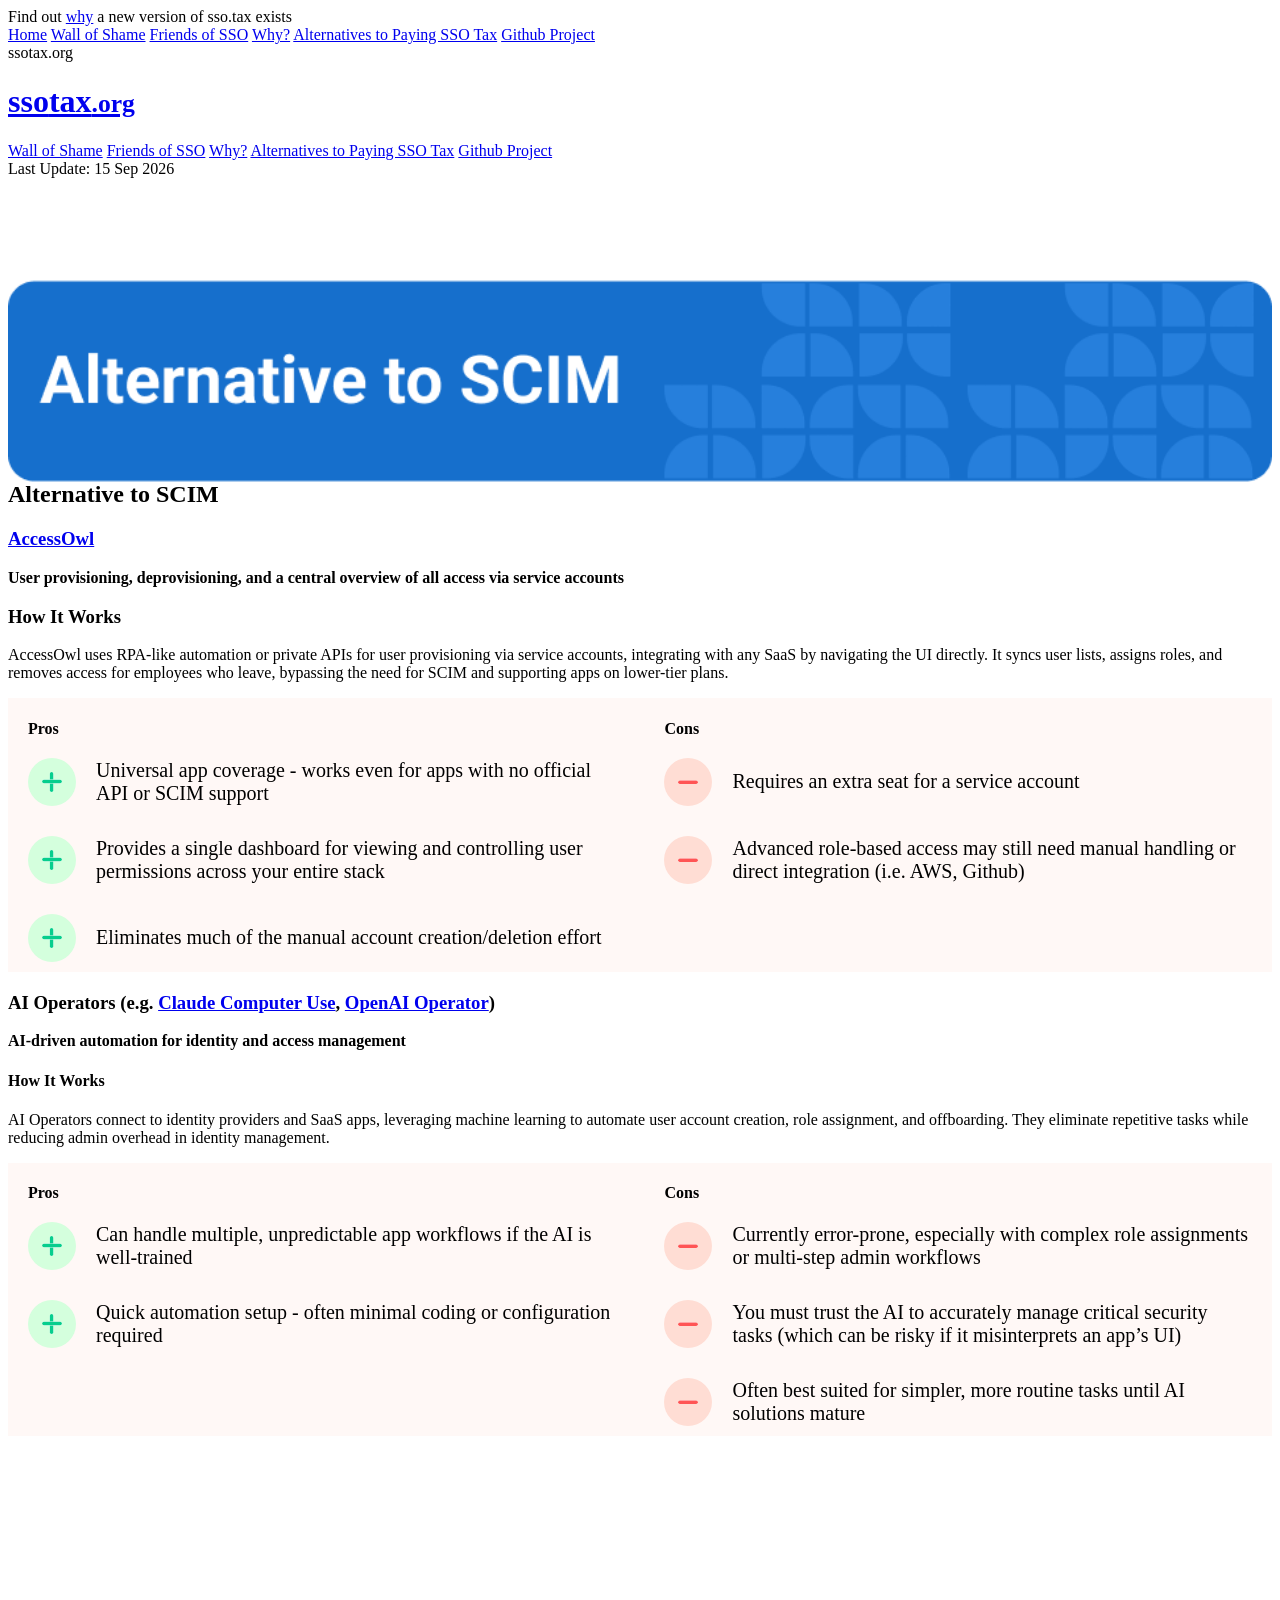
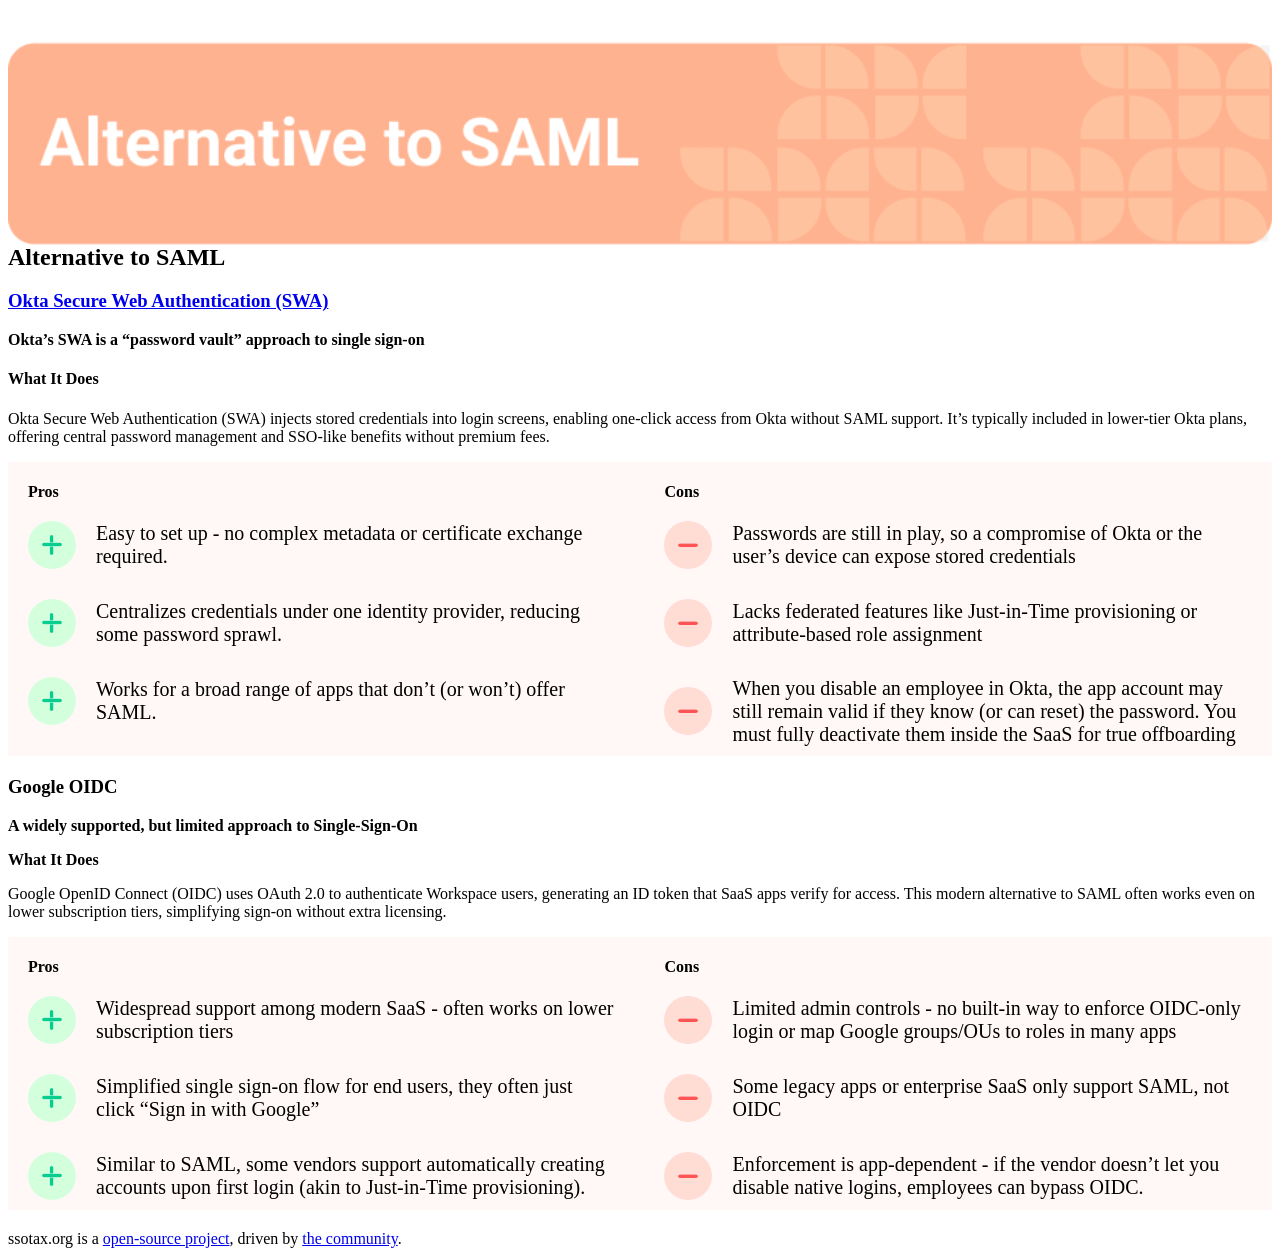
<file: alternatives-to-sso.html>
<!DOCTYPE html>
<html>

<head>
  <meta charset="UTF-8" />
  <meta name="viewport" content="width=device-width, initial-scale=1.0, maximum-scale=1">
  <meta name="generator" content="Jekyll">

  <title>Alternatives to Paying SSO Tax &middot; SSOtax.org</title>
  <meta name="description"
    content="A list of vendors that treat single sign-on as a luxury feature, not a core security requirement.">

  <meta property="og:title"
    content="Alternatives to Paying SSO Tax - SSOtax.org" />
  <meta property="og:description"
    content="A list of vendors that treat single sign-on as a luxury feature, not a core security requirement." />
  <meta property="og:url" content="https://ssotax.org" />
  <meta property="og:type" content="website" />
  <meta property="og:site_name" content="Alternatives to Paying SSO Tax" />
  <meta property="og:locale" content="en" />
  <meta property="og:image" content="https://ssotax.org/img/social.png" />
  <meta property="og:image:width" content="1200" />
  <meta property="og:image:height" content="630" />
  <meta property="og:image:alt"
    content="A list of vendors that treat single sign-on as a luxury feature, not a core security requirement." />
  <meta name="twitter:title" content="Alternatives to Paying SSO Tax" />
  <meta name="twitter:description"
    content="A list of vendors that treat single sign-on as a luxury feature, not a core security requirement." />
  <meta name="twitter:url" content="https://ssotax.org" />
  <meta name="twitter:image" content="https://ssotax.org/img/social.png" />
  <meta name="twitter:image:alt"
    content="A list of vendors that treat single sign-on as a luxury feature, not a core security requirement." />
  <meta name="twitter:card" content="summary_large_image" />
  <!-- CSS & fonts -->
  <script src="js/sorttable.js"></script>
  <script src="js/main.js"></script>
  <link rel="stylesheet" href="https://ssotax.org/css/main.css">

  <!-- Favicon -->
  <link rel="apple-touch-icon" sizes="180x180" href="/apple-touch-icon.png">
  <link rel="icon" type="image/png" sizes="32x32" href="/favicon-32x32.png">
  <link rel="icon" type="image/png" sizes="16x16" href="/favicon-16x16.png">
  <link rel="manifest" href="/site.webmanifest">
  <!-- Matomo (without cookies) -->
  <script>
    var _paq = window._paq = window._paq || [];
    /* tracker methods like "setCustomDimension" should be called before "trackPageView" */
    _paq.push(["disableCookies"]);
    _paq.push(['trackPageView']);
    _paq.push(['enableLinkTracking']);
    (function () {
      var u = "https://ssotax.matomo.cloud/";
      _paq.push(['setTrackerUrl', u + 'matomo.php']);
      _paq.push(['setSiteId', '1']);
      var d = document, g = d.createElement('script'), s = d.getElementsByTagName('script')[0];
      g.async = true; g.src = 'https://cdn.matomo.cloud/ssotax.matomo.cloud/matomo.js'; s.parentNode.insertBefore(g, s);
    })();
  </script>
  <!-- End Matomo Code -->
</head>

<body>
  <div class="page-banner">Find out <a href="/why">why</a> a new version of sso.tax exists</div>
	<div id="wrap">
	  	
	  	<!-- Navigation -->
	  	<nav id="nav" >
  <div id="nav-list">
    <a href="/">Home</a>

    <!-- Nav pages -->
    
    
    
    
    
    
    
    <a href="/"
      title="Wall of Shame">Wall of Shame</a>
    
    
    
    <a href="/friends-of-sso.html"
      title="Friends of SSO">Friends of SSO</a>
    
    
    
    <a href="/why.html"
      title="Why?">Why?</a>
    
    
    
    <a href="/alternatives-to-sso.html"
      title="Alternatives to Paying SSO Tax">Alternatives to Paying SSO Tax</a>
    
    

    <!-- Nav links -->
    <a href="https://github.com/ssotax/ssotax" target="_blank">Github Project</a>

  </div>

  <!-- Nav footer -->
  
  <footer>

  <span>ssotax.org</span>

</footer>
  

</nav>
    
    <!-- Icon menu -->
	  <a id="nav-menu">
	  	<div id="menu"></div>
	  </a>

      <!-- Header -->
      
        <header id="header" class="parent justify-spaceBetween">
  <div class="inner w100 relative">
    <span class="f-left">
      <a href="/">
        <h1>
          <span>sso</span>tax<span style="font-size: 0.8em">.org</span>
        </h1>
      </a>
    </span>
    <span id="nav-links" class="absolute right bottom">
      <!-- Nav pages -->
      
      
      
      
      
      
      
      <a href="/"
        title="Wall of Shame">Wall of Shame</a>
      
      
      
      <a href="/friends-of-sso.html"
        title="Friends of SSO">Friends of SSO</a>
      
      
      
      <a href="/why.html"
        title="Why?">Why?</a>
      
      
      
      <a href="/alternatives-to-sso.html"
        title="Alternatives to Paying SSO Tax">Alternatives to Paying SSO Tax</a>
      
      

      <!-- Nav links -->
      <a href="https://github.com/ssotax/ssotax" target="_blank">Github Project</a>
    </span>
    <div class="last-update">Last Update: 15 Sep 2026</div>
  </div>
</header>
      

    <!-- Main content -->
	  <div id="container">
		  
		<main>

			<article id="page">
	
  <p><img src="img/alternative_to_scim.png" alt="Alternative to SCIM" style="margin-top: 80px; margin-bottom: -30px;" width="100%" /></p>

<h2 id="alternative-to-scim"><strong>Alternative to SCIM</strong></h2>

<h3 id="accessowl"><a href="https://www.accessowl.com/" target="_blank">AccessOwl</a></h3>

<p><strong>User provisioning, deprovisioning, and a central overview of all access via service accounts</strong></p>

<h3 id="how-it-works">How It Works</h3>

<p>AccessOwl uses RPA-like automation or private APIs for user provisioning via service accounts, integrating with any SaaS by navigating the UI directly. It syncs user lists, assigns roles, and removes access for employees who leave, bypassing the need for SCIM and supporting apps on lower-tier plans.</p>

<div style="display: flex; justify-content: space-between; background-color: #fff8f6; padding: 0 20px 10px 20px; margin-bottom: 20px;">
  <!-- Pros Column -->
  <div style="width: 48%;">
    <h4 style="margin-bottom: 20px;">Pros</h4>

    <div style="display: flex; align-items: center; margin-bottom: 30px;">
      <img src="img/plus.svg" alt="Plus" style="width: 48px; height: 48px; margin-right: 20px;" />
      <p style="font-size: 20px; margin: 0;">
        Universal app coverage - works even for apps with no official API or SCIM support
      </p>
    </div>

    <div style="display: flex; align-items: center; margin-bottom: 30px;">
      <img src="img/plus.svg" alt="Plus" style="width: 48px; height: 48px; margin-right: 20px;" />
      <p style="font-size: 20px; margin: 0;">
        Provides a single dashboard for viewing and controlling user permissions across your entire stack
      </p>
    </div>

    <div style="display: flex; align-items: center;">
      <img src="img/plus.svg" alt="Plus" style="width: 48px; height: 48px; margin-right: 20px;" />
      <p style="font-size: 20px; margin: 0;">
        Eliminates much of the manual account creation/deletion effort
      </p>
    </div>
  </div>

  <!-- Cons Column -->
  <div style="width: 48%;">
    <h4 style="margin-bottom: 20px;">Cons</h4>

    <div style="display: flex; align-items: center; margin-bottom: 30px;">
      <img src="img/minus.svg" alt="Minus" style="width: 48px; height: 48px; margin-right: 20px;" />
      <p style="font-size: 20px; margin: 0;">
        Requires an extra seat for a service account
      </p>
    </div>

    <div style="display: flex; align-items: center;">
      <img src="img/minus.svg" alt="Minus" style="width: 48px; height: 48px; margin-right: 20px;" />
      <p style="font-size: 20px; margin: 0;">
        Advanced role-based access may still need manual handling or direct integration (i.e. AWS, Github)
      </p>
    </div>
  </div>
</div>

<h3 id="ai-operators-eg-claude-computer-use-openai-operator"><strong>AI Operators</strong> (e.g. <a href="https://claude.ai/" target="_blank">Claude Computer Use</a>, <a href="https://operator.chatgpt.com/" target="_blank">OpenAI Operator</a>)</h3>

<p><strong>AI-driven automation for identity and access management</strong></p>

<h4 id="how-it-works-1">How It Works</h4>

<p>AI Operators connect to identity providers and SaaS apps, leveraging machine learning to automate user account creation, role assignment, and offboarding. They eliminate repetitive tasks while reducing admin overhead in identity management.</p>

<div style="display: flex; justify-content: space-between; background-color: #fff8f6; padding: 0 20px 10px 20px; margin-bottom: 20px;">
  <!-- Pros Column -->
  <div style="width: 48%;">
    <h4 style="margin-bottom: 20px;">Pros</h4>

    <div style="display: flex; align-items: center; margin-bottom: 30px;">
      <img src="img/plus.svg" alt="Plus" style="width: 48px; height: 48px; margin-right: 20px;" />
      <p style="font-size: 20px; margin: 0;">
        Can handle multiple, unpredictable app workflows if the AI is well-trained
      </p>
    </div>

    <div style="display: flex; align-items: center;">
      <img src="img/plus.svg" alt="Plus" style="width: 48px; height: 48px; margin-right: 20px;" />
      <p style="font-size: 20px; margin: 0;">
        Quick automation setup - often minimal coding or configuration required
      </p>
    </div>
  </div>

  <!-- Cons Column -->
  <div style="width: 48%;">
    <h4 style="margin-bottom: 20px;">Cons</h4>

    <div style="display: flex; align-items: center; margin-bottom: 30px;">
      <img src="img/minus.svg" alt="Minus" style="width: 48px; height: 48px; margin-right: 20px;" />
      <p style="font-size: 20px; margin: 0;">
        Currently error-prone, especially with complex role assignments or multi-step admin workflows
      </p>
    </div>

    <div style="display: flex; align-items: center; margin-bottom: 30px;">
      <img src="img/minus.svg" alt="Minus" style="width: 48px; height: 48px; margin-right: 20px;" />
      <p style="font-size: 20px; margin: 0;">
        You must trust the AI to accurately manage critical security tasks (which can be risky if it misinterprets an app’s UI)
      </p>
    </div>

    <div style="display: flex; align-items: center;">
      <img src="img/minus.svg" alt="Minus" style="width: 48px; height: 48px; margin-right: 20px;" />
      <p style="font-size: 20px; margin: 0;">
        Often best suited for simpler, more routine tasks until AI solutions mature
      </p>
    </div>
  </div>
</div>

<p><img src="img/alternative_to_saml.png" alt="Alternative to SAML" style="margin-top: 180px; margin-bottom: -30px;" width="100%" /></p>

<h2 id="alternative-to-saml"><strong>Alternative to SAML</strong></h2>

<h3 id="okta-secure-web-authentication-swa"><a href="https://help.okta.com/en-us/content/topics/apps/apps-about-swa.htm" target="_blank"><strong>Okta Secure Web Authentication (SWA)</strong></a></h3>

<p><strong>Okta’s SWA is a “password vault” approach to single sign-on</strong></p>

<h4 id="what-it-does">What It Does</h4>

<p>Okta Secure Web Authentication (SWA) injects stored credentials into login screens, enabling one-click access from Okta without SAML support. It’s typically included in lower-tier Okta plans, offering central password management and SSO-like benefits without premium fees.</p>

<div style="display: flex; justify-content: space-between; background-color: #fff8f6; padding: 0 20px 10px 20px; margin-bottom: 20px;">
  <!-- Pros Column -->
  <div style="width: 48%;">
    <h4 style="margin-bottom: 20px;">Pros</h4>

    <div style="display: flex; align-items: center; margin-bottom: 30px;">
      <img src="img/plus.svg" alt="Plus" style="width: 48px; height: 48px; margin-right: 20px;" />
      <p style="font-size: 20px; margin: 0;">
        Easy to set up - no complex metadata or certificate exchange required.
      </p>
    </div>

    <div style="display: flex; align-items: center; margin-bottom: 30px;">
      <img src="img/plus.svg" alt="Plus" style="width: 48px; height: 48px; margin-right: 20px;" />
      <p style="font-size: 20px; margin: 0;">
        Centralizes credentials under one identity provider, reducing some password sprawl.
      </p>
    </div>

    <div style="display: flex; align-items: center;">
      <img src="img/plus.svg" alt="Plus" style="width: 48px; height: 48px; margin-right: 20px;" />
      <p style="font-size: 20px; margin: 0;">
        Works for a broad range of apps that don’t (or won’t) offer SAML.
      </p>
    </div>
  </div>

  <!-- Cons Column -->
  <div style="width: 48%;">
    <h4 style="margin-bottom: 20px;">Cons</h4>

    <div style="display: flex; align-items: center; margin-bottom: 30px;">
      <img src="img/minus.svg" alt="Minus" style="width: 48px; height: 48px; margin-right: 20px;" />
      <p style="font-size: 20px; margin: 0;">
        Passwords are still in play, so a compromise of Okta or the user’s device can expose stored credentials
      </p>
    </div>

    <div style="display: flex; align-items: center; margin-bottom: 30px;">
      <img src="img/minus.svg" alt="Minus" style="width: 48px; height: 48px; margin-right: 20px;" />
      <p style="font-size: 20px; margin: 0;">
        Lacks federated features like Just-in-Time provisioning or attribute-based role assignment
      </p>
    </div>

    <div style="display: flex; align-items: center;">
      <img src="img/minus.svg" alt="Minus" style="width: 48px; height: 48px; margin-right: 20px;" />
      <p style="font-size: 20px; margin: 0;">
        When you disable an employee in Okta, the app account may still remain valid if they know (or can reset) the password. You must fully deactivate them inside the SaaS for true offboarding
      </p>
    </div>
  </div>
</div>

<h3 id="google-oidc"><strong>Google OIDC</strong></h3>

<p><strong>A widely supported, but limited approach to Single-Sign-On</strong></p>

<p><strong>What It Does</strong></p>

<p>Google OpenID Connect (OIDC) uses OAuth 2.0 to authenticate Workspace users, generating an ID token that SaaS apps verify for access. This modern alternative to SAML often works even on lower subscription tiers, simplifying sign-on without extra licensing.</p>

<div style="display: flex; justify-content: space-between; background-color: #fff8f6; padding: 0 20px 10px 20px; margin-bottom: 20px;">
  <!-- Pros Column -->
  <div style="width: 48%;">
    <h4 style="margin-bottom: 20px;">Pros</h4>

    <div style="display: flex; align-items: center; margin-bottom: 30px;">
      <img src="img/plus.svg" alt="Plus" style="width: 48px; height: 48px; margin-right: 20px;" />
      <p style="font-size: 20px; margin: 0;">
        Widespread support among modern SaaS - often works on lower subscription tiers
      </p>
    </div>

    <div style="display: flex; align-items: center; margin-bottom: 30px;">
      <img src="img/plus.svg" alt="Plus" style="width: 48px; height: 48px; margin-right: 20px;" />
      <p style="font-size: 20px; margin: 0;">
        Simplified single sign-on flow for end users, they often just click “Sign in with Google”
      </p>
    </div>

    <div style="display: flex; align-items: center;">
      <img src="img/plus.svg" alt="Plus" style="width: 48px; height: 48px; margin-right: 20px;" />
      <p style="font-size: 20px; margin: 0;">
        Similar to SAML, some vendors support automatically creating accounts upon first login (akin to Just-in-Time provisioning).
      </p>
    </div>
  </div>

  <!-- Cons Column -->
  <div style="width: 48%;">
    <h4 style="margin-bottom: 20px;">Cons</h4>

    <div style="display: flex; align-items: center; margin-bottom: 30px;">
      <img src="img/minus.svg" alt="Minus" style="width: 48px; height: 48px; margin-right: 20px;" />
      <p style="font-size: 20px; margin: 0;">
        Limited admin controls - no built-in way to enforce OIDC-only login or map Google groups/OUs to roles in many apps
      </p>
    </div>

    <div style="display: flex; align-items: center; margin-bottom: 30px;">
      <img src="img/minus.svg" alt="Minus" style="width: 48px; height: 48px; margin-right: 20px;" />
      <p style="font-size: 20px; margin: 0;">
        Some legacy apps or enterprise SaaS only support SAML, not OIDC
      </p>
    </div>

    <div style="display: flex; align-items: center;">
      <img src="img/minus.svg" alt="Minus" style="width: 48px; height: 48px; margin-right: 20px;" />
      <p style="font-size: 20px; margin: 0;">
        Enforcement is app-dependent - if the vendor doesn’t let you disable native logins, employees can bypass OIDC.
      </p>
    </div>
  </div>
</div>


</article>

	  </main>
		
		  <!-- Pagination links -->
      

	  </div>
	    
	    <!-- Footer -->
	    <footer>ssotax.org is a <a href="https://github.com/ssotax/ssotax" target="_blank">open-source project</a>, driven by
  <a href="/why">the community</a>.
</footer>

	    <!-- Script -->
      <script src="/js/menu.js"></script>

	</div>
</body>
</html>
</file>
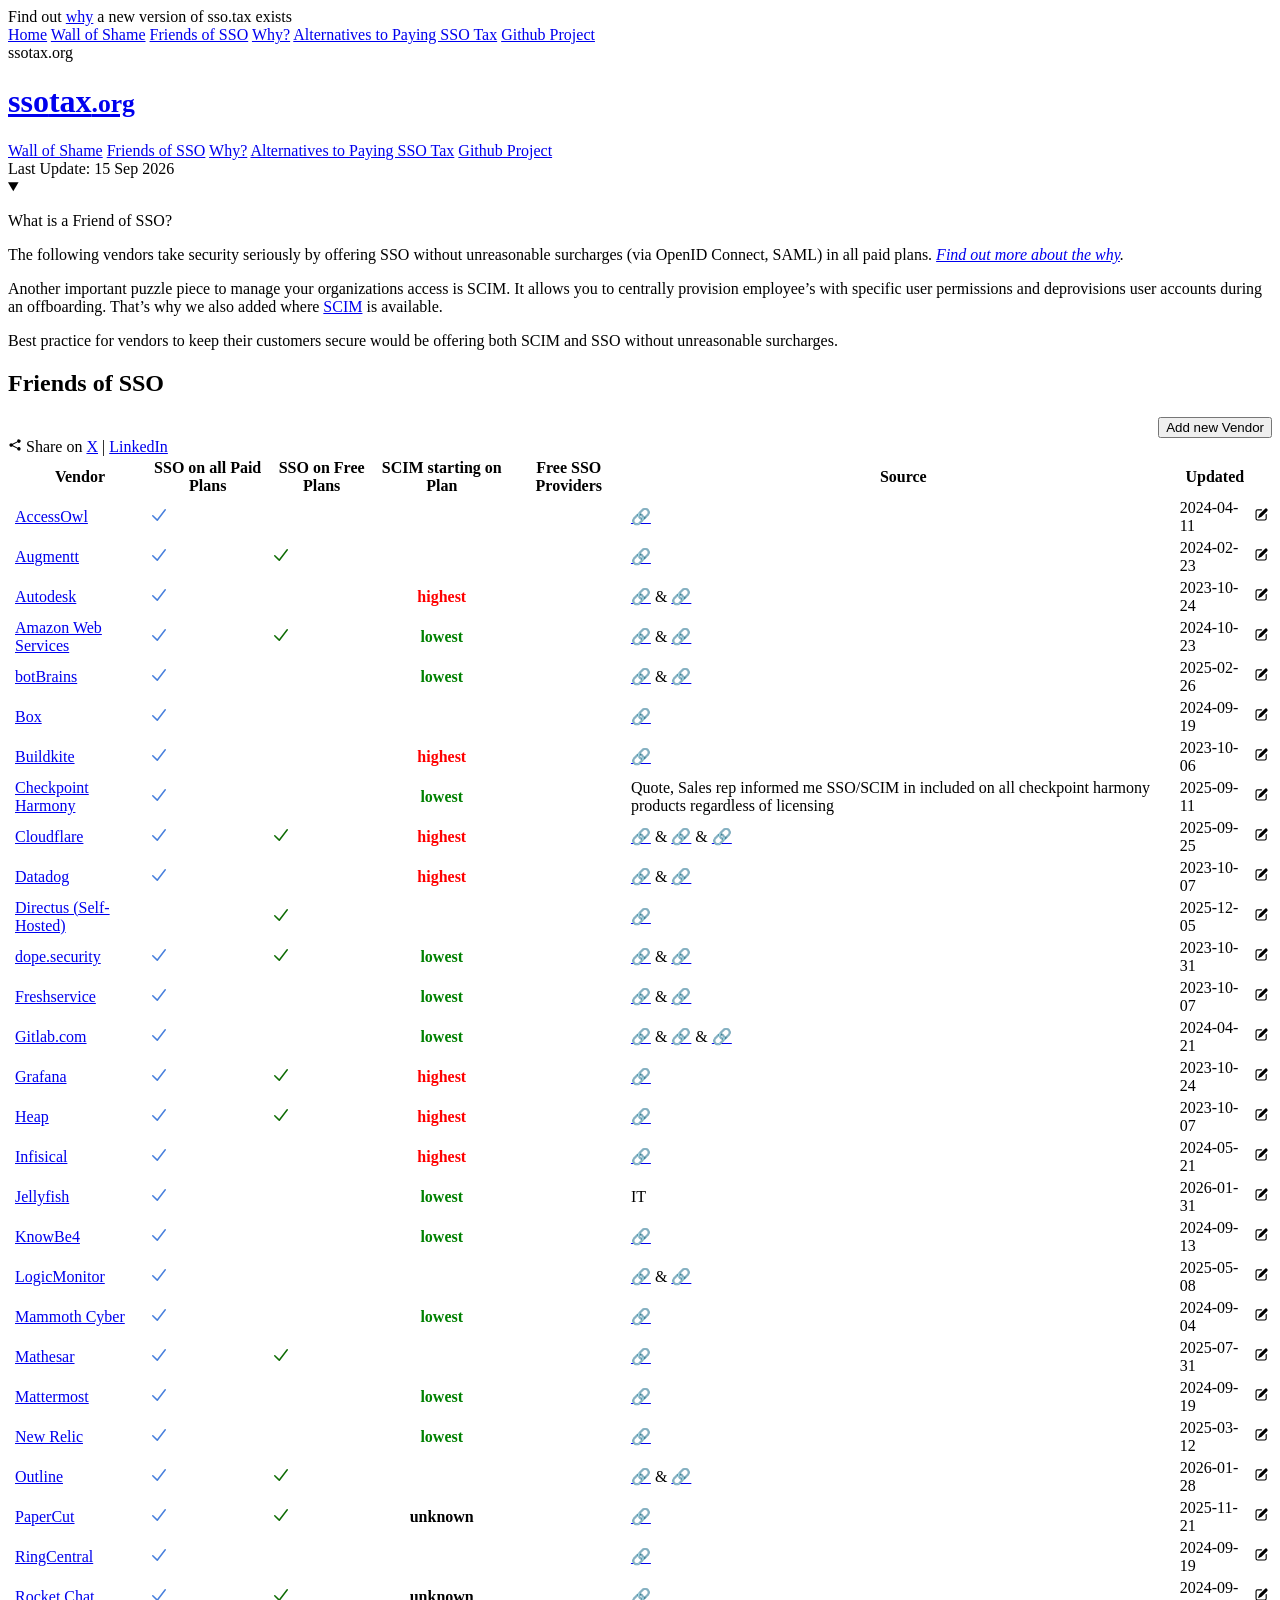
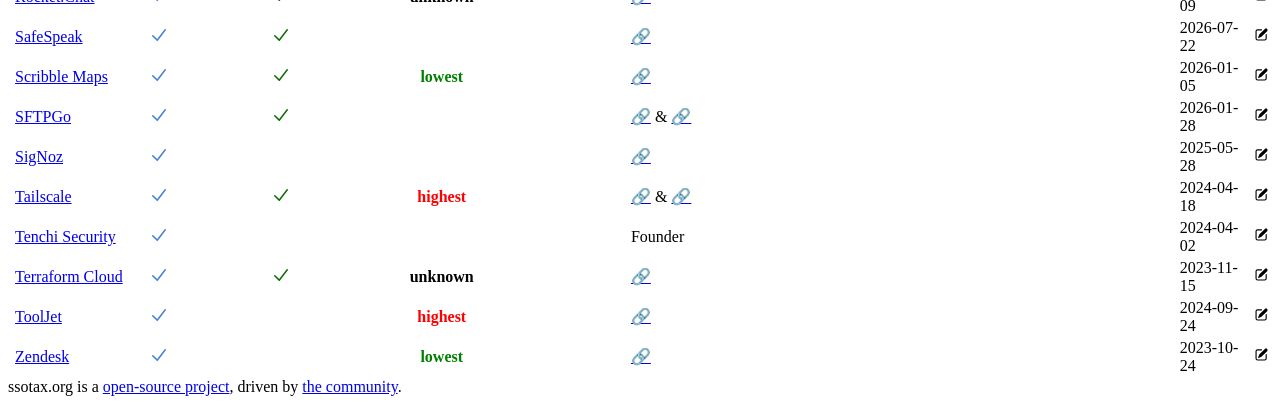
<file: friends-of-sso.html>
<!DOCTYPE html>
<html>

<head>
  <meta charset="UTF-8" />
  <meta name="viewport" content="width=device-width, initial-scale=1.0, maximum-scale=1">
  <meta name="generator" content="Jekyll">

  <title>Friends of SSO &middot; SSOtax.org</title>
  <meta name="description"
    content="A list of vendors who understand and value the importance of security.">

  <meta property="og:title"
    content="Friends of SSO - SSOtax.org" />
  <meta property="og:description"
    content="A list of vendors who understand and value the importance of security." />
  <meta property="og:url" content="https://ssotax.org" />
  <meta property="og:type" content="website" />
  <meta property="og:site_name" content="Friends of SSO" />
  <meta property="og:locale" content="en" />
  <meta property="og:image" content="https://ssotax.org/img/social.png" />
  <meta property="og:image:width" content="1200" />
  <meta property="og:image:height" content="630" />
  <meta property="og:image:alt"
    content="A list of vendors who understand and value the importance of security." />
  <meta name="twitter:title" content="Friends of SSO" />
  <meta name="twitter:description"
    content="A list of vendors who understand and value the importance of security." />
  <meta name="twitter:url" content="https://ssotax.org" />
  <meta name="twitter:image" content="https://ssotax.org/img/social.png" />
  <meta name="twitter:image:alt"
    content="A list of vendors who understand and value the importance of security." />
  <meta name="twitter:card" content="summary_large_image" />
  <!-- CSS & fonts -->
  <script src="js/sorttable.js"></script>
  <script src="js/main.js"></script>
  <link rel="stylesheet" href="https://ssotax.org/css/main.css">

  <!-- Favicon -->
  <link rel="apple-touch-icon" sizes="180x180" href="/apple-touch-icon.png">
  <link rel="icon" type="image/png" sizes="32x32" href="/favicon-32x32.png">
  <link rel="icon" type="image/png" sizes="16x16" href="/favicon-16x16.png">
  <link rel="manifest" href="/site.webmanifest">
  <!-- Matomo (without cookies) -->
  <script>
    var _paq = window._paq = window._paq || [];
    /* tracker methods like "setCustomDimension" should be called before "trackPageView" */
    _paq.push(["disableCookies"]);
    _paq.push(['trackPageView']);
    _paq.push(['enableLinkTracking']);
    (function () {
      var u = "https://ssotax.matomo.cloud/";
      _paq.push(['setTrackerUrl', u + 'matomo.php']);
      _paq.push(['setSiteId', '1']);
      var d = document, g = d.createElement('script'), s = d.getElementsByTagName('script')[0];
      g.async = true; g.src = 'https://cdn.matomo.cloud/ssotax.matomo.cloud/matomo.js'; s.parentNode.insertBefore(g, s);
    })();
  </script>
  <!-- End Matomo Code -->
</head>

<body>
  <div class="page-banner">Find out <a href="/why">why</a> a new version of sso.tax exists</div>
	<div id="wrap">
	  	
	  	<!-- Navigation -->
	  	<nav id="nav" >
  <div id="nav-list">
    <a href="/">Home</a>

    <!-- Nav pages -->
    
    
    
    
    
    
    
    <a href="/"
      title="Wall of Shame">Wall of Shame</a>
    
    
    
    <a href="/friends-of-sso.html"
      title="Friends of SSO">Friends of SSO</a>
    
    
    
    <a href="/why.html"
      title="Why?">Why?</a>
    
    
    
    <a href="/alternatives-to-sso.html"
      title="Alternatives to Paying SSO Tax">Alternatives to Paying SSO Tax</a>
    
    

    <!-- Nav links -->
    <a href="https://github.com/ssotax/ssotax" target="_blank">Github Project</a>

  </div>

  <!-- Nav footer -->
  
  <footer>

  <span>ssotax.org</span>

</footer>
  

</nav>
    
    <!-- Icon menu -->
	  <a id="nav-menu">
	  	<div id="menu"></div>
	  </a>

      <!-- Header -->
      
        <header id="header" class="parent justify-spaceBetween">
  <div class="inner w100 relative">
    <span class="f-left">
      <a href="/">
        <h1>
          <span>sso</span>tax<span style="font-size: 0.8em">.org</span>
        </h1>
      </a>
    </span>
    <span id="nav-links" class="absolute right bottom">
      <!-- Nav pages -->
      
      
      
      
      
      
      
      <a href="/"
        title="Wall of Shame">Wall of Shame</a>
      
      
      
      <a href="/friends-of-sso.html"
        title="Friends of SSO">Friends of SSO</a>
      
      
      
      <a href="/why.html"
        title="Why?">Why?</a>
      
      
      
      <a href="/alternatives-to-sso.html"
        title="Alternatives to Paying SSO Tax">Alternatives to Paying SSO Tax</a>
      
      

      <!-- Nav links -->
      <a href="https://github.com/ssotax/ssotax" target="_blank">Github Project</a>
    </span>
    <div class="last-update">Last Update: 15 Sep 2026</div>
  </div>
</header>
      

    <!-- Main content -->
	  <div id="container">
		  
		<main>

			<article id="page">
	
  <details open="">
  <summary>
    <p>What is a Friend of SSO?</p>
  </summary>
  <p>The following vendors take security seriously by offering SSO without unreasonable surcharges (via OpenID Connect, SAML) in all paid plans. <em><a href="/why">Find out more about the why</a>.</em></p>

  <p>Another important puzzle piece to manage your organizations access is SCIM. It allows you to centrally provision employee’s with specific user permissions and deprovisions user accounts during an offboarding. That’s why we also added where <a href="https://scim.cloud/">SCIM</a> is available.</p>

  <p>Best practice for vendors to keep their customers secure would be offering both SCIM and SSO without unreasonable surcharges.</p>
</details>

<h2 id="friends-of-sso">Friends of SSO</h2>

<div style="text-align: right;">
  <a href="https://github.com/ssotax/ssotax/issues/new?template=add-good-vendor.md" target="_blank"><button>Add new Vendor</button></a>
</div>

<div class="sharing-links">
  <svg xmlns="http://www.w3.org/2000/svg" viewBox="0 0 20 20" fill="currentColor" width="14" height="14">
    <path d="M13 4.5a2.5 2.5 0 11.702 1.737L6.97 9.604a2.518 2.518 0 010 .792l6.733 3.367a2.5 2.5 0 11-.671 1.341l-6.733-3.367a2.5 2.5 0 110-3.475l6.733-3.366A2.52 2.52 0 0113 4.5z" />
  </svg>

  Share on <a aria-label="Share on X" href="https://twitter.com/intent/tweet?url=https%3A%2F%2Fssotax.org" target="_blank">X</a>
  |
  <a aria-label="Share on LinkedIn" href="https://www.linkedin.com/sharing/share-offsite/?url=https%3A%2F%2Fssotax.org" target="_blank">LinkedIn</a>
</div>
<div class="table-wrapper">
  <table class="sortable">
    <thead>
      <tr>
        <th class="sorttable_nosort"></th>
        <th>Vendor</th>
        <th>SSO on all Paid Plans</th>
        <th>SSO on Free Plans</th>
        <th>SCIM starting on Plan</th>
        <th>Free SSO Providers</th>
        <th>Source</th>
        <th>Updated</th>
        <th class="sorttable_nosort"></th>
      </tr>
    </thead>
    <tbody>
      
        
        <tr>
          <td class="actions">
            <img src="https://cdn.brandfetch.io/accessowl.io/w/20/h/20?c=1idfTQBXvpC8fI69GDZ" onerror="this.src='img/vendor_placeholder.svg'" alt="AccessOwl" />
          </td>
          <td><a href="https://www.accessowl.io/" target="_blank">AccessOwl</a></td>
          <td sorttable_customkey="true">
            
              <img src="img/checkmark_blue.svg" width="20" height="20" alt="Yes" />
            
          </td>
          <td sorttable_customkey="false">
            
          </td>
          <td style="color: black; font-weight: bold; text-align: center;">
            
          </td>
          <td class="centered">
            

<div style="display: inline-block;"><img src="https://cdn.brandfetch.io/
google.com
/w/20/h/20?c=1idfTQBXvpC8fI69GDZ" onerror="this.src='img/vendor_placeholder.svg'" alt="Google" /></div>


<div style="display: inline-block;"><img src="https://cdn.brandfetch.io/
slack.com
/w/20/h/20?c=1idfTQBXvpC8fI69GDZ" onerror="this.src='img/vendor_placeholder.svg'" alt="Slack" /></div>

          </td>
          <td class="centered">
            


<a href="https://www.accessowl.io/pricing" target="_blank">&#128279;</a>


          </td>
          <td class="small">2024-04-11</td>
          <td class="actions">
            <a href="https://github.com/ssotax/ssotax/edit/main/_vendors_good/accessowl.yaml" target="_blank"><img src="img/pencil.svg" width="15" height="15" alt="Edit AccessOwl" /></a>
          </td>
        </tr>
      
        
        <tr>
          <td class="actions">
            <img src="https://cdn.brandfetch.io/augmentt.com/w/20/h/20?c=1idfTQBXvpC8fI69GDZ" onerror="this.src='img/vendor_placeholder.svg'" alt="Augmentt" />
          </td>
          <td><a href="https://www.augmentt.com/" target="_blank">Augmentt</a></td>
          <td sorttable_customkey="true">
            
              <img src="img/checkmark_blue.svg" width="20" height="20" alt="Yes" />
            
          </td>
          <td sorttable_customkey="true">
            
              <img src="img/checkmark_green.svg" width="20" height="20" alt="Yes" />
            
          </td>
          <td style="color: black; font-weight: bold; text-align: center;">
            
          </td>
          <td class="centered">
            

<div style="display: inline-block;"><img src="https://cdn.brandfetch.io/
microsoft.com
/w/20/h/20?c=1idfTQBXvpC8fI69GDZ" onerror="this.src='img/vendor_placeholder.svg'" alt="Microsoft" /></div>

          </td>
          <td class="centered">
            


<a href="https://www.augmentt.com/pricing/" target="_blank">&#128279;</a>


          </td>
          <td class="small">2024-02-23</td>
          <td class="actions">
            <a href="https://github.com/ssotax/ssotax/edit/main/_vendors_good/augmentt.yaml" target="_blank"><img src="img/pencil.svg" width="15" height="15" alt="Edit Augmentt" /></a>
          </td>
        </tr>
      
        
        <tr>
          <td class="actions">
            <img src="https://cdn.brandfetch.io/autodesk.com/w/20/h/20?c=1idfTQBXvpC8fI69GDZ" onerror="this.src='img/vendor_placeholder.svg'" alt="Autodesk" />
          </td>
          <td><a href="https://www.autodesk.com/" target="_blank">Autodesk</a></td>
          <td sorttable_customkey="true">
            
              <img src="img/checkmark_blue.svg" width="20" height="20" alt="Yes" />
            
          </td>
          <td sorttable_customkey="false">
            
          </td>
          <td style="color: red; font-weight: bold; text-align: center;">
            highest
          </td>
          <td class="centered">
            
          </td>
          <td class="centered">
            


<a href="https://www.autodesk.com/buying/plans" target="_blank">&#128279;</a>



&amp;


<a href="https://help.autodesk.com/view/SSOGUIDE/ENU/?guid=SSOGUIDE_Okta_Guide_About_Single_Sign_on_SSO_Implementing_SSO_html" target="_blank">&#128279;</a>


          </td>
          <td class="small">2023-10-24</td>
          <td class="actions">
            <a href="https://github.com/ssotax/ssotax/edit/main/_vendors_good/autodesk.yaml" target="_blank"><img src="img/pencil.svg" width="15" height="15" alt="Edit Autodesk" /></a>
          </td>
        </tr>
      
        
        <tr>
          <td class="actions">
            <img src="https://cdn.brandfetch.io/aws.amazon.com/w/20/h/20?c=1idfTQBXvpC8fI69GDZ" onerror="this.src='img/vendor_placeholder.svg'" alt="Amazon Web Services" />
          </td>
          <td><a href="https://aws.amazon.com/" target="_blank">Amazon Web Services</a></td>
          <td sorttable_customkey="true">
            
              <img src="img/checkmark_blue.svg" width="20" height="20" alt="Yes" />
            
          </td>
          <td sorttable_customkey="true">
            
              <img src="img/checkmark_green.svg" width="20" height="20" alt="Yes" />
            
          </td>
          <td style="color: green; font-weight: bold; text-align: center;">
            lowest
          </td>
          <td class="centered">
            
          </td>
          <td class="centered">
            


<a href="https://aws.amazon.com/iam/identity-center/faqs/" target="_blank">&#128279;</a>



&amp;


<a href="https://docs.aws.amazon.com/singlesignon/latest/userguide/tutorials.html" target="_blank">&#128279;</a>


          </td>
          <td class="small">2024-10-23</td>
          <td class="actions">
            <a href="https://github.com/ssotax/ssotax/edit/main/_vendors_good/aws.yaml" target="_blank"><img src="img/pencil.svg" width="15" height="15" alt="Edit Amazon Web Services" /></a>
          </td>
        </tr>
      
        
        <tr>
          <td class="actions">
            <img src="https://cdn.brandfetch.io/botbrains.io/w/20/h/20?c=1idfTQBXvpC8fI69GDZ" onerror="this.src='img/vendor_placeholder.svg'" alt="botBrains" />
          </td>
          <td><a href="https://botbrains.io" target="_blank">botBrains</a></td>
          <td sorttable_customkey="true">
            
              <img src="img/checkmark_blue.svg" width="20" height="20" alt="Yes" />
            
          </td>
          <td sorttable_customkey="false">
            
          </td>
          <td style="color: green; font-weight: bold; text-align: center;">
            lowest
          </td>
          <td class="centered">
            
          </td>
          <td class="centered">
            


<a href="https://botbrains.io/en/pricing" target="_blank">&#128279;</a>



&amp;


<a href="https://www.botbrains.io/en/blog/sso-isnt-a-2x-price-increase" target="_blank">&#128279;</a>


          </td>
          <td class="small">2025-02-26</td>
          <td class="actions">
            <a href="https://github.com/ssotax/ssotax/edit/main/_vendors_good/botbrains-io.yaml" target="_blank"><img src="img/pencil.svg" width="15" height="15" alt="Edit botBrains" /></a>
          </td>
        </tr>
      
        
        <tr>
          <td class="actions">
            <img src="https://cdn.brandfetch.io/box.com/w/20/h/20?c=1idfTQBXvpC8fI69GDZ" onerror="this.src='img/vendor_placeholder.svg'" alt="Box" />
          </td>
          <td><a href="https://www.box.com" target="_blank">Box</a></td>
          <td sorttable_customkey="true">
            
              <img src="img/checkmark_blue.svg" width="20" height="20" alt="Yes" />
            
          </td>
          <td sorttable_customkey="false">
            
          </td>
          <td style="color: black; font-weight: bold; text-align: center;">
            
          </td>
          <td class="centered">
            
          </td>
          <td class="centered">
            


<a href="https://www.box.com/pricing" target="_blank">&#128279;</a>


          </td>
          <td class="small">2024-09-19</td>
          <td class="actions">
            <a href="https://github.com/ssotax/ssotax/edit/main/_vendors_good/box.yaml" target="_blank"><img src="img/pencil.svg" width="15" height="15" alt="Edit Box" /></a>
          </td>
        </tr>
      
        
        <tr>
          <td class="actions">
            <img src="https://cdn.brandfetch.io/buildkite.com/w/20/h/20?c=1idfTQBXvpC8fI69GDZ" onerror="this.src='img/vendor_placeholder.svg'" alt="Buildkite" />
          </td>
          <td><a href="https://buildkite.com" target="_blank">Buildkite</a></td>
          <td sorttable_customkey="true">
            
              <img src="img/checkmark_blue.svg" width="20" height="20" alt="Yes" />
            
          </td>
          <td sorttable_customkey="false">
            
          </td>
          <td style="color: red; font-weight: bold; text-align: center;">
            highest
          </td>
          <td class="centered">
            

<div style="display: inline-block;"><img src="https://cdn.brandfetch.io/
github.com
/w/20/h/20?c=1idfTQBXvpC8fI69GDZ" onerror="this.src='img/vendor_placeholder.svg'" alt="Github" /></div>

          </td>
          <td class="centered">
            


<a href="https://buildkite.com/pricing" target="_blank">&#128279;</a>


          </td>
          <td class="small">2023-10-06</td>
          <td class="actions">
            <a href="https://github.com/ssotax/ssotax/edit/main/_vendors_good/buildkite.yaml" target="_blank"><img src="img/pencil.svg" width="15" height="15" alt="Edit Buildkite" /></a>
          </td>
        </tr>
      
        
        <tr>
          <td class="actions">
            <img src="https://cdn.brandfetch.io/checkpoint.com/w/20/h/20?c=1idfTQBXvpC8fI69GDZ" onerror="this.src='img/vendor_placeholder.svg'" alt="Checkpoint Harmony" />
          </td>
          <td><a href="https://www.checkpoint.com/harmony/" target="_blank">Checkpoint Harmony</a></td>
          <td sorttable_customkey="true">
            
              <img src="img/checkmark_blue.svg" width="20" height="20" alt="Yes" />
            
          </td>
          <td sorttable_customkey="false">
            
          </td>
          <td style="color: green; font-weight: bold; text-align: center;">
            lowest
          </td>
          <td class="centered">
            

<div style="display: inline-block;"><img src="https://cdn.brandfetch.io/
google.com
/w/20/h/20?c=1idfTQBXvpC8fI69GDZ" onerror="this.src='img/vendor_placeholder.svg'" alt="Google" /></div>


<div style="display: inline-block;"><img src="https://cdn.brandfetch.io/
microsoft.com
/w/20/h/20?c=1idfTQBXvpC8fI69GDZ" onerror="this.src='img/vendor_placeholder.svg'" alt="Microsoft" /></div>

          </td>
          <td class="centered">
            


Quote, Sales rep informed me SSO/SCIM in included on all checkpoint harmony products regardless of licensing


          </td>
          <td class="small">2025-09-11</td>
          <td class="actions">
            <a href="https://github.com/ssotax/ssotax/edit/main/_vendors_good/checkpoint-harmony.yaml" target="_blank"><img src="img/pencil.svg" width="15" height="15" alt="Edit Checkpoint Harmony" /></a>
          </td>
        </tr>
      
        
        <tr>
          <td class="actions">
            <img src="https://cdn.brandfetch.io/cloudflare.com/w/20/h/20?c=1idfTQBXvpC8fI69GDZ" onerror="this.src='img/vendor_placeholder.svg'" alt="Cloudflare" />
          </td>
          <td><a href="https://www.cloudflare.com" target="_blank">Cloudflare</a></td>
          <td sorttable_customkey="true">
            
              <img src="img/checkmark_blue.svg" width="20" height="20" alt="Yes" />
            
          </td>
          <td sorttable_customkey="true">
            
              <img src="img/checkmark_green.svg" width="20" height="20" alt="Yes" />
            
          </td>
          <td style="color: red; font-weight: bold; text-align: center;">
            highest
          </td>
          <td class="centered">
            

<div style="display: inline-block;"><img src="https://cdn.brandfetch.io/
apple.com
/w/20/h/20?c=1idfTQBXvpC8fI69GDZ" onerror="this.src='img/vendor_placeholder.svg'" alt="Apple" /></div>


<div style="display: inline-block;"><img src="https://cdn.brandfetch.io/
google.com
/w/20/h/20?c=1idfTQBXvpC8fI69GDZ" onerror="this.src='img/vendor_placeholder.svg'" alt="Google" /></div>


<div style="display: inline-block;"><img src="https://cdn.brandfetch.io/
github.com
/w/20/h/20?c=1idfTQBXvpC8fI69GDZ" onerror="this.src='img/vendor_placeholder.svg'" alt="GitHub" /></div>

          </td>
          <td class="centered">
            


<a href="https://www.cloudflare.com/plans" target="_blank">&#128279;</a>



&amp;


<a href="https://developers.cloudflare.com/cloudflare-one/applications/configure-apps/dash-sso-apps/" target="_blank">&#128279;</a>



&amp;


<a href="https://blog.cloudflare.com/enterprise-grade-features-for-all/" target="_blank">&#128279;</a>


          </td>
          <td class="small">2025-09-25</td>
          <td class="actions">
            <a href="https://github.com/ssotax/ssotax/edit/main/_vendors_good/cloudflare.yaml" target="_blank"><img src="img/pencil.svg" width="15" height="15" alt="Edit Cloudflare" /></a>
          </td>
        </tr>
      
        
        <tr>
          <td class="actions">
            <img src="https://cdn.brandfetch.io/datadoghq.com/w/20/h/20?c=1idfTQBXvpC8fI69GDZ" onerror="this.src='img/vendor_placeholder.svg'" alt="Datadog" />
          </td>
          <td><a href="https://www.datadoghq.com" target="_blank">Datadog</a></td>
          <td sorttable_customkey="true">
            
              <img src="img/checkmark_blue.svg" width="20" height="20" alt="Yes" />
            
          </td>
          <td sorttable_customkey="false">
            
          </td>
          <td style="color: red; font-weight: bold; text-align: center;">
            highest
          </td>
          <td class="centered">
            

<div style="display: inline-block;"><img src="https://cdn.brandfetch.io/
google.com
/w/20/h/20?c=1idfTQBXvpC8fI69GDZ" onerror="this.src='img/vendor_placeholder.svg'" alt="Google" /></div>

          </td>
          <td class="centered">
            


<a href="https://www.datadoghq.com/pricing/" target="_blank">&#128279;</a>



&amp;


<a href="https://docs.datadoghq.com/account_management/scim" target="_blank">&#128279;</a>


          </td>
          <td class="small">2023-10-07</td>
          <td class="actions">
            <a href="https://github.com/ssotax/ssotax/edit/main/_vendors_good/datadog.yaml" target="_blank"><img src="img/pencil.svg" width="15" height="15" alt="Edit Datadog" /></a>
          </td>
        </tr>
      
        
        <tr>
          <td class="actions">
            <img src="https://cdn.brandfetch.io/directus.io/w/20/h/20?c=1idfTQBXvpC8fI69GDZ" onerror="this.src='img/vendor_placeholder.svg'" alt="Directus (Self-Hosted)" />
          </td>
          <td><a href="https://directus.io/" target="_blank">Directus (Self-Hosted)</a></td>
          <td sorttable_customkey="false">
            
          </td>
          <td sorttable_customkey="true">
            
              <img src="img/checkmark_green.svg" width="20" height="20" alt="Yes" />
            
          </td>
          <td style="color: black; font-weight: bold; text-align: center;">
            
          </td>
          <td class="centered">
            
          </td>
          <td class="centered">
            


<a href="https://directus.io/docs/configuration/auth-sso" target="_blank">&#128279;</a>


          </td>
          <td class="small">2025-12-05</td>
          <td class="actions">
            <a href="https://github.com/ssotax/ssotax/edit/main/_vendors_good/directus.yaml" target="_blank"><img src="img/pencil.svg" width="15" height="15" alt="Edit Directus (Self-Hosted)" /></a>
          </td>
        </tr>
      
        
        <tr>
          <td class="actions">
            <img src="https://cdn.brandfetch.io/dope.security/w/20/h/20?c=1idfTQBXvpC8fI69GDZ" onerror="this.src='img/vendor_placeholder.svg'" alt="dope.security" />
          </td>
          <td><a href="https://dope.security" target="_blank">dope.security</a></td>
          <td sorttable_customkey="true">
            
              <img src="img/checkmark_blue.svg" width="20" height="20" alt="Yes" />
            
          </td>
          <td sorttable_customkey="true">
            
              <img src="img/checkmark_green.svg" width="20" height="20" alt="Yes" />
            
          </td>
          <td style="color: green; font-weight: bold; text-align: center;">
            lowest
          </td>
          <td class="centered">
            

<div style="display: inline-block;"><img src="https://cdn.brandfetch.io/
google.com
/w/20/h/20?c=1idfTQBXvpC8fI69GDZ" onerror="this.src='img/vendor_placeholder.svg'" alt="Google" /></div>


<div style="display: inline-block;"><img src="https://cdn.brandfetch.io/
microsoft.com
/w/20/h/20?c=1idfTQBXvpC8fI69GDZ" onerror="this.src='img/vendor_placeholder.svg'" alt="Microsoft" /></div>

          </td>
          <td class="centered">
            


<a href="https://dope.security/pricing" target="_blank">&#128279;</a>



&amp;


<a href="https://dope.security/behind-the-scenes" target="_blank">&#128279;</a>


          </td>
          <td class="small">2023-10-31</td>
          <td class="actions">
            <a href="https://github.com/ssotax/ssotax/edit/main/_vendors_good/dope-security.yaml" target="_blank"><img src="img/pencil.svg" width="15" height="15" alt="Edit dope.security" /></a>
          </td>
        </tr>
      
        
        <tr>
          <td class="actions">
            <img src="https://cdn.brandfetch.io/freshworks.com/w/20/h/20?c=1idfTQBXvpC8fI69GDZ" onerror="this.src='img/vendor_placeholder.svg'" alt="Freshservice" />
          </td>
          <td><a href="https://www.freshworks.com/freshservice/" target="_blank">Freshservice</a></td>
          <td sorttable_customkey="true">
            
              <img src="img/checkmark_blue.svg" width="20" height="20" alt="Yes" />
            
          </td>
          <td sorttable_customkey="false">
            
          </td>
          <td style="color: green; font-weight: bold; text-align: center;">
            lowest
          </td>
          <td class="centered">
            

<div style="display: inline-block;"><img src="https://cdn.brandfetch.io/
google.com
/w/20/h/20?c=1idfTQBXvpC8fI69GDZ" onerror="this.src='img/vendor_placeholder.svg'" alt="Google" /></div>


<div style="display: inline-block;"><img src="https://cdn.brandfetch.io/
twitter.com
/w/20/h/20?c=1idfTQBXvpC8fI69GDZ" onerror="this.src='img/vendor_placeholder.svg'" alt="Twitter" /></div>


<div style="display: inline-block;"><img src="https://cdn.brandfetch.io/
facebook.com
/w/20/h/20?c=1idfTQBXvpC8fI69GDZ" onerror="this.src='img/vendor_placeholder.svg'" alt="Facebook" /></div>

          </td>
          <td class="centered">
            


<a href="https://www.freshworks.com/freshservice/service-management-features/" target="_blank">&#128279;</a>



&amp;


<a href="https://support.freshservice.com/en/support/solutions/articles/50000006096-enabling-advanced-role-management-in-freshservice-accounts" target="_blank">&#128279;</a>


          </td>
          <td class="small">2023-10-07</td>
          <td class="actions">
            <a href="https://github.com/ssotax/ssotax/edit/main/_vendors_good/freshservice.yaml" target="_blank"><img src="img/pencil.svg" width="15" height="15" alt="Edit Freshservice" /></a>
          </td>
        </tr>
      
        
        <tr>
          <td class="actions">
            <img src="https://cdn.brandfetch.io/gitlab.com/w/20/h/20?c=1idfTQBXvpC8fI69GDZ" onerror="this.src='img/vendor_placeholder.svg'" alt="Gitlab.com" />
          </td>
          <td><a href="https://gitlab.com" target="_blank">Gitlab.com</a></td>
          <td sorttable_customkey="true">
            
              <img src="img/checkmark_blue.svg" width="20" height="20" alt="Yes" />
            
          </td>
          <td sorttable_customkey="false">
            
          </td>
          <td style="color: green; font-weight: bold; text-align: center;">
            lowest
          </td>
          <td class="centered">
            

<div style="display: inline-block;"><img src="https://cdn.brandfetch.io/
google.com
/w/20/h/20?c=1idfTQBXvpC8fI69GDZ" onerror="this.src='img/vendor_placeholder.svg'" alt="Google" /></div>


<div style="display: inline-block;"><img src="https://cdn.brandfetch.io/
github.com
/w/20/h/20?c=1idfTQBXvpC8fI69GDZ" onerror="this.src='img/vendor_placeholder.svg'" alt="Github" /></div>


<div style="display: inline-block;"><img src="https://cdn.brandfetch.io/
bitbucket.com
/w/20/h/20?c=1idfTQBXvpC8fI69GDZ" onerror="this.src='img/vendor_placeholder.svg'" alt="BitBucket" /></div>

          </td>
          <td class="centered">
            


<a href="https://about.gitlab.com/pricing/" target="_blank">&#128279;</a>



&amp;


<a href="https://about.gitlab.com/blog/2023/09/14/the-ultimate-guide-to-enabling-saml/" target="_blank">&#128279;</a>



&amp;


<a href="https://docs.gitlab.com/ee/user/group/saml_sso/" target="_blank">&#128279;</a>


          </td>
          <td class="small">2024-04-21</td>
          <td class="actions">
            <a href="https://github.com/ssotax/ssotax/edit/main/_vendors_good/gitlab.yaml" target="_blank"><img src="img/pencil.svg" width="15" height="15" alt="Edit Gitlab.com" /></a>
          </td>
        </tr>
      
        
        <tr>
          <td class="actions">
            <img src="https://cdn.brandfetch.io/grafana.com/w/20/h/20?c=1idfTQBXvpC8fI69GDZ" onerror="this.src='img/vendor_placeholder.svg'" alt="Grafana" />
          </td>
          <td><a href="https://grafana.com/" target="_blank">Grafana</a></td>
          <td sorttable_customkey="true">
            
              <img src="img/checkmark_blue.svg" width="20" height="20" alt="Yes" />
            
          </td>
          <td sorttable_customkey="true">
            
              <img src="img/checkmark_green.svg" width="20" height="20" alt="Yes" />
            
          </td>
          <td style="color: red; font-weight: bold; text-align: center;">
            highest
          </td>
          <td class="centered">
            

<div style="display: inline-block;"><img src="https://cdn.brandfetch.io/
amazon.com
/w/20/h/20?c=1idfTQBXvpC8fI69GDZ" onerror="this.src='img/vendor_placeholder.svg'" alt="Amazon" /></div>


<div style="display: inline-block;"><img src="https://cdn.brandfetch.io/
github.com
/w/20/h/20?c=1idfTQBXvpC8fI69GDZ" onerror="this.src='img/vendor_placeholder.svg'" alt="Github" /></div>


<div style="display: inline-block;"><img src="https://cdn.brandfetch.io/
google.com
/w/20/h/20?c=1idfTQBXvpC8fI69GDZ" onerror="this.src='img/vendor_placeholder.svg'" alt="Google" /></div>


<div style="display: inline-block;"><img src="https://cdn.brandfetch.io/
microsoft.com
/w/20/h/20?c=1idfTQBXvpC8fI69GDZ" onerror="this.src='img/vendor_placeholder.svg'" alt="Microsoft" /></div>

          </td>
          <td class="centered">
            


<a href="https://grafana.com/pricing/" target="_blank">&#128279;</a>


          </td>
          <td class="small">2023-10-24</td>
          <td class="actions">
            <a href="https://github.com/ssotax/ssotax/edit/main/_vendors_good/grafana.yaml" target="_blank"><img src="img/pencil.svg" width="15" height="15" alt="Edit Grafana" /></a>
          </td>
        </tr>
      
        
        <tr>
          <td class="actions">
            <img src="https://cdn.brandfetch.io/heap.io/w/20/h/20?c=1idfTQBXvpC8fI69GDZ" onerror="this.src='img/vendor_placeholder.svg'" alt="Heap" />
          </td>
          <td><a href="https://www.heap.io" target="_blank">Heap</a></td>
          <td sorttable_customkey="true">
            
              <img src="img/checkmark_blue.svg" width="20" height="20" alt="Yes" />
            
          </td>
          <td sorttable_customkey="true">
            
              <img src="img/checkmark_green.svg" width="20" height="20" alt="Yes" />
            
          </td>
          <td style="color: red; font-weight: bold; text-align: center;">
            highest
          </td>
          <td class="centered">
            

<div style="display: inline-block;"><img src="https://cdn.brandfetch.io/
google.com
/w/20/h/20?c=1idfTQBXvpC8fI69GDZ" onerror="this.src='img/vendor_placeholder.svg'" alt="Google" /></div>

          </td>
          <td class="centered">
            


<a href="https://www.heap.io/pricing" target="_blank">&#128279;</a>


          </td>
          <td class="small">2023-10-07</td>
          <td class="actions">
            <a href="https://github.com/ssotax/ssotax/edit/main/_vendors_good/heap.yaml" target="_blank"><img src="img/pencil.svg" width="15" height="15" alt="Edit Heap" /></a>
          </td>
        </tr>
      
        
        <tr>
          <td class="actions">
            <img src="https://cdn.brandfetch.io/infisical.com/w/20/h/20?c=1idfTQBXvpC8fI69GDZ" onerror="this.src='img/vendor_placeholder.svg'" alt="Infisical" />
          </td>
          <td><a href="https://infisical.com" target="_blank">Infisical</a></td>
          <td sorttable_customkey="true">
            
              <img src="img/checkmark_blue.svg" width="20" height="20" alt="Yes" />
            
          </td>
          <td sorttable_customkey="false">
            
          </td>
          <td style="color: red; font-weight: bold; text-align: center;">
            highest
          </td>
          <td class="centered">
            

<div style="display: inline-block;"><img src="https://cdn.brandfetch.io/
google.com
/w/20/h/20?c=1idfTQBXvpC8fI69GDZ" onerror="this.src='img/vendor_placeholder.svg'" alt="Google" /></div>


<div style="display: inline-block;"><img src="https://cdn.brandfetch.io/
github.com
/w/20/h/20?c=1idfTQBXvpC8fI69GDZ" onerror="this.src='img/vendor_placeholder.svg'" alt="Github" /></div>


<div style="display: inline-block;"><img src="https://cdn.brandfetch.io/
gitlab.com
/w/20/h/20?c=1idfTQBXvpC8fI69GDZ" onerror="this.src='img/vendor_placeholder.svg'" alt="Gitlab" /></div>

          </td>
          <td class="centered">
            


<a href="https://infisical.com/pricing" target="_blank">&#128279;</a>


          </td>
          <td class="small">2024-05-21</td>
          <td class="actions">
            <a href="https://github.com/ssotax/ssotax/edit/main/_vendors_good/infisical.yaml" target="_blank"><img src="img/pencil.svg" width="15" height="15" alt="Edit Infisical" /></a>
          </td>
        </tr>
      
        
        <tr>
          <td class="actions">
            <img src="https://cdn.brandfetch.io/jellyfish.co/w/20/h/20?c=1idfTQBXvpC8fI69GDZ" onerror="this.src='img/vendor_placeholder.svg'" alt="Jellyfish" />
          </td>
          <td><a href="https://jellyfish.co" target="_blank">Jellyfish</a></td>
          <td sorttable_customkey="true">
            
              <img src="img/checkmark_blue.svg" width="20" height="20" alt="Yes" />
            
          </td>
          <td sorttable_customkey="false">
            
          </td>
          <td style="color: green; font-weight: bold; text-align: center;">
            lowest
          </td>
          <td class="centered">
            

<div style="display: inline-block;"><img src="https://cdn.brandfetch.io/
google.com
/w/20/h/20?c=1idfTQBXvpC8fI69GDZ" onerror="this.src='img/vendor_placeholder.svg'" alt="Google" /></div>

          </td>
          <td class="centered">
            


IT


          </td>
          <td class="small">2026-01-31</td>
          <td class="actions">
            <a href="https://github.com/ssotax/ssotax/edit/main/_vendors_good/jellyfish.yaml" target="_blank"><img src="img/pencil.svg" width="15" height="15" alt="Edit Jellyfish" /></a>
          </td>
        </tr>
      
        
        <tr>
          <td class="actions">
            <img src="https://cdn.brandfetch.io/knowbe4.com/w/20/h/20?c=1idfTQBXvpC8fI69GDZ" onerror="this.src='img/vendor_placeholder.svg'" alt="KnowBe4" />
          </td>
          <td><a href="https://www.knowbe4.com" target="_blank">KnowBe4</a></td>
          <td sorttable_customkey="true">
            
              <img src="img/checkmark_blue.svg" width="20" height="20" alt="Yes" />
            
          </td>
          <td sorttable_customkey="false">
            
          </td>
          <td style="color: green; font-weight: bold; text-align: center;">
            lowest
          </td>
          <td class="centered">
            
          </td>
          <td class="centered">
            


<a href="https://www.knowbe4.com/pricing-security-awareness-training" target="_blank">&#128279;</a>


          </td>
          <td class="small">2024-09-13</td>
          <td class="actions">
            <a href="https://github.com/ssotax/ssotax/edit/main/_vendors_good/knowbe4.yaml" target="_blank"><img src="img/pencil.svg" width="15" height="15" alt="Edit KnowBe4" /></a>
          </td>
        </tr>
      
        
        <tr>
          <td class="actions">
            <img src="https://cdn.brandfetch.io/logicmonitor.com/w/20/h/20?c=1idfTQBXvpC8fI69GDZ" onerror="this.src='img/vendor_placeholder.svg'" alt="LogicMonitor" />
          </td>
          <td><a href="https://www.logicmonitor.com/" target="_blank">LogicMonitor</a></td>
          <td sorttable_customkey="true">
            
              <img src="img/checkmark_blue.svg" width="20" height="20" alt="Yes" />
            
          </td>
          <td sorttable_customkey="false">
            
          </td>
          <td style="color: black; font-weight: bold; text-align: center;">
            
          </td>
          <td class="centered">
            
          </td>
          <td class="centered">
            


<a href="https://www.logicmonitor.com/pricing" target="_blank">&#128279;</a>



&amp;


<a href="https://www.logicmonitor.com/support/enabling-single-sign-on" target="_blank">&#128279;</a>


          </td>
          <td class="small">2025-05-08</td>
          <td class="actions">
            <a href="https://github.com/ssotax/ssotax/edit/main/_vendors_good/logicmonitor.yaml" target="_blank"><img src="img/pencil.svg" width="15" height="15" alt="Edit LogicMonitor" /></a>
          </td>
        </tr>
      
        
        <tr>
          <td class="actions">
            <img src="https://cdn.brandfetch.io/mammothcyber.com/w/20/h/20?c=1idfTQBXvpC8fI69GDZ" onerror="this.src='img/vendor_placeholder.svg'" alt="Mammoth Cyber" />
          </td>
          <td><a href="https://mammothcyber.com/" target="_blank">Mammoth Cyber</a></td>
          <td sorttable_customkey="true">
            
              <img src="img/checkmark_blue.svg" width="20" height="20" alt="Yes" />
            
          </td>
          <td sorttable_customkey="false">
            
          </td>
          <td style="color: green; font-weight: bold; text-align: center;">
            lowest
          </td>
          <td class="centered">
            
          </td>
          <td class="centered">
            


<a href="https://github.com/ssotax/ssotax/issues/64" target="_blank">&#128279;</a>


          </td>
          <td class="small">2024-09-04</td>
          <td class="actions">
            <a href="https://github.com/ssotax/ssotax/edit/main/_vendors_good/mammothcyber.yaml" target="_blank"><img src="img/pencil.svg" width="15" height="15" alt="Edit Mammoth Cyber" /></a>
          </td>
        </tr>
      
        
        <tr>
          <td class="actions">
            <img src="https://cdn.brandfetch.io/mathesar.org/w/20/h/20?c=1idfTQBXvpC8fI69GDZ" onerror="this.src='img/vendor_placeholder.svg'" alt="Mathesar" />
          </td>
          <td><a href="https://mathesar.org" target="_blank">Mathesar</a></td>
          <td sorttable_customkey="true">
            
              <img src="img/checkmark_blue.svg" width="20" height="20" alt="Yes" />
            
          </td>
          <td sorttable_customkey="true">
            
              <img src="img/checkmark_green.svg" width="20" height="20" alt="Yes" />
            
          </td>
          <td style="color: black; font-weight: bold; text-align: center;">
            
          </td>
          <td class="centered">
            

<div style="display: inline-block;"><img src="https://cdn.brandfetch.io/
apple.com
/w/20/h/20?c=1idfTQBXvpC8fI69GDZ" onerror="this.src='img/vendor_placeholder.svg'" alt="Apple" /></div>


<div style="display: inline-block;"><img src="https://cdn.brandfetch.io/
github.com
/w/20/h/20?c=1idfTQBXvpC8fI69GDZ" onerror="this.src='img/vendor_placeholder.svg'" alt="Github" /></div>


<div style="display: inline-block;"><img src="https://cdn.brandfetch.io/
gitlab.com
/w/20/h/20?c=1idfTQBXvpC8fI69GDZ" onerror="this.src='img/vendor_placeholder.svg'" alt="GitLab" /></div>


<div style="display: inline-block;"><img src="https://cdn.brandfetch.io/
google.com
/w/20/h/20?c=1idfTQBXvpC8fI69GDZ" onerror="this.src='img/vendor_placeholder.svg'" alt="Google" /></div>


<div style="display: inline-block;"><img src="https://cdn.brandfetch.io/
microsoft.com
/w/20/h/20?c=1idfTQBXvpC8fI69GDZ" onerror="this.src='img/vendor_placeholder.svg'" alt="Microsoft" /></div>

          </td>
          <td class="centered">
            


<a href="https://docs.mathesar.org/latest/administration/single-sign-on/" target="_blank">&#128279;</a>


          </td>
          <td class="small">2025-07-31</td>
          <td class="actions">
            <a href="https://github.com/ssotax/ssotax/edit/main/_vendors_good/mathesar.yaml" target="_blank"><img src="img/pencil.svg" width="15" height="15" alt="Edit Mathesar" /></a>
          </td>
        </tr>
      
        
        <tr>
          <td class="actions">
            <img src="https://cdn.brandfetch.io/mattermost.com/w/20/h/20?c=1idfTQBXvpC8fI69GDZ" onerror="this.src='img/vendor_placeholder.svg'" alt="Mattermost" />
          </td>
          <td><a href="https://mattermost.com/" target="_blank">Mattermost</a></td>
          <td sorttable_customkey="true">
            
              <img src="img/checkmark_blue.svg" width="20" height="20" alt="Yes" />
            
          </td>
          <td sorttable_customkey="false">
            
          </td>
          <td style="color: green; font-weight: bold; text-align: center;">
            lowest
          </td>
          <td class="centered">
            
          </td>
          <td class="centered">
            


<a href="https://mattermost.com/pricing/" target="_blank">&#128279;</a>


          </td>
          <td class="small">2024-09-19</td>
          <td class="actions">
            <a href="https://github.com/ssotax/ssotax/edit/main/_vendors_good/mattermost.yaml" target="_blank"><img src="img/pencil.svg" width="15" height="15" alt="Edit Mattermost" /></a>
          </td>
        </tr>
      
        
        <tr>
          <td class="actions">
            <img src="https://cdn.brandfetch.io/newrelic.com/w/20/h/20?c=1idfTQBXvpC8fI69GDZ" onerror="this.src='img/vendor_placeholder.svg'" alt="New Relic" />
          </td>
          <td><a href="https://newrelic.com" target="_blank">New Relic</a></td>
          <td sorttable_customkey="true">
            
              <img src="img/checkmark_blue.svg" width="20" height="20" alt="Yes" />
            
          </td>
          <td sorttable_customkey="false">
            
          </td>
          <td style="color: green; font-weight: bold; text-align: center;">
            lowest
          </td>
          <td class="centered">
            

<div style="display: inline-block;"><img src="https://cdn.brandfetch.io/
google.com
/w/20/h/20?c=1idfTQBXvpC8fI69GDZ" onerror="this.src='img/vendor_placeholder.svg'" alt="Google" /></div>


<div style="display: inline-block;"><img src="https://cdn.brandfetch.io/
azure ad.com
/w/20/h/20?c=1idfTQBXvpC8fI69GDZ" onerror="this.src='img/vendor_placeholder.svg'" alt="Azure AD" /></div>

          </td>
          <td class="centered">
            


<a href="https://newrelic.com/pricing" target="_blank">&#128279;</a>


          </td>
          <td class="small">2025-03-12</td>
          <td class="actions">
            <a href="https://github.com/ssotax/ssotax/edit/main/_vendors_good/newrelic.yaml" target="_blank"><img src="img/pencil.svg" width="15" height="15" alt="Edit New Relic" /></a>
          </td>
        </tr>
      
        
        <tr>
          <td class="actions">
            <img src="https://cdn.brandfetch.io/getoutline.com/w/20/h/20?c=1idfTQBXvpC8fI69GDZ" onerror="this.src='img/vendor_placeholder.svg'" alt="Outline" />
          </td>
          <td><a href="https://www.getoutline.com" target="_blank">Outline</a></td>
          <td sorttable_customkey="true">
            
              <img src="img/checkmark_blue.svg" width="20" height="20" alt="Yes" />
            
          </td>
          <td sorttable_customkey="true">
            
              <img src="img/checkmark_green.svg" width="20" height="20" alt="Yes" />
            
          </td>
          <td style="color: black; font-weight: bold; text-align: center;">
            
          </td>
          <td class="centered">
            

<div style="display: inline-block;"><img src="https://cdn.brandfetch.io/
google.com
/w/20/h/20?c=1idfTQBXvpC8fI69GDZ" onerror="this.src='img/vendor_placeholder.svg'" alt="Google" /></div>


<div style="display: inline-block;"><img src="https://cdn.brandfetch.io/
microsoft.com
/w/20/h/20?c=1idfTQBXvpC8fI69GDZ" onerror="this.src='img/vendor_placeholder.svg'" alt="Microsoft" /></div>


<div style="display: inline-block;"><img src="https://cdn.brandfetch.io/
slack.com
/w/20/h/20?c=1idfTQBXvpC8fI69GDZ" onerror="this.src='img/vendor_placeholder.svg'" alt="Slack" /></div>

          </td>
          <td class="centered">
            


<a href="https://www.getoutline.com/pricing?plan=on-premise" target="_blank">&#128279;</a>



&amp;


<a href="https://docs.getoutline.com/s/hosting/doc/authentication-7ViKRmRY5o" target="_blank">&#128279;</a>


          </td>
          <td class="small">2026-01-28</td>
          <td class="actions">
            <a href="https://github.com/ssotax/ssotax/edit/main/_vendors_good/outline.yaml" target="_blank"><img src="img/pencil.svg" width="15" height="15" alt="Edit Outline" /></a>
          </td>
        </tr>
      
        
        <tr>
          <td class="actions">
            <img src="https://cdn.brandfetch.io/papercut.com/w/20/h/20?c=1idfTQBXvpC8fI69GDZ" onerror="this.src='img/vendor_placeholder.svg'" alt="PaperCut" />
          </td>
          <td><a href="https://papercut.com" target="_blank">PaperCut</a></td>
          <td sorttable_customkey="true">
            
              <img src="img/checkmark_blue.svg" width="20" height="20" alt="Yes" />
            
          </td>
          <td sorttable_customkey="true">
            
              <img src="img/checkmark_green.svg" width="20" height="20" alt="Yes" />
            
          </td>
          <td style="color: black; font-weight: bold; text-align: center;">
            unknown
          </td>
          <td class="centered">
            

<div style="display: inline-block;"><img src="https://cdn.brandfetch.io/
google.com
/w/20/h/20?c=1idfTQBXvpC8fI69GDZ" onerror="this.src='img/vendor_placeholder.svg'" alt="Google" /></div>


<div style="display: inline-block;"><img src="https://cdn.brandfetch.io/
microsoft.com
/w/20/h/20?c=1idfTQBXvpC8fI69GDZ" onerror="this.src='img/vendor_placeholder.svg'" alt="Microsoft" /></div>

          </td>
          <td class="centered">
            


<a href="https://www.papercut.com/help/manuals/ng-mf/common/sso/" target="_blank">&#128279;</a>


          </td>
          <td class="small">2025-11-21</td>
          <td class="actions">
            <a href="https://github.com/ssotax/ssotax/edit/main/_vendors_good/papercut.yaml" target="_blank"><img src="img/pencil.svg" width="15" height="15" alt="Edit PaperCut" /></a>
          </td>
        </tr>
      
        
        <tr>
          <td class="actions">
            <img src="https://cdn.brandfetch.io/ringcentral.com/w/20/h/20?c=1idfTQBXvpC8fI69GDZ" onerror="this.src='img/vendor_placeholder.svg'" alt="RingCentral" />
          </td>
          <td><a href="https://www.ringcentral.com" target="_blank">RingCentral</a></td>
          <td sorttable_customkey="true">
            
              <img src="img/checkmark_blue.svg" width="20" height="20" alt="Yes" />
            
          </td>
          <td sorttable_customkey="false">
            
          </td>
          <td style="color: black; font-weight: bold; text-align: center;">
            
          </td>
          <td class="centered">
            
          </td>
          <td class="centered">
            


<a href="https://www.ringcentral.com/office/plansandpricing.html" target="_blank">&#128279;</a>


          </td>
          <td class="small">2024-09-19</td>
          <td class="actions">
            <a href="https://github.com/ssotax/ssotax/edit/main/_vendors_good/ringcentral.yaml" target="_blank"><img src="img/pencil.svg" width="15" height="15" alt="Edit RingCentral" /></a>
          </td>
        </tr>
      
        
        <tr>
          <td class="actions">
            <img src="https://cdn.brandfetch.io/rocket.chat/w/20/h/20?c=1idfTQBXvpC8fI69GDZ" onerror="this.src='img/vendor_placeholder.svg'" alt="Rocket.Chat" />
          </td>
          <td><a href="https://www.rocket.chat/" target="_blank">Rocket.Chat</a></td>
          <td sorttable_customkey="true">
            
              <img src="img/checkmark_blue.svg" width="20" height="20" alt="Yes" />
            
          </td>
          <td sorttable_customkey="true">
            
              <img src="img/checkmark_green.svg" width="20" height="20" alt="Yes" />
            
          </td>
          <td style="color: black; font-weight: bold; text-align: center;">
            unknown
          </td>
          <td class="centered">
            

<div style="display: inline-block;"><img src="https://cdn.brandfetch.io/
google.com
/w/20/h/20?c=1idfTQBXvpC8fI69GDZ" onerror="this.src='img/vendor_placeholder.svg'" alt="Google" /></div>


<div style="display: inline-block;"><img src="https://cdn.brandfetch.io/
facebook.com
/w/20/h/20?c=1idfTQBXvpC8fI69GDZ" onerror="this.src='img/vendor_placeholder.svg'" alt="Facebook" /></div>


<div style="display: inline-block;"><img src="https://cdn.brandfetch.io/
gitlab.com
/w/20/h/20?c=1idfTQBXvpC8fI69GDZ" onerror="this.src='img/vendor_placeholder.svg'" alt="GitLab" /></div>


<div style="display: inline-block;"><img src="https://cdn.brandfetch.io/
github.com
/w/20/h/20?c=1idfTQBXvpC8fI69GDZ" onerror="this.src='img/vendor_placeholder.svg'" alt="Github" /></div>


<div style="display: inline-block;"><img src="https://cdn.brandfetch.io/
linkedin.com
/w/20/h/20?c=1idfTQBXvpC8fI69GDZ" onerror="this.src='img/vendor_placeholder.svg'" alt="LinkedIn" /></div>


<div style="display: inline-block;"><img src="https://cdn.brandfetch.io/
wordpress.com
/w/20/h/20?c=1idfTQBXvpC8fI69GDZ" onerror="this.src='img/vendor_placeholder.svg'" alt="WordPress" /></div>


<div style="display: inline-block;"><img src="https://cdn.brandfetch.io/
microsoft.com
/w/20/h/20?c=1idfTQBXvpC8fI69GDZ" onerror="this.src='img/vendor_placeholder.svg'" alt="Microsoft" /></div>

          </td>
          <td class="centered">
            


<a href="https://www.rocket.chat/pricing" target="_blank">&#128279;</a>


          </td>
          <td class="small">2024-09-09</td>
          <td class="actions">
            <a href="https://github.com/ssotax/ssotax/edit/main/_vendors_good/rocket-chat.yaml" target="_blank"><img src="img/pencil.svg" width="15" height="15" alt="Edit Rocket.Chat" /></a>
          </td>
        </tr>
      
        
        <tr>
          <td class="actions">
            <img src="https://cdn.brandfetch.io/safespeak.eu/w/20/h/20?c=1idfTQBXvpC8fI69GDZ" onerror="this.src='img/vendor_placeholder.svg'" alt="SafeSpeak" />
          </td>
          <td><a href="https://safespeak.eu" target="_blank">SafeSpeak</a></td>
          <td sorttable_customkey="true">
            
              <img src="img/checkmark_blue.svg" width="20" height="20" alt="Yes" />
            
          </td>
          <td sorttable_customkey="true">
            
              <img src="img/checkmark_green.svg" width="20" height="20" alt="Yes" />
            
          </td>
          <td style="color: black; font-weight: bold; text-align: center;">
            
          </td>
          <td class="centered">
            

<div style="display: inline-block;"><img src="https://cdn.brandfetch.io/
google.com
/w/20/h/20?c=1idfTQBXvpC8fI69GDZ" onerror="this.src='img/vendor_placeholder.svg'" alt="Google" /></div>


<div style="display: inline-block;"><img src="https://cdn.brandfetch.io/
microsoft.com
/w/20/h/20?c=1idfTQBXvpC8fI69GDZ" onerror="this.src='img/vendor_placeholder.svg'" alt="Microsoft" /></div>

          </td>
          <td class="centered">
            


<a href="https://safespeak.eu" target="_blank">&#128279;</a>


          </td>
          <td class="small">2026-07-22</td>
          <td class="actions">
            <a href="https://github.com/ssotax/ssotax/edit/main/_vendors_good/safespeak.yaml" target="_blank"><img src="img/pencil.svg" width="15" height="15" alt="Edit SafeSpeak" /></a>
          </td>
        </tr>
      
        
        <tr>
          <td class="actions">
            <img src="https://cdn.brandfetch.io/scribblemaps.com/w/20/h/20?c=1idfTQBXvpC8fI69GDZ" onerror="this.src='img/vendor_placeholder.svg'" alt="Scribble Maps" />
          </td>
          <td><a href="https://www.scribblemaps.com" target="_blank">Scribble Maps</a></td>
          <td sorttable_customkey="true">
            
              <img src="img/checkmark_blue.svg" width="20" height="20" alt="Yes" />
            
          </td>
          <td sorttable_customkey="true">
            
              <img src="img/checkmark_green.svg" width="20" height="20" alt="Yes" />
            
          </td>
          <td style="color: green; font-weight: bold; text-align: center;">
            lowest
          </td>
          <td class="centered">
            

<div style="display: inline-block;"><img src="https://cdn.brandfetch.io/
google.com
/w/20/h/20?c=1idfTQBXvpC8fI69GDZ" onerror="this.src='img/vendor_placeholder.svg'" alt="Google" /></div>


<div style="display: inline-block;"><img src="https://cdn.brandfetch.io/
microsoft.com
/w/20/h/20?c=1idfTQBXvpC8fI69GDZ" onerror="this.src='img/vendor_placeholder.svg'" alt="Microsoft" /></div>

          </td>
          <td class="centered">
            


<a href="https://www.scribblemaps.com/pricing" target="_blank">&#128279;</a>


          </td>
          <td class="small">2026-01-05</td>
          <td class="actions">
            <a href="https://github.com/ssotax/ssotax/edit/main/_vendors_good/scribblemaps.yaml" target="_blank"><img src="img/pencil.svg" width="15" height="15" alt="Edit Scribble Maps" /></a>
          </td>
        </tr>
      
        
        <tr>
          <td class="actions">
            <img src="https://cdn.brandfetch.io/sftpgo.com/w/20/h/20?c=1idfTQBXvpC8fI69GDZ" onerror="this.src='img/vendor_placeholder.svg'" alt="SFTPGo" />
          </td>
          <td><a href="https://sftpgo.com/" target="_blank">SFTPGo</a></td>
          <td sorttable_customkey="true">
            
              <img src="img/checkmark_blue.svg" width="20" height="20" alt="Yes" />
            
          </td>
          <td sorttable_customkey="true">
            
              <img src="img/checkmark_green.svg" width="20" height="20" alt="Yes" />
            
          </td>
          <td style="color: black; font-weight: bold; text-align: center;">
            
          </td>
          <td class="centered">
            
          </td>
          <td class="centered">
            


<a href="https://sftpgo.com/on-premises" target="_blank">&#128279;</a>



&amp;


<a href="https://docs.sftpgo.com/2.7/oidc/" target="_blank">&#128279;</a>


          </td>
          <td class="small">2026-01-28</td>
          <td class="actions">
            <a href="https://github.com/ssotax/ssotax/edit/main/_vendors_good/sftpgo.yaml" target="_blank"><img src="img/pencil.svg" width="15" height="15" alt="Edit SFTPGo" /></a>
          </td>
        </tr>
      
        
        <tr>
          <td class="actions">
            <img src="https://cdn.brandfetch.io/signoz.io/w/20/h/20?c=1idfTQBXvpC8fI69GDZ" onerror="this.src='img/vendor_placeholder.svg'" alt="SigNoz" />
          </td>
          <td><a href="https://signoz.io" target="_blank">SigNoz</a></td>
          <td sorttable_customkey="true">
            
              <img src="img/checkmark_blue.svg" width="20" height="20" alt="Yes" />
            
          </td>
          <td sorttable_customkey="false">
            
          </td>
          <td style="color: black; font-weight: bold; text-align: center;">
            
          </td>
          <td class="centered">
            

<div style="display: inline-block;"><img src="https://cdn.brandfetch.io/
google.com
/w/20/h/20?c=1idfTQBXvpC8fI69GDZ" onerror="this.src='img/vendor_placeholder.svg'" alt="Google" /></div>

          </td>
          <td class="centered">
            


<a href="https://signoz.io/pricing/" target="_blank">&#128279;</a>


          </td>
          <td class="small">2025-05-28</td>
          <td class="actions">
            <a href="https://github.com/ssotax/ssotax/edit/main/_vendors_good/signoz.yaml" target="_blank"><img src="img/pencil.svg" width="15" height="15" alt="Edit SigNoz" /></a>
          </td>
        </tr>
      
        
        <tr>
          <td class="actions">
            <img src="https://cdn.brandfetch.io/tailscale.com/w/20/h/20?c=1idfTQBXvpC8fI69GDZ" onerror="this.src='img/vendor_placeholder.svg'" alt="Tailscale" />
          </td>
          <td><a href="https://tailscale.com" target="_blank">Tailscale</a></td>
          <td sorttable_customkey="true">
            
              <img src="img/checkmark_blue.svg" width="20" height="20" alt="Yes" />
            
          </td>
          <td sorttable_customkey="true">
            
              <img src="img/checkmark_green.svg" width="20" height="20" alt="Yes" />
            
          </td>
          <td style="color: red; font-weight: bold; text-align: center;">
            highest
          </td>
          <td class="centered">
            

<div style="display: inline-block;"><img src="https://cdn.brandfetch.io/
apple.com
/w/20/h/20?c=1idfTQBXvpC8fI69GDZ" onerror="this.src='img/vendor_placeholder.svg'" alt="Apple" /></div>


<div style="display: inline-block;"><img src="https://cdn.brandfetch.io/
github.com
/w/20/h/20?c=1idfTQBXvpC8fI69GDZ" onerror="this.src='img/vendor_placeholder.svg'" alt="GitHub" /></div>


<div style="display: inline-block;"><img src="https://cdn.brandfetch.io/
google.com
/w/20/h/20?c=1idfTQBXvpC8fI69GDZ" onerror="this.src='img/vendor_placeholder.svg'" alt="Google" /></div>


<div style="display: inline-block;"><img src="https://cdn.brandfetch.io/
microsoft.com
/w/20/h/20?c=1idfTQBXvpC8fI69GDZ" onerror="this.src='img/vendor_placeholder.svg'" alt="Microsoft" /></div>

          </td>
          <td class="centered">
            


<a href="https://tailscale.com/pricing" target="_blank">&#128279;</a>



&amp;


<a href="https://tailscale.com/blog/sso-tax-cut" target="_blank">&#128279;</a>


          </td>
          <td class="small">2024-04-18</td>
          <td class="actions">
            <a href="https://github.com/ssotax/ssotax/edit/main/_vendors_good/tailscale.yaml" target="_blank"><img src="img/pencil.svg" width="15" height="15" alt="Edit Tailscale" /></a>
          </td>
        </tr>
      
        
        <tr>
          <td class="actions">
            <img src="https://cdn.brandfetch.io/tenchisecurity.com/w/20/h/20?c=1idfTQBXvpC8fI69GDZ" onerror="this.src='img/vendor_placeholder.svg'" alt="Tenchi Security" />
          </td>
          <td><a href="https://tenchisecurity.com" target="_blank">Tenchi Security</a></td>
          <td sorttable_customkey="true">
            
              <img src="img/checkmark_blue.svg" width="20" height="20" alt="Yes" />
            
          </td>
          <td sorttable_customkey="false">
            
          </td>
          <td style="color: black; font-weight: bold; text-align: center;">
            
          </td>
          <td class="centered">
            

<div style="display: inline-block;"><img src="https://cdn.brandfetch.io/
google.com
/w/20/h/20?c=1idfTQBXvpC8fI69GDZ" onerror="this.src='img/vendor_placeholder.svg'" alt="Google" /></div>


<div style="display: inline-block;"><img src="https://cdn.brandfetch.io/
saml.com
/w/20/h/20?c=1idfTQBXvpC8fI69GDZ" onerror="this.src='img/vendor_placeholder.svg'" alt="SAML" /></div>

          </td>
          <td class="centered">
            


Founder


          </td>
          <td class="small">2024-04-02</td>
          <td class="actions">
            <a href="https://github.com/ssotax/ssotax/edit/main/_vendors_good/tenchisecurity.yaml" target="_blank"><img src="img/pencil.svg" width="15" height="15" alt="Edit Tenchi Security" /></a>
          </td>
        </tr>
      
        
        <tr>
          <td class="actions">
            <img src="https://cdn.brandfetch.io/hashicorp.com/w/20/h/20?c=1idfTQBXvpC8fI69GDZ" onerror="this.src='img/vendor_placeholder.svg'" alt="Terraform Cloud" />
          </td>
          <td><a href="https://www.hashicorp.com/products/terraform" target="_blank">Terraform Cloud</a></td>
          <td sorttable_customkey="true">
            
              <img src="img/checkmark_blue.svg" width="20" height="20" alt="Yes" />
            
          </td>
          <td sorttable_customkey="true">
            
              <img src="img/checkmark_green.svg" width="20" height="20" alt="Yes" />
            
          </td>
          <td style="color: black; font-weight: bold; text-align: center;">
            unknown
          </td>
          <td class="centered">
            
          </td>
          <td class="centered">
            


<a href="https://www.hashicorp.com/products/terraform/pricing" target="_blank">&#128279;</a>


          </td>
          <td class="small">2023-11-15</td>
          <td class="actions">
            <a href="https://github.com/ssotax/ssotax/edit/main/_vendors_good/terraform.yaml" target="_blank"><img src="img/pencil.svg" width="15" height="15" alt="Edit Terraform Cloud" /></a>
          </td>
        </tr>
      
        
        <tr>
          <td class="actions">
            <img src="https://cdn.brandfetch.io/tooljet.com/w/20/h/20?c=1idfTQBXvpC8fI69GDZ" onerror="this.src='img/vendor_placeholder.svg'" alt="ToolJet" />
          </td>
          <td><a href="https://tooljet.com" target="_blank">ToolJet</a></td>
          <td sorttable_customkey="true">
            
              <img src="img/checkmark_blue.svg" width="20" height="20" alt="Yes" />
            
          </td>
          <td sorttable_customkey="false">
            
          </td>
          <td style="color: red; font-weight: bold; text-align: center;">
            highest
          </td>
          <td class="centered">
            

<div style="display: inline-block;"><img src="https://cdn.brandfetch.io/
google.com
/w/20/h/20?c=1idfTQBXvpC8fI69GDZ" onerror="this.src='img/vendor_placeholder.svg'" alt="Google" /></div>


<div style="display: inline-block;"><img src="https://cdn.brandfetch.io/
github.com
/w/20/h/20?c=1idfTQBXvpC8fI69GDZ" onerror="this.src='img/vendor_placeholder.svg'" alt="GitHub" /></div>

          </td>
          <td class="centered">
            


<a href="https://www.tooljet.com/pricing" target="_blank">&#128279;</a>


          </td>
          <td class="small">2024-09-24</td>
          <td class="actions">
            <a href="https://github.com/ssotax/ssotax/edit/main/_vendors_good/tooljet.yaml" target="_blank"><img src="img/pencil.svg" width="15" height="15" alt="Edit ToolJet" /></a>
          </td>
        </tr>
      
        
        <tr>
          <td class="actions">
            <img src="https://cdn.brandfetch.io/zendesk.com/w/20/h/20?c=1idfTQBXvpC8fI69GDZ" onerror="this.src='img/vendor_placeholder.svg'" alt="Zendesk" />
          </td>
          <td><a href="https://www.zendesk.com" target="_blank">Zendesk</a></td>
          <td sorttable_customkey="true">
            
              <img src="img/checkmark_blue.svg" width="20" height="20" alt="Yes" />
            
          </td>
          <td sorttable_customkey="false">
            
          </td>
          <td style="color: green; font-weight: bold; text-align: center;">
            lowest
          </td>
          <td class="centered">
            
          </td>
          <td class="centered">
            


<a href="https://www.zendesk.com/pricing#compare-plans" target="_blank">&#128279;</a>


          </td>
          <td class="small">2023-10-24</td>
          <td class="actions">
            <a href="https://github.com/ssotax/ssotax/edit/main/_vendors_good/zendesk.yaml" target="_blank"><img src="img/pencil.svg" width="15" height="15" alt="Edit Zendesk" /></a>
          </td>
        </tr>
      
    </tbody>
  </table>
</div>



</article>

	  </main>
		
		  <!-- Pagination links -->
      

	  </div>
	    
	    <!-- Footer -->
	    <footer>ssotax.org is a <a href="https://github.com/ssotax/ssotax" target="_blank">open-source project</a>, driven by
  <a href="/why">the community</a>.
</footer>

	    <!-- Script -->
      <script src="/js/menu.js"></script>

	</div>
</body>
</html>
</file>
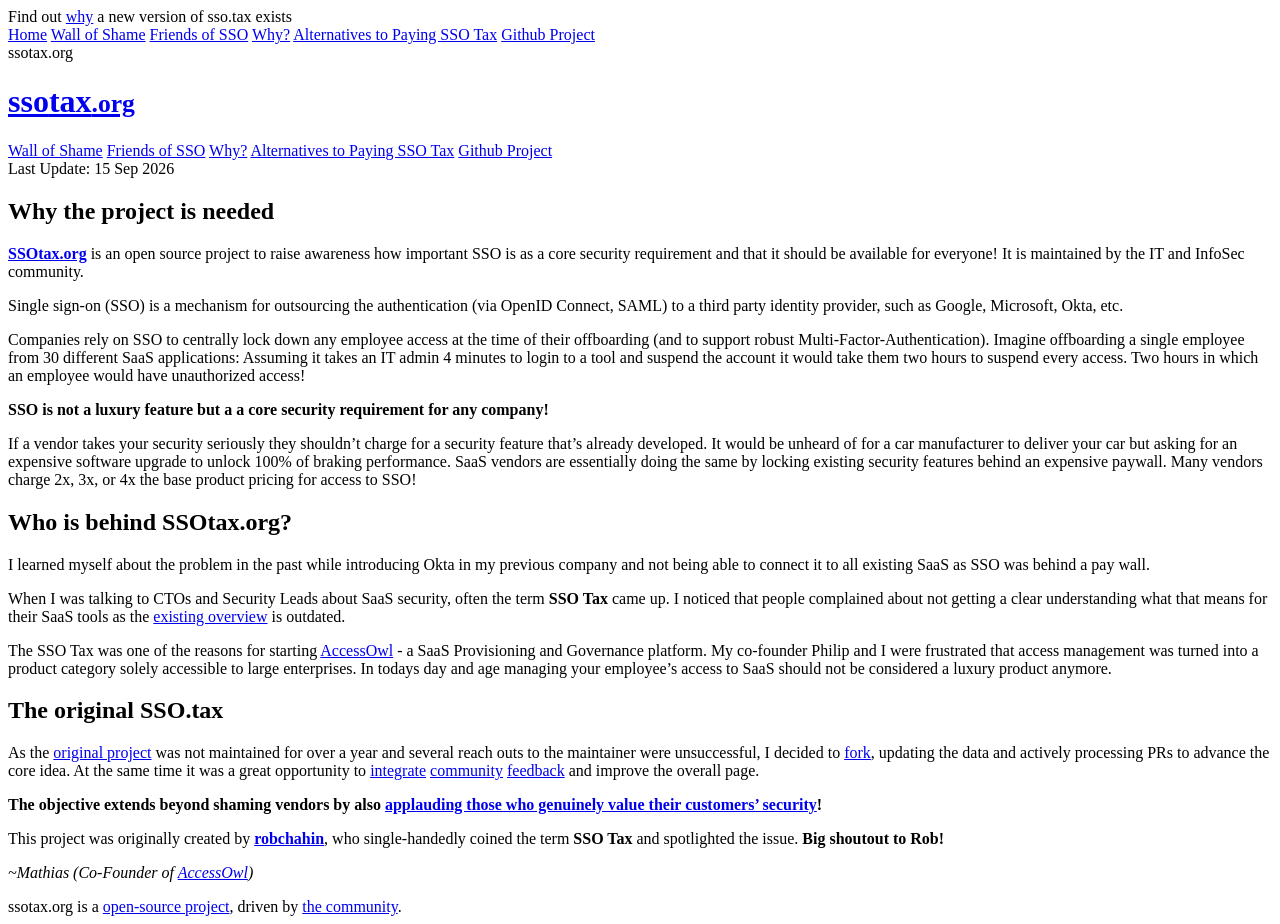
<file: why.html>
<!DOCTYPE html>
<html>

<head>
  <meta charset="UTF-8" />
  <meta name="viewport" content="width=device-width, initial-scale=1.0, maximum-scale=1">
  <meta name="generator" content="Jekyll">

  <title>Why? &middot; SSOtax.org</title>
  <meta name="description"
    content="Why does SSOtax.org exist and what is it?">

  <meta property="og:title"
    content="Why? - SSOtax.org" />
  <meta property="og:description"
    content="Why does SSOtax.org exist and what is it?" />
  <meta property="og:url" content="https://ssotax.org" />
  <meta property="og:type" content="website" />
  <meta property="og:site_name" content="Why?" />
  <meta property="og:locale" content="en" />
  <meta property="og:image" content="https://ssotax.org/img/social.png" />
  <meta property="og:image:width" content="1200" />
  <meta property="og:image:height" content="630" />
  <meta property="og:image:alt"
    content="Why does SSOtax.org exist and what is it?" />
  <meta name="twitter:title" content="Why?" />
  <meta name="twitter:description"
    content="Why does SSOtax.org exist and what is it?" />
  <meta name="twitter:url" content="https://ssotax.org" />
  <meta name="twitter:image" content="https://ssotax.org/img/social.png" />
  <meta name="twitter:image:alt"
    content="Why does SSOtax.org exist and what is it?" />
  <meta name="twitter:card" content="summary_large_image" />
  <!-- CSS & fonts -->
  <script src="js/sorttable.js"></script>
  <script src="js/main.js"></script>
  <link rel="stylesheet" href="https://ssotax.org/css/main.css">

  <!-- Favicon -->
  <link rel="apple-touch-icon" sizes="180x180" href="/apple-touch-icon.png">
  <link rel="icon" type="image/png" sizes="32x32" href="/favicon-32x32.png">
  <link rel="icon" type="image/png" sizes="16x16" href="/favicon-16x16.png">
  <link rel="manifest" href="/site.webmanifest">
  <!-- Matomo (without cookies) -->
  <script>
    var _paq = window._paq = window._paq || [];
    /* tracker methods like "setCustomDimension" should be called before "trackPageView" */
    _paq.push(["disableCookies"]);
    _paq.push(['trackPageView']);
    _paq.push(['enableLinkTracking']);
    (function () {
      var u = "https://ssotax.matomo.cloud/";
      _paq.push(['setTrackerUrl', u + 'matomo.php']);
      _paq.push(['setSiteId', '1']);
      var d = document, g = d.createElement('script'), s = d.getElementsByTagName('script')[0];
      g.async = true; g.src = 'https://cdn.matomo.cloud/ssotax.matomo.cloud/matomo.js'; s.parentNode.insertBefore(g, s);
    })();
  </script>
  <!-- End Matomo Code -->
</head>

<body>
  <div class="page-banner">Find out <a href="/why">why</a> a new version of sso.tax exists</div>
	<div id="wrap">
	  	
	  	<!-- Navigation -->
	  	<nav id="nav" >
  <div id="nav-list">
    <a href="/">Home</a>

    <!-- Nav pages -->
    
    
    
    
    
    
    
    
    
    <a href="/"
      title="Wall of Shame">Wall of Shame</a>
    
    
    
    <a href="/friends-of-sso.html"
      title="Friends of SSO">Friends of SSO</a>
    
    
    
    <a href="/why.html"
      title="Why?">Why?</a>
    
    
    
    <a href="/alternatives-to-sso.html"
      title="Alternatives to Paying SSO Tax">Alternatives to Paying SSO Tax</a>
    
    

    <!-- Nav links -->
    <a href="https://github.com/ssotax/ssotax" target="_blank">Github Project</a>

  </div>

  <!-- Nav footer -->
  
  <footer>

  <span>ssotax.org</span>

</footer>
  

</nav>
    
    <!-- Icon menu -->
	  <a id="nav-menu">
	  	<div id="menu"></div>
	  </a>

      <!-- Header -->
      
        <header id="header" class="parent justify-spaceBetween">
  <div class="inner w100 relative">
    <span class="f-left">
      <a href="/">
        <h1>
          <span>sso</span>tax<span style="font-size: 0.8em">.org</span>
        </h1>
      </a>
    </span>
    <span id="nav-links" class="absolute right bottom">
      <!-- Nav pages -->
      
      
      
      
      
      
      
      
      
      <a href="/"
        title="Wall of Shame">Wall of Shame</a>
      
      
      
      <a href="/friends-of-sso.html"
        title="Friends of SSO">Friends of SSO</a>
      
      
      
      <a href="/why.html"
        title="Why?">Why?</a>
      
      
      
      <a href="/alternatives-to-sso.html"
        title="Alternatives to Paying SSO Tax">Alternatives to Paying SSO Tax</a>
      
      

      <!-- Nav links -->
      <a href="https://github.com/ssotax/ssotax" target="_blank">Github Project</a>
    </span>
    <div class="last-update">Last Update: 15 Sep 2026</div>
  </div>
</header>
      

    <!-- Main content -->
	  <div id="container">
		  
		<main>

			<article id="page">
	
  <h2 id="why-the-project-is-needed">Why the project is needed</h2>

<p><a href="https://ssotax.org"><strong>SSOtax.org</strong></a> is an open source project to raise awareness how important SSO is as a core security requirement and that it should be available for everyone! It is maintained by the IT and InfoSec community.</p>

<p>Single sign-on (SSO) is a mechanism for outsourcing the authentication (via OpenID Connect, SAML) to a third party identity provider, such as Google, Microsoft, Okta, etc.</p>

<p>Companies rely on SSO to centrally lock down any employee access at the time of their offboarding (and to support robust Multi-Factor-Authentication). Imagine offboarding a single employee from 30 different SaaS applications: Assuming it takes an IT admin 4 minutes to login to a tool and suspend the account it would take them two hours to suspend every access. Two hours in which an employee would have unauthorized access!</p>

<p><strong>SSO is not a luxury feature but a a core security requirement for any company!</strong></p>

<p>If a vendor takes your security seriously they shouldn’t charge for a security feature that’s already developed. It would be unheard of for a car manufacturer to deliver your car but asking for an expensive software upgrade to unlock 100% of braking performance. SaaS vendors are essentially doing the same by locking existing security features behind an expensive paywall. Many vendors charge 2x, 3x, or 4x the base product pricing for access to SSO!</p>

<h2 id="who-is-behind-ssotaxorg">Who is behind SSOtax.org?</h2>

<p>I learned myself about the problem in the past while introducing Okta in my previous company and not being able to connect it to all existing SaaS as SSO was behind a pay wall.</p>

<p>When I was talking to CTOs and Security Leads about SaaS security, often the term <strong>SSO Tax</strong> came up. I noticed that people complained about not getting a clear understanding what that means for their SaaS tools as the <a href="http://sso.tax" target="_blank_">existing overview</a> is outdated.</p>

<p>The SSO Tax was one of the reasons for starting <a href="https://www.accessowl.io" target="_blank">AccessOwl</a> - a SaaS Provisioning and Governance platform. My co-founder Philip and I were frustrated that access management was turned into a product category solely accessible to large enterprises. In todays day and age managing your employee’s access to SaaS should not be considered a luxury product anymore.</p>

<h2 id="the-original-ssotax">The original SSO.tax</h2>

<p>As the <a href="https://sso.tax" target="_blank_">original project</a> was not maintained for over a year and several reach outs to the maintainer were unsuccessful, I decided to <a href="https://github.com/ssotax/ssotax" target="_blank_">fork</a>, updating the data and actively processing PRs to advance the core idea. At the same time it was a great opportunity to <a href="https://github.com/robchahin/sso-wall-of-shame/issues/100" target="_blank_">integrate</a> <a href="https://github.com/robchahin/sso-wall-of-shame/issues/36" target="_blank_">community</a> <a href="https://github.com/robchahin/sso-wall-of-shame/issues/140" target="_blank_">feedback</a> and improve the overall page.</p>

<p><strong>The objective extends beyond shaming vendors by also <a href="friends-of-sso">applauding those who genuinely value their customers’ security</a>!</strong></p>

<p>This project was originally created by <a href="https://github.com/robchahin" target="_blank_"><strong>robchahin</strong></a>, who single-handedly coined the term <strong>SSO Tax</strong> and spotlighted the issue. <strong>Big shoutout to Rob!</strong></p>

<p><em>~Mathias (Co-Founder of <a href="https://www.accessowl.io" target="_blank_">AccessOwl</a>)</em></p>


</article>

	  </main>
		
		  <!-- Pagination links -->
      

	  </div>
	    
	    <!-- Footer -->
	    <footer>ssotax.org is a <a href="https://github.com/ssotax/ssotax" target="_blank">open-source project</a>, driven by
  <a href="/why">the community</a>.
</footer>

	    <!-- Script -->
      <script src="/js/menu.js"></script>

	</div>
</body>
</html>
</file>
